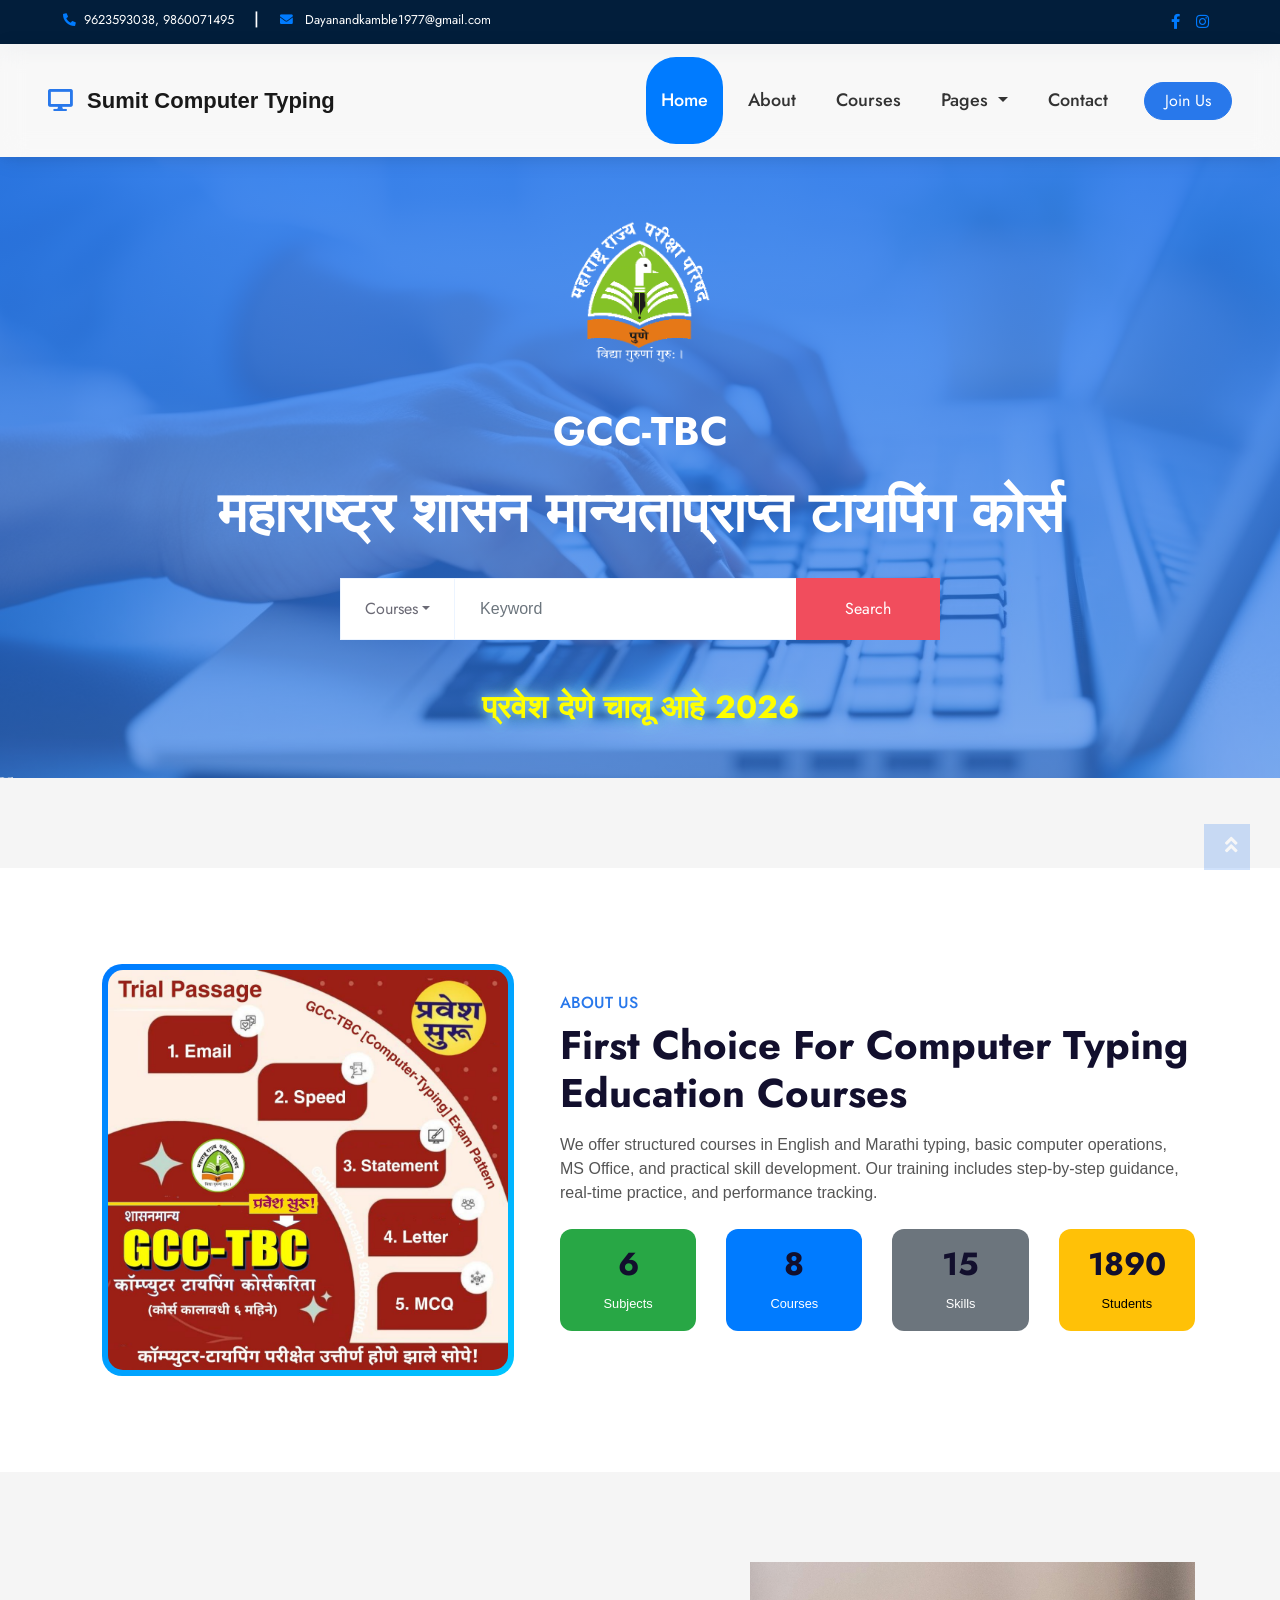
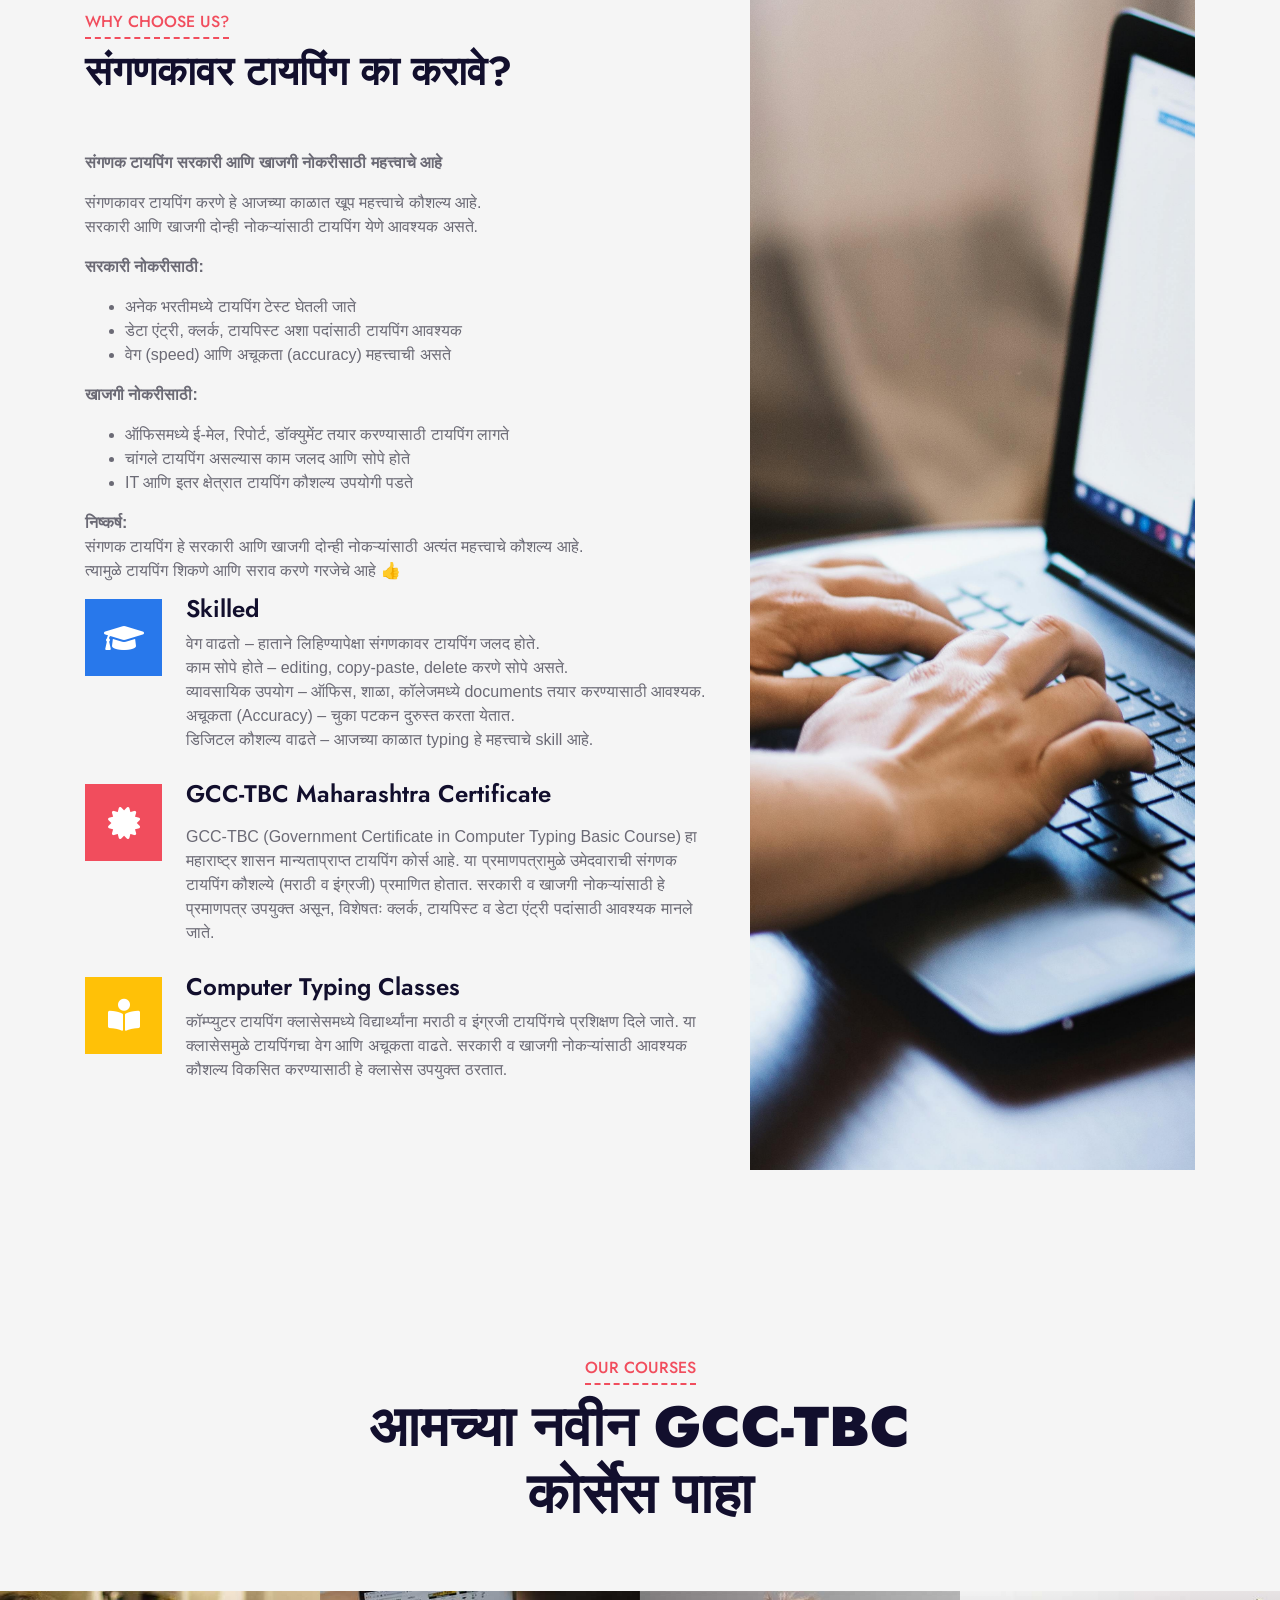
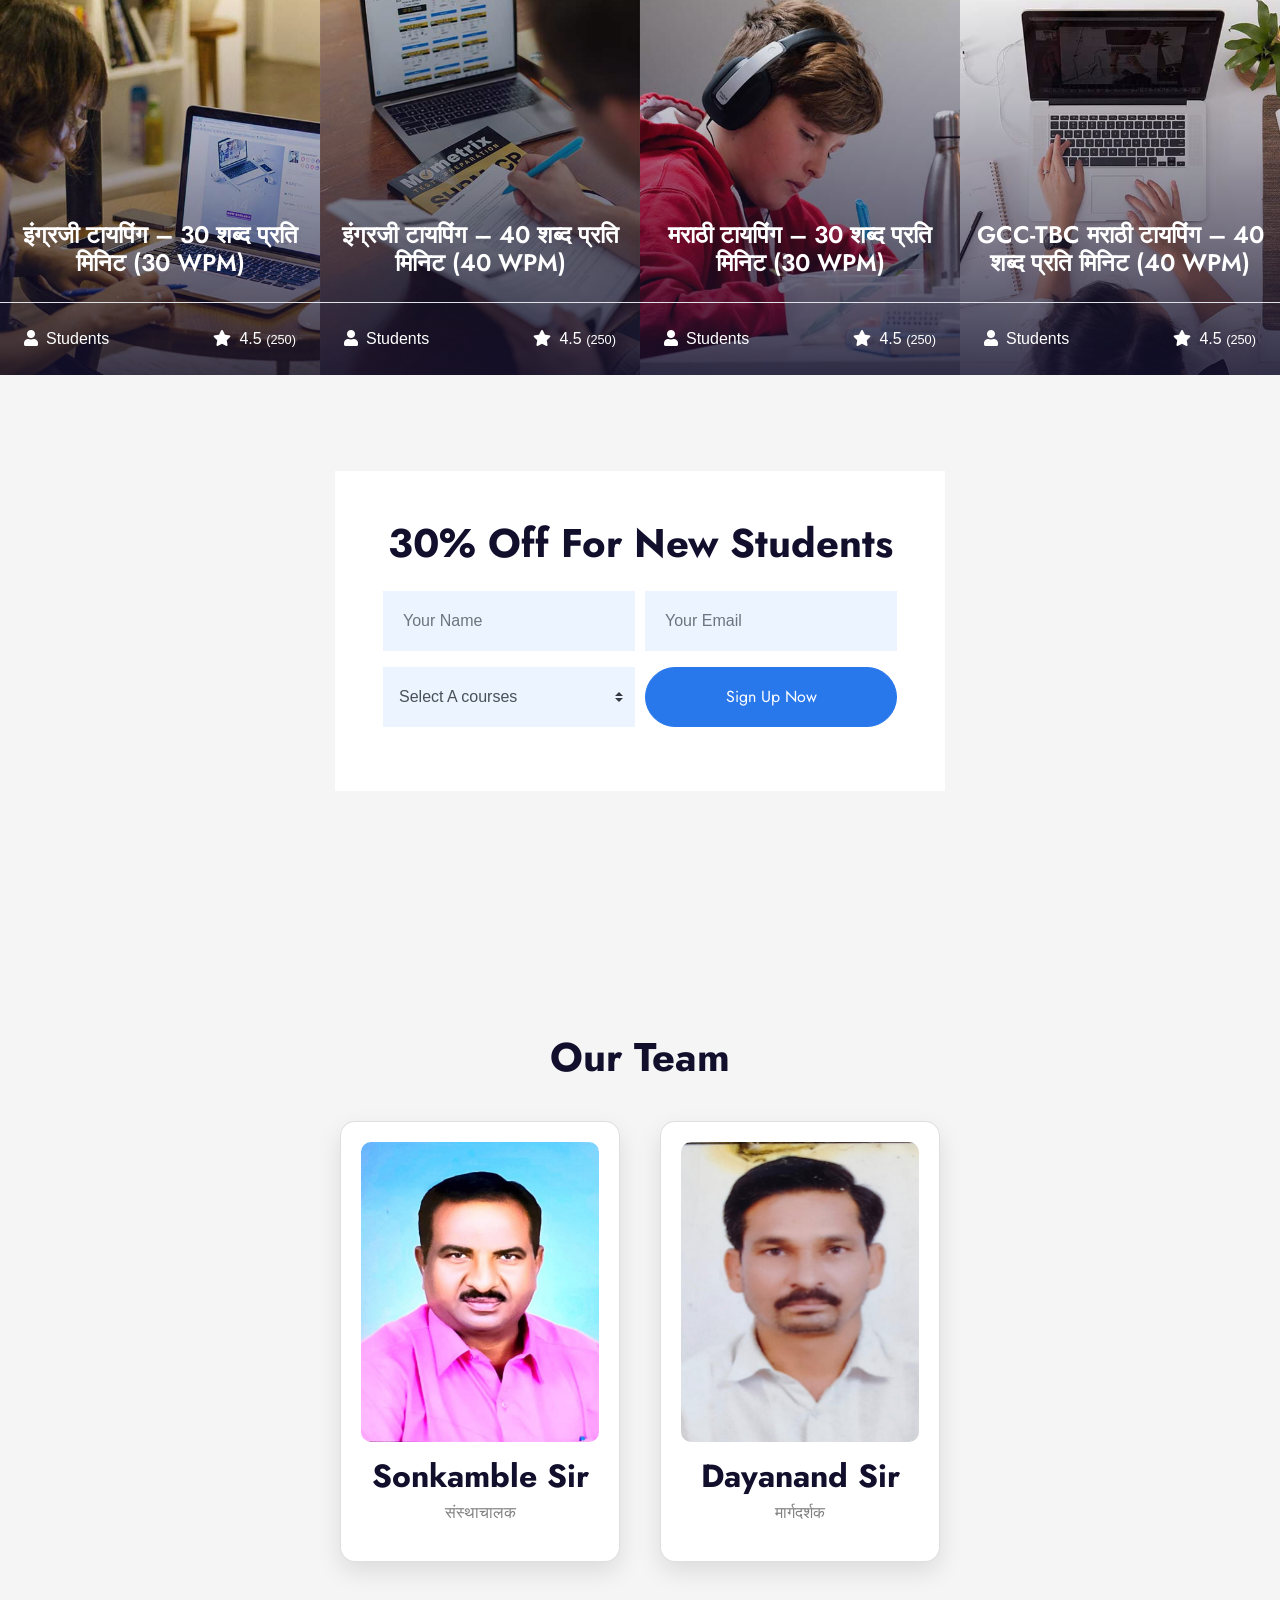
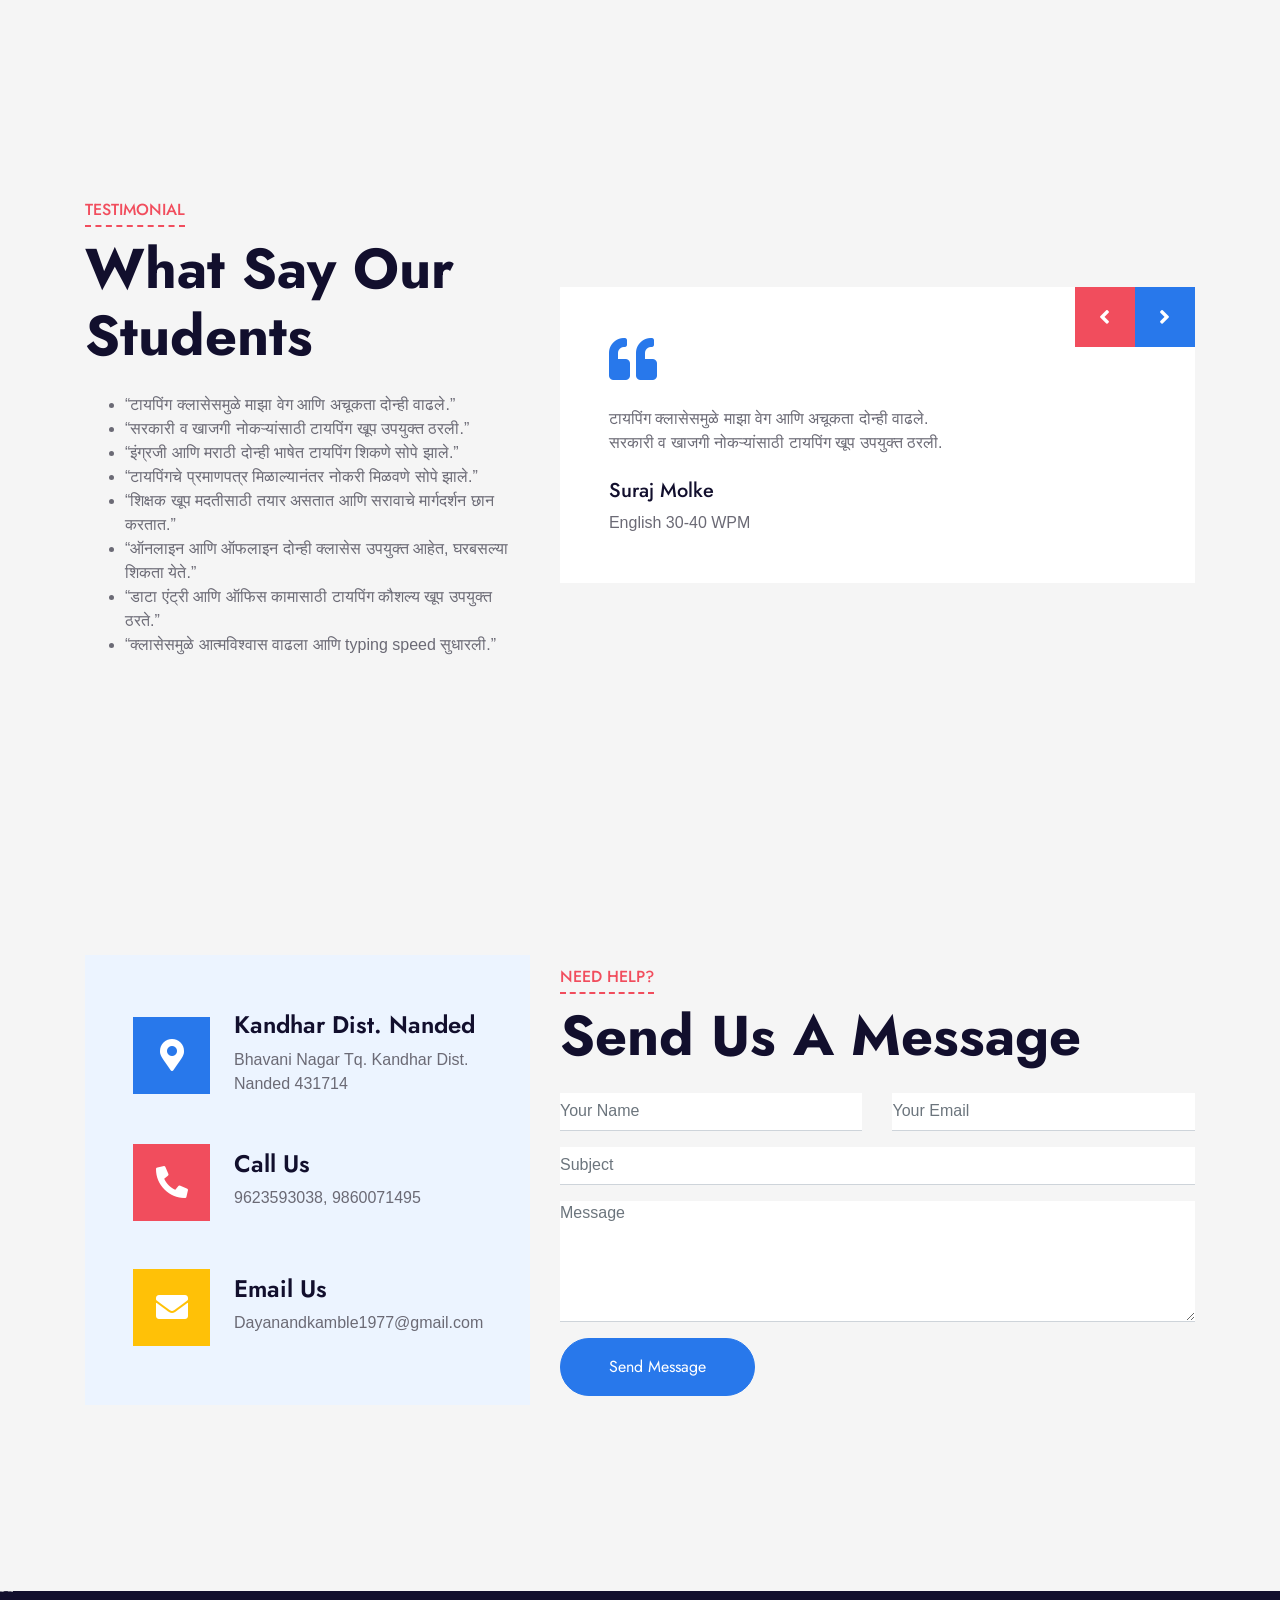
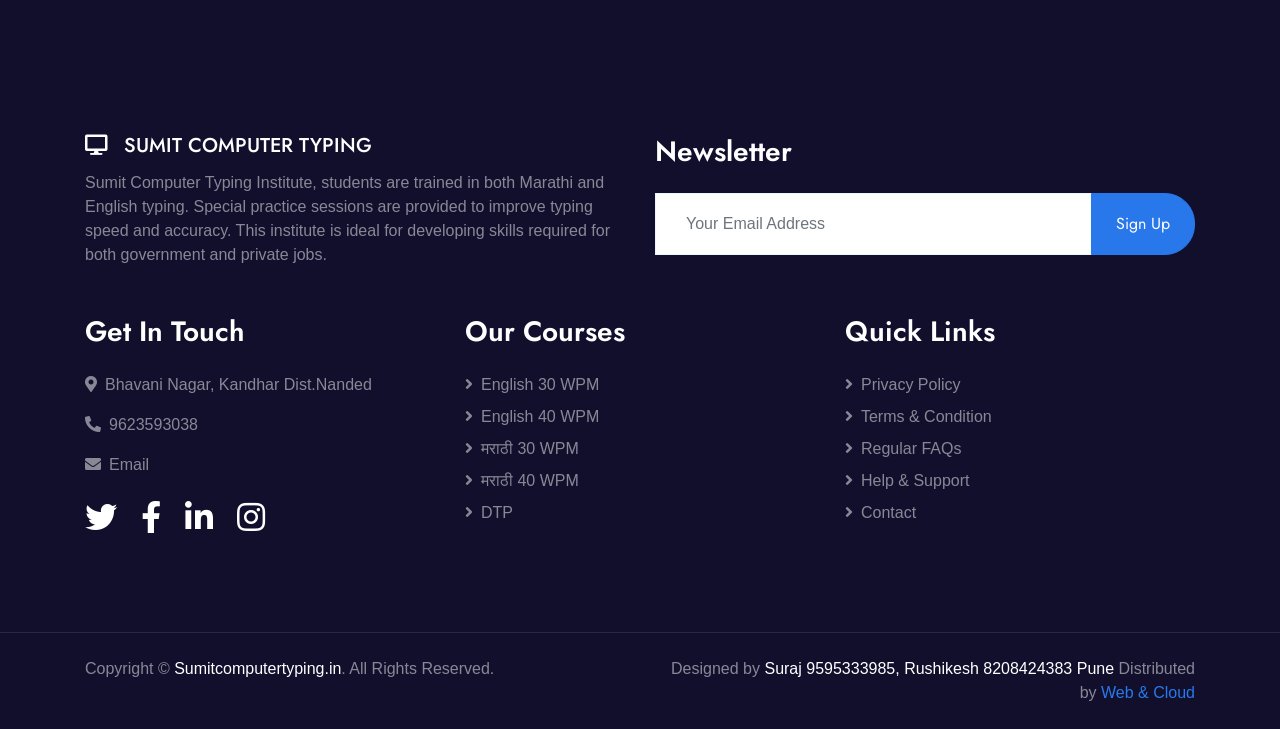
<file: index.html>
<!DOCTYPE html>
<html lang="en">

<head>
    <meta charset="utf-8">
    <title>Sumit Computer Type</title>
    <meta content="width=device-width, initial-scale=1.0" name="viewport">
    <meta content="Free HTML Templates" name="keywords">
    <meta content="Free HTML Templates" name="description">

    <!-- Favicon -->
    <link href="img/favi.png" rel="icon">

    <!-- Google Web Fonts -->
    <link rel="preconnect" href="https://fonts.gstatic.com">
    <link href="https://fonts.googleapis.com/css2?family=Jost:wght@500;600;700&family=Open+Sans:wght@400;600&display=swap" rel="stylesheet"> 

    <!-- Font Awesome -->
    <link href="https://cdnjs.cloudflare.com/ajax/libs/font-awesome/5.10.0/css/all.min.css" rel="stylesheet">

    <!-- Libraries Stylesheet -->
    <link href="lib/owlcarousel/assets/owl.carousel.min.css" rel="stylesheet">

    <!-- Customized Bootstrap Stylesheet -->
    <link href="css/style.css" rel="stylesheet">
</head>

<body>
<!-- Topbar Start -->
<style>
/* Topbar */
.topbar {
    background: #021e3b;
    font-size: 15px;
}

.topbar i {
    color: #007bff;
}

/* Social Icons */
.topbar a {
    transition: 0.3s;
}

.topbar a:hover {
    color: #007bff !important;
}

/* Navbar Styling */
.navbar {
    box-shadow: 0 2px 10px rgba(0,0,0,0.05);
}

.navbar-brand {
    font-weight: bold;
    font-size: 22px;
}

.navbar-nav .nav-link {
    margin: 0 10px;
    font-weight: 500;
    transition: 0.3s;
}

.navbar-nav .nav-link:hover,
.navbar-nav .nav-link.active {
    color: #007bff !important;
}

/* Button */
.btn-primary {
    border-radius: 25px;
    padding: 6px 20px;
}

/* Mobile Fix */
@media (max-width: 991px) {
    .navbar-nav {
        text-align: center;
        margin-top: 10px;
    }

    .navbar-nav .nav-link {
        margin: 10px 0;
    }
}
</style>

<div class="container-fluid topbar">
    <div class="row py-2 px-lg-5 align-items-center">

        <!-- Left -->
        <div class="col-lg-6 text-center text-lg-left mb-2 mb-lg-0">
            <div class="d-inline-flex align-items-center">
                <h5 style="color:white; font-size:16px;">
            <small>
                <i class="fa fa-phone-alt mr-2"></i>9623593038, 9860071495
            </small>
            <span class="mx-3">|</span>
                <small>
                    <i class="fa fa-envelope mr-2"></i>
                    Dayanandkamble1977@gmail.com
                </small>
                </h5>
            </div>
        </div>

        <!-- Right -->
        <div class="col-lg-6 text-center text-lg-right">
            <div class="d-inline-flex align-items-center">
                <a class="px-2 text-dark" href="#">
                    <i class="fab fa-facebook-f"></i>
                </a>
                <a class="px-2 text-dark" href="#">
                    <i class="fab fa-instagram"></i>
                </a>
            </div>
        </div>

    </div>
</div>
<!-- Topbar End -->


<!-- Navbar Start -->
<style>
/* Glossy Navbar */
.glass-navbar {
    background: rgba(255, 255, 255, 0.34);
    backdrop-filter: blur(12px);
    -webkit-backdrop-filter: blur(12px);
    box-shadow: 0 4px 20px rgba(0,0,0,0.08);
}

/* Brand */
.navbar-brand {
    font-weight: bold;
    font-size: 22px;
}

/* Nav Buttons (Rounded Pills) */
.navbar-nav .nav-link {
    padding: 8px 18px;
    margin: 5px;
    border-radius: 30px;
    color: #333 !important;
    font-weight: 500;
    transition: 0.3s;
}

/* Hover Effect */
.navbar-nav .nav-link:hover {
    background: #007bff;
    color: #fff !important;
}

/* Active Button */
.navbar-nav .nav-link.active {
    background: #007bff;
    color: #fff !important;
}

/* Dropdown Fix */
.dropdown-menu {
    border-radius: 10px;
    border: none;
    box-shadow: 0 5px 15px rgba(0,0,0,0.1);
}

/* Right Align */
.navbar-collapse {
    justify-content: flex-end;
}

/* Join Button */
.btn-primary {
    border-radius: 30px;
    padding: 6px 20px;
}

/* Mobile Fix */
@media (max-width: 991px) {
    .navbar-nav {
        align-items: center;
    }
}
</style>

<div class="container-fluid p-0 sticky-top glass-navbar">
    <nav class="navbar navbar-expand-lg navbar-light px-lg-5">

        <!-- Logo -->
        <a href="index.html" class="navbar-brand">
            <i class="fa fa-desktop text-primary mr-2"></i>
            Sumit Computer Typing
        </a>

        <!-- Toggle -->
        <button type="button" class="navbar-toggler" data-toggle="collapse" data-target="#navbarCollapse">
            <span class="navbar-toggler-icon"></span>
        </button>

        <!-- Menu -->
        <div class="collapse navbar-collapse" id="navbarCollapse">

            <div class="navbar-nav ml-auto align-items-center">

                <a href="index.html" class="nav-item nav-link active">Home</a>
                <a href="about.html" class="nav-item nav-link">About</a>
                <a href="course.html" class="nav-item nav-link">Courses</a>

                <div class="nav-item dropdown">
                    <a href="#" class="nav-link dropdown-toggle" data-toggle="dropdown">
                        Pages
                    </a>
                    <div class="dropdown-menu">
                        <a href="detail.html" class="dropdown-item">Course Detail</a>
                        <a href="feature.html" class="dropdown-item">Our Features</a>
                        <a href="team.html" class="dropdown-item">Instructors</a>
                        <a href="testimonial.html" class="dropdown-item">Testimonial</a>
                    </div>
                </div>

                <a href="contact.html" class="nav-item nav-link">Contact</a>

                <!-- Join Button -->
                <a href="#" class="btn btn-primary ml-3">
                    Join Us
                </a>

            </div>

        </div>
    </nav>
</div>
<!-- Navbar End -->
<!-- Navbar End -->

    <!-- Header Start -->
    <div class="jumbotron jumbotron-fluid position-relative overlay-bottom" style="margin-bottom: 90px;">
        <div class="container text-center my-2 py-1">
            
            <!-- Logo -->
            <img src="./img/fav-logo.gif" alt="Logo" 
     style="width: 180px; height: auto; display: block; margin: 0 auto;">
            <h1 class="text-white mt-4 mb-4">GCC-TBC</h1>
            <h1 class="text-white display-4 mb-2">महाराष्ट्र शासन मान्यताप्राप्त टायपिंग कोर्स</h1>
            <br><div class="mx-auto mb-5" style="width: 100%; max-width: 600px;">
                <div class="input-group">
                    <div class="input-group-prepend">
                        <button class="btn btn-outline-light bg-white text-body px-4 dropdown-toggle" type="button" data-toggle="dropdown"
                            aria-haspopup="true" aria-expanded="false">Courses</button>
                        <div class="dropdown-menu">
                            <a class="dropdown-item" href="#">English 30 WPM</a>
                            <a class="dropdown-item" href="#">English 40 WPM</a>
                            <a class="dropdown-item" href="#">Marathi 30 WPM</a>
                        </div>
                    </div>
                    <input type="text" class="form-control border-light" style="padding: 30px 25px;" placeholder="Keyword">
                    <div class="input-group-append">
                        <button class="btn btn-secondary px-4 px-lg-5">Search</button>
                    </div>
                </div>
            </div>
         <style>
@keyframes blink {
    0% { opacity: 1; }
    50% { opacity: 0; }
    100% { opacity: 1; }
}

.blink-text {
    animation: blink 2s infinite;
    animation-delay: 2s;
}
</style>

<h2 class="blink-text" style="
    color: yellow; 
    text-align: center; 
    text-shadow: 0 0 10px skyblue, 0 0 20px skyblue;
">
    प्रवेश देणे चालू आहे 2026
</h2>   
        </div>
    </div>
    <!-- Header End -->


    <!-- About Start -->
  <style>
/* Image Border Effect */
.about-img-wrapper {
    padding: 6px;
    border-radius: 20px;
    background: linear-gradient(135deg, #007bff, #00c6ff);
    display: inline-block;
}

.about-img-wrapper img {
    border-radius: 15px;
    transition: 0.4s ease;
    width: 100%;
}

.about-img-wrapper:hover img {
    transform: scale(1.05);
}

/* Stat Cards */
.stat-card {
    border-radius: 12px;
    transition: 0.3s;
    color: #fff;
}

.stat-card:hover {
    transform: translateY(-5px);
}

/* Card Colors */
.bg1 { background: #28a745; }
.bg2 { background: #007bff; }
.bg3 { background: #6c757d; }
.bg4 { background: #ffc107; color:#000; }

/* Mobile spacing */
@media(max-width:768px){
    .about-img-wrapper {
        margin-bottom: 20px;
    }
}
</style>

<div class="container-fluid py-5 bg-white">
    <div class="container py-5">
        <div class="row align-items-center">

            <!-- Image Section -->
            <div class="col-lg-5 text-center mb-4 mb-lg-0">
                <div class="about-img-wrapper">
                    <img src="img/b5.jpg" class="img-fluid" style="max-height:400px; object-fit:cover;">
                </div>
            </div>

            <!-- Content Section -->
            <div class="col-lg-7">
                <h6 class="text-primary text-uppercase">About Us</h6>
                <h1 class="display-5 fw-bold mb-3">
                    First Choice For Computer Typing Education Courses
                </h1>

                <p class="mb-4" style="color:#555;">
                    We offer structured courses in English and Marathi typing, 
                    basic computer operations, MS Office, and practical skill development. 
                    Our training includes step-by-step guidance, real-time practice, 
                    and performance tracking.
                </p>

                <!-- Stats -->
                <div class="row text-center">

                    <div class="col-6 col-md-3 mb-3">
                        <div class="stat-card bg1 p-3">
                            <h2>6</h2>
                            <small>Subjects</small>
                        </div>
                    </div>

                    <div class="col-6 col-md-3 mb-3">
                        <div class="stat-card bg2 p-3">
                            <h2>8</h2>
                            <small>Courses</small>
                        </div>
                    </div>

                    <div class="col-6 col-md-3 mb-3">
                        <div class="stat-card bg3 p-3">
                            <h2>15</h2>
                            <small>Skills</small>
                        </div>
                    </div>

                    <div class="col-6 col-md-3 mb-3">
                        <div class="stat-card bg4 p-3">
                            <h2>1890</h2>
                            <small>Students</small>
                        </div>
                    </div>

                </div>
            </div>

        </div>
    </div>
</div>
    <!-- About End -->


    <!-- Feature Start -->
    <div class="container-fluid bg-image" style="margin: 90px 0;">
        <div class="container">
            <div class="row">
                <div class="col-lg-7 my-4 pt-4 pb-lg-5">
                    <div class="section-title position-relative mb-4">
                        <h6 class="d-inline-block position-relative text-secondary text-uppercase pb-2">Why Choose Us?</h6>
                        <h1 class="display-5">संगणकावर टायपिंग का करावे?</h1>
                    </div>
                    <p class="mb-4 pb-2"><p><b>संगणक टायपिंग सरकारी आणि खाजगी नोकरीसाठी महत्त्वाचे आहे</b></p>

<p>
संगणकावर टायपिंग करणे हे आजच्या काळात खूप महत्त्वाचे कौशल्य आहे.<br>
सरकारी आणि खाजगी दोन्ही नोकऱ्यांसाठी टायपिंग येणे आवश्यक असते.
</p>

<p><b>सरकारी नोकरीसाठी:</b></p>
<ul>
  <li>अनेक भरतीमध्ये टायपिंग टेस्ट घेतली जाते</li>
  <li>डेटा एंट्री, क्लर्क, टायपिस्ट अशा पदांसाठी टायपिंग आवश्यक</li>
  <li>वेग (speed) आणि अचूकता (accuracy) महत्त्वाची असते</li>
</ul>

<p><b>खाजगी नोकरीसाठी:</b></p>
<ul>
  <li>ऑफिसमध्ये ई-मेल, रिपोर्ट, डॉक्युमेंट तयार करण्यासाठी टायपिंग लागते</li>
  <li>चांगले टायपिंग असल्यास काम जलद आणि सोपे होते</li>
  <li>IT आणि इतर क्षेत्रात टायपिंग कौशल्य उपयोगी पडते</li>
</ul>

<p><b>निष्कर्ष:</b><br>
संगणक टायपिंग हे सरकारी आणि खाजगी दोन्ही नोकऱ्यांसाठी अत्यंत महत्त्वाचे कौशल्य आहे.<br>
त्यामुळे टायपिंग शिकणे आणि सराव करणे गरजेचे आहे 👍
</p></p>
                    <div class="d-flex mb-3">
                        <div class="btn-icon bg-primary mr-4">
                            <i class="fa fa-2x fa-graduation-cap text-white"></i>
                        </div>
                        <div class="mt-n1">
                            <h4>Skilled</h4>
                            <p>वेग वाढतो – हाताने लिहिण्यापेक्षा संगणकावर टायपिंग जलद होते.<br>
काम सोपे होते – editing, copy-paste, delete करणे सोपे असते.<br>
व्यावसायिक उपयोग – ऑफिस, शाळा, कॉलेजमध्ये documents तयार करण्यासाठी आवश्यक.<br>
अचूकता (Accuracy) – चुका पटकन दुरुस्त करता येतात.<br>
डिजिटल कौशल्य वाढते – आजच्या काळात typing हे महत्त्वाचे skill आहे.</p>
                        </div>
                    </div>
                    <div class="d-flex mb-3">
                        <div class="btn-icon bg-secondary mr-4">
                            <i class="fa fa-2x fa-certificate text-white"></i>
                        </div>
                        <div class="mt-n1">
                            <h4>GCC-TBC Maharashtra Certificate</h4>
                            <p><p>
GCC-TBC (Government Certificate in Computer Typing Basic Course) हा महाराष्ट्र शासन मान्यताप्राप्त टायपिंग कोर्स आहे. 
या प्रमाणपत्रामुळे उमेदवाराची संगणक टायपिंग कौशल्ये (मराठी व इंग्रजी) प्रमाणित होतात. 
सरकारी व खाजगी नोकऱ्यांसाठी हे प्रमाणपत्र उपयुक्त असून, विशेषतः क्लर्क, टायपिस्ट व डेटा एंट्री पदांसाठी आवश्यक मानले जाते.
</p></p>
                        </div>
                    </div>
                    <div class="d-flex">
                        <div class="btn-icon bg-warning mr-4">
                            <i class="fa fa-2x fa-book-reader text-white"></i>
                        </div>
                        <div class="mt-n1">
                            <h4>Computer Typing Classes</h4>
                            <p class="m-0"><p>
कॉम्प्युटर टायपिंग क्लासेसमध्ये विद्यार्थ्यांना मराठी व इंग्रजी टायपिंगचे प्रशिक्षण दिले जाते. 
या क्लासेसमुळे टायपिंगचा वेग आणि अचूकता वाढते. 
सरकारी व खाजगी नोकऱ्यांसाठी आवश्यक कौशल्य विकसित करण्यासाठी हे क्लासेस उपयुक्त ठरतात.
</p></p>
                        </div>
                    </div>
                </div>
                <div class="col-lg-5" style="min-height: 500px;">
                    <div class="position-relative h-100">
                        <img class="position-absolute w-100 h-100" src="img/b6.jpg" style="object-fit: cover;">
                    </div>
                </div>
            </div>
        </div>
    </div>
    <!-- Feature Start -->


    <!-- Courses Start -->
    <div class="container-fluid px-0 py-5">
        <div class="row mx-0 justify-content-center pt-5">
            <div class="col-lg-6">
                <div class="section-title text-center position-relative mb-4">
                    <h6 class="d-inline-block position-relative text-secondary text-uppercase pb-2">Our Courses</h6>
                    <h1 class="display-4"><b>आमच्या नवीन GCC-TBC कोर्सेस पाहा</b></h1>
                </div>
            </div>
        </div>
        <div class="owl-carousel courses-carousel">
            <div class="courses-item position-relative">
                <img class="img-fluid" src="img/courses-1.jpg" alt="">
                <div class="courses-text">
                    <h4 class="text-center text-white px-3">इंग्रजी टायपिंग – 30 शब्द प्रति मिनिट (30 WPM)</h4>
                    <div class="border-top w-100 mt-3">
                        <div class="d-flex justify-content-between p-4">
                            <span class="text-white"><i class="fa fa-user mr-2"></i>Students</span>
                            <span class="text-white"><i class="fa fa-star mr-2"></i>4.5 <small>(250)</small></span>
                        </div>
                    </div>
                    <div class="w-100 bg-white text-center p-4" >
                        <a class="btn btn-primary" href="detail.html">Course Detail</a>
                    </div>
                </div>
            </div>
            <div class="courses-item position-relative">
                <img class="img-fluid" src="img/courses-2.jpg" alt="">
                <div class="courses-text">
                    <h4 class="text-center text-white px-3">इंग्रजी टायपिंग – 40 शब्द प्रति मिनिट (40 WPM)</h4>
                    <div class="border-top w-100 mt-3">
                        <div class="d-flex justify-content-between p-4">
                            <span class="text-white"><i class="fa fa-user mr-2"></i>Students</span>
                            <span class="text-white"><i class="fa fa-star mr-2"></i>4.5 <small>(250)</small></span>
                        </div>
                    </div>
                    <div class="w-100 bg-white text-center p-4" >
                        <a class="btn btn-primary" href="detail.html">Course Detail</a>
                    </div>
                </div>
            </div>
            <div class="courses-item position-relative">
                <img class="img-fluid" src="img/courses-3.jpg" alt="">
                <div class="courses-text">
                    <h4 class="text-center text-white px-3">मराठी टायपिंग – 30 शब्द प्रति मिनिट (30 WPM)</h4>
                    <div class="border-top w-100 mt-3">
                        <div class="d-flex justify-content-between p-4">
                            <span class="text-white"><i class="fa fa-user mr-2"></i>Students</span>
                            <span class="text-white"><i class="fa fa-star mr-2"></i>4.5 <small>(250)</small></span>
                        </div>
                    </div>
                    <div class="w-100 bg-white text-center p-4" >
                        <a class="btn btn-primary" href="detail.html">Course Detail</a>
                    </div>
                </div>
            </div>
            <div class="courses-item position-relative">
                <img class="img-fluid" src="img/courses-4.jpg" alt="">
                <div class="courses-text">
                    <h4 class="text-center text-white px-3">GCC-TBC मराठी टायपिंग – 40 शब्द प्रति मिनिट (40 WPM)</h4>
                    <div class="border-top w-100 mt-3">
                        <div class="d-flex justify-content-between p-4">
                            <span class="text-white"><i class="fa fa-user mr-2"></i>Students</span>
                            <span class="text-white"><i class="fa fa-star mr-2"></i>4.5 <small>(250)</small></span>
                        </div>
                    </div>
                    <div class="w-100 bg-white text-center p-4" >
                        <a class="btn btn-primary" href="detail.html">Course Detail</a>
                    </div>
                </div>
            </div>
            <div class="courses-item position-relative">
                <img class="img-fluid" src="img/courses-5.jpg" alt="">
                <div class="courses-text">
                    <h4 class="text-center text-white px-3">All DTP Work</h4>
                    <div class="border-top w-100 mt-3">
                        <div class="d-flex justify-content-between p-4">
                            <span class="text-white"><i class="fa fa-user mr-2"></i>Client</span>
                            <span class="text-white"><i class="fa fa-star mr-2"></i>4.5 <small>(250)</small></span>
                        </div>
                    </div>
                    <div class="w-100 bg-white text-center p-4" >
                        <a class="btn btn-primary" href="detail.html">Course Detail</a>
                    </div>
                </div>
            </div>
            <div class="courses-item position-relative">
                <img class="img-fluid" src="img/courses-6.jpg" alt="">
                <div class="courses-text">
                    <h4 class="text-center text-white px-3">DTP Page Maker</h4>
                    <div class="border-top w-100 mt-3">
                        <div class="d-flex justify-content-between p-4">
                            <span class="text-white"><i class="fa fa-user mr-2"></i>Client</span>
                            <span class="text-white"><i class="fa fa-star mr-2"></i>4.5 <small>(250)</small></span>
                        </div>
                    </div>
                    <div class="w-100 bg-white text-center p-4" >
                        <a class="btn btn-primary" href="detail.html">Course Detail</a>
                    </div>
                </div>
            </div>
        </div>
        <div class="row justify-content-center bg-image mx-0 mb-5">
            <div class="col-lg-6 py-5">
                <div class="bg-white p-5 my-5">
                    <h1 class="text-center mb-4">30% Off For New Students</h1>
                    <form>
                        <div class="form-row">
                            <div class="col-sm-6">
                                <div class="form-group">
                                    <input type="text" class="form-control bg-light border-0" placeholder="Your Name" style="padding: 30px 20px;">
                                </div>
                            </div>
                            <div class="col-sm-6">
                                <div class="form-group">
                                    <input type="email" class="form-control bg-light border-0" placeholder="Your Email" style="padding: 30px 20px;">
                                </div>
                            </div>
                        </div>
                        <div class="form-row">
                            <div class="col-sm-6">
                                <div class="form-group">
                                    <select class="custom-select bg-light border-0 px-3" style="height: 60px;">
                                        <option selected>Select A courses</option>
                                        <option value="1">English 30-40 WPM</option>
                                        <option value="2">Marathi 30-40 WPM</option>
                                        <option value="3">Hindi 30-40 WPM</option>
                                    </select>
                                </div>
                            </div>
                            <div class="col-sm-6">
                                <button class="btn btn-primary btn-block" type="submit" style="height: 60px;">Sign Up Now</button>
                            </div>
                        </div>
                    </form>
                </div>
            </div>
        </div>
    </div>
    <!-- Courses End -->


    <!-- Team Start -->
    <style>
    body {
        margin: 0;
        font-family: Arial, sans-serif;
        background: #f5f5f5;
    }

    .team-section {
        padding: 50px 20px;
        text-align: center;
    }

    .team-section h1 {
        margin-bottom: 40px;
    }

    .team-container {
        display: flex;
        justify-content: center;
        gap: 40px;
        flex-wrap: wrap;
    }

    .card {
        background: #fff;
        border-radius: 15px;
        width: 280px;
        padding: 20px;
        box-shadow: 0 10px 25px rgba(0,0,0,0.1);
        transition: 0.3s;
    }

    .card:hover {
        transform: translateY(-10px);
        box-shadow: 0 15px 35px rgba(0,0,0,0.2);
    }

    .card img {
        width: 100%;
        height: 300px;
        object-fit: cover;
        border-radius: 10px;
    }

    .card h2 {
        margin: 15px 0 5px;
    }

    .card p {
        color: gray;
        font-size: 16px;
    }

    /* Mobile Responsive */
    @media (max-width: 768px) {
        .team-container {
            flex-direction: column;
            align-items: center;
        }

        .card {
            width: 90%;
        }
    }
</style>

<section class="team-section">
    <h1>Our Team</h1>

    <div class="team-container">

        <!-- Founder -->
        <div class="card">
            <img src="img/Sonkamble.jpeg" alt="Founder Image">
            <h2>Sonkamble Sir</h2>
            <p>संस्‍थाचालक</p>
        </div>

        <!-- Manager -->
        <div class="card">
            <img src="img/Daya.jpeg" alt="Manager Image">
            <h2>Dayanand Sir</h2>
            <p>मार्गदर्शक</p>
        </div>

    </div>
</section>
    <!-- Team End -->


    <!-- Testimonial Start -->
    <div class="container-fluid bg-image py-5" style="margin: 90px 0;">
        <div class="container py-5">
            <div class="row align-items-center">
                <div class="col-lg-5 mb-5 mb-lg-0">
                    <div class="section-title position-relative mb-4">
                        <h6 class="d-inline-block position-relative text-secondary text-uppercase pb-2">Testimonial</h6>
                        <h1 class="display-4">What Say Our Students</h1>
                    </div>
                    <p class="m-0"><ul>
  <li>“टायपिंग क्लासेसमुळे माझा वेग आणि अचूकता दोन्ही वाढले.”</li>
  <li>“सरकारी व खाजगी नोकऱ्यांसाठी टायपिंग खूप उपयुक्त ठरली.”</li>
  <li>“इंग्रजी आणि मराठी दोन्ही भाषेत टायपिंग शिकणे सोपे झाले.”</li>
  <li>“टायपिंगचे प्रमाणपत्र मिळाल्यानंतर नोकरी मिळवणे सोपे झाले.”</li>
  <li>“शिक्षक खूप मदतीसाठी तयार असतात आणि सरावाचे मार्गदर्शन छान करतात.”</li>
  <li>“ऑनलाइन आणि ऑफलाइन दोन्ही क्लासेस उपयुक्त आहेत, घरबसल्या शिकता येते.”</li>
  <li>“डाटा एंट्री आणि ऑफिस कामासाठी टायपिंग कौशल्य खूप उपयुक्त ठरते.”</li>
  <li>“क्लासेसमुळे आत्मविश्वास वाढला आणि typing speed सुधारली.”</li>
</ul></p>
                </div>
                <div class="col-lg-7">
                    <div class="owl-carousel testimonial-carousel">
                        <div class="bg-white p-5">
                            <i class="fa fa-3x fa-quote-left text-primary mb-4"></i>
                            <p>टायपिंग क्लासेसमुळे माझा वेग आणि अचूकता दोन्ही वाढले.<br>सरकारी व खाजगी नोकऱ्यांसाठी टायपिंग खूप उपयुक्त ठरली.</p>
                            <div class="d-flex flex-shrink-0 align-items-center mt-4">
                                
                                <div>
                                    <h5>Suraj  Molke</h5>
                                    <span>English 30-40 WPM</span>
                                </div>
                            </div>
                        </div>
                        <div class="bg-white p-5">
                            <i class="fa fa-3x fa-quote-left text-primary mb-4"></i>
                            <p>इंग्रजी आणि मराठी दोन्ही भाषेत टायपिंग शिकणे सोपे झाले.<br>टायपिंगचे प्रमाणपत्र मिळाल्यानंतर नोकरी मिळवणे सोपे झाले.</p>
                            <div class="d-flex flex-shrink-0 align-items-center mt-4">
                                
                                <div>
                                    <h5>Rushikesh Bhaganagare</h5>
                                    <span>Marathi 30-40 WPM</span>
                                </div>
                            </div>
                        </div>
                    </div>
                </div>
            </div>
        </div>
    </div>
    <!-- Testimonial Start -->


    <!-- Contact Start -->
    <div class="container-fluid py-5">
        <div class="container py-5">
            <div class="row align-items-center">
                <div class="col-lg-5 mb-5 mb-lg-0">
                    <div class="bg-light d-flex flex-column justify-content-center px-5" style="height: 450px;">
                        <div class="d-flex align-items-center mb-5">
                            <div class="btn-icon bg-primary mr-4">
                                <i class="fa fa-2x fa-map-marker-alt text-white"></i>
                            </div>
                            <div class="mt-n1">
                                <h4>Kandhar Dist. Nanded</h4>
                                <p class="m-0">Bhavani Nagar Tq. Kandhar Dist. Nanded 431714</p>
                            </div>
                        </div>
                        <div class="d-flex align-items-center mb-5">
                            <div class="btn-icon bg-secondary mr-4">
                                <i class="fa fa-2x fa-phone-alt text-white"></i>
                            </div>
                            <div class="mt-n1">
                                <h4>Call Us</h4>
                                <p class="m-0">9623593038, 9860071495</p>
                            </div>
                        </div>
                        <div class="d-flex align-items-center">
                            <div class="btn-icon bg-warning mr-4">
                                <i class="fa fa-2x fa-envelope text-white"></i>
                            </div>
                            <div class="mt-n1">
                                <h4>Email Us</h4>
                                <p class="m-0">Dayanandkamble1977@gmail.com</p>
                            </div>
                        </div>
                    </div>
                </div>
                <div class="col-lg-7">
                    <div class="section-title position-relative mb-4">
                        <h6 class="d-inline-block position-relative text-secondary text-uppercase pb-2">Need Help?</h6>
                        <h1 class="display-4">Send Us A Message</h1>
                    </div>
                    <div class="contact-form">
                        <form>
                            <div class="row">
                                <div class="col-6 form-group">
                                    <input type="text" class="form-control border-top-0 border-right-0 border-left-0 p-0" placeholder="Your Name" required="required">
                                </div>
                                <div class="col-6 form-group">
                                    <input type="email" class="form-control border-top-0 border-right-0 border-left-0 p-0" placeholder="Your Email" required="required">
                                </div>
                            </div>
                            <div class="form-group">
                                <input type="text" class="form-control border-top-0 border-right-0 border-left-0 p-0" placeholder="Subject" required="required">
                            </div>
                            <div class="form-group">
                                <textarea class="form-control border-top-0 border-right-0 border-left-0 p-0" rows="5" placeholder="Message" required="required"></textarea>
                            </div>
                            <div>
                                <button class="btn btn-primary py-3 px-5" type="submit">Send Message</button>
                            </div>
                        </form>
                    </div>
                </div>
            </div>
        </div>
    </div>
    <!-- Contact End -->


    <!-- Footer Start -->
    <div class="container-fluid position-relative overlay-top bg-dark text-white-50 py-5" style="margin-top: 90px;">
        <div class="container mt-5 pt-5">
            <div class="row">
                <div class="col-md-6 mb-5">
                    <a href="index.html" class="navbar-brand">
                        <h5 class="mt-n2 text-uppercase text-white"><i class="fa fa-desktop mr-3"></i>Sumit Computer Typing</h5>
                    </a>
                    <p class="m-0">Sumit Computer Typing Institute, students are trained in both Marathi and English typing. 
Special practice sessions are provided to improve typing speed and accuracy. 
This institute is ideal for developing skills required for both government and private jobs.</p>
                </div>
                <div class="col-md-6 mb-5">
                    <h3 class="text-white mb-4">Newsletter</h3>
                    <div class="w-100">
                        <div class="input-group">
                            <input type="text" class="form-control border-light" style="padding: 30px;" placeholder="Your Email Address">
                            <div class="input-group-append">
                                <button class="btn btn-primary px-4">Sign Up</button>
                            </div>
                        </div>
                    </div>
                </div>
            </div>
            <div class="row">
                <div class="col-md-4 mb-5">
                    <h3 class="text-white mb-4">Get In Touch</h3>
                    <p><i class="fa fa-map-marker-alt mr-2"></i>Bhavani Nagar, Kandhar Dist.Nanded</p>
                    <p><i class="fa fa-phone-alt mr-2"></i>9623593038</p>
                    <p><i class="fa fa-envelope mr-2"></i>Email</p>
                    <div class="d-flex justify-content-start mt-4">
                        <a class="text-white mr-4" href="#"><i class="fab fa-2x fa-twitter"></i></a>
                        <a class="text-white mr-4" href="#"><i class="fab fa-2x fa-facebook-f"></i></a>
                        <a class="text-white mr-4" href="#"><i class="fab fa-2x fa-linkedin-in"></i></a>
                        <a class="text-white" href="#"><i class="fab fa-2x fa-instagram"></i></a>
                    </div>
                </div>
                <div class="col-md-4 mb-5">
                    <h3 class="text-white mb-4">Our Courses</h3>
                    <div class="d-flex flex-column justify-content-start">
                        <a class="text-white-50 mb-2" href="#"><i class="fa fa-angle-right mr-2"></i>English 30 WPM</a>
                        <a class="text-white-50 mb-2" href="#"><i class="fa fa-angle-right mr-2"></i>English 40 WPM</a>
                        <a class="text-white-50 mb-2" href="#"><i class="fa fa-angle-right mr-2"></i>मराठी 30 WPM</a>
                        <a class="text-white-50 mb-2" href="#"><i class="fa fa-angle-right mr-2"></i>मराठी 40 WPM</a>
                        <a class="text-white-50" href="#"><i class="fa fa-angle-right mr-2"></i>DTP</a>
                    </div>
                </div>
                <div class="col-md-4 mb-5">
                    <h3 class="text-white mb-4">Quick Links</h3>
                    <div class="d-flex flex-column justify-content-start">
                        <a class="text-white-50 mb-2" href="#"><i class="fa fa-angle-right mr-2"></i>Privacy Policy</a>
                        <a class="text-white-50 mb-2" href="#"><i class="fa fa-angle-right mr-2"></i>Terms & Condition</a>
                        <a class="text-white-50 mb-2" href="#"><i class="fa fa-angle-right mr-2"></i>Regular FAQs</a>
                        <a class="text-white-50 mb-2" href="#"><i class="fa fa-angle-right mr-2"></i>Help & Support</a>
                        <a class="text-white-50" href="#"><i class="fa fa-angle-right mr-2"></i>Contact</a>
                    </div>
                </div>
            </div>
        </div>
    </div>
    <div class="container-fluid bg-dark text-white-50 border-top py-4" style="border-color: rgba(256, 256, 256, .1) !important;">
        <div class="container">
            <div class="row">
                <div class="col-md-6 text-center text-md-left mb-3 mb-md-0">
                    <p class="m-0">Copyright &copy; <a class="text-white" href="#">Sumitcomputertyping.in</a>. All Rights Reserved.
                    </p>
                </div>
                <div class="col-md-6 text-center text-md-right">
                    <p class="m-0">Designed by <a class="text-white" href="">Suraj 9595333985, Rushikesh 8208424383 Pune</a> Distributed by <a href="" target="_blank">Web & Cloud</a></p>
                </div>
            </div>
        </div>
    </div>
    <!-- Footer End -->


    <!-- Back to Top -->
    <a href="#" class="btn btn-lg btn-primary rounded-0 btn-lg-square back-to-top"><i class="fa fa-angle-double-up"></i></a>


    <!-- JavaScript Libraries -->
    <script src="https://code.jquery.com/jquery-3.4.1.min.js"></script>
    <script src="https://stackpath.bootstrapcdn.com/bootstrap/4.4.1/js/bootstrap.bundle.min.js"></script>
    <script src="lib/easing/easing.min.js"></script>
    <script src="lib/waypoints/waypoints.min.js"></script>
    <script src="lib/counterup/counterup.min.js"></script>
    <script src="lib/owlcarousel/owl.carousel.min.js"></script>

    <!-- Template Javascript -->
    <script src="js/main.js"></script>
</body>

</html>
</file>
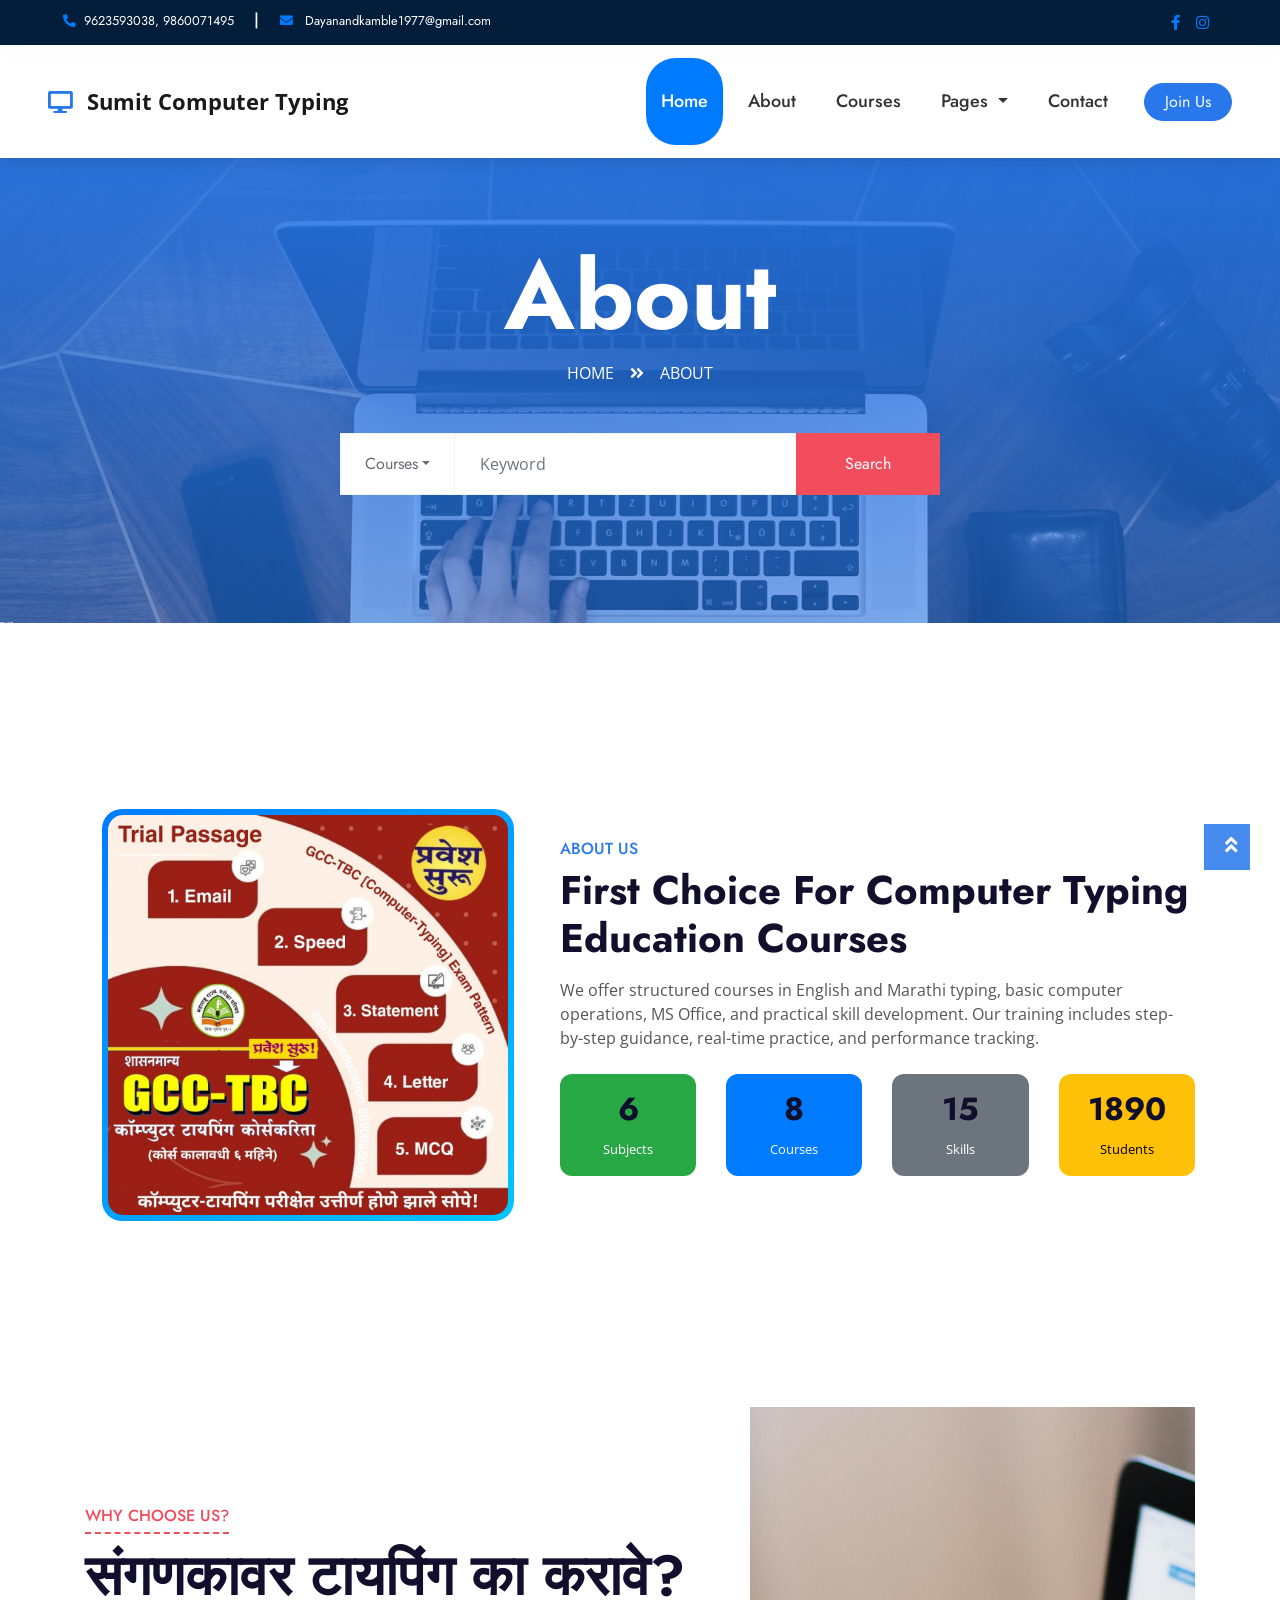
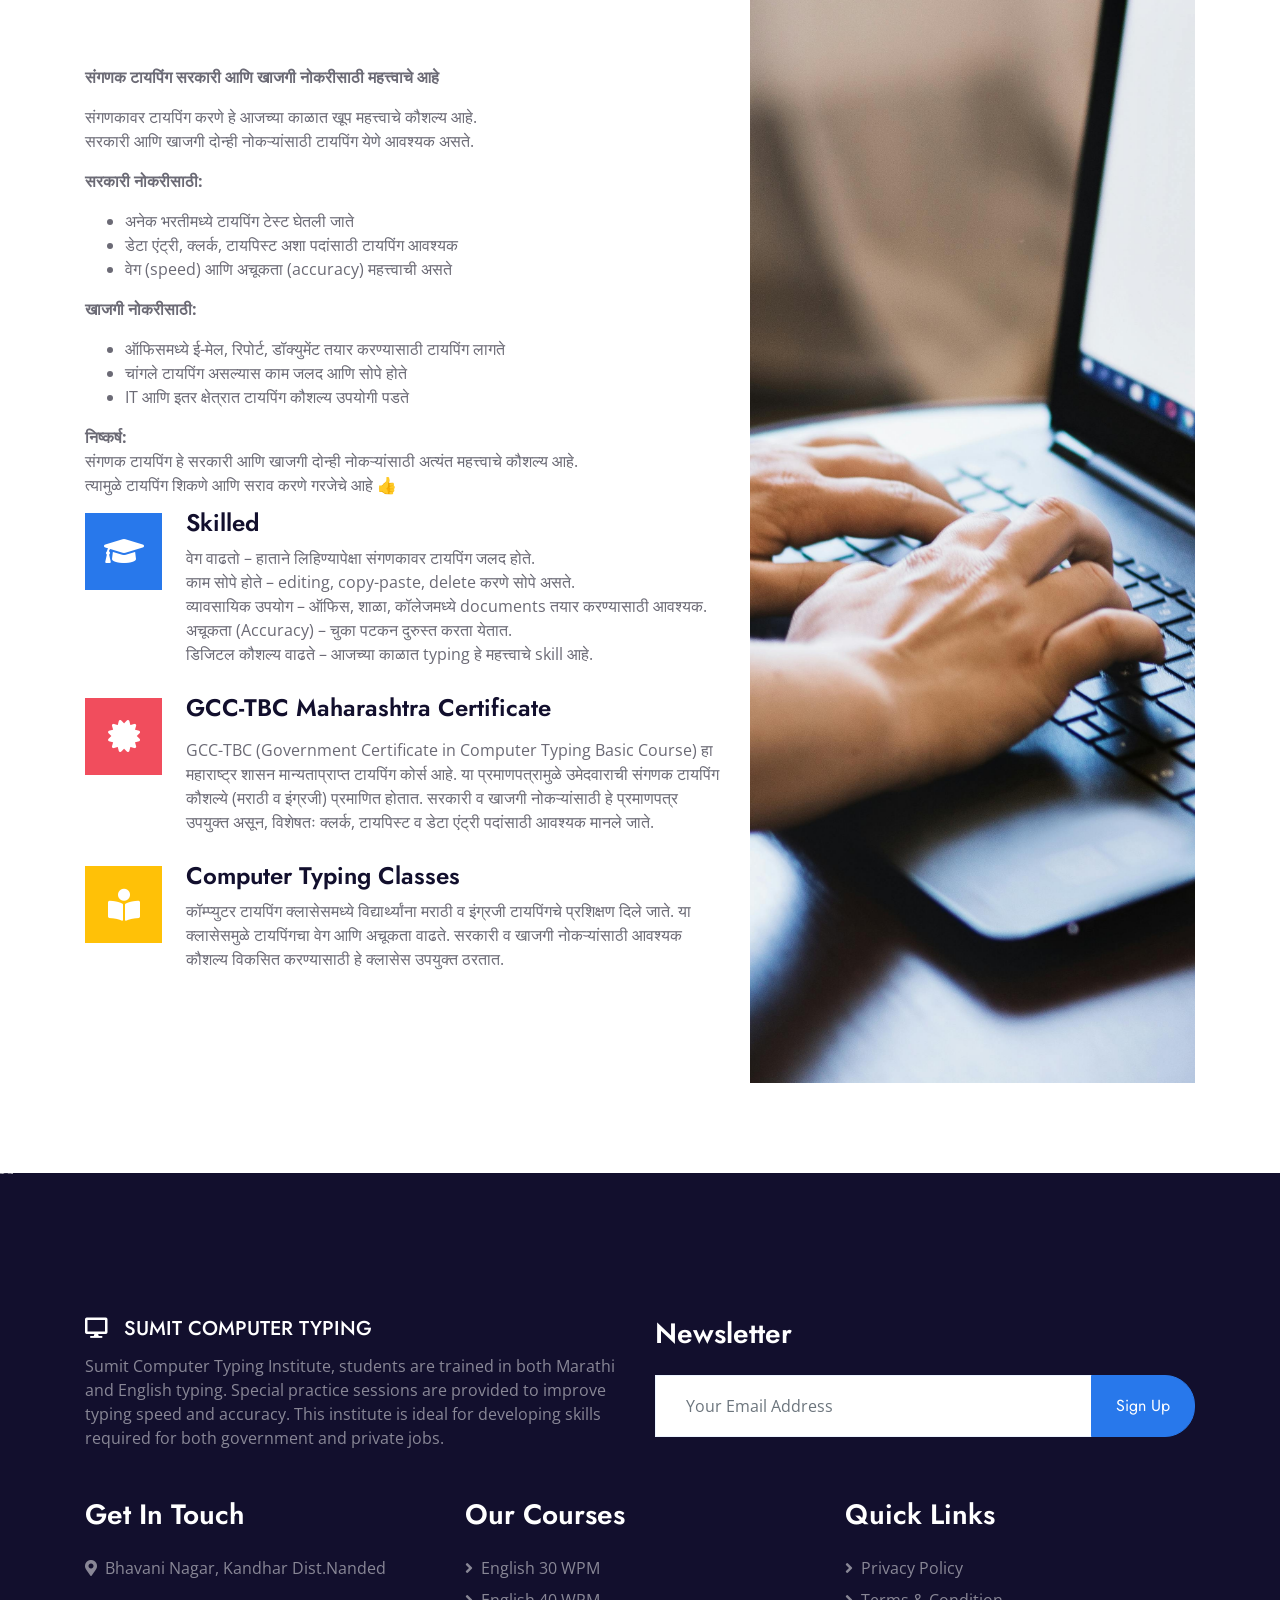
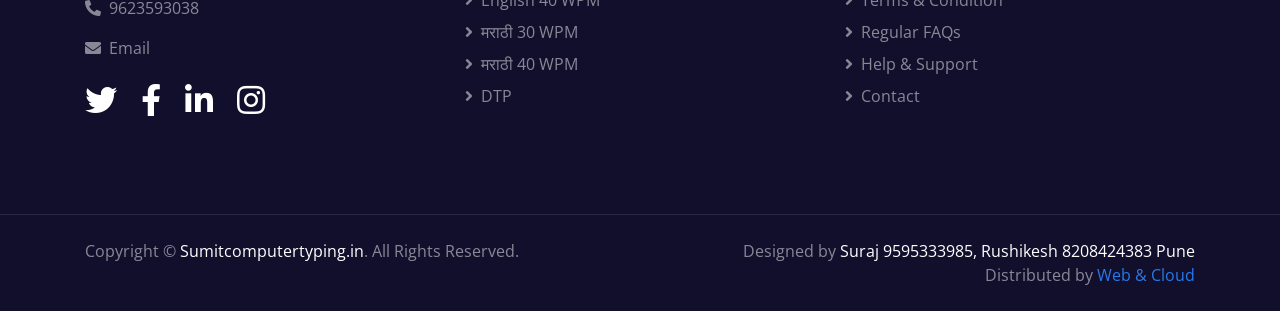
<file: about.html>
<!DOCTYPE html>
<html lang="en">

<head>
    <meta charset="utf-8">
    <title>Sumit Computer Type</title>
    <meta content="width=device-width, initial-scale=1.0" name="viewport">
    <meta content="Sumit Computer Typing Kandhar Nanded" name="keywords">
    <meta content="GCC-TBC Typing Courses" name="description">
    <meta name="google-adsense-account" content="ca-pub-1388802498136743">

    <!-- Favicon -->
    <link href="img/favi.png" rel="icon">

    <!-- Google Web Fonts -->
    <link rel="preconnect" href="https://fonts.gstatic.com">
    <link href="https://fonts.googleapis.com/css2?family=Jost:wght@500;600;700&family=Open+Sans:wght@400;600&display=swap" rel="stylesheet"> 

    <!-- Font Awesome -->
    <link href="https://cdnjs.cloudflare.com/ajax/libs/font-awesome/5.10.0/css/all.min.css" rel="stylesheet">

    <!-- Libraries Stylesheet -->
    <link href="lib/owlcarousel/assets/owl.carousel.min.css" rel="stylesheet">

    <!-- Customized Bootstrap Stylesheet -->
    <link href="css/style.css" rel="stylesheet">
</head>

<body>
    <!-- Topbar Start -->
<style>
/* Topbar */
.topbar {
    background: #021e3b;
    font-size: 15px;
}

.topbar i {
    color: #007bff;
}

/* Social Icons */
.topbar a {
    transition: 0.3s;
}

.topbar a:hover {
    color: #007bff !important;
}

/* Navbar Styling */
.navbar {
    box-shadow: 0 2px 10px rgba(0,0,0,0.05);
}

.navbar-brand {
    font-weight: bold;
    font-size: 22px;
}

.navbar-nav .nav-link {
    margin: 0 10px;
    font-weight: 500;
    transition: 0.3s;
}

.navbar-nav .nav-link:hover,
.navbar-nav .nav-link.active {
    color: #007bff !important;
}

/* Button */
.btn-primary {
    border-radius: 25px;
    padding: 6px 20px;
}

/* Mobile Fix */
@media (max-width: 991px) {
    .navbar-nav {
        text-align: center;
        margin-top: 10px;
    }

    .navbar-nav .nav-link {
        margin: 10px 0;
    }
}
</style>

<div class="container-fluid topbar">
    <div class="row py-2 px-lg-5 align-items-center">

        <!-- Left -->
        <div class="col-lg-6 text-center text-lg-left mb-2 mb-lg-0">
            <div class="d-inline-flex align-items-center">
                <h5 style="color:white; font-size:16px;">
            <small>
                <i class="fa fa-phone-alt mr-2"></i>9623593038, 9860071495
            </small>
            <span class="mx-3">|</span>
                <small>
                    <i class="fa fa-envelope mr-2"></i>
                    Dayanandkamble1977@gmail.com
                </small>
                </h5>
            </div>
        </div>

        <!-- Right -->
        <div class="col-lg-6 text-center text-lg-right">
            <div class="d-inline-flex align-items-center">
                <a class="px-2 text-dark" href="#">
                    <i class="fab fa-facebook-f"></i>
                </a>
                <a class="px-2 text-dark" href="#">
                    <i class="fab fa-instagram"></i>
                </a>
            </div>
        </div>

    </div>
</div>
<!-- Topbar End -->


<!-- Navbar Start -->
<style>
/* Glossy Navbar */
.glass-navbar {
    background: rgba(255, 255, 255, 0.7);
    backdrop-filter: blur(12px);
    -webkit-backdrop-filter: blur(12px);
    box-shadow: 0 4px 20px rgba(0,0,0,0.08);
}

/* Brand */
.navbar-brand {
    font-weight: bold;
    font-size: 22px;
}

/* Nav Buttons (Rounded Pills) */
.navbar-nav .nav-link {
    padding: 8px 18px;
    margin: 5px;
    border-radius: 30px;
    color: #333 !important;
    font-weight: 500;
    transition: 0.3s;
}

/* Hover Effect */
.navbar-nav .nav-link:hover {
    background: #007bff;
    color: #fff !important;
}

/* Active Button */
.navbar-nav .nav-link.active {
    background: #007bff;
    color: #fff !important;
}

/* Dropdown Fix */
.dropdown-menu {
    border-radius: 10px;
    border: none;
    box-shadow: 0 5px 15px rgba(0,0,0,0.1);
}

/* Right Align */
.navbar-collapse {
    justify-content: flex-end;
}

/* Join Button */
.btn-primary {
    border-radius: 30px;
    padding: 6px 20px;
}

/* Mobile Fix */
@media (max-width: 991px) {
    .navbar-nav {
        align-items: center;
    }
}
</style>

<div class="container-fluid p-0 sticky-top glass-navbar">
    <nav class="navbar navbar-expand-lg navbar-light px-lg-5">

        <!-- Logo -->
        <a href="index.html" class="navbar-brand">
            <i class="fa fa-desktop text-primary mr-2"></i>
            Sumit Computer Typing
        </a>

        <!-- Toggle -->
        <button type="button" class="navbar-toggler" data-toggle="collapse" data-target="#navbarCollapse">
            <span class="navbar-toggler-icon"></span>
        </button>

        <!-- Menu -->
        <div class="collapse navbar-collapse" id="navbarCollapse">

            <div class="navbar-nav ml-auto align-items-center">

                <a href="index.html" class="nav-item nav-link active">Home</a>
                <a href="about.html" class="nav-item nav-link">About</a>
                <a href="course.html" class="nav-item nav-link">Courses</a>

                <div class="nav-item dropdown">
                    <a href="#" class="nav-link dropdown-toggle" data-toggle="dropdown">
                        Pages
                    </a>
                    <div class="dropdown-menu">
                        <a href="detail.html" class="dropdown-item">Course Detail</a>
                        <a href="feature.html" class="dropdown-item">Our Features</a>
                        <a href="team.html" class="dropdown-item">Instructors</a>
                        <a href="testimonial.html" class="dropdown-item">Testimonial</a>
                    </div>
                </div>

                <a href="contact.html" class="nav-item nav-link">Contact</a>

                <!-- Join Button -->
                <a href="#" class="btn btn-primary ml-3">
                    Join Us
                </a>

            </div>

        </div>
    </nav>
</div>
<!-- Navbar End -->


    <!-- Header Start -->
    <div class="jumbotron jumbotron-fluid page-header position-relative overlay-bottom" style="margin-bottom: 90px;">
        <div class="container text-center py-5">
            <h1 class="text-white display-1">About</h1>
            <div class="d-inline-flex text-white mb-5">
                <p class="m-0 text-uppercase"><a class="text-white" href="">Home</a></p>
                <i class="fa fa-angle-double-right pt-1 px-3"></i>
                <p class="m-0 text-uppercase">About</p>
            </div>
            <div class="mx-auto mb-5" style="width: 100%; max-width: 600px;">
                <div class="input-group">
                    <div class="input-group-prepend">
                        <button class="btn btn-outline-light bg-white text-body px-4 dropdown-toggle" type="button" data-toggle="dropdown"
                            aria-haspopup="true" aria-expanded="false">Courses</button>
                        <div class="dropdown-menu">
                            <a class="dropdown-item" href="#">English 30 WPM</a>
                            <a class="dropdown-item" href="#">English 40 WPM</a>
                            <a class="dropdown-item" href="#">Marathi 30-40 WPM</a>
                        </div>
                    </div>
                    <input type="text" class="form-control border-light" style="padding: 30px 25px;" placeholder="Keyword">
                    <div class="input-group-append">
                        <button class="btn btn-secondary px-4 px-lg-5">Search</button>
                    </div>
                </div>
            </div>
        </div>
    </div>
    <!-- Header End -->


  <!-- About Start -->
  <style>
/* Image Border Effect */
.about-img-wrapper {
    padding: 6px;
    border-radius: 20px;
    background: linear-gradient(135deg, #007bff, #00c6ff);
    display: inline-block;
}

.about-img-wrapper img {
    border-radius: 15px;
    transition: 0.4s ease;
    width: 100%;
}

.about-img-wrapper:hover img {
    transform: scale(1.05);
}

/* Stat Cards */
.stat-card {
    border-radius: 12px;
    transition: 0.3s;
    color: #fff;
}

.stat-card:hover {
    transform: translateY(-5px);
}

/* Card Colors */
.bg1 { background: #28a745; }
.bg2 { background: #007bff; }
.bg3 { background: #6c757d; }
.bg4 { background: #ffc107; color:#000; }

/* Mobile spacing */
@media(max-width:768px){
    .about-img-wrapper {
        margin-bottom: 20px;
    }
}
</style>

<div class="container-fluid py-5 bg-white">
    <div class="container py-5">
        <div class="row align-items-center">

            <!-- Image Section -->
            <div class="col-lg-5 text-center mb-4 mb-lg-0">
                <div class="about-img-wrapper">
                    <img src="img/b5.jpg" class="img-fluid" style="max-height:400px; object-fit:cover;">
                </div>
            </div>

            <!-- Content Section -->
            <div class="col-lg-7">
                <h6 class="text-primary text-uppercase">About Us</h6>
                <h1 class="display-5 fw-bold mb-3">
                    First Choice For Computer Typing Education Courses
                </h1>

                <p class="mb-4" style="color:#555;">
                    We offer structured courses in English and Marathi typing, 
                    basic computer operations, MS Office, and practical skill development. 
                    Our training includes step-by-step guidance, real-time practice, 
                    and performance tracking.
                </p>

                <!-- Stats -->
                <div class="row text-center">

                    <div class="col-6 col-md-3 mb-3">
                        <div class="stat-card bg1 p-3">
                            <h2>6</h2>
                            <small>Subjects</small>
                        </div>
                    </div>

                    <div class="col-6 col-md-3 mb-3">
                        <div class="stat-card bg2 p-3">
                            <h2>8</h2>
                            <small>Courses</small>
                        </div>
                    </div>

                    <div class="col-6 col-md-3 mb-3">
                        <div class="stat-card bg3 p-3">
                            <h2>15</h2>
                            <small>Skills</small>
                        </div>
                    </div>

                    <div class="col-6 col-md-3 mb-3">
                        <div class="stat-card bg4 p-3">
                            <h2>1890</h2>
                            <small>Students</small>
                        </div>
                    </div>

                </div>
            </div>

        </div>
    </div>
</div>
    <!-- About End -->


    <!-- Feature Start -->
    <div class="container-fluid bg-image" style="margin: 90px 0;">
        <div class="container">
            <div class="row">
                <div class="col-lg-7 my-5 pt-5 pb-lg-5">
                    <div class="section-title position-relative mb-4">
                        <h6 class="d-inline-block position-relative text-secondary text-uppercase pb-2">Why Choose Us?</h6>
                        <h1 class="display-4">संगणकावर टायपिंग का करावे?</h1>
                    </div>
                    <p class="mb-4 pb-2"><p><b>संगणक टायपिंग सरकारी आणि खाजगी नोकरीसाठी महत्त्वाचे आहे</b></p>

<p>
संगणकावर टायपिंग करणे हे आजच्या काळात खूप महत्त्वाचे कौशल्य आहे.<br>
सरकारी आणि खाजगी दोन्ही नोकऱ्यांसाठी टायपिंग येणे आवश्यक असते.
</p>

<p><b>सरकारी नोकरीसाठी:</b></p>
<ul>
  <li>अनेक भरतीमध्ये टायपिंग टेस्ट घेतली जाते</li>
  <li>डेटा एंट्री, क्लर्क, टायपिस्ट अशा पदांसाठी टायपिंग आवश्यक</li>
  <li>वेग (speed) आणि अचूकता (accuracy) महत्त्वाची असते</li>
</ul>

<p><b>खाजगी नोकरीसाठी:</b></p>
<ul>
  <li>ऑफिसमध्ये ई-मेल, रिपोर्ट, डॉक्युमेंट तयार करण्यासाठी टायपिंग लागते</li>
  <li>चांगले टायपिंग असल्यास काम जलद आणि सोपे होते</li>
  <li>IT आणि इतर क्षेत्रात टायपिंग कौशल्य उपयोगी पडते</li>
</ul>

<p><b>निष्कर्ष:</b><br>
संगणक टायपिंग हे सरकारी आणि खाजगी दोन्ही नोकऱ्यांसाठी अत्यंत महत्त्वाचे कौशल्य आहे.<br>
त्यामुळे टायपिंग शिकणे आणि सराव करणे गरजेचे आहे 👍
</p></p>
                    <div class="d-flex mb-3">
                        <div class="btn-icon bg-primary mr-4">
                            <i class="fa fa-2x fa-graduation-cap text-white"></i>
                        </div>
                        <div class="mt-n1">
                            <h4>Skilled</h4>
                            <p>वेग वाढतो – हाताने लिहिण्यापेक्षा संगणकावर टायपिंग जलद होते.<br>
काम सोपे होते – editing, copy-paste, delete करणे सोपे असते.<br>
व्यावसायिक उपयोग – ऑफिस, शाळा, कॉलेजमध्ये documents तयार करण्यासाठी आवश्यक.<br>
अचूकता (Accuracy) – चुका पटकन दुरुस्त करता येतात.<br>
डिजिटल कौशल्य वाढते – आजच्या काळात typing हे महत्त्वाचे skill आहे.</p>
                        </div>
                    </div>
                    <div class="d-flex mb-3">
                        <div class="btn-icon bg-secondary mr-4">
                            <i class="fa fa-2x fa-certificate text-white"></i>
                        </div>
                        <div class="mt-n1">
                            <h4>GCC-TBC Maharashtra Certificate</h4>
                            <p><p>
GCC-TBC (Government Certificate in Computer Typing Basic Course) हा महाराष्ट्र शासन मान्यताप्राप्त टायपिंग कोर्स आहे. 
या प्रमाणपत्रामुळे उमेदवाराची संगणक टायपिंग कौशल्ये (मराठी व इंग्रजी) प्रमाणित होतात. 
सरकारी व खाजगी नोकऱ्यांसाठी हे प्रमाणपत्र उपयुक्त असून, विशेषतः क्लर्क, टायपिस्ट व डेटा एंट्री पदांसाठी आवश्यक मानले जाते.
</p></p>
                        </div>
                    </div>
                    <div class="d-flex">
                        <div class="btn-icon bg-warning mr-4">
                            <i class="fa fa-2x fa-book-reader text-white"></i>
                        </div>
                        <div class="mt-n1">
                            <h4>Computer Typing Classes</h4>
                            <p class="m-0"><p>
कॉम्प्युटर टायपिंग क्लासेसमध्ये विद्यार्थ्यांना मराठी व इंग्रजी टायपिंगचे प्रशिक्षण दिले जाते. 
या क्लासेसमुळे टायपिंगचा वेग आणि अचूकता वाढते. 
सरकारी व खाजगी नोकऱ्यांसाठी आवश्यक कौशल्य विकसित करण्यासाठी हे क्लासेस उपयुक्त ठरतात.
</p></p>
                        </div>
                    </div>
                </div>
                <div class="col-lg-5" style="min-height: 500px;">
                    <div class="position-relative h-100">
                        <img class="position-absolute w-100 h-100" src="img/b6.jpg" style="object-fit: cover;">
                    </div>
                </div>
            </div>
        </div>
    </div>
    <!-- Feature Start -->


    <!-- Footer Start -->
    <div class="container-fluid position-relative overlay-top bg-dark text-white-50 py-5" style="margin-top: 90px;">
        <div class="container mt-5 pt-5">
            <div class="row">
                <div class="col-md-6 mb-5">
                    <a href="index.html" class="navbar-brand">
                        <h5 class="mt-n2 text-uppercase text-white"><i class="fa fa-desktop mr-3"></i>Sumit Computer Typing</h5>
                    </a>
                    <p class="m-0">Sumit Computer Typing Institute, students are trained in both Marathi and English typing. 
Special practice sessions are provided to improve typing speed and accuracy. 
This institute is ideal for developing skills required for both government and private jobs.</p>
                </div>
                <div class="col-md-6 mb-5">
                    <h3 class="text-white mb-4">Newsletter</h3>
                    <div class="w-100">
                        <div class="input-group">
                            <input type="text" class="form-control border-light" style="padding: 30px;" placeholder="Your Email Address">
                            <div class="input-group-append">
                                <button class="btn btn-primary px-4">Sign Up</button>
                            </div>
                        </div>
                    </div>
                </div>
            </div>
            <div class="row">
                <div class="col-md-4 mb-5">
                    <h3 class="text-white mb-4">Get In Touch</h3>
                    <p><i class="fa fa-map-marker-alt mr-2"></i>Bhavani Nagar, Kandhar Dist.Nanded</p>
                    <p><i class="fa fa-phone-alt mr-2"></i>9623593038</p>
                    <p><i class="fa fa-envelope mr-2"></i>Email</p>
                    <div class="d-flex justify-content-start mt-4">
                        <a class="text-white mr-4" href="#"><i class="fab fa-2x fa-twitter"></i></a>
                        <a class="text-white mr-4" href="#"><i class="fab fa-2x fa-facebook-f"></i></a>
                        <a class="text-white mr-4" href="#"><i class="fab fa-2x fa-linkedin-in"></i></a>
                        <a class="text-white" href="#"><i class="fab fa-2x fa-instagram"></i></a>
                    </div>
                </div>
                <div class="col-md-4 mb-5">
                    <h3 class="text-white mb-4">Our Courses</h3>
                    <div class="d-flex flex-column justify-content-start">
                        <a class="text-white-50 mb-2" href="#"><i class="fa fa-angle-right mr-2"></i>English 30 WPM</a>
                        <a class="text-white-50 mb-2" href="#"><i class="fa fa-angle-right mr-2"></i>English 40 WPM</a>
                        <a class="text-white-50 mb-2" href="#"><i class="fa fa-angle-right mr-2"></i>मराठी 30 WPM</a>
                        <a class="text-white-50 mb-2" href="#"><i class="fa fa-angle-right mr-2"></i>मराठी 40 WPM</a>
                        <a class="text-white-50" href="#"><i class="fa fa-angle-right mr-2"></i>DTP</a>
                    </div>
                </div>
                <div class="col-md-4 mb-5">
                    <h3 class="text-white mb-4">Quick Links</h3>
                    <div class="d-flex flex-column justify-content-start">
                        <a class="text-white-50 mb-2" href="#"><i class="fa fa-angle-right mr-2"></i>Privacy Policy</a>
                        <a class="text-white-50 mb-2" href="#"><i class="fa fa-angle-right mr-2"></i>Terms & Condition</a>
                        <a class="text-white-50 mb-2" href="#"><i class="fa fa-angle-right mr-2"></i>Regular FAQs</a>
                        <a class="text-white-50 mb-2" href="#"><i class="fa fa-angle-right mr-2"></i>Help & Support</a>
                        <a class="text-white-50" href="#"><i class="fa fa-angle-right mr-2"></i>Contact</a>
                    </div>
                </div>
            </div>
        </div>
    </div>
    <div class="container-fluid bg-dark text-white-50 border-top py-4" style="border-color: rgba(256, 256, 256, .1) !important;">
        <div class="container">
            <div class="row">
                <div class="col-md-6 text-center text-md-left mb-3 mb-md-0">
                    <p class="m-0">Copyright &copy; <a class="text-white" href="#">Sumitcomputertyping.in</a>. All Rights Reserved.
                    </p>
                </div>
                <div class="col-md-6 text-center text-md-right">
                    <p class="m-0">Designed by <a class="text-white" href="">Suraj 9595333985, Rushikesh 8208424383 Pune</a> Distributed by <a href="" target="_blank">Web & Cloud</a></p>
                </div>
            </div>
        </div>
    </div>
    <!-- Footer End -->


    <!-- Back to Top -->
    <a href="#" class="btn btn-lg btn-primary rounded-0 btn-lg-square back-to-top"><i class="fa fa-angle-double-up"></i></a>


    <!-- JavaScript Libraries -->
    <script src="https://code.jquery.com/jquery-3.4.1.min.js"></script>
    <script src="https://stackpath.bootstrapcdn.com/bootstrap/4.4.1/js/bootstrap.bundle.min.js"></script>
    <script src="lib/easing/easing.min.js"></script>
    <script src="lib/waypoints/waypoints.min.js"></script>
    <script src="lib/counterup/counterup.min.js"></script>
    <script src="lib/owlcarousel/owl.carousel.min.js"></script>

    <!-- Template Javascript -->
    <script src="js/main.js"></script>
</body>

</html>
</file>
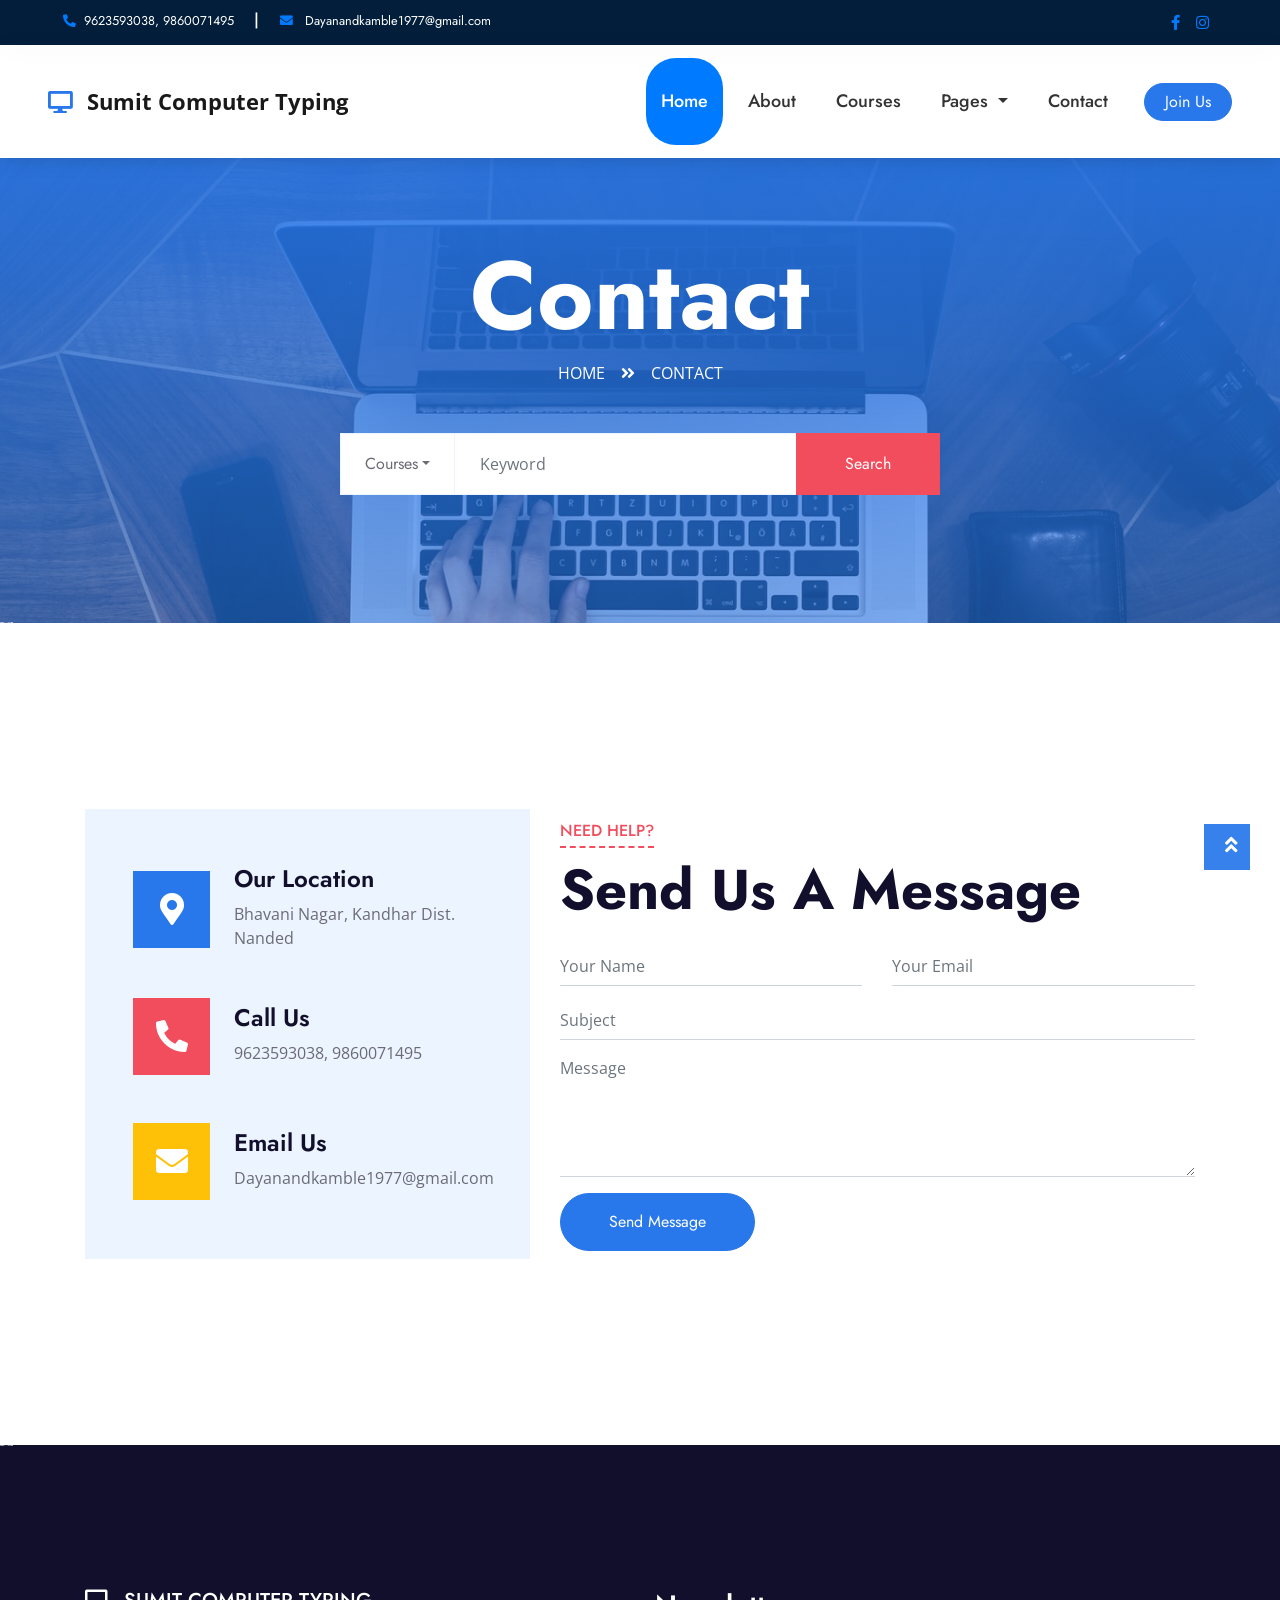
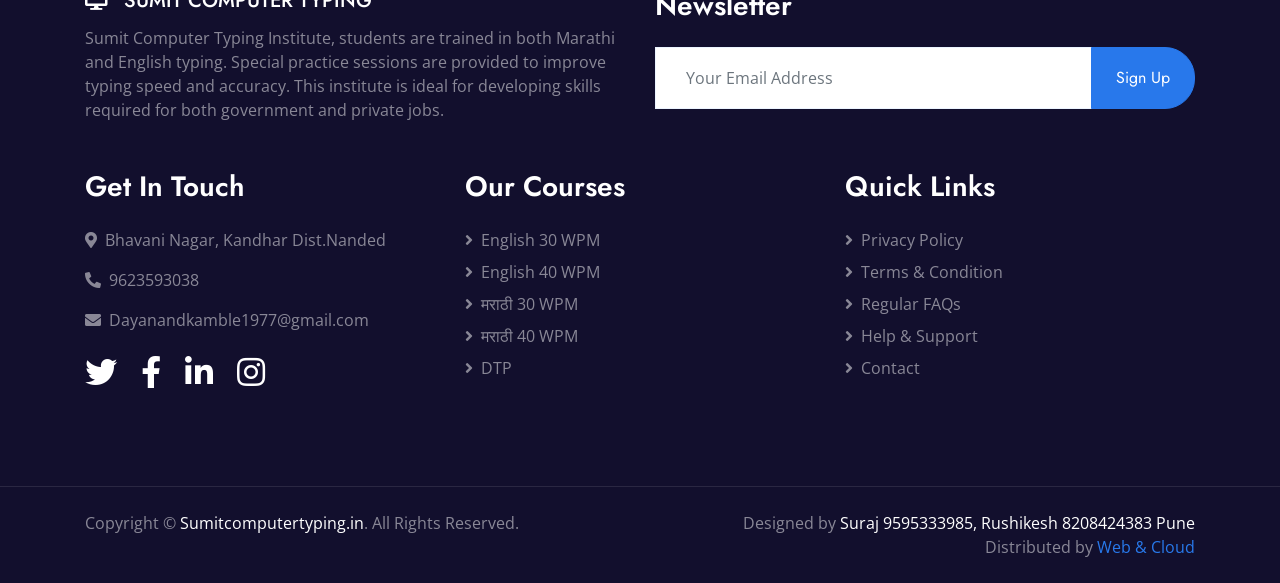
<file: contact.html>
<!DOCTYPE html>
<html lang="en">

<head>
    <meta charset="utf-8">
    <title>Sumit Computer Typing</title>
    <meta content="width=device-width, initial-scale=1.0" name="viewport">
    <meta content="Sumit Computer Typing Kandhar Nanded" name="keywords">
    <meta content="GCC-TBC Typing Courses" name="description">

    <!-- Favicon -->
    <link href="img/favi.png" rel="icon">

    <!-- Google Web Fonts -->
    <link rel="preconnect" href="https://fonts.gstatic.com">
    <link href="https://fonts.googleapis.com/css2?family=Jost:wght@500;600;700&family=Open+Sans:wght@400;600&display=swap" rel="stylesheet"> 

    <!-- Font Awesome -->
    <link href="https://cdnjs.cloudflare.com/ajax/libs/font-awesome/5.10.0/css/all.min.css" rel="stylesheet">

    <!-- Libraries Stylesheet -->
    <link href="lib/owlcarousel/assets/owl.carousel.min.css" rel="stylesheet">

    <!-- Customized Bootstrap Stylesheet -->
    <link href="css/style.css" rel="stylesheet">
</head>

<body>
<!-- Topbar Start -->
<style>
/* Topbar */
.topbar {
    background: #021e3b;
    font-size: 15px;
}

.topbar i {
    color: #007bff;
}

/* Social Icons */
.topbar a {
    transition: 0.3s;
}

.topbar a:hover {
    color: #007bff !important;
}

/* Navbar Styling */
.navbar {
    box-shadow: 0 2px 10px rgba(0,0,0,0.05);
}

.navbar-brand {
    font-weight: bold;
    font-size: 22px;
}

.navbar-nav .nav-link {
    margin: 0 10px;
    font-weight: 500;
    transition: 0.3s;
}

.navbar-nav .nav-link:hover,
.navbar-nav .nav-link.active {
    color: #007bff !important;
}

/* Button */
.btn-primary {
    border-radius: 25px;
    padding: 6px 20px;
}

/* Mobile Fix */
@media (max-width: 991px) {
    .navbar-nav {
        text-align: center;
        margin-top: 10px;
    }

    .navbar-nav .nav-link {
        margin: 10px 0;
    }
}
</style>

<div class="container-fluid topbar">
    <div class="row py-2 px-lg-5 align-items-center">

        <!-- Left -->
        <div class="col-lg-6 text-center text-lg-left mb-2 mb-lg-0">
            <div class="d-inline-flex align-items-center">
                <h5 style="color:white; font-size:16px;">
            <small>
                <i class="fa fa-phone-alt mr-2"></i>9623593038, 9860071495
            </small>
            <span class="mx-3">|</span>
                <small>
                    <i class="fa fa-envelope mr-2"></i>
                    Dayanandkamble1977@gmail.com
                </small>
                </h5>
            </div>
        </div>

        <!-- Right -->
        <div class="col-lg-6 text-center text-lg-right">
            <div class="d-inline-flex align-items-center">
                <a class="px-2 text-dark" href="#">
                    <i class="fab fa-facebook-f"></i>
                </a>
                <a class="px-2 text-dark" href="#">
                    <i class="fab fa-instagram"></i>
                </a>
            </div>
        </div>

    </div>
</div>
<!-- Topbar End -->


<!-- Navbar Start -->
<style>
/* Glossy Navbar */
.glass-navbar {
    background: rgba(255, 255, 255, 0.7);
    backdrop-filter: blur(12px);
    -webkit-backdrop-filter: blur(12px);
    box-shadow: 0 4px 20px rgba(0,0,0,0.08);
}

/* Brand */
.navbar-brand {
    font-weight: bold;
    font-size: 22px;
}

/* Nav Buttons (Rounded Pills) */
.navbar-nav .nav-link {
    padding: 8px 18px;
    margin: 5px;
    border-radius: 30px;
    color: #333 !important;
    font-weight: 500;
    transition: 0.3s;
}

/* Hover Effect */
.navbar-nav .nav-link:hover {
    background: #007bff;
    color: #fff !important;
}

/* Active Button */
.navbar-nav .nav-link.active {
    background: #007bff;
    color: #fff !important;
}

/* Dropdown Fix */
.dropdown-menu {
    border-radius: 10px;
    border: none;
    box-shadow: 0 5px 15px rgba(0,0,0,0.1);
}

/* Right Align */
.navbar-collapse {
    justify-content: flex-end;
}

/* Join Button */
.btn-primary {
    border-radius: 30px;
    padding: 6px 20px;
}

/* Mobile Fix */
@media (max-width: 991px) {
    .navbar-nav {
        align-items: center;
    }
}
</style>

<div class="container-fluid p-0 sticky-top glass-navbar">
    <nav class="navbar navbar-expand-lg navbar-light px-lg-5">

        <!-- Logo -->
        <a href="index.html" class="navbar-brand">
            <i class="fa fa-desktop text-primary mr-2"></i>
            Sumit Computer Typing
        </a>

        <!-- Toggle -->
        <button type="button" class="navbar-toggler" data-toggle="collapse" data-target="#navbarCollapse">
            <span class="navbar-toggler-icon"></span>
        </button>

        <!-- Menu -->
        <div class="collapse navbar-collapse" id="navbarCollapse">

            <div class="navbar-nav ml-auto align-items-center">

                <a href="index.html" class="nav-item nav-link active">Home</a>
                <a href="about.html" class="nav-item nav-link">About</a>
                <a href="course.html" class="nav-item nav-link">Courses</a>

                <div class="nav-item dropdown">
                    <a href="#" class="nav-link dropdown-toggle" data-toggle="dropdown">
                        Pages
                    </a>
                    <div class="dropdown-menu">
                        <a href="detail.html" class="dropdown-item">Course Detail</a>
                        <a href="feature.html" class="dropdown-item">Our Features</a>
                        <a href="team.html" class="dropdown-item">Instructors</a>
                        <a href="testimonial.html" class="dropdown-item">Testimonial</a>
                    </div>
                </div>

                <a href="contact.html" class="nav-item nav-link">Contact</a>

                <!-- Join Button -->
                <a href="#" class="btn btn-primary ml-3">
                    Join Us
                </a>

            </div>

        </div>
    </nav>
</div>
<!-- Navbar End -->



    <!-- Header Start -->
    <div class="jumbotron jumbotron-fluid page-header position-relative overlay-bottom" style="margin-bottom: 90px;">
        <div class="container text-center py-5">
            <h1 class="text-white display-1">Contact</h1>
            <div class="d-inline-flex text-white mb-5">
                <p class="m-0 text-uppercase"><a class="text-white" href="">Home</a></p>
                <i class="fa fa-angle-double-right pt-1 px-3"></i>
                <p class="m-0 text-uppercase">Contact</p>
            </div>
            <div class="mx-auto mb-5" style="width: 100%; max-width: 600px;">
                <div class="input-group">
                    <div class="input-group-prepend">
                        <button class="btn btn-outline-light bg-white text-body px-4 dropdown-toggle" type="button" data-toggle="dropdown"
                            aria-haspopup="true" aria-expanded="false">Courses</button>
                        <div class="dropdown-menu">
                            <a class="dropdown-item" href="#">English 30 WPM</a>
                            <a class="dropdown-item" href="#">English 40 WPM</a>
                            <a class="dropdown-item" href="#">Marathi 30-40 WPM</a>
                        </div>
                    </div>
                    <input type="text" class="form-control border-light" style="padding: 30px 25px;" placeholder="Keyword">
                    <div class="input-group-append">
                        <button class="btn btn-secondary px-4 px-lg-5">Search</button>
                    </div>
                </div>
            </div>
        </div>
    </div>
    <!-- Header End -->


    <!-- Contact Start -->
    <div class="container-fluid py-5">
        <div class="container py-5">
            <div class="row align-items-center">
                <div class="col-lg-5 mb-5 mb-lg-0">
                    <div class="bg-light d-flex flex-column justify-content-center px-5" style="height: 450px;">
                        <div class="d-flex align-items-center mb-5">
                            <div class="btn-icon bg-primary mr-4">
                                <i class="fa fa-2x fa-map-marker-alt text-white"></i>
                            </div>
                            <div class="mt-n1">
                                <h4>Our Location</h4>
                                <p class="m-0">Bhavani Nagar, Kandhar Dist. Nanded</p>
                            </div>
                        </div>
                        <div class="d-flex align-items-center mb-5">
                            <div class="btn-icon bg-secondary mr-4">
                                <i class="fa fa-2x fa-phone-alt text-white"></i>
                            </div>
                            <div class="mt-n1">
                                <h4>Call Us</h4>
                                <p class="m-0">9623593038, 9860071495</p>
                            </div>
                        </div>
                        <div class="d-flex align-items-center">
                            <div class="btn-icon bg-warning mr-4">
                                <i class="fa fa-2x fa-envelope text-white"></i>
                            </div>
                            <div class="mt-n1">
                                <h4>Email Us</h4>
                                <p class="m-0">Dayanandkamble1977@gmail.com</p>
                            </div>
                        </div>
                    </div>
                </div>
                <div class="col-lg-7">
                    <div class="section-title position-relative mb-4">
                        <h6 class="d-inline-block position-relative text-secondary text-uppercase pb-2">Need Help?</h6>
                        <h1 class="display-4">Send Us A Message</h1>
                    </div>
                    <div class="contact-form">
                        <form>
                            <div class="row">
                                <div class="col-6 form-group">
                                    <input type="text" class="form-control border-top-0 border-right-0 border-left-0 p-0" placeholder="Your Name" required="required">
                                </div>
                                <div class="col-6 form-group">
                                    <input type="email" class="form-control border-top-0 border-right-0 border-left-0 p-0" placeholder="Your Email" required="required">
                                </div>
                            </div>
                            <div class="form-group">
                                <input type="text" class="form-control border-top-0 border-right-0 border-left-0 p-0" placeholder="Subject" required="required">
                            </div>
                            <div class="form-group">
                                <textarea class="form-control border-top-0 border-right-0 border-left-0 p-0" rows="5" placeholder="Message" required="required"></textarea>
                            </div>
                            <div>
                                <button class="btn btn-primary py-3 px-5" type="submit">Send Message</button>
                            </div>
                        </form>
                    </div>
                </div>
            </div>
        </div>
    </div>
    <!-- Contact End -->


    <!-- Footer Start -->
    <div class="container-fluid position-relative overlay-top bg-dark text-white-50 py-5" style="margin-top: 90px;">
        <div class="container mt-5 pt-5">
            <div class="row">
                <div class="col-md-6 mb-5">
                    <a href="index.html" class="navbar-brand">
                        <h5 class="mt-n2 text-uppercase text-white"><i class="fa fa-desktop mr-3"></i>Sumit Computer Typing</h5>
                    </a>
                    <p class="m-0">Sumit Computer Typing Institute, students are trained in both Marathi and English typing. 
Special practice sessions are provided to improve typing speed and accuracy. 
This institute is ideal for developing skills required for both government and private jobs.</p>
                </div>
                <div class="col-md-6 mb-5">
                    <h3 class="text-white mb-4">Newsletter</h3>
                    <div class="w-100">
                        <div class="input-group">
                            <input type="text" class="form-control border-light" style="padding: 30px;" placeholder="Your Email Address">
                            <div class="input-group-append">
                                <button class="btn btn-primary px-4">Sign Up</button>
                            </div>
                        </div>
                    </div>
                </div>
            </div>
            <div class="row">
                <div class="col-md-4 mb-5">
                    <h3 class="text-white mb-4">Get In Touch</h3>
                    <p><i class="fa fa-map-marker-alt mr-2"></i>Bhavani Nagar, Kandhar Dist.Nanded</p>
                    <p><i class="fa fa-phone-alt mr-2"></i>9623593038</p>
                    <p><i class="fa fa-envelope mr-2"></i>Dayanandkamble1977@gmail.com</p>
                    <div class="d-flex justify-content-start mt-4">
                        <a class="text-white mr-4" href="#"><i class="fab fa-2x fa-twitter"></i></a>
                        <a class="text-white mr-4" href="#"><i class="fab fa-2x fa-facebook-f"></i></a>
                        <a class="text-white mr-4" href="#"><i class="fab fa-2x fa-linkedin-in"></i></a>
                        <a class="text-white" href="#"><i class="fab fa-2x fa-instagram"></i></a>
                    </div>
                </div>
                <div class="col-md-4 mb-5">
                    <h3 class="text-white mb-4">Our Courses</h3>
                    <div class="d-flex flex-column justify-content-start">
                        <a class="text-white-50 mb-2" href="#"><i class="fa fa-angle-right mr-2"></i>English 30 WPM</a>
                        <a class="text-white-50 mb-2" href="#"><i class="fa fa-angle-right mr-2"></i>English 40 WPM</a>
                        <a class="text-white-50 mb-2" href="#"><i class="fa fa-angle-right mr-2"></i>मराठी 30 WPM</a>
                        <a class="text-white-50 mb-2" href="#"><i class="fa fa-angle-right mr-2"></i>मराठी 40 WPM</a>
                        <a class="text-white-50" href="#"><i class="fa fa-angle-right mr-2"></i>DTP</a>
                    </div>
                </div>
                <div class="col-md-4 mb-5">
                    <h3 class="text-white mb-4">Quick Links</h3>
                    <div class="d-flex flex-column justify-content-start">
                        <a class="text-white-50 mb-2" href="#"><i class="fa fa-angle-right mr-2"></i>Privacy Policy</a>
                        <a class="text-white-50 mb-2" href="#"><i class="fa fa-angle-right mr-2"></i>Terms & Condition</a>
                        <a class="text-white-50 mb-2" href="#"><i class="fa fa-angle-right mr-2"></i>Regular FAQs</a>
                        <a class="text-white-50 mb-2" href="#"><i class="fa fa-angle-right mr-2"></i>Help & Support</a>
                        <a class="text-white-50" href="#"><i class="fa fa-angle-right mr-2"></i>Contact</a>
                    </div>
                </div>
            </div>
        </div>
    </div>
    <div class="container-fluid bg-dark text-white-50 border-top py-4" style="border-color: rgba(256, 256, 256, .1) !important;">
        <div class="container">
            <div class="row">
                <div class="col-md-6 text-center text-md-left mb-3 mb-md-0">
                    <p class="m-0">Copyright &copy; <a class="text-white" href="#">Sumitcomputertyping.in</a>. All Rights Reserved.
                    </p>
                </div>
                <div class="col-md-6 text-center text-md-right">
                    <p class="m-0">Designed by <a class="text-white" href="">Suraj 9595333985, Rushikesh 8208424383 Pune</a> Distributed by <a href="" target="_blank">Web & Cloud</a></p>
                </div>
            </div>
        </div>
    </div>
    <!-- Footer End -->


    <!-- Back to Top -->
    <a href="#" class="btn btn-lg btn-primary rounded-0 btn-lg-square back-to-top"><i class="fa fa-angle-double-up"></i></a>


    <!-- JavaScript Libraries -->
    <script src="https://code.jquery.com/jquery-3.4.1.min.js"></script>
    <script src="https://stackpath.bootstrapcdn.com/bootstrap/4.4.1/js/bootstrap.bundle.min.js"></script>
    <script src="lib/easing/easing.min.js"></script>
    <script src="lib/waypoints/waypoints.min.js"></script>
    <script src="lib/counterup/counterup.min.js"></script>
    <script src="lib/owlcarousel/owl.carousel.min.js"></script>

    <!-- Template Javascript -->
    <script src="js/main.js"></script>
</body>

</html>
</file>
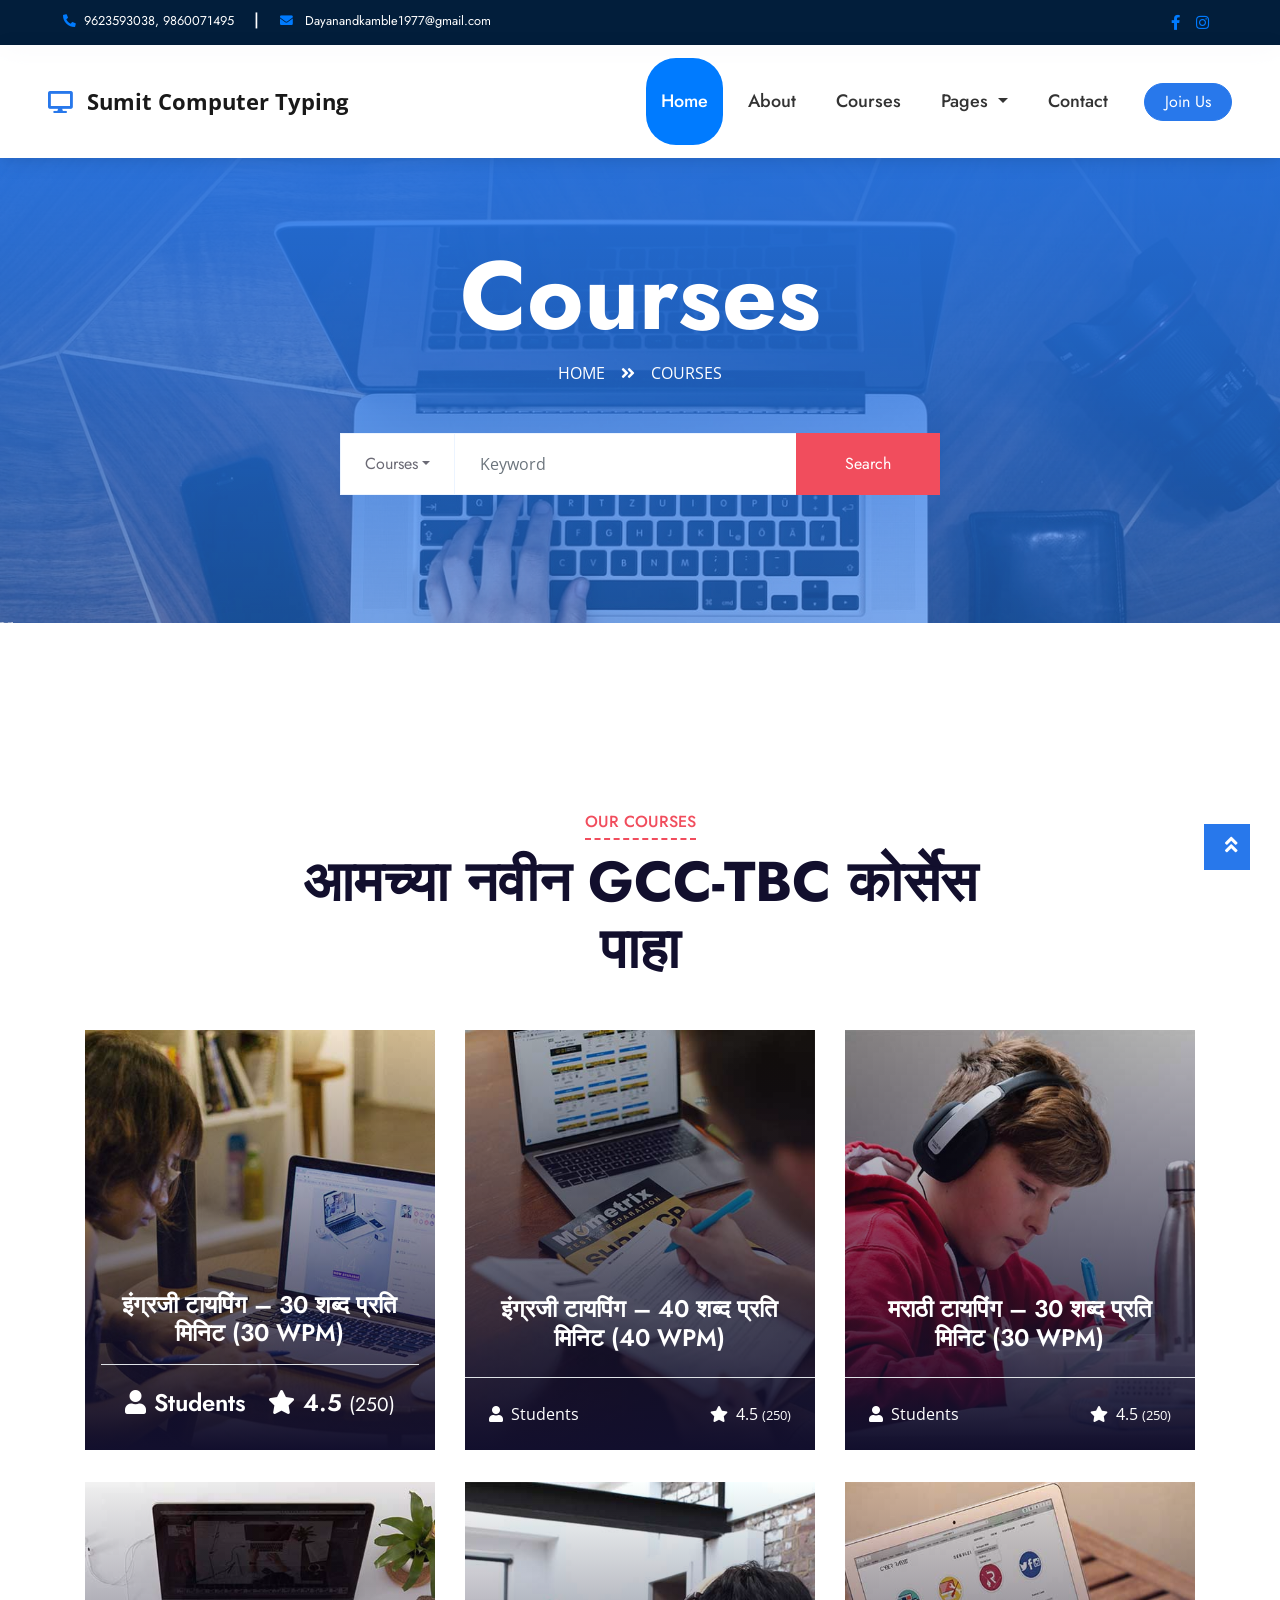
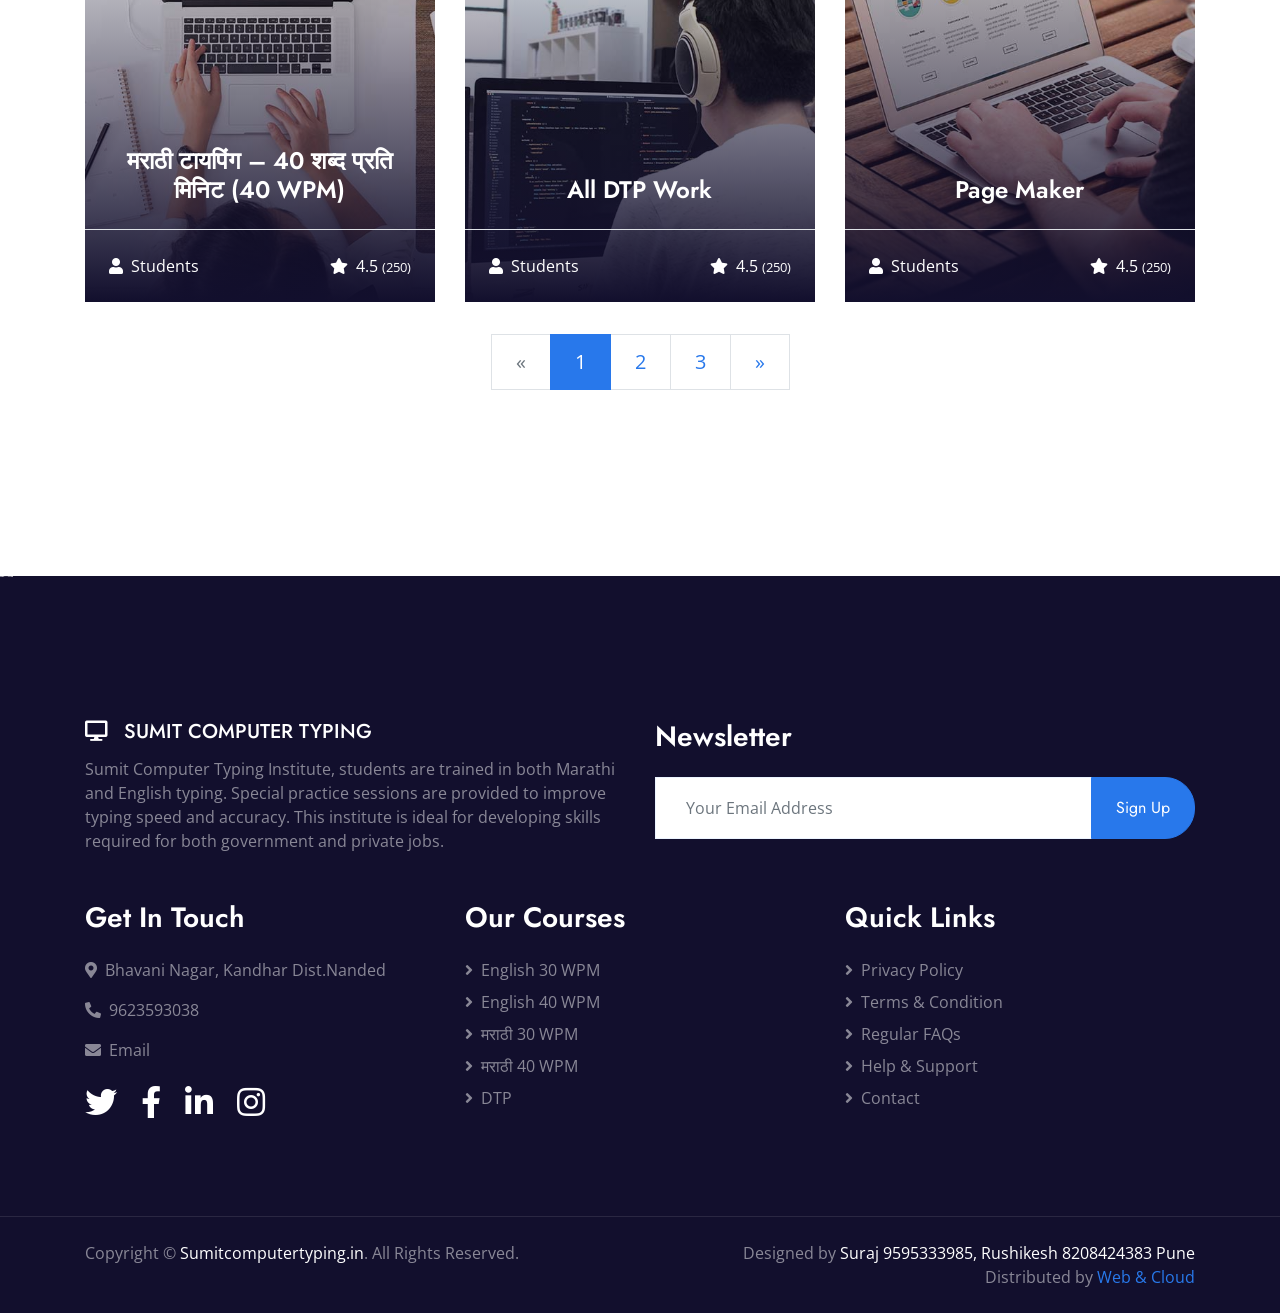
<file: course.html>
<!DOCTYPE html>
<html lang="en">

<head>
    <meta charset="utf-8">
    <title>Sumit Computer Type</title>
    <meta content="width=device-width, initial-scale=1.0" name="viewport">
    <meta content="Sumit Computer Typing Kandhar Nanded" name="keywords">
    <meta content="GCC-TBC Typing Courses" name="description">
    <!-- Favicon -->
    <link href="img/favi.png" rel="icon">

    <!-- Google Web Fonts -->
    <link rel="preconnect" href="https://fonts.gstatic.com">
    <link href="https://fonts.googleapis.com/css2?family=Jost:wght@500;600;700&family=Open+Sans:wght@400;600&display=swap" rel="stylesheet"> 

    <!-- Font Awesome -->
    <link href="https://cdnjs.cloudflare.com/ajax/libs/font-awesome/5.10.0/css/all.min.css" rel="stylesheet">

    <!-- Libraries Stylesheet -->
    <link href="lib/owlcarousel/assets/owl.carousel.min.css" rel="stylesheet">

    <!-- Customized Bootstrap Stylesheet -->
    <link href="css/style.css" rel="stylesheet">
</head>

<body>
    <!-- Topbar Start -->
<style>
/* Topbar */
.topbar {
    background: #021e3b;
    font-size: 15px;
}

.topbar i {
    color: #007bff;
}

/* Social Icons */
.topbar a {
    transition: 0.3s;
}

.topbar a:hover {
    color: #007bff !important;
}

/* Navbar Styling */
.navbar {
    box-shadow: 0 2px 10px rgba(0,0,0,0.05);
}

.navbar-brand {
    font-weight: bold;
    font-size: 22px;
}

.navbar-nav .nav-link {
    margin: 0 10px;
    font-weight: 500;
    transition: 0.3s;
}

.navbar-nav .nav-link:hover,
.navbar-nav .nav-link.active {
    color: #007bff !important;
}

/* Button */
.btn-primary {
    border-radius: 25px;
    padding: 6px 20px;
}

/* Mobile Fix */
@media (max-width: 991px) {
    .navbar-nav {
        text-align: center;
        margin-top: 10px;
    }

    .navbar-nav .nav-link {
        margin: 10px 0;
    }
}
</style>

<div class="container-fluid topbar">
    <div class="row py-2 px-lg-5 align-items-center">

        <!-- Left -->
        <div class="col-lg-6 text-center text-lg-left mb-2 mb-lg-0">
            <div class="d-inline-flex align-items-center">
                <h5 style="color:white; font-size:16px;">
            <small>
                <i class="fa fa-phone-alt mr-2"></i>9623593038, 9860071495
            </small>
            <span class="mx-3">|</span>
                <small>
                    <i class="fa fa-envelope mr-2"></i>
                    Dayanandkamble1977@gmail.com
                </small>
                </h5>
            </div>
        </div>

        <!-- Right -->
        <div class="col-lg-6 text-center text-lg-right">
            <div class="d-inline-flex align-items-center">
                <a class="px-2 text-dark" href="#">
                    <i class="fab fa-facebook-f"></i>
                </a>
                <a class="px-2 text-dark" href="#">
                    <i class="fab fa-instagram"></i>
                </a>
            </div>
        </div>

    </div>
</div>
<!-- Topbar End -->

<!-- Navbar Start -->
<style>
/* Glossy Navbar */
.glass-navbar {
    background: rgba(255, 255, 255, 0.7);
    backdrop-filter: blur(12px);
    -webkit-backdrop-filter: blur(12px);
    box-shadow: 0 4px 20px rgba(0,0,0,0.08);
}

/* Brand */
.navbar-brand {
    font-weight: bold;
    font-size: 22px;
}

/* Nav Buttons (Rounded Pills) */
.navbar-nav .nav-link {
    padding: 8px 18px;
    margin: 5px;
    border-radius: 30px;
    color: #333 !important;
    font-weight: 500;
    transition: 0.3s;
}

/* Hover Effect */
.navbar-nav .nav-link:hover {
    background: #007bff;
    color: #fff !important;
}

/* Active Button */
.navbar-nav .nav-link.active {
    background: #007bff;
    color: #fff !important;
}

/* Dropdown Fix */
.dropdown-menu {
    border-radius: 10px;
    border: none;
    box-shadow: 0 5px 15px rgba(0,0,0,0.1);
}

/* Right Align */
.navbar-collapse {
    justify-content: flex-end;
}

/* Join Button */
.btn-primary {
    border-radius: 30px;
    padding: 6px 20px;
}

/* Mobile Fix */
@media (max-width: 991px) {
    .navbar-nav {
        align-items: center;
    }
}
</style>

<div class="container-fluid p-0 sticky-top glass-navbar">
    <nav class="navbar navbar-expand-lg navbar-light px-lg-5">

        <!-- Logo -->
        <a href="index.html" class="navbar-brand">
            <i class="fa fa-desktop text-primary mr-2"></i>
            Sumit Computer Typing
        </a>

        <!-- Toggle -->
        <button type="button" class="navbar-toggler" data-toggle="collapse" data-target="#navbarCollapse">
            <span class="navbar-toggler-icon"></span>
        </button>

        <!-- Menu -->
        <div class="collapse navbar-collapse" id="navbarCollapse">

            <div class="navbar-nav ml-auto align-items-center">

                <a href="index.html" class="nav-item nav-link active">Home</a>
                <a href="about.html" class="nav-item nav-link">About</a>
                <a href="course.html" class="nav-item nav-link">Courses</a>

                <div class="nav-item dropdown">
                    <a href="#" class="nav-link dropdown-toggle" data-toggle="dropdown">
                        Pages
                    </a>
                    <div class="dropdown-menu">
                        <a href="detail.html" class="dropdown-item">Course Detail</a>
                        <a href="feature.html" class="dropdown-item">Our Features</a>
                        <a href="team.html" class="dropdown-item">Instructors</a>
                        <a href="testimonial.html" class="dropdown-item">Testimonial</a>
                    </div>
                </div>

                <a href="contact.html" class="nav-item nav-link">Contact</a>

                <!-- Join Button -->
                <a href="#" class="btn btn-primary ml-3">
                    Join Us
                </a>

            </div>

        </div>
    </nav>
</div>
<!-- Navbar End -->



    <!-- Header Start -->
    <div class="jumbotron jumbotron-fluid page-header position-relative overlay-bottom" style="margin-bottom: 90px;">
        <div class="container text-center py-5">
            <h1 class="text-white display-1">Courses</h1>
            <div class="d-inline-flex text-white mb-5">
                <p class="m-0 text-uppercase"><a class="text-white" href="">Home</a></p>
                <i class="fa fa-angle-double-right pt-1 px-3"></i>
                <p class="m-0 text-uppercase">Courses</p>
            </div>
            <div class="mx-auto mb-5" style="width: 100%; max-width: 600px;">
                <div class="input-group">
                    <div class="input-group-prepend">
                        <button class="btn btn-outline-light bg-white text-body px-4 dropdown-toggle" type="button" data-toggle="dropdown"
                            aria-haspopup="true" aria-expanded="false">Courses</button>
                        <div class="dropdown-menu">
                            <a class="dropdown-item" href="#">Courses 1</a>
                            <a class="dropdown-item" href="#">Courses 2</a>
                            <a class="dropdown-item" href="#">Courses 3</a>
                        </div>
                    </div>
                    <input type="text" class="form-control border-light" style="padding: 30px 25px;" placeholder="Keyword">
                    <div class="input-group-append">
                        <button class="btn btn-secondary px-4 px-lg-5">Search</button>
                    </div>
                </div>
            </div>
        </div>
    </div>
    <!-- Header End -->


    <!-- Courses Start -->
    <div class="container-fluid py-5">
        <div class="container py-5">
            <div class="row mx-0 justify-content-center">
                <div class="col-lg-8">
                    <div class="section-title text-center position-relative mb-5">
                        <h6 class="d-inline-block position-relative text-secondary text-uppercase pb-2">Our Courses</h6>
                        <h1 class="display-4">आमच्या नवीन GCC-TBC कोर्सेस पाहा</h1>
                    </div>
                </div>
            </div>
            <div class="row">
                <div class="col-lg-4 col-md-6 pb-4">
                    <a class="courses-list-item position-relative d-block overflow-hidden mb-2" href="detail.html">
                        <img class="img-fluid" src="img/courses-1.jpg" alt="">
                        <div class="courses-text">
                            <h4 class="text-center text-white px-3">इंग्रजी टायपिंग – 30 शब्द प्रति मिनिट (30 WPM)</</h4>
                            <div class="border-top w-100 mt-3">
                                <div class="d-flex justify-content-between p-4">
                                    <span class="text-white"><i class="fa fa-user mr-2"></i>Students</span>
                                    <span class="text-white"><i class="fa fa-star mr-2"></i>4.5
                                        <small>(250)</small></span>
                                </div>
                            </div>
                        </div>
                    </a>
                </div>
                <div class="col-lg-4 col-md-6 pb-4">
                    <a class="courses-list-item position-relative d-block overflow-hidden mb-2" href="detail.html">
                        <img class="img-fluid" src="img/courses-2.jpg" alt="">
                        <div class="courses-text">
                            <h4 class="text-center text-white px-3">इंग्रजी टायपिंग – 40 शब्द प्रति मिनिट (40 WPM)</h4>
                            <div class="border-top w-100 mt-3">
                                <div class="d-flex justify-content-between p-4">
                                    <span class="text-white"><i class="fa fa-user mr-2"></i>Students</span>
                                    <span class="text-white"><i class="fa fa-star mr-2"></i>4.5
                                        <small>(250)</small></span>
                                </div>
                            </div>
                        </div>
                    </a>
                </div>
                <div class="col-lg-4 col-md-6 pb-4">
                    <a class="courses-list-item position-relative d-block overflow-hidden mb-2" href="detail.html">
                        <img class="img-fluid" src="img/courses-3.jpg" alt="">
                        <div class="courses-text">
                            <h4 class="text-center text-white px-3">मराठी टायपिंग – 30 शब्द प्रति मिनिट (30 WPM)</h4>
                            <div class="border-top w-100 mt-3">
                                <div class="d-flex justify-content-between p-4">
                                    <span class="text-white"><i class="fa fa-user mr-2"></i>Students</span>
                                    <span class="text-white"><i class="fa fa-star mr-2"></i>4.5
                                        <small>(250)</small></span>
                                </div>
                            </div>
                        </div>
                    </a>
                </div>
                <div class="col-lg-4 col-md-6 pb-4">
                    <a class="courses-list-item position-relative d-block overflow-hidden mb-2" href="detail.html">
                        <img class="img-fluid" src="img/courses-4.jpg" alt="">
                        <div class="courses-text">
                            <h4 class="text-center text-white px-3">मराठी टायपिंग – 40 शब्द प्रति मिनिट (40 WPM)</h4>
                            <div class="border-top w-100 mt-3">
                                <div class="d-flex justify-content-between p-4">
                                    <span class="text-white"><i class="fa fa-user mr-2"></i>Students</span>
                                    <span class="text-white"><i class="fa fa-star mr-2"></i>4.5
                                        <small>(250)</small></span>
                                </div>
                            </div>
                        </div>
                    </a>
                </div>
                <div class="col-lg-4 col-md-6 pb-4">
                    <a class="courses-list-item position-relative d-block overflow-hidden mb-2" href="detail.html">
                        <img class="img-fluid" src="img/courses-5.jpg" alt="">
                        <div class="courses-text">
                            <h4 class="text-center text-white px-3">All DTP Work</h4>
                            <div class="border-top w-100 mt-3">
                                <div class="d-flex justify-content-between p-4">
                                    <span class="text-white"><i class="fa fa-user mr-2"></i>Students</span>
                                    <span class="text-white"><i class="fa fa-star mr-2"></i>4.5
                                        <small>(250)</small></span>
                                </div>
                            </div>
                        </div>
                    </a>
                </div>
                <div class="col-lg-4 col-md-6 pb-4">
                    <a class="courses-list-item position-relative d-block overflow-hidden mb-2" href="detail.html">
                        <img class="img-fluid" src="img/courses-6.jpg" alt="">
                        <div class="courses-text">
                            <h4 class="text-center text-white px-3">Page Maker</h4>
                            <div class="border-top w-100 mt-3">
                                <div class="d-flex justify-content-between p-4">
                                    <span class="text-white"><i class="fa fa-user mr-2"></i>Students</span>
                                    <span class="text-white"><i class="fa fa-star mr-2"></i>4.5
                                        <small>(250)</small></span>
                                </div>
                            </div>
                        </div>
                    </a>
                </div>
                <div class="col-12">
                    <nav aria-label="Page navigation">
                        <ul class="pagination pagination-lg justify-content-center mb-0">
                          <li class="page-item disabled">
                            <a class="page-link rounded-0" href="#" aria-label="Previous">
                              <span aria-hidden="true">&laquo;</span>
                              <span class="sr-only">Previous</span>
                            </a>
                          </li>
                          <li class="page-item active"><a class="page-link" href="#">1</a></li>
                          <li class="page-item"><a class="page-link" href="#">2</a></li>
                          <li class="page-item"><a class="page-link" href="#">3</a></li>
                          <li class="page-item">
                            <a class="page-link rounded-0" href="#" aria-label="Next">
                              <span aria-hidden="true">&raquo;</span>
                              <span class="sr-only">Next</span>
                            </a>
                          </li>
                        </ul>
                      </nav>
                </div>
            </div>
        </div>
    </div>
    <!-- Courses End -->


    <!-- Footer Start -->
   <div class="container-fluid position-relative overlay-top bg-dark text-white-50 py-5" style="margin-top: 90px;">
        <div class="container mt-5 pt-5">
            <div class="row">
                <div class="col-md-6 mb-5">
                    <a href="index.html" class="navbar-brand">
                        <h5 class="mt-n2 text-uppercase text-white"><i class="fa fa-desktop mr-3"></i>Sumit Computer Typing</h5>
                    </a>
                    <p class="m-0">Sumit Computer Typing Institute, students are trained in both Marathi and English typing. 
Special practice sessions are provided to improve typing speed and accuracy. 
This institute is ideal for developing skills required for both government and private jobs.</p>
                </div>
                <div class="col-md-6 mb-5">
                    <h3 class="text-white mb-4">Newsletter</h3>
                    <div class="w-100">
                        <div class="input-group">
                            <input type="text" class="form-control border-light" style="padding: 30px;" placeholder="Your Email Address">
                            <div class="input-group-append">
                                <button class="btn btn-primary px-4">Sign Up</button>
                            </div>
                        </div>
                    </div>
                </div>
            </div>
            <div class="row">
                <div class="col-md-4 mb-5">
                    <h3 class="text-white mb-4">Get In Touch</h3>
                    <p><i class="fa fa-map-marker-alt mr-2"></i>Bhavani Nagar, Kandhar Dist.Nanded</p>
                    <p><i class="fa fa-phone-alt mr-2"></i>9623593038</p>
                    <p><i class="fa fa-envelope mr-2"></i>Email</p>
                    <div class="d-flex justify-content-start mt-4">
                        <a class="text-white mr-4" href="#"><i class="fab fa-2x fa-twitter"></i></a>
                        <a class="text-white mr-4" href="#"><i class="fab fa-2x fa-facebook-f"></i></a>
                        <a class="text-white mr-4" href="#"><i class="fab fa-2x fa-linkedin-in"></i></a>
                        <a class="text-white" href="#"><i class="fab fa-2x fa-instagram"></i></a>
                    </div>
                </div>
                <div class="col-md-4 mb-5">
                    <h3 class="text-white mb-4">Our Courses</h3>
                    <div class="d-flex flex-column justify-content-start">
                        <a class="text-white-50 mb-2" href="#"><i class="fa fa-angle-right mr-2"></i>English 30 WPM</a>
                        <a class="text-white-50 mb-2" href="#"><i class="fa fa-angle-right mr-2"></i>English 40 WPM</a>
                        <a class="text-white-50 mb-2" href="#"><i class="fa fa-angle-right mr-2"></i>मराठी 30 WPM</a>
                        <a class="text-white-50 mb-2" href="#"><i class="fa fa-angle-right mr-2"></i>मराठी 40 WPM</a>
                        <a class="text-white-50" href="#"><i class="fa fa-angle-right mr-2"></i>DTP</a>
                    </div>
                </div>
                <div class="col-md-4 mb-5">
                    <h3 class="text-white mb-4">Quick Links</h3>
                    <div class="d-flex flex-column justify-content-start">
                        <a class="text-white-50 mb-2" href="#"><i class="fa fa-angle-right mr-2"></i>Privacy Policy</a>
                        <a class="text-white-50 mb-2" href="#"><i class="fa fa-angle-right mr-2"></i>Terms & Condition</a>
                        <a class="text-white-50 mb-2" href="#"><i class="fa fa-angle-right mr-2"></i>Regular FAQs</a>
                        <a class="text-white-50 mb-2" href="#"><i class="fa fa-angle-right mr-2"></i>Help & Support</a>
                        <a class="text-white-50" href="#"><i class="fa fa-angle-right mr-2"></i>Contact</a>
                    </div>
                </div>
            </div>
        </div>
    </div>
    <div class="container-fluid bg-dark text-white-50 border-top py-4" style="border-color: rgba(256, 256, 256, .1) !important;">
        <div class="container">
            <div class="row">
                <div class="col-md-6 text-center text-md-left mb-3 mb-md-0">
                    <p class="m-0">Copyright &copy; <a class="text-white" href="#">Sumitcomputertyping.in</a>. All Rights Reserved.
                    </p>
                </div>
                <div class="col-md-6 text-center text-md-right">
                    <p class="m-0">Designed by <a class="text-white" href="">Suraj 9595333985, Rushikesh 8208424383 Pune</a> Distributed by <a href="" target="_blank">Web & Cloud</a></p>
                </div>
            </div>
        </div>
    </div>
    <!-- Footer End -->


    <!-- Back to Top -->
    <a href="#" class="btn btn-lg btn-primary rounded-0 btn-lg-square back-to-top"><i class="fa fa-angle-double-up"></i></a>


    <!-- JavaScript Libraries -->
    <script src="https://code.jquery.com/jquery-3.4.1.min.js"></script>
    <script src="https://stackpath.bootstrapcdn.com/bootstrap/4.4.1/js/bootstrap.bundle.min.js"></script>
    <script src="lib/easing/easing.min.js"></script>
    <script src="lib/waypoints/waypoints.min.js"></script>
    <script src="lib/counterup/counterup.min.js"></script>
    <script src="lib/owlcarousel/owl.carousel.min.js"></script>

    <!-- Template Javascript -->
    <script src="js/main.js"></script>
</body>

</html>
</file>
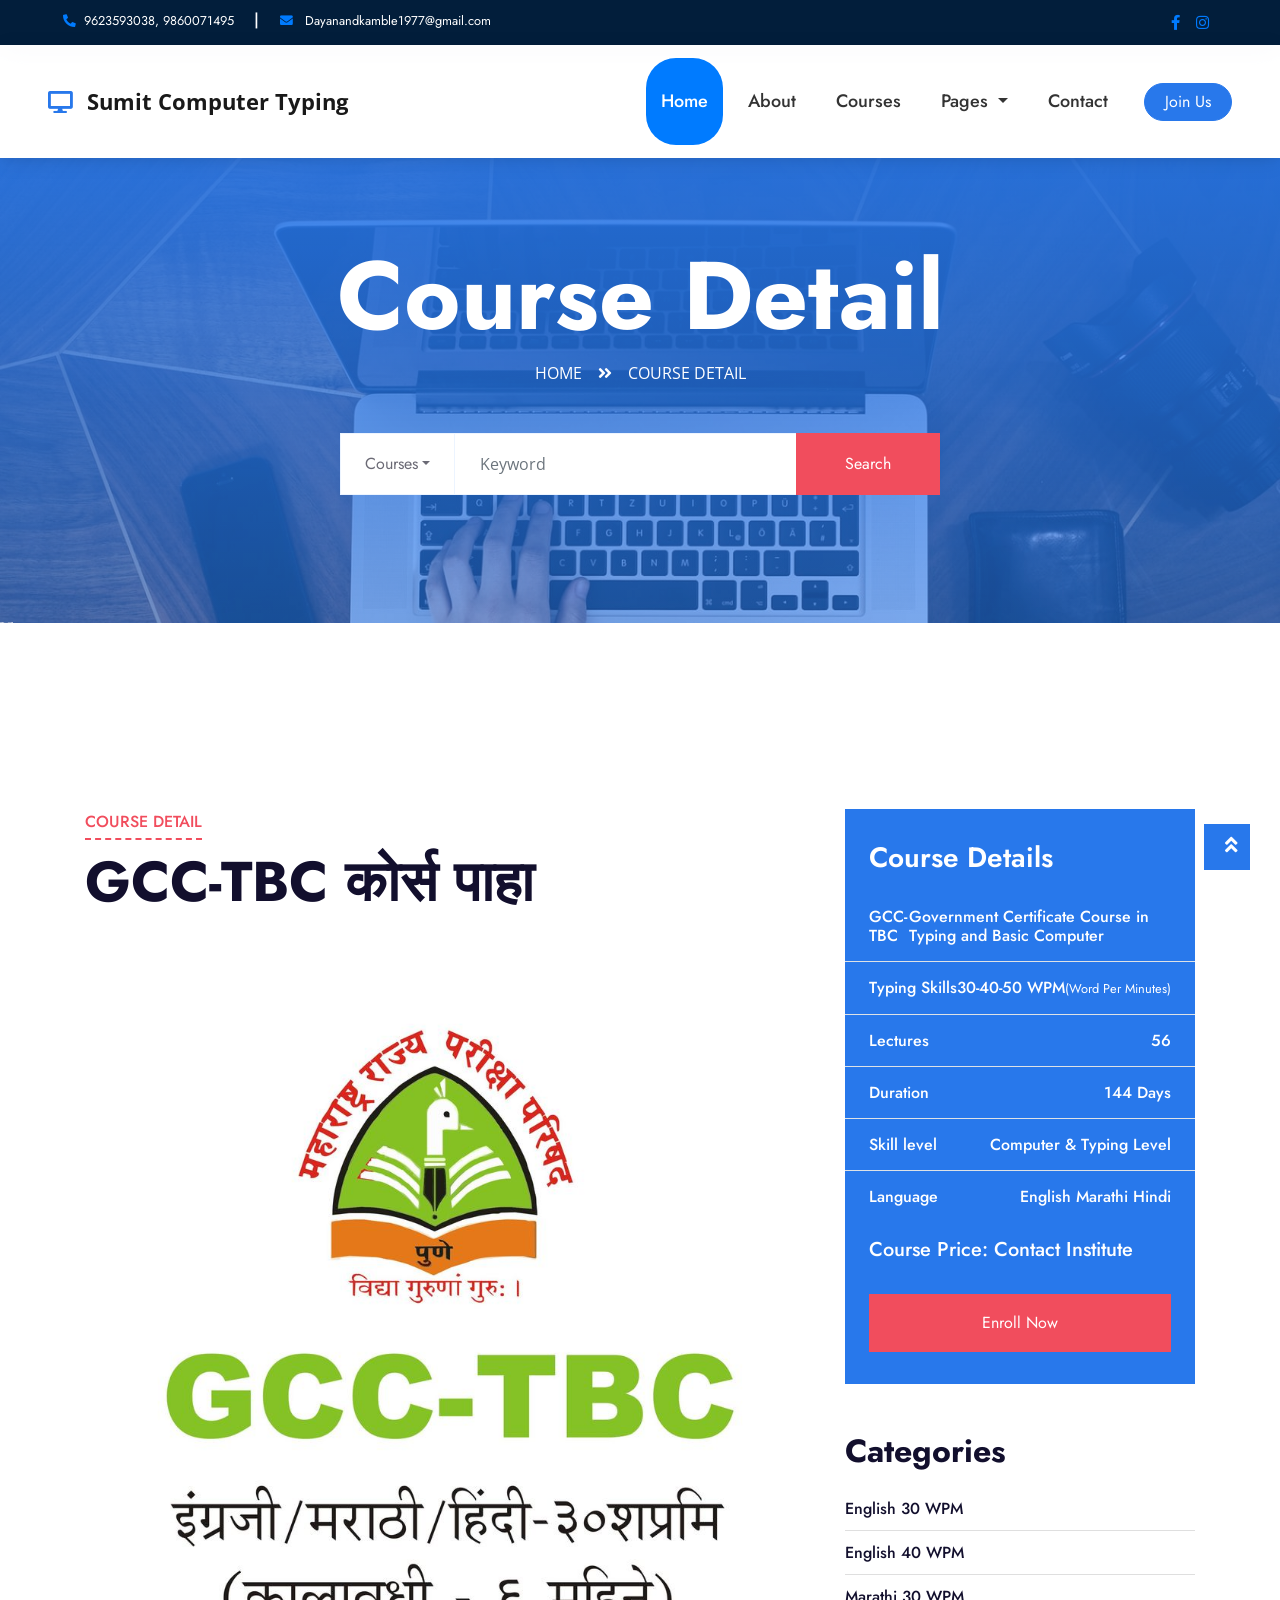
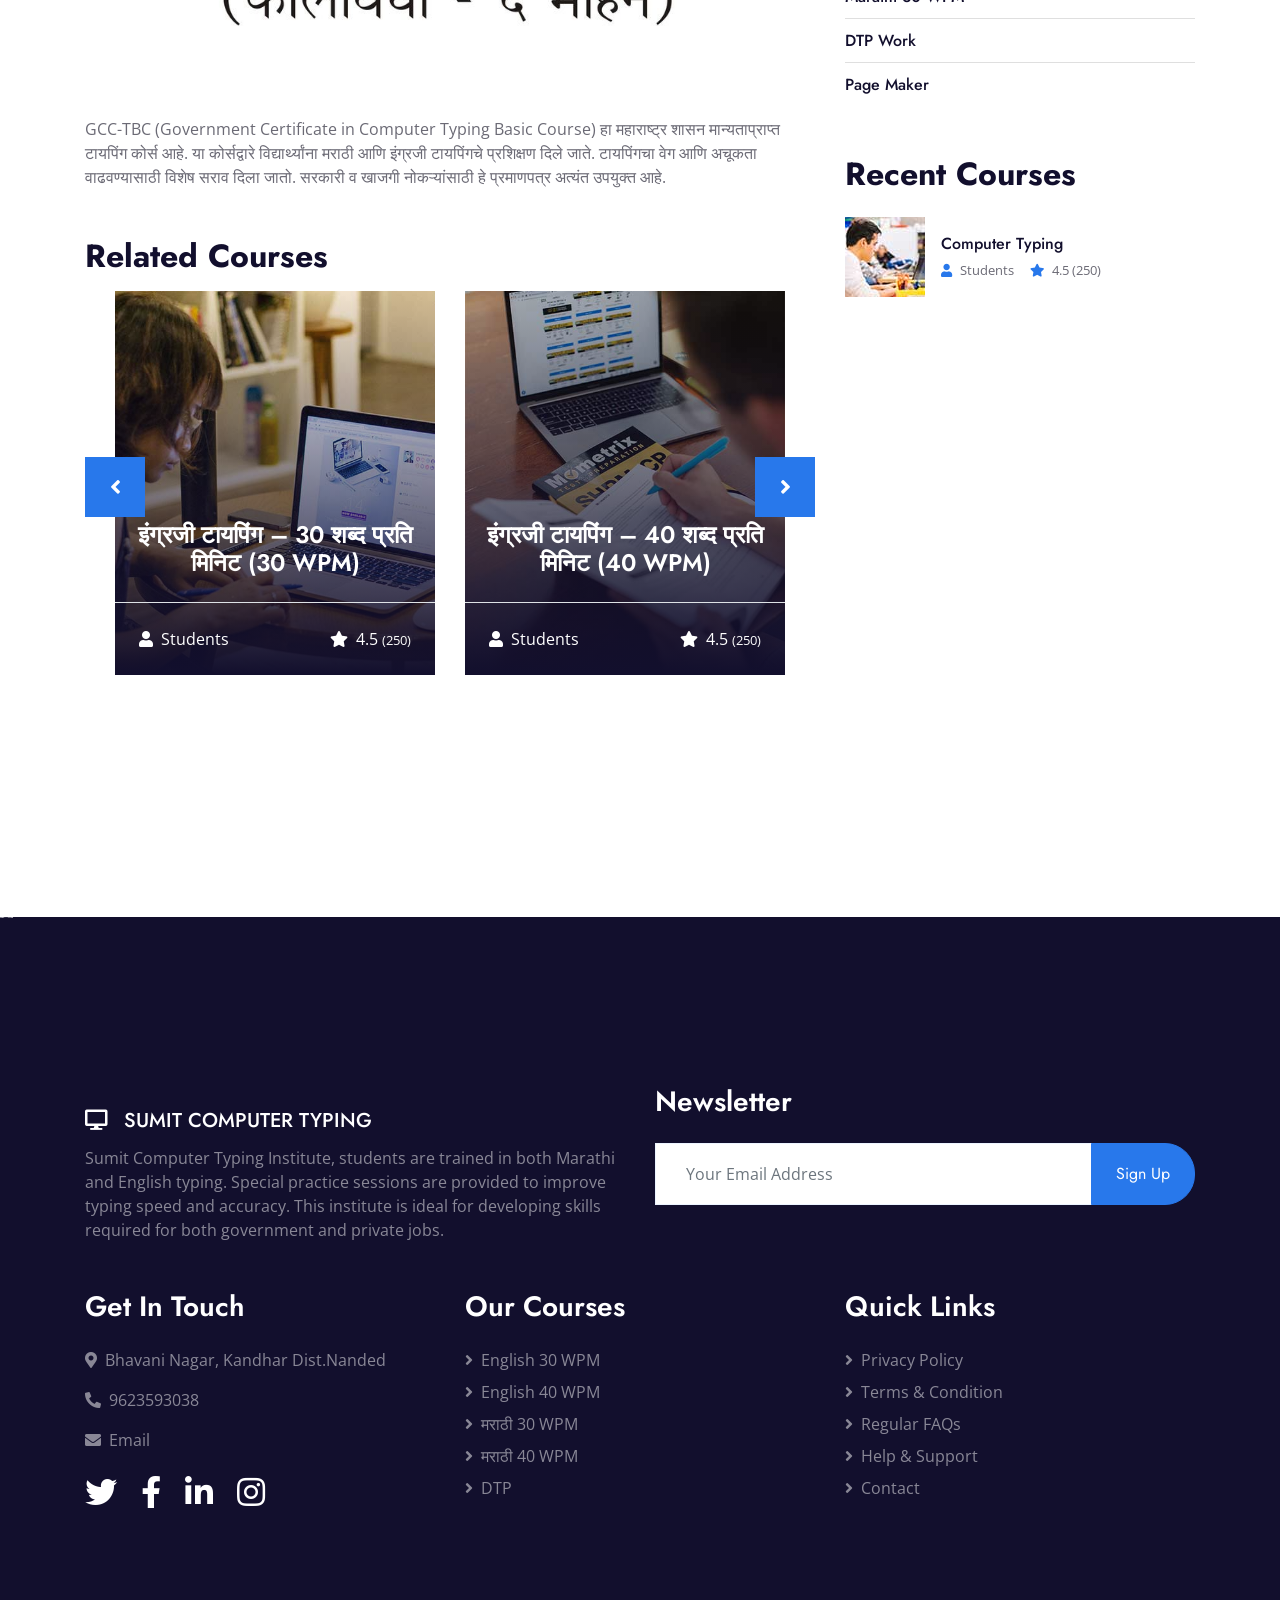
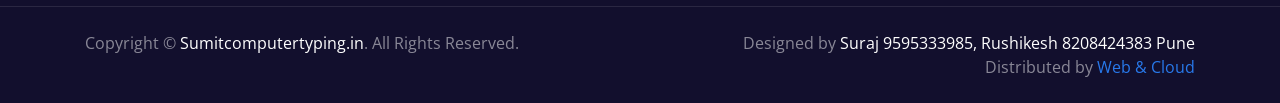
<file: detail.html>
<!DOCTYPE html>
<html lang="en">

<head>
    <meta charset="utf-8">
    <title>Sumit Computer Typing</title>
    <meta content="width=device-width, initial-scale=1.0" name="viewport">
    <meta content="Sumit Computer Typing Kandhar Nanded" name="keywords">
    <meta content="GCC-TBC Typing Courses" name="description">
    <!-- Favicon -->
    <link href="img/favi.png" rel="icon">

    <!-- Google Web Fonts -->
    <link rel="preconnect" href="https://fonts.gstatic.com">
    <link href="https://fonts.googleapis.com/css2?family=Jost:wght@500;600;700&family=Open+Sans:wght@400;600&display=swap" rel="stylesheet"> 

    <!-- Font Awesome -->
    <link href="https://cdnjs.cloudflare.com/ajax/libs/font-awesome/5.10.0/css/all.min.css" rel="stylesheet">

    <!-- Libraries Stylesheet -->
    <link href="lib/owlcarousel/assets/owl.carousel.min.css" rel="stylesheet">

    <!-- Customized Bootstrap Stylesheet -->
    <link href="css/style.css" rel="stylesheet">
</head>

<body>
     <!-- Topbar Start -->
<style>
/* Topbar */
.topbar {
    background: #021e3b;
    font-size: 15px;
}

.topbar i {
    color: #007bff;
}

/* Social Icons */
.topbar a {
    transition: 0.3s;
}

.topbar a:hover {
    color: #007bff !important;
}

/* Navbar Styling */
.navbar {
    box-shadow: 0 2px 10px rgba(0,0,0,0.05);
}

.navbar-brand {
    font-weight: bold;
    font-size: 22px;
}

.navbar-nav .nav-link {
    margin: 0 10px;
    font-weight: 500;
    transition: 0.3s;
}

.navbar-nav .nav-link:hover,
.navbar-nav .nav-link.active {
    color: #007bff !important;
}

/* Button */
.btn-primary {
    border-radius: 25px;
    padding: 6px 20px;
}

/* Mobile Fix */
@media (max-width: 991px) {
    .navbar-nav {
        text-align: center;
        margin-top: 10px;
    }

    .navbar-nav .nav-link {
        margin: 10px 0;
    }
}
</style>

<div class="container-fluid topbar">
    <div class="row py-2 px-lg-5 align-items-center">

        <!-- Left -->
        <div class="col-lg-6 text-center text-lg-left mb-2 mb-lg-0">
            <div class="d-inline-flex align-items-center">
                <h5 style="color:white; font-size:16px;">
            <small>
                <i class="fa fa-phone-alt mr-2"></i>9623593038, 9860071495
            </small>
            <span class="mx-3">|</span>
                <small>
                    <i class="fa fa-envelope mr-2"></i>
                    Dayanandkamble1977@gmail.com
                </small>
                </h5>
            </div>
        </div>

        <!-- Right -->
        <div class="col-lg-6 text-center text-lg-right">
            <div class="d-inline-flex align-items-center">
                <a class="px-2 text-dark" href="#">
                    <i class="fab fa-facebook-f"></i>
                </a>
                <a class="px-2 text-dark" href="#">
                    <i class="fab fa-instagram"></i>
                </a>
            </div>
        </div>

    </div>
</div>
<!-- Topbar End -->

<!-- Navbar Start -->
<style>
/* Glossy Navbar */
.glass-navbar {
    background: rgba(255, 255, 255, 0.7);
    backdrop-filter: blur(12px);
    -webkit-backdrop-filter: blur(12px);
    box-shadow: 0 4px 20px rgba(0,0,0,0.08);
}

/* Brand */
.navbar-brand {
    font-weight: bold;
    font-size: 22px;
}

/* Nav Buttons (Rounded Pills) */
.navbar-nav .nav-link {
    padding: 8px 18px;
    margin: 5px;
    border-radius: 30px;
    color: #333 !important;
    font-weight: 500;
    transition: 0.3s;
}

/* Hover Effect */
.navbar-nav .nav-link:hover {
    background: #007bff;
    color: #fff !important;
}

/* Active Button */
.navbar-nav .nav-link.active {
    background: #007bff;
    color: #fff !important;
}

/* Dropdown Fix */
.dropdown-menu {
    border-radius: 10px;
    border: none;
    box-shadow: 0 5px 15px rgba(0,0,0,0.1);
}

/* Right Align */
.navbar-collapse {
    justify-content: flex-end;
}

/* Join Button */
.btn-primary {
    border-radius: 30px;
    padding: 6px 20px;
}

/* Mobile Fix */
@media (max-width: 991px) {
    .navbar-nav {
        align-items: center;
    }
}
</style>

<div class="container-fluid p-0 sticky-top glass-navbar">
    <nav class="navbar navbar-expand-lg navbar-light px-lg-5">

        <!-- Logo -->
        <a href="index.html" class="navbar-brand">
            <i class="fa fa-desktop text-primary mr-2"></i>
            Sumit Computer Typing
        </a>

        <!-- Toggle -->
        <button type="button" class="navbar-toggler" data-toggle="collapse" data-target="#navbarCollapse">
            <span class="navbar-toggler-icon"></span>
        </button>

        <!-- Menu -->
        <div class="collapse navbar-collapse" id="navbarCollapse">

            <div class="navbar-nav ml-auto align-items-center">

                <a href="index.html" class="nav-item nav-link active">Home</a>
                <a href="about.html" class="nav-item nav-link">About</a>
                <a href="course.html" class="nav-item nav-link">Courses</a>

                <div class="nav-item dropdown">
                    <a href="#" class="nav-link dropdown-toggle" data-toggle="dropdown">
                        Pages
                    </a>
                    <div class="dropdown-menu">
                        <a href="detail.html" class="dropdown-item">Course Detail</a>
                        <a href="feature.html" class="dropdown-item">Our Features</a>
                        <a href="team.html" class="dropdown-item">Instructors</a>
                        <a href="testimonial.html" class="dropdown-item">Testimonial</a>
                    </div>
                </div>

                <a href="contact.html" class="nav-item nav-link">Contact</a>

                <!-- Join Button -->
                <a href="#" class="btn btn-primary ml-3">
                    Join Us
                </a>

            </div>

        </div>
    </nav>
</div>
<!-- Navbar End -->



    <!-- Header Start -->
    <div class="jumbotron jumbotron-fluid page-header position-relative overlay-bottom" style="margin-bottom: 90px;">
        <div class="container text-center py-5">
            <h1 class="text-white display-1">Course Detail</h1>
            <div class="d-inline-flex text-white mb-5">
                <p class="m-0 text-uppercase"><a class="text-white" href="">Home</a></p>
                <i class="fa fa-angle-double-right pt-1 px-3"></i>
                <p class="m-0 text-uppercase">Course Detail</p>
            </div>
            <div class="mx-auto mb-5" style="width: 100%; max-width: 600px;">
                <div class="input-group">
                    <div class="input-group-prepend">
                        <button class="btn btn-outline-light bg-white text-body px-4 dropdown-toggle" type="button" data-toggle="dropdown"
                            aria-haspopup="true" aria-expanded="false">Courses</button>
                        <div class="dropdown-menu">
                            <a class="dropdown-item" href="#">English 30 WPM</a>
                            <a class="dropdown-item" href="#">English 40 WPM</a>
                            <a class="dropdown-item" href="#">Marathi 30-40 WPM</a>
                        </div>
                    </div>
                    <input type="text" class="form-control border-light" style="padding: 30px 25px;" placeholder="Keyword">
                    <div class="input-group-append">
                        <button class="btn btn-secondary px-4 px-lg-5">Search</button>
                    </div>
                </div>
            </div>
        </div>
    </div>
    <!-- Header End -->


    <!-- Detail Start -->
    <div class="container-fluid py-5">
        <div class="container py-5">
            <div class="row">
                <div class="col-lg-8">
                    <div class="mb-5">
                        <div class="section-title position-relative mb-5">
                            <h6 class="d-inline-block position-relative text-secondary text-uppercase pb-2">Course Detail</h6>
                            <h1 class="display-4">GCC-TBC कोर्स पाहा</h1>
                        </div>
                        <img class="img-fluid rounded w-100 mb-4" src="img/b2.jpg" alt="Image">
                        <p>GCC-TBC (Government Certificate in Computer Typing Basic Course) हा महाराष्ट्र शासन मान्यताप्राप्त टायपिंग कोर्स आहे. 
या कोर्सद्वारे विद्यार्थ्यांना मराठी आणि इंग्रजी टायपिंगचे प्रशिक्षण दिले जाते. 
टायपिंगचा वेग आणि अचूकता वाढवण्यासाठी विशेष सराव दिला जातो. 
सरकारी व खाजगी नोकऱ्यांसाठी हे प्रमाणपत्र अत्यंत उपयुक्त आहे.</p>
                    </div>

                    <h2 class="mb-3">Related Courses</h2>
                    <div class="owl-carousel related-carousel position-relative" style="padding: 0 30px;">
                        <a class="courses-list-item position-relative d-block overflow-hidden mb-2" href="detail.html">
                            <img class="img-fluid" src="img/courses-1.jpg" alt="">
                            <div class="courses-text">
                                <h4 class="text-center text-white px-3">इंग्रजी टायपिंग – 30 शब्द प्रति मिनिट (30 WPM)</h4>
                                <div class="border-top w-100 mt-3">
                                    <div class="d-flex justify-content-between p-4">
                                        <span class="text-white"><i class="fa fa-user mr-2"></i>Students</span>
                                        <span class="text-white"><i class="fa fa-star mr-2"></i>4.5
                                            <small>(250)</small></span>
                                    </div>
                                </div>
                            </div>
                        </a>
                        <a class="courses-list-item position-relative d-block overflow-hidden mb-2" href="detail.html">
                            <img class="img-fluid" src="img/courses-2.jpg" alt="">
                            <div class="courses-text">
                                <h4 class="text-center text-white px-3">इंग्रजी टायपिंग – 40 शब्द प्रति मिनिट (40 WPM)</h4>
                                <div class="border-top w-100 mt-3">
                                    <div class="d-flex justify-content-between p-4">
                                        <span class="text-white"><i class="fa fa-user mr-2"></i>Students</span>
                                        <span class="text-white"><i class="fa fa-star mr-2"></i>4.5
                                            <small>(250)</small></span>
                                    </div>
                                </div>
                            </div>
                        </a>
                        <a class="courses-list-item position-relative d-block overflow-hidden mb-2" href="detail.html">
                            <img class="img-fluid" src="img/courses-3.jpg" alt="">
                            <div class="courses-text">
                                <h4 class="text-center text-white px-3">मराठी टायपिंग – 30 शब्द प्रति मिनिट (30 WPM</h4>
                                <div class="border-top w-100 mt-3">
                                    <div class="d-flex justify-content-between p-4">
                                        <span class="text-white"><i class="fa fa-user mr-2"></i>Students</span>
                                        <span class="text-white"><i class="fa fa-star mr-2"></i>4.5
                                            <small>(250)</small></span>
                                    </div>
                                </div>
                            </div>
                        </a>
                    </div>
               </div>

                <div class="col-lg-4 mt-5 mt-lg-0">
                    <div class="bg-primary mb-5 py-3">
                        <h3 class="text-white py-3 px-4 m-0">Course Details</h3>
                        <div class="d-flex justify-content-between border-bottom px-4">
                            <h6 class="text-white my-3">GCC-TBC</h6>
                            <h6 class="text-white my-3">Government Certificate Course in Typing and Basic Computer</h6>
                        </div>
                        <div class="d-flex justify-content-between border-bottom px-4">
                            <h6 class="text-white my-3">Typing Skills</h6>
                            <h6 class="text-white my-3">30-40-50 WPM<small>(Word Per Minutes)</small></h6>
                        </div>
                        <div class="d-flex justify-content-between border-bottom px-4">
                            <h6 class="text-white my-3">Lectures</h6>
                            <h6 class="text-white my-3">56</h6>
                        </div>
                        <div class="d-flex justify-content-between border-bottom px-4">
                            <h6 class="text-white my-3">Duration</h6>
                            <h6 class="text-white my-3">144 Days</h6>
                        </div>
                        <div class="d-flex justify-content-between border-bottom px-4">
                            <h6 class="text-white my-3">Skill level</h6>
                            <h6 class="text-white my-3">Computer & Typing Level</h6>
                        </div>
                        <div class="d-flex justify-content-between px-4">
                            <h6 class="text-white my-3">Language</h6>
                            <h6 class="text-white my-3">English Marathi Hindi</h6>
                        </div>
                        <h5 class="text-white py-3 px-4 m-0">Course Price: Contact Institute</h5>
                        <div class="py-3 px-4">
                            <a class="btn btn-block btn-secondary py-3 px-5" href="">Enroll Now</a>
                        </div>
                    </div>

                    <div class="mb-5">
                        <h2 class="mb-3">Categories</h2>
                        <ul class="list-group list-group-flush">
                            <li class="list-group-item d-flex justify-content-between align-items-center px-0">
                                <a href="" class="text-decoration-none h6 m-0">English 30 WPM</a>
                                <span class="badge badge-primary badge-pill"></span>
                            </li>
                            <li class="list-group-item d-flex justify-content-between align-items-center px-0">
                                <a href="" class="text-decoration-none h6 m-0">English 40 WPM</a>
                                <span class="badge badge-primary badge-pill"></span>
                            </li>
                            <li class="list-group-item d-flex justify-content-between align-items-center px-0">
                                <a href="" class="text-decoration-none h6 m-0">Marathi 30 WPM</a>
                                <span class="badge badge-primary badge-pill"></span>
                            </li>
                            <li class="list-group-item d-flex justify-content-between align-items-center px-0">
                                <a href="" class="text-decoration-none h6 m-0">DTP Work</a>
                                <span class="badge badge-primary badge-pill"></span>
                            </li>
                            <li class="list-group-item d-flex justify-content-between align-items-center px-0">
                                <a href="" class="text-decoration-none h6 m-0">Page Maker</a>
                                <span class="badge badge-primary badge-pill"></span>
                            </li>
                        </ul>
                    </div>

                    <div class="mb-1">
                        <h2 class="mb-4">Recent Courses</h2>
                        <a class="d-flex align-items-center text-decoration-none mb-4" href="">
                            <img class="img-fluid rounded" src="img/courses-80x80.jpg" alt="">
                            <div class="pl-3">
                                <h6>Computer Typing</h6>
                                <div class="d-flex">
                                    <small class="text-body mr-3"><i class="fa fa-user text-primary mr-2"></i>Students</small>
                                    <small class="text-body"><i class="fa fa-star text-primary mr-2"></i>4.5 (250)</small>
                                </div>
                    </div>        
                    </div>
                </div>
            </div>
        </div>
    </div>
    <!-- Detail End -->


    <!-- Footer Start -->
    <div class="container-fluid position-relative overlay-top bg-dark text-white-50 py-5" style="margin-top: 90px;">
        <div class="container mt-5 pt-5">
            <div class="row">
                <div class="col-md-6 mb-5">
                    <a href="index.html" class="navbar-brand">
                        <h5 class="mt-n2 text-uppercase text-white"><i class="fa fa-desktop mr-3"></i>Sumit Computer Typing</h5>
                    </a>
                    <p class="m-0">Sumit Computer Typing Institute, students are trained in both Marathi and English typing. 
Special practice sessions are provided to improve typing speed and accuracy. 
This institute is ideal for developing skills required for both government and private jobs.</p>
                </div>
                <div class="col-md-6 mb-5">
                    <h3 class="text-white mb-4">Newsletter</h3>
                    <div class="w-100">
                        <div class="input-group">
                            <input type="text" class="form-control border-light" style="padding: 30px;" placeholder="Your Email Address">
                            <div class="input-group-append">
                                <button class="btn btn-primary px-4">Sign Up</button>
                            </div>
                        </div>
                    </div>
                </div>
            </div>
            <div class="row">
                <div class="col-md-4 mb-5">
                    <h3 class="text-white mb-4">Get In Touch</h3>
                    <p><i class="fa fa-map-marker-alt mr-2"></i>Bhavani Nagar, Kandhar Dist.Nanded</p>
                    <p><i class="fa fa-phone-alt mr-2"></i>9623593038</p>
                    <p><i class="fa fa-envelope mr-2"></i>Email</p>
                    <div class="d-flex justify-content-start mt-4">
                        <a class="text-white mr-4" href="#"><i class="fab fa-2x fa-twitter"></i></a>
                        <a class="text-white mr-4" href="#"><i class="fab fa-2x fa-facebook-f"></i></a>
                        <a class="text-white mr-4" href="#"><i class="fab fa-2x fa-linkedin-in"></i></a>
                        <a class="text-white" href="#"><i class="fab fa-2x fa-instagram"></i></a>
                    </div>
                </div>
                <div class="col-md-4 mb-5">
                    <h3 class="text-white mb-4">Our Courses</h3>
                    <div class="d-flex flex-column justify-content-start">
                        <a class="text-white-50 mb-2" href="#"><i class="fa fa-angle-right mr-2"></i>English 30 WPM</a>
                        <a class="text-white-50 mb-2" href="#"><i class="fa fa-angle-right mr-2"></i>English 40 WPM</a>
                        <a class="text-white-50 mb-2" href="#"><i class="fa fa-angle-right mr-2"></i>मराठी 30 WPM</a>
                        <a class="text-white-50 mb-2" href="#"><i class="fa fa-angle-right mr-2"></i>मराठी 40 WPM</a>
                        <a class="text-white-50" href="#"><i class="fa fa-angle-right mr-2"></i>DTP</a>
                    </div>
                </div>
                <div class="col-md-4 mb-5">
                    <h3 class="text-white mb-4">Quick Links</h3>
                    <div class="d-flex flex-column justify-content-start">
                        <a class="text-white-50 mb-2" href="#"><i class="fa fa-angle-right mr-2"></i>Privacy Policy</a>
                        <a class="text-white-50 mb-2" href="#"><i class="fa fa-angle-right mr-2"></i>Terms & Condition</a>
                        <a class="text-white-50 mb-2" href="#"><i class="fa fa-angle-right mr-2"></i>Regular FAQs</a>
                        <a class="text-white-50 mb-2" href="#"><i class="fa fa-angle-right mr-2"></i>Help & Support</a>
                        <a class="text-white-50" href="#"><i class="fa fa-angle-right mr-2"></i>Contact</a>
                    </div>
                </div>
            </div>
        </div>
    </div>
    <div class="container-fluid bg-dark text-white-50 border-top py-4" style="border-color: rgba(256, 256, 256, .1) !important;">
        <div class="container">
            <div class="row">
                <div class="col-md-6 text-center text-md-left mb-3 mb-md-0">
                    <p class="m-0">Copyright &copy; <a class="text-white" href="#">Sumitcomputertyping.in</a>. All Rights Reserved.
                    </p>
                </div>
                <div class="col-md-6 text-center text-md-right">
                    <p class="m-0">Designed by <a class="text-white" href="">Suraj 9595333985, Rushikesh 8208424383 Pune</a> Distributed by <a href="" target="_blank">Web & Cloud</a></p>
                </div>
            </div>
        </div>
    </div>
    <!-- Footer End -->


    <!-- Back to Top -->
    <a href="#" class="btn btn-lg btn-primary rounded-0 btn-lg-square back-to-top"><i class="fa fa-angle-double-up"></i></a>


    <!-- JavaScript Libraries -->
    <script src="https://code.jquery.com/jquery-3.4.1.min.js"></script>
    <script src="https://stackpath.bootstrapcdn.com/bootstrap/4.4.1/js/bootstrap.bundle.min.js"></script>
    <script src="lib/easing/easing.min.js"></script>
    <script src="lib/waypoints/waypoints.min.js"></script>
    <script src="lib/counterup/counterup.min.js"></script>
    <script src="lib/owlcarousel/owl.carousel.min.js"></script>

    <!-- Template Javascript -->
    <script src="js/main.js"></script>
</body>

</html>
</file>
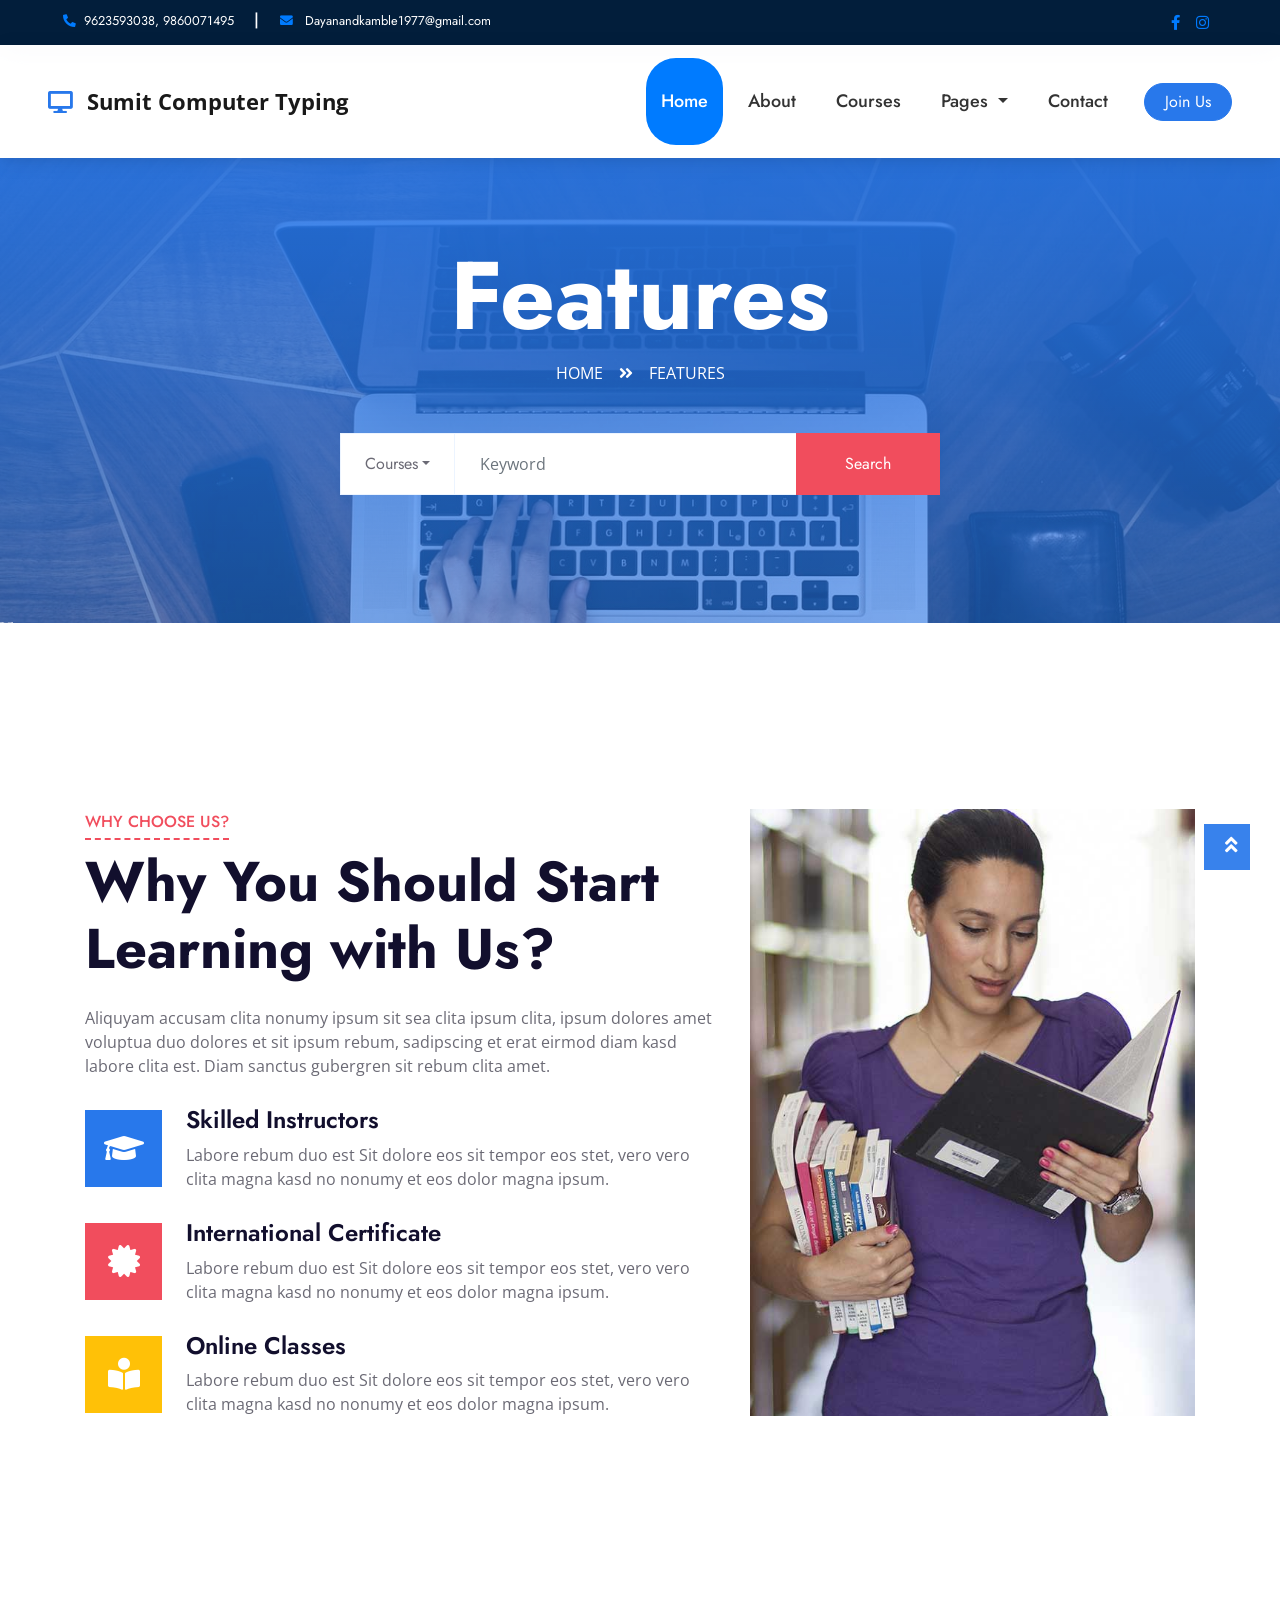
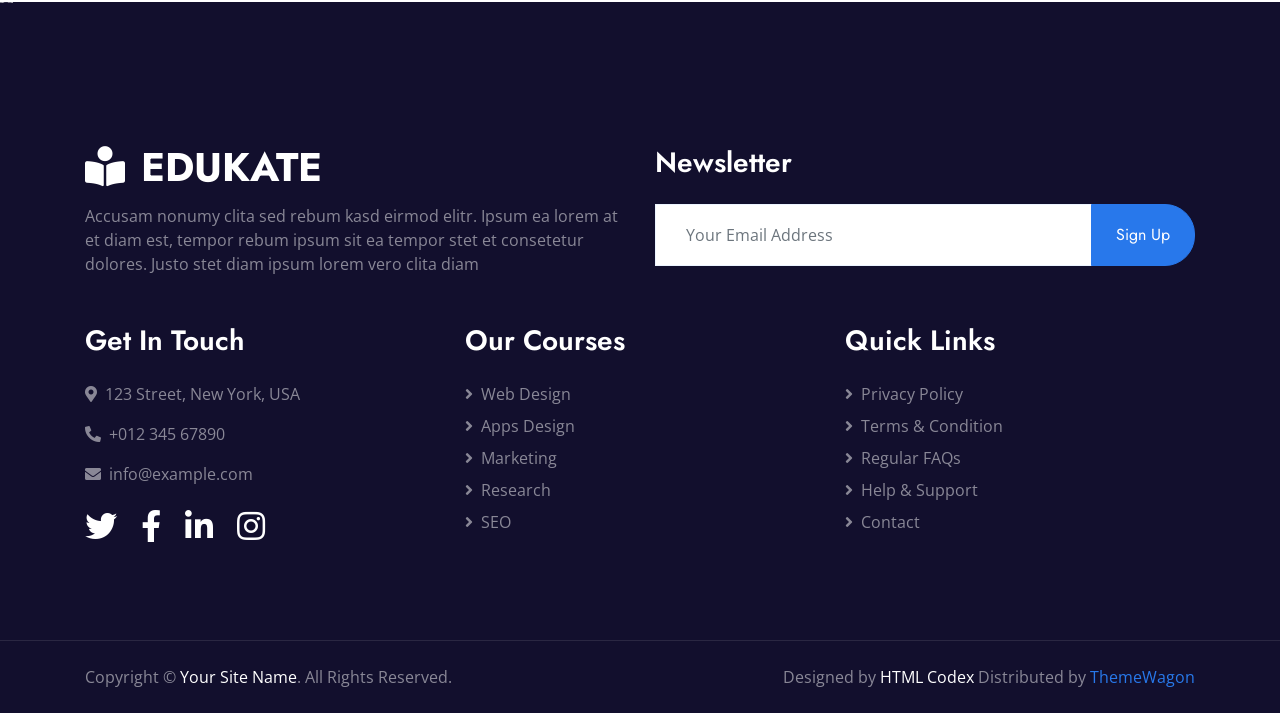
<file: feature.html>
<!DOCTYPE html>
<html lang="en">

<head>
    <meta charset="utf-8">
    <title>Edukate - Online Education Website Template</title>
    <meta content="width=device-width, initial-scale=1.0" name="viewport">
    <meta content="Sumit Computer Typing Kandhar Nanded" name="keywords">
    <meta content="GCC-TBC Typing Courses" name="description">
    <!-- Favicon -->
    <link href="img/favi.png" rel="icon">

    <!-- Google Web Fonts -->
    <link rel="preconnect" href="https://fonts.gstatic.com">
    <link href="https://fonts.googleapis.com/css2?family=Jost:wght@500;600;700&family=Open+Sans:wght@400;600&display=swap" rel="stylesheet"> 

    <!-- Font Awesome -->
    <link href="https://cdnjs.cloudflare.com/ajax/libs/font-awesome/5.10.0/css/all.min.css" rel="stylesheet">

    <!-- Libraries Stylesheet -->
    <link href="lib/owlcarousel/assets/owl.carousel.min.css" rel="stylesheet">

    <!-- Customized Bootstrap Stylesheet -->
    <link href="css/style.css" rel="stylesheet">
</head>

<body>
     <!-- Topbar Start -->
<style>
/* Topbar */
.topbar {
    background: #021e3b;
    font-size: 15px;
}

.topbar i {
    color: #007bff;
}

/* Social Icons */
.topbar a {
    transition: 0.3s;
}

.topbar a:hover {
    color: #007bff !important;
}

/* Navbar Styling */
.navbar {
    box-shadow: 0 2px 10px rgba(0,0,0,0.05);
}

.navbar-brand {
    font-weight: bold;
    font-size: 22px;
}

.navbar-nav .nav-link {
    margin: 0 10px;
    font-weight: 500;
    transition: 0.3s;
}

.navbar-nav .nav-link:hover,
.navbar-nav .nav-link.active {
    color: #007bff !important;
}

/* Button */
.btn-primary {
    border-radius: 25px;
    padding: 6px 20px;
}

/* Mobile Fix */
@media (max-width: 991px) {
    .navbar-nav {
        text-align: center;
        margin-top: 10px;
    }

    .navbar-nav .nav-link {
        margin: 10px 0;
    }
}
</style>

<div class="container-fluid topbar">
    <div class="row py-2 px-lg-5 align-items-center">

        <!-- Left -->
        <div class="col-lg-6 text-center text-lg-left mb-2 mb-lg-0">
            <div class="d-inline-flex align-items-center">
                <h5 style="color:white; font-size:16px;">
            <small>
                <i class="fa fa-phone-alt mr-2"></i>9623593038, 9860071495
            </small>
            <span class="mx-3">|</span>
                <small>
                    <i class="fa fa-envelope mr-2"></i>
                    Dayanandkamble1977@gmail.com
                </small>
                </h5>
            </div>
        </div>

        <!-- Right -->
        <div class="col-lg-6 text-center text-lg-right">
            <div class="d-inline-flex align-items-center">
                <a class="px-2 text-dark" href="#">
                    <i class="fab fa-facebook-f"></i>
                </a>
                <a class="px-2 text-dark" href="#">
                    <i class="fab fa-instagram"></i>
                </a>
            </div>
        </div>

    </div>
</div>
<!-- Topbar End -->
<!-- Navbar Start -->
<style>
/* Glossy Navbar */
.glass-navbar {
    background: rgba(255, 255, 255, 0.7);
    backdrop-filter: blur(12px);
    -webkit-backdrop-filter: blur(12px);
    box-shadow: 0 4px 20px rgba(0,0,0,0.08);
}

/* Brand */
.navbar-brand {
    font-weight: bold;
    font-size: 22px;
}

/* Nav Buttons (Rounded Pills) */
.navbar-nav .nav-link {
    padding: 8px 18px;
    margin: 5px;
    border-radius: 30px;
    color: #333 !important;
    font-weight: 500;
    transition: 0.3s;
}

/* Hover Effect */
.navbar-nav .nav-link:hover {
    background: #007bff;
    color: #fff !important;
}

/* Active Button */
.navbar-nav .nav-link.active {
    background: #007bff;
    color: #fff !important;
}

/* Dropdown Fix */
.dropdown-menu {
    border-radius: 10px;
    border: none;
    box-shadow: 0 5px 15px rgba(0,0,0,0.1);
}

/* Right Align */
.navbar-collapse {
    justify-content: flex-end;
}

/* Join Button */
.btn-primary {
    border-radius: 30px;
    padding: 6px 20px;
}

/* Mobile Fix */
@media (max-width: 991px) {
    .navbar-nav {
        align-items: center;
    }
}
</style>

<div class="container-fluid p-0 sticky-top glass-navbar">
    <nav class="navbar navbar-expand-lg navbar-light px-lg-5">

        <!-- Logo -->
        <a href="index.html" class="navbar-brand">
            <i class="fa fa-desktop text-primary mr-2"></i>
            Sumit Computer Typing
        </a>

        <!-- Toggle -->
        <button type="button" class="navbar-toggler" data-toggle="collapse" data-target="#navbarCollapse">
            <span class="navbar-toggler-icon"></span>
        </button>

        <!-- Menu -->
        <div class="collapse navbar-collapse" id="navbarCollapse">

            <div class="navbar-nav ml-auto align-items-center">

                <a href="index.html" class="nav-item nav-link active">Home</a>
                <a href="about.html" class="nav-item nav-link">About</a>
                <a href="course.html" class="nav-item nav-link">Courses</a>

                <div class="nav-item dropdown">
                    <a href="#" class="nav-link dropdown-toggle" data-toggle="dropdown">
                        Pages
                    </a>
                    <div class="dropdown-menu">
                        <a href="detail.html" class="dropdown-item">Course Detail</a>
                        <a href="feature.html" class="dropdown-item">Our Features</a>
                        <a href="team.html" class="dropdown-item">Instructors</a>
                        <a href="testimonial.html" class="dropdown-item">Testimonial</a>
                    </div>
                </div>

                <a href="contact.html" class="nav-item nav-link">Contact</a>

                <!-- Join Button -->
                <a href="#" class="btn btn-primary ml-3">
                    Join Us
                </a>

            </div>

        </div>
    </nav>
</div>
<!-- Navbar End -->



    <!-- Header Start -->
    <div class="jumbotron jumbotron-fluid page-header position-relative overlay-bottom" style="margin-bottom: 90px;">
        <div class="container text-center py-5">
            <h1 class="text-white display-1">Features</h1>
            <div class="d-inline-flex text-white mb-5">
                <p class="m-0 text-uppercase"><a class="text-white" href="">Home</a></p>
                <i class="fa fa-angle-double-right pt-1 px-3"></i>
                <p class="m-0 text-uppercase">Features</p>
            </div>
            <div class="mx-auto mb-5" style="width: 100%; max-width: 600px;">
                <div class="input-group">
                    <div class="input-group-prepend">
                        <button class="btn btn-outline-light bg-white text-body px-4 dropdown-toggle" type="button" data-toggle="dropdown"
                            aria-haspopup="true" aria-expanded="false">Courses</button>
                        <div class="dropdown-menu">
                            <a class="dropdown-item" href="#">Courses 1</a>
                            <a class="dropdown-item" href="#">Courses 2</a>
                            <a class="dropdown-item" href="#">Courses 3</a>
                        </div>
                    </div>
                    <input type="text" class="form-control border-light" style="padding: 30px 25px;" placeholder="Keyword">
                    <div class="input-group-append">
                        <button class="btn btn-secondary px-4 px-lg-5">Search</button>
                    </div>
                </div>
            </div>
        </div>
    </div>
    <!-- Header End -->


    <!-- Feature Start -->
    <div class="container-fluid py-5">
        <div class="container py-5">
            <div class="row">
                <div class="col-lg-7 mb-5 mb-lg-0">
                    <div class="section-title position-relative mb-4">
                        <h6 class="d-inline-block position-relative text-secondary text-uppercase pb-2">Why Choose Us?</h6>
                        <h1 class="display-4">Why You Should Start Learning with Us?</h1>
                    </div>
                    <p class="mb-4 pb-2">Aliquyam accusam clita nonumy ipsum sit sea clita ipsum clita, ipsum dolores amet voluptua duo dolores et sit ipsum rebum, sadipscing et erat eirmod diam kasd labore clita est. Diam sanctus gubergren sit rebum clita amet.</p>
                    <div class="d-flex mb-3">
                        <div class="btn-icon bg-primary mr-4">
                            <i class="fa fa-2x fa-graduation-cap text-white"></i>
                        </div>
                        <div class="mt-n1">
                            <h4>Skilled Instructors</h4>
                            <p>Labore rebum duo est Sit dolore eos sit tempor eos stet, vero vero clita magna kasd no nonumy et eos dolor magna ipsum.</p>
                        </div>
                    </div>
                    <div class="d-flex mb-3">
                        <div class="btn-icon bg-secondary mr-4">
                            <i class="fa fa-2x fa-certificate text-white"></i>
                        </div>
                        <div class="mt-n1">
                            <h4>International Certificate</h4>
                            <p>Labore rebum duo est Sit dolore eos sit tempor eos stet, vero vero clita magna kasd no nonumy et eos dolor magna ipsum.</p>
                        </div>
                    </div>
                    <div class="d-flex">
                        <div class="btn-icon bg-warning mr-4">
                            <i class="fa fa-2x fa-book-reader text-white"></i>
                        </div>
                        <div class="mt-n1">
                            <h4>Online Classes</h4>
                            <p class="m-0">Labore rebum duo est Sit dolore eos sit tempor eos stet, vero vero clita magna kasd no nonumy et eos dolor magna ipsum.</p>
                        </div>
                    </div>
                </div>
                <div class="col-lg-5" style="min-height: 500px;">
                    <div class="position-relative h-100">
                        <img class="position-absolute w-100 h-100" src="img/feature.jpg" style="object-fit: cover;">
                    </div>
                </div>
            </div>
        </div>
    </div>
    <!-- Feature Start -->


    <!-- Footer Start -->
    <div class="container-fluid position-relative overlay-top bg-dark text-white-50 py-5" style="margin-top: 90px;">
        <div class="container mt-5 pt-5">
            <div class="row">
                <div class="col-md-6 mb-5">
                    <a href="index.html" class="navbar-brand">
                        <h1 class="mt-n2 text-uppercase text-white"><i class="fa fa-book-reader mr-3"></i>Edukate</h1>
                    </a>
                    <p class="m-0">Accusam nonumy clita sed rebum kasd eirmod elitr. Ipsum ea lorem at et diam est, tempor rebum ipsum sit ea tempor stet et consetetur dolores. Justo stet diam ipsum lorem vero clita diam</p>
                </div>
                <div class="col-md-6 mb-5">
                    <h3 class="text-white mb-4">Newsletter</h3>
                    <div class="w-100">
                        <div class="input-group">
                            <input type="text" class="form-control border-light" style="padding: 30px;" placeholder="Your Email Address">
                            <div class="input-group-append">
                                <button class="btn btn-primary px-4">Sign Up</button>
                            </div>
                        </div>
                    </div>
                </div>
            </div>
            <div class="row">
                <div class="col-md-4 mb-5">
                    <h3 class="text-white mb-4">Get In Touch</h3>
                    <p><i class="fa fa-map-marker-alt mr-2"></i>123 Street, New York, USA</p>
                    <p><i class="fa fa-phone-alt mr-2"></i>+012 345 67890</p>
                    <p><i class="fa fa-envelope mr-2"></i>info@example.com</p>
                    <div class="d-flex justify-content-start mt-4">
                        <a class="text-white mr-4" href="#"><i class="fab fa-2x fa-twitter"></i></a>
                        <a class="text-white mr-4" href="#"><i class="fab fa-2x fa-facebook-f"></i></a>
                        <a class="text-white mr-4" href="#"><i class="fab fa-2x fa-linkedin-in"></i></a>
                        <a class="text-white" href="#"><i class="fab fa-2x fa-instagram"></i></a>
                    </div>
                </div>
                <div class="col-md-4 mb-5">
                    <h3 class="text-white mb-4">Our Courses</h3>
                    <div class="d-flex flex-column justify-content-start">
                        <a class="text-white-50 mb-2" href="#"><i class="fa fa-angle-right mr-2"></i>Web Design</a>
                        <a class="text-white-50 mb-2" href="#"><i class="fa fa-angle-right mr-2"></i>Apps Design</a>
                        <a class="text-white-50 mb-2" href="#"><i class="fa fa-angle-right mr-2"></i>Marketing</a>
                        <a class="text-white-50 mb-2" href="#"><i class="fa fa-angle-right mr-2"></i>Research</a>
                        <a class="text-white-50" href="#"><i class="fa fa-angle-right mr-2"></i>SEO</a>
                    </div>
                </div>
                <div class="col-md-4 mb-5">
                    <h3 class="text-white mb-4">Quick Links</h3>
                    <div class="d-flex flex-column justify-content-start">
                        <a class="text-white-50 mb-2" href="#"><i class="fa fa-angle-right mr-2"></i>Privacy Policy</a>
                        <a class="text-white-50 mb-2" href="#"><i class="fa fa-angle-right mr-2"></i>Terms & Condition</a>
                        <a class="text-white-50 mb-2" href="#"><i class="fa fa-angle-right mr-2"></i>Regular FAQs</a>
                        <a class="text-white-50 mb-2" href="#"><i class="fa fa-angle-right mr-2"></i>Help & Support</a>
                        <a class="text-white-50" href="#"><i class="fa fa-angle-right mr-2"></i>Contact</a>
                    </div>
                </div>
            </div>
        </div>
    </div>
    <div class="container-fluid bg-dark text-white-50 border-top py-4" style="border-color: rgba(256, 256, 256, .1) !important;">
        <div class="container">
            <div class="row">
                <div class="col-md-6 text-center text-md-left mb-3 mb-md-0">
                    <p class="m-0">Copyright &copy; <a class="text-white" href="#">Your Site Name</a>. All Rights Reserved.
                    </p>
                </div>
                <div class="col-md-6 text-center text-md-right">
                    <p class="m-0">Designed by <a class="text-white" href="https://htmlcodex.com">HTML Codex</a> Distributed by <a href="https://themewagon.com" target="_blank">ThemeWagon</a></a>
                    </p>
                </div>
            </div>
        </div>
    </div>
    <!-- Footer End -->


    <!-- Back to Top -->
    <a href="#" class="btn btn-lg btn-primary rounded-0 btn-lg-square back-to-top"><i class="fa fa-angle-double-up"></i></a>


    <!-- JavaScript Libraries -->
    <script src="https://code.jquery.com/jquery-3.4.1.min.js"></script>
    <script src="https://stackpath.bootstrapcdn.com/bootstrap/4.4.1/js/bootstrap.bundle.min.js"></script>
    <script src="lib/easing/easing.min.js"></script>
    <script src="lib/waypoints/waypoints.min.js"></script>
    <script src="lib/counterup/counterup.min.js"></script>
    <script src="lib/owlcarousel/owl.carousel.min.js"></script>

    <!-- Template Javascript -->
    <script src="js/main.js"></script>
</body>

</html>
</file>
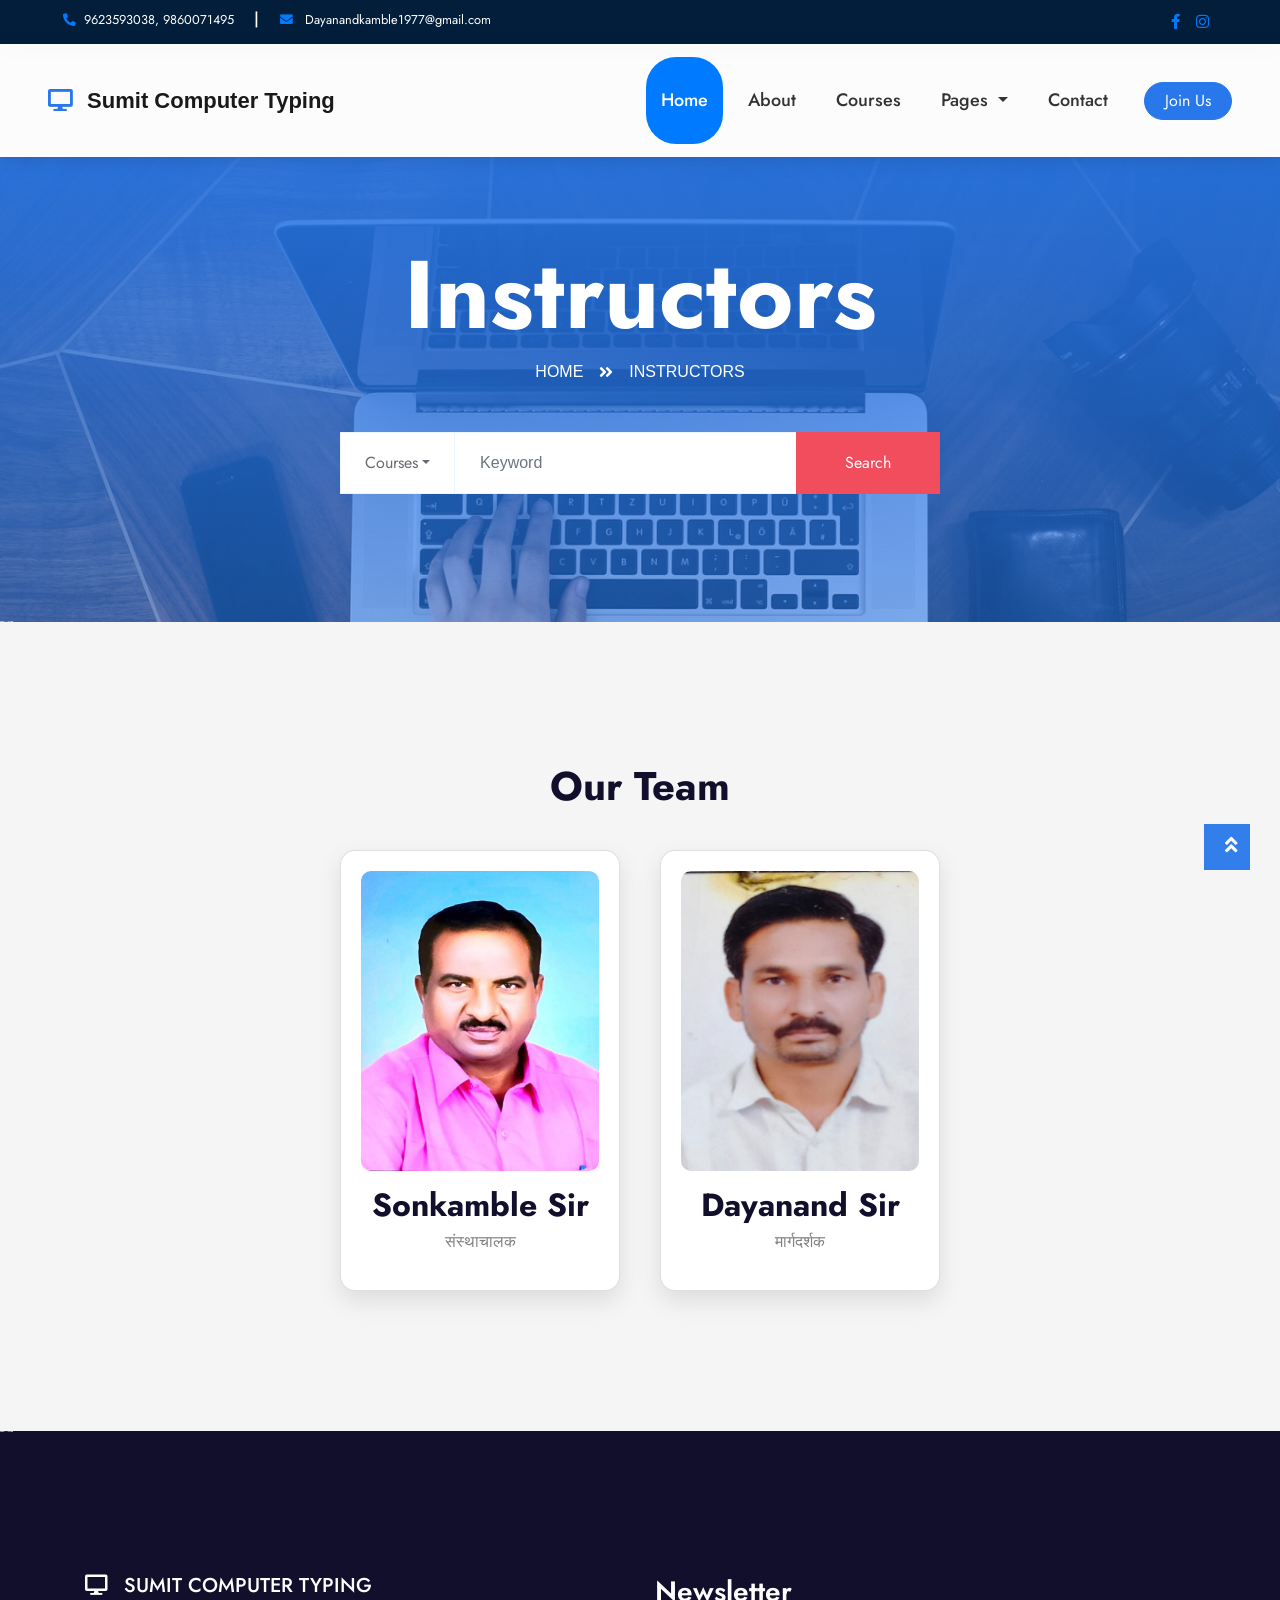
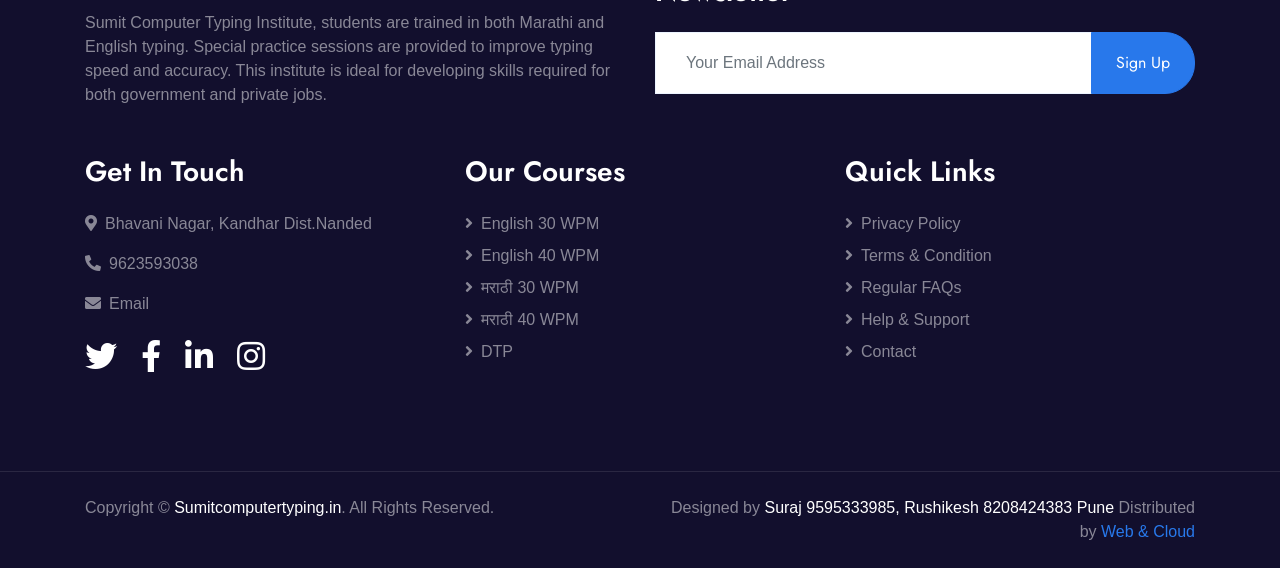
<file: team.html>
<!DOCTYPE html>
<html lang="en">

<head>
    <meta charset="utf-8">
    <title>Sumit computer Typing</title>
    <meta content="width=device-width, initial-scale=1.0" name="viewport">
    <meta content="Sumit Computer Typing Kandhar Nanded" name="keywords">
    <meta content="GCC-TBC Typing Courses" name="description">

    <!-- Favicon -->
    <link href="img/favi.png" rel="icon">

    <!-- Google Web Fonts -->
    <link rel="preconnect" href="https://fonts.gstatic.com">
    <link href="https://fonts.googleapis.com/css2?family=Jost:wght@500;600;700&family=Open+Sans:wght@400;600&display=swap" rel="stylesheet"> 

    <!-- Font Awesome -->
    <link href="https://cdnjs.cloudflare.com/ajax/libs/font-awesome/5.10.0/css/all.min.css" rel="stylesheet">

    <!-- Libraries Stylesheet -->
    <link href="lib/owlcarousel/assets/owl.carousel.min.css" rel="stylesheet">

    <!-- Customized Bootstrap Stylesheet -->
    <link href="css/style.css" rel="stylesheet">
</head>

<body>
    <!-- Topbar Start -->
<style>
/* Topbar */
.topbar {
    background: #021e3b;
    font-size: 15px;
}

.topbar i {
    color: #007bff;
}

/* Social Icons */
.topbar a {
    transition: 0.3s;
}

.topbar a:hover {
    color: #007bff !important;
}

/* Navbar Styling */
.navbar {
    box-shadow: 0 2px 10px rgba(0,0,0,0.05);
}

.navbar-brand {
    font-weight: bold;
    font-size: 22px;
}

.navbar-nav .nav-link {
    margin: 0 10px;
    font-weight: 500;
    transition: 0.3s;
}

.navbar-nav .nav-link:hover,
.navbar-nav .nav-link.active {
    color: #007bff !important;
}

/* Button */
.btn-primary {
    border-radius: 25px;
    padding: 6px 20px;
}

/* Mobile Fix */
@media (max-width: 991px) {
    .navbar-nav {
        text-align: center;
        margin-top: 10px;
    }

    .navbar-nav .nav-link {
        margin: 10px 0;
    }
}
</style>

<div class="container-fluid topbar">
    <div class="row py-2 px-lg-5 align-items-center">

        <!-- Left -->
        <div class="col-lg-6 text-center text-lg-left mb-2 mb-lg-0">
            <div class="d-inline-flex align-items-center">
                <h5 style="color:white; font-size:16px;">
            <small>
                <i class="fa fa-phone-alt mr-2"></i>9623593038, 9860071495
            </small>
            <span class="mx-3">|</span>
                <small>
                    <i class="fa fa-envelope mr-2"></i>
                    Dayanandkamble1977@gmail.com
                </small>
                </h5>
            </div>
        </div>

        <!-- Right -->
        <div class="col-lg-6 text-center text-lg-right">
            <div class="d-inline-flex align-items-center">
                <a class="px-2 text-dark" href="#">
                    <i class="fab fa-facebook-f"></i>
                </a>
                <a class="px-2 text-dark" href="#">
                    <i class="fab fa-instagram"></i>
                </a>
            </div>
        </div>

    </div>
</div>
<!-- Topbar End -->
<!-- Navbar Start -->
<style>
/* Glossy Navbar */
.glass-navbar {
    background: rgba(255, 255, 255, 0.7);
    backdrop-filter: blur(12px);
    -webkit-backdrop-filter: blur(12px);
    box-shadow: 0 4px 20px rgba(0,0,0,0.08);
}

/* Brand */
.navbar-brand {
    font-weight: bold;
    font-size: 22px;
}

/* Nav Buttons (Rounded Pills) */
.navbar-nav .nav-link {
    padding: 8px 18px;
    margin: 5px;
    border-radius: 30px;
    color: #333 !important;
    font-weight: 500;
    transition: 0.3s;
}

/* Hover Effect */
.navbar-nav .nav-link:hover {
    background: #007bff;
    color: #fff !important;
}

/* Active Button */
.navbar-nav .nav-link.active {
    background: #007bff;
    color: #fff !important;
}

/* Dropdown Fix */
.dropdown-menu {
    border-radius: 10px;
    border: none;
    box-shadow: 0 5px 15px rgba(0,0,0,0.1);
}

/* Right Align */
.navbar-collapse {
    justify-content: flex-end;
}

/* Join Button */
.btn-primary {
    border-radius: 30px;
    padding: 6px 20px;
}

/* Mobile Fix */
@media (max-width: 991px) {
    .navbar-nav {
        align-items: center;
    }
}
</style>

<div class="container-fluid p-0 sticky-top glass-navbar">
    <nav class="navbar navbar-expand-lg navbar-light px-lg-5">

        <!-- Logo -->
        <a href="index.html" class="navbar-brand">
            <i class="fa fa-desktop text-primary mr-2"></i>
            Sumit Computer Typing
        </a>

        <!-- Toggle -->
        <button type="button" class="navbar-toggler" data-toggle="collapse" data-target="#navbarCollapse">
            <span class="navbar-toggler-icon"></span>
        </button>

        <!-- Menu -->
        <div class="collapse navbar-collapse" id="navbarCollapse">

            <div class="navbar-nav ml-auto align-items-center">

                <a href="index.html" class="nav-item nav-link active">Home</a>
                <a href="about.html" class="nav-item nav-link">About</a>
                <a href="course.html" class="nav-item nav-link">Courses</a>

                <div class="nav-item dropdown">
                    <a href="#" class="nav-link dropdown-toggle" data-toggle="dropdown">
                        Pages
                    </a>
                    <div class="dropdown-menu">
                        <a href="detail.html" class="dropdown-item">Course Detail</a>
                        <a href="feature.html" class="dropdown-item">Our Features</a>
                        <a href="team.html" class="dropdown-item">Instructors</a>
                        <a href="testimonial.html" class="dropdown-item">Testimonial</a>
                    </div>
                </div>

                <a href="contact.html" class="nav-item nav-link">Contact</a>

                <!-- Join Button -->
                <a href="#" class="btn btn-primary ml-3">
                    Join Us
                </a>

            </div>

        </div>
    </nav>
</div>
<!-- Navbar End -->



    <!-- Header Start -->
    <div class="jumbotron jumbotron-fluid page-header position-relative overlay-bottom" style="margin-bottom: 90px;">
        <div class="container text-center py-5">
            <h1 class="text-white display-1">Instructors</h1>
            <div class="d-inline-flex text-white mb-5">
                <p class="m-0 text-uppercase"><a class="text-white" href="">Home</a></p>
                <i class="fa fa-angle-double-right pt-1 px-3"></i>
                <p class="m-0 text-uppercase">Instructors</p>
            </div>
            <div class="mx-auto mb-5" style="width: 100%; max-width: 600px;">
                <div class="input-group">
                    <div class="input-group-prepend">
                        <button class="btn btn-outline-light bg-white text-body px-4 dropdown-toggle" type="button" data-toggle="dropdown"
                            aria-haspopup="true" aria-expanded="false">Courses</button>
                        <div class="dropdown-menu">
                            <a class="dropdown-item" href="#">Courses 1</a>
                            <a class="dropdown-item" href="#">Courses 2</a>
                            <a class="dropdown-item" href="#">Courses 3</a>
                        </div>
                    </div>
                    <input type="text" class="form-control border-light" style="padding: 30px 25px;" placeholder="Keyword">
                    <div class="input-group-append">
                        <button class="btn btn-secondary px-4 px-lg-5">Search</button>
                    </div>
                </div>
            </div>
        </div>
    </div>
    <!-- Header End -->


    <!-- Team Start -->
    <style>
    body {
        margin: 0;
        font-family: Arial, sans-serif;
        background: #f5f5f5;
    }

    .team-section {
        padding: 50px 20px;
        text-align: center;
    }

    .team-section h1 {
        margin-bottom: 40px;
    }

    .team-container {
        display: flex;
        justify-content: center;
        gap: 40px;
        flex-wrap: wrap;
    }

    .card {
        background: #fff;
        border-radius: 15px;
        width: 280px;
        padding: 20px;
        box-shadow: 0 10px 25px rgba(0,0,0,0.1);
        transition: 0.3s;
    }

    .card:hover {
        transform: translateY(-10px);
        box-shadow: 0 15px 35px rgba(0,0,0,0.2);
    }

    .card img {
        width: 100%;
        height: 300px;
        object-fit: cover;
        border-radius: 10px;
    }

    .card h2 {
        margin: 15px 0 5px;
    }

    .card p {
        color: gray;
        font-size: 16px;
    }

    /* Mobile Responsive */
    @media (max-width: 768px) {
        .team-container {
            flex-direction: column;
            align-items: center;
        }

        .card {
            width: 90%;
        }
    }
</style>

<section class="team-section">
    <h1>Our Team</h1>

    <div class="team-container">

        <!-- Founder -->
        <div class="card">
            <img src="img/Sonkamble.jpeg" alt="Founder Image">
            <h2>Sonkamble Sir</h2>
            <p>संस्‍थाचालक</p>
        </div>

        <!-- Manager -->
        <div class="card">
            <img src="img/Daya.jpeg" alt="Manager Image">
            <h2>Dayanand Sir</h2>
            <p>मार्गदर्शक</p>
        </div>

    </div>
</section>
    <!-- Team End -->


    <!-- Footer Start -->
    <div class="container-fluid position-relative overlay-top bg-dark text-white-50 py-5" style="margin-top: 90px;">
        <div class="container mt-5 pt-5">
            <div class="row">
                <div class="col-md-6 mb-5">
                    <a href="index.html" class="navbar-brand">
                        <h5 class="mt-n2 text-uppercase text-white"><i class="fa fa-desktop mr-3"></i>Sumit Computer Typing</h5>
                    </a>
                    <p class="m-0">Sumit Computer Typing Institute, students are trained in both Marathi and English typing. 
Special practice sessions are provided to improve typing speed and accuracy. 
This institute is ideal for developing skills required for both government and private jobs.</p>
                </div>
                <div class="col-md-6 mb-5">
                    <h3 class="text-white mb-4">Newsletter</h3>
                    <div class="w-100">
                        <div class="input-group">
                            <input type="text" class="form-control border-light" style="padding: 30px;" placeholder="Your Email Address">
                            <div class="input-group-append">
                                <button class="btn btn-primary px-4">Sign Up</button>
                            </div>
                        </div>
                    </div>
                </div>
            </div>
            <div class="row">
                <div class="col-md-4 mb-5">
                    <h3 class="text-white mb-4">Get In Touch</h3>
                    <p><i class="fa fa-map-marker-alt mr-2"></i>Bhavani Nagar, Kandhar Dist.Nanded</p>
                    <p><i class="fa fa-phone-alt mr-2"></i>9623593038</p>
                    <p><i class="fa fa-envelope mr-2"></i>Email</p>
                    <div class="d-flex justify-content-start mt-4">
                        <a class="text-white mr-4" href="#"><i class="fab fa-2x fa-twitter"></i></a>
                        <a class="text-white mr-4" href="#"><i class="fab fa-2x fa-facebook-f"></i></a>
                        <a class="text-white mr-4" href="#"><i class="fab fa-2x fa-linkedin-in"></i></a>
                        <a class="text-white" href="#"><i class="fab fa-2x fa-instagram"></i></a>
                    </div>
                </div>
                <div class="col-md-4 mb-5">
                    <h3 class="text-white mb-4">Our Courses</h3>
                    <div class="d-flex flex-column justify-content-start">
                        <a class="text-white-50 mb-2" href="#"><i class="fa fa-angle-right mr-2"></i>English 30 WPM</a>
                        <a class="text-white-50 mb-2" href="#"><i class="fa fa-angle-right mr-2"></i>English 40 WPM</a>
                        <a class="text-white-50 mb-2" href="#"><i class="fa fa-angle-right mr-2"></i>मराठी 30 WPM</a>
                        <a class="text-white-50 mb-2" href="#"><i class="fa fa-angle-right mr-2"></i>मराठी 40 WPM</a>
                        <a class="text-white-50" href="#"><i class="fa fa-angle-right mr-2"></i>DTP</a>
                    </div>
                </div>
                <div class="col-md-4 mb-5">
                    <h3 class="text-white mb-4">Quick Links</h3>
                    <div class="d-flex flex-column justify-content-start">
                        <a class="text-white-50 mb-2" href="#"><i class="fa fa-angle-right mr-2"></i>Privacy Policy</a>
                        <a class="text-white-50 mb-2" href="#"><i class="fa fa-angle-right mr-2"></i>Terms & Condition</a>
                        <a class="text-white-50 mb-2" href="#"><i class="fa fa-angle-right mr-2"></i>Regular FAQs</a>
                        <a class="text-white-50 mb-2" href="#"><i class="fa fa-angle-right mr-2"></i>Help & Support</a>
                        <a class="text-white-50" href="#"><i class="fa fa-angle-right mr-2"></i>Contact</a>
                    </div>
                </div>
            </div>
        </div>
    </div>
    <div class="container-fluid bg-dark text-white-50 border-top py-4" style="border-color: rgba(256, 256, 256, .1) !important;">
        <div class="container">
            <div class="row">
                <div class="col-md-6 text-center text-md-left mb-3 mb-md-0">
                    <p class="m-0">Copyright &copy; <a class="text-white" href="#">Sumitcomputertyping.in</a>. All Rights Reserved.
                    </p>
                </div>
                <div class="col-md-6 text-center text-md-right">
                    <p class="m-0">Designed by <a class="text-white" href="">Suraj 9595333985, Rushikesh 8208424383 Pune</a> Distributed by <a href="" target="_blank">Web & Cloud</a></p>
                </div>
            </div>
        </div>
    </div>
    <!-- Footer End -->


    <!-- Back to Top -->
    <a href="#" class="btn btn-lg btn-primary rounded-0 btn-lg-square back-to-top"><i class="fa fa-angle-double-up"></i></a>


    <!-- JavaScript Libraries -->
    <script src="https://code.jquery.com/jquery-3.4.1.min.js"></script>
    <script src="https://stackpath.bootstrapcdn.com/bootstrap/4.4.1/js/bootstrap.bundle.min.js"></script>
    <script src="lib/easing/easing.min.js"></script>
    <script src="lib/waypoints/waypoints.min.js"></script>
    <script src="lib/counterup/counterup.min.js"></script>
    <script src="lib/owlcarousel/owl.carousel.min.js"></script>

    <!-- Template Javascript -->
    <script src="js/main.js"></script>
</body>

</html>
</file>
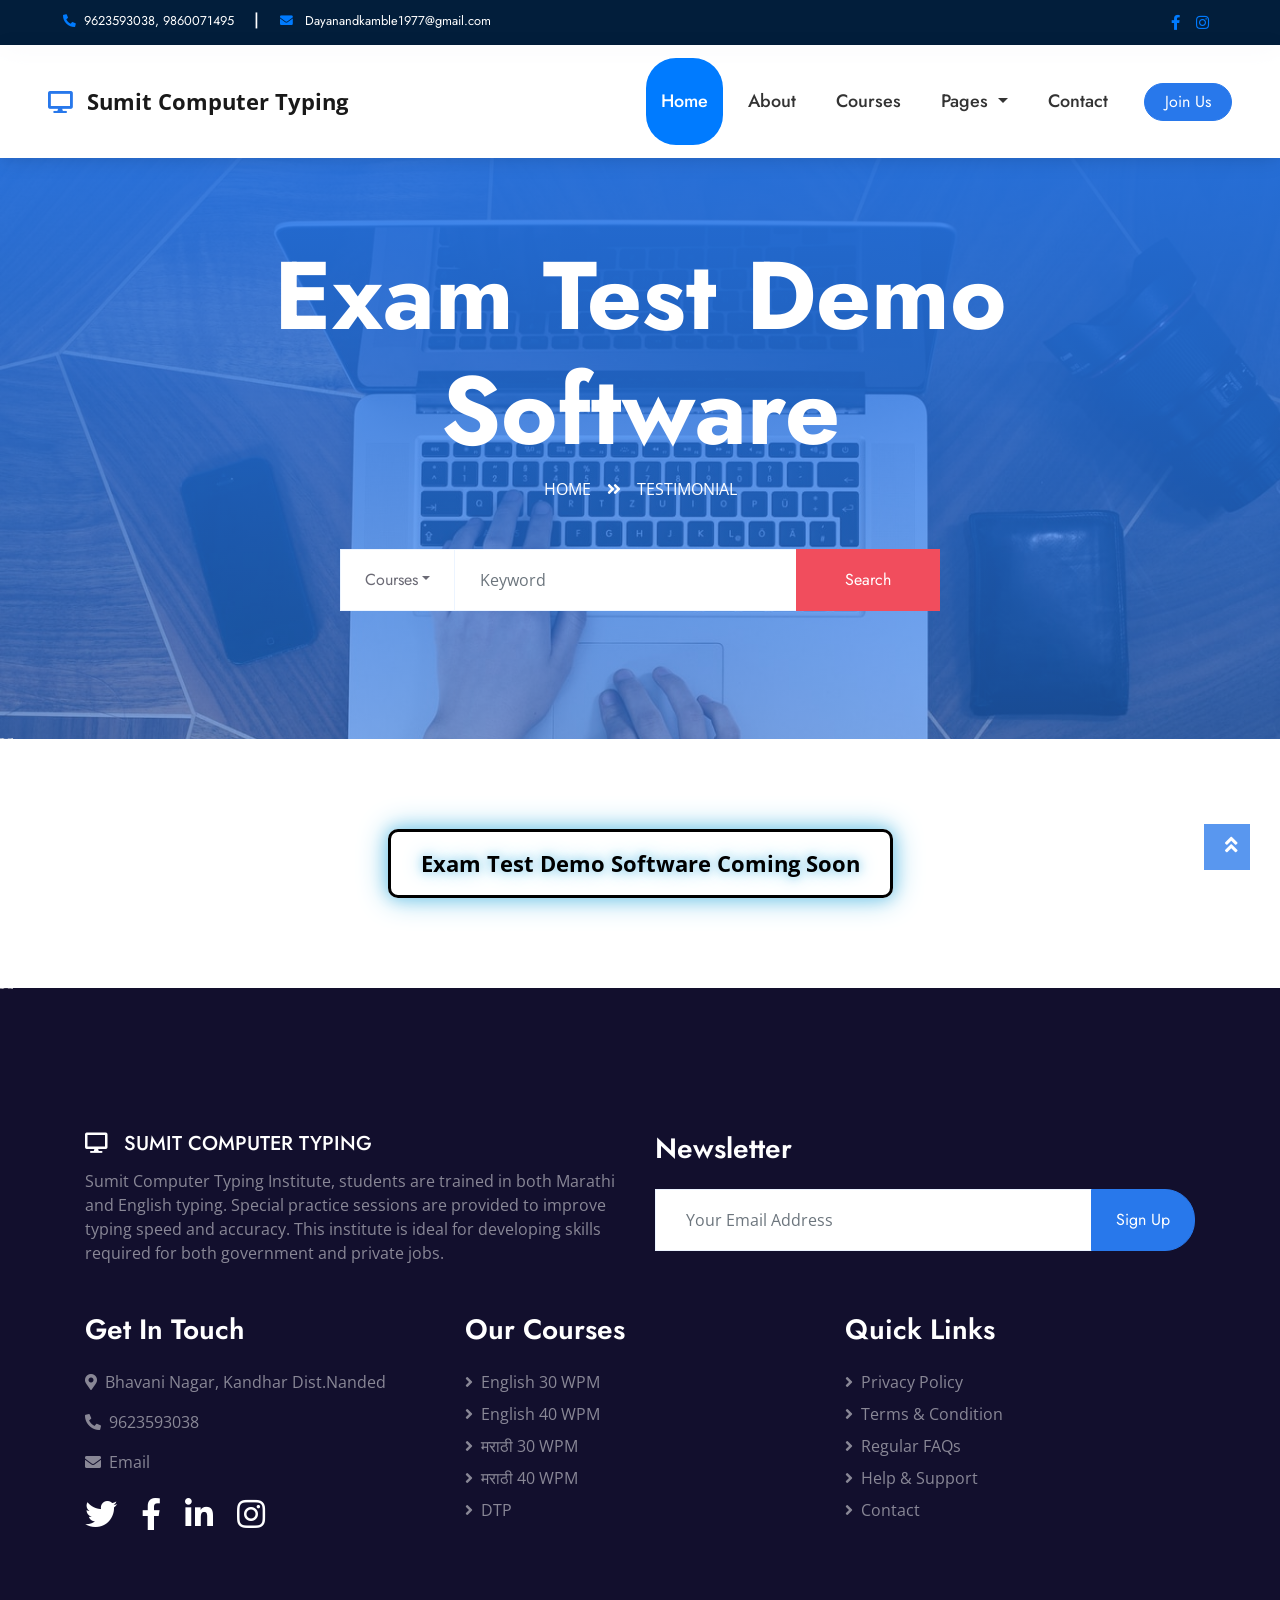
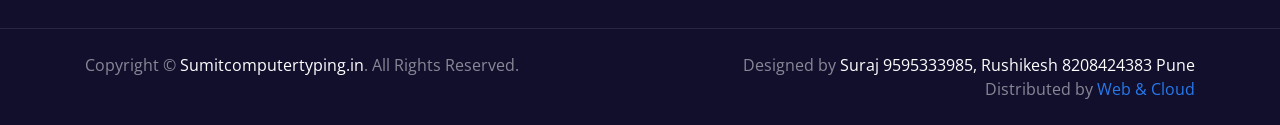
<file: testimonial.html>
<!DOCTYPE html>
<html lang="en">

<head>
    <meta charset="utf-8">
    <title>Exam Test Demo</title>
    <meta content="width=device-width, initial-scale=1.0" name="viewport">
    <meta content="Sumit Computer Typing Kandhar Nanded" name="keywords">
    <meta content="GCC-TBC Typing Courses" name="description">

    <!-- Favicon -->
    <link href="img/favi.png" rel="icon">

    <!-- Google Web Fonts -->
    <link rel="preconnect" href="https://fonts.gstatic.com">
    <link href="https://fonts.googleapis.com/css2?family=Jost:wght@500;600;700&family=Open+Sans:wght@400;600&display=swap" rel="stylesheet"> 

    <!-- Font Awesome -->
    <link href="https://cdnjs.cloudflare.com/ajax/libs/font-awesome/5.10.0/css/all.min.css" rel="stylesheet">

    <!-- Libraries Stylesheet -->
    <link href="lib/owlcarousel/assets/owl.carousel.min.css" rel="stylesheet">

    <!-- Customized Bootstrap Stylesheet -->
    <link href="css/style.css" rel="stylesheet">
</head>

<body>
    <!-- Topbar Start -->
<style>
/* Topbar */
.topbar {
    background: #021e3b;
    font-size: 15px;
}

.topbar i {
    color: #007bff;
}

/* Social Icons */
.topbar a {
    transition: 0.3s;
}

.topbar a:hover {
    color: #007bff !important;
}

/* Navbar Styling */
.navbar {
    box-shadow: 0 2px 10px rgba(0,0,0,0.05);
}

.navbar-brand {
    font-weight: bold;
    font-size: 22px;
}

.navbar-nav .nav-link {
    margin: 0 10px;
    font-weight: 500;
    transition: 0.3s;
}

.navbar-nav .nav-link:hover,
.navbar-nav .nav-link.active {
    color: #007bff !important;
}

/* Button */
.btn-primary {
    border-radius: 25px;
    padding: 6px 20px;
}

/* Mobile Fix */
@media (max-width: 991px) {
    .navbar-nav {
        text-align: center;
        margin-top: 10px;
    }

    .navbar-nav .nav-link {
        margin: 10px 0;
    }
}
</style>

<div class="container-fluid topbar">
    <div class="row py-2 px-lg-5 align-items-center">

        <!-- Left -->
        <div class="col-lg-6 text-center text-lg-left mb-2 mb-lg-0">
            <div class="d-inline-flex align-items-center">
                <h5 style="color:white; font-size:16px;">
            <small>
                <i class="fa fa-phone-alt mr-2"></i>9623593038, 9860071495
            </small>
            <span class="mx-3">|</span>
                <small>
                    <i class="fa fa-envelope mr-2"></i>
                    Dayanandkamble1977@gmail.com
                </small>
                </h5>
            </div>
        </div>

        <!-- Right -->
        <div class="col-lg-6 text-center text-lg-right">
            <div class="d-inline-flex align-items-center">
                <a class="px-2 text-dark" href="#">
                    <i class="fab fa-facebook-f"></i>
                </a>
                <a class="px-2 text-dark" href="#">
                    <i class="fab fa-instagram"></i>
                </a>
            </div>
        </div>

    </div>
</div>
<!-- Topbar End -->
<!-- Navbar Start -->
<style>
/* Glossy Navbar */
.glass-navbar {
    background: rgba(255, 255, 255, 0.7);
    backdrop-filter: blur(12px);
    -webkit-backdrop-filter: blur(12px);
    box-shadow: 0 4px 20px rgba(0,0,0,0.08);
}

/* Brand */
.navbar-brand {
    font-weight: bold;
    font-size: 22px;
}

/* Nav Buttons (Rounded Pills) */
.navbar-nav .nav-link {
    padding: 8px 18px;
    margin: 5px;
    border-radius: 30px;
    color: #333 !important;
    font-weight: 500;
    transition: 0.3s;
}

/* Hover Effect */
.navbar-nav .nav-link:hover {
    background: #007bff;
    color: #fff !important;
}

/* Active Button */
.navbar-nav .nav-link.active {
    background: #007bff;
    color: #fff !important;
}

/* Dropdown Fix */
.dropdown-menu {
    border-radius: 10px;
    border: none;
    box-shadow: 0 5px 15px rgba(0,0,0,0.1);
}

/* Right Align */
.navbar-collapse {
    justify-content: flex-end;
}

/* Join Button */
.btn-primary {
    border-radius: 30px;
    padding: 6px 20px;
}

/* Mobile Fix */
@media (max-width: 991px) {
    .navbar-nav {
        align-items: center;
    }
}
</style>

<div class="container-fluid p-0 sticky-top glass-navbar">
    <nav class="navbar navbar-expand-lg navbar-light px-lg-5">

        <!-- Logo -->
        <a href="index.html" class="navbar-brand">
            <i class="fa fa-desktop text-primary mr-2"></i>
            Sumit Computer Typing
        </a>

        <!-- Toggle -->
        <button type="button" class="navbar-toggler" data-toggle="collapse" data-target="#navbarCollapse">
            <span class="navbar-toggler-icon"></span>
        </button>

        <!-- Menu -->
        <div class="collapse navbar-collapse" id="navbarCollapse">

            <div class="navbar-nav ml-auto align-items-center">

                <a href="index.html" class="nav-item nav-link active">Home</a>
                <a href="about.html" class="nav-item nav-link">About</a>
                <a href="course.html" class="nav-item nav-link">Courses</a>

                <div class="nav-item dropdown">
                    <a href="#" class="nav-link dropdown-toggle" data-toggle="dropdown">
                        Pages
                    </a>
                    <div class="dropdown-menu">
                        <a href="detail.html" class="dropdown-item">Course Detail</a>
                        <a href="feature.html" class="dropdown-item">Our Features</a>
                        <a href="team.html" class="dropdown-item">Instructors</a>
                        <a href="testimonial.html" class="dropdown-item">Testimonial</a>
                    </div>
                </div>

                <a href="contact.html" class="nav-item nav-link">Contact</a>

                <!-- Join Button -->
                <a href="#" class="btn btn-primary ml-3">
                    Join Us
                </a>

            </div>

        </div>
    </nav>
</div>
<!-- Navbar End -->



    <!-- Header Start -->
    <div class="jumbotron jumbotron-fluid page-header position-relative overlay-bottom" style="margin-bottom: 90px;">
        <div class="container text-center py-5">
            <h1 class="text-white display-1">Exam Test Demo Software</h1>
            <div class="d-inline-flex text-white mb-5">
                <p class="m-0 text-uppercase"><a class="text-white" href="">Home</a></p>
                <i class="fa fa-angle-double-right pt-1 px-3"></i>
                <p class="m-0 text-uppercase">Testimonial</p>
            </div>
            <div class="mx-auto mb-5" style="width: 100%; max-width: 600px;">
                <div class="input-group">
                    <div class="input-group-prepend">
                        <button class="btn btn-outline-light bg-white text-body px-4 dropdown-toggle" type="button" data-toggle="dropdown"
                            aria-haspopup="true" aria-expanded="false">Courses</button>
                        <div class="dropdown-menu">
                            <a class="dropdown-item" href="#">Courses 1</a>
                            <a class="dropdown-item" href="#">Courses 2</a>
                            <a class="dropdown-item" href="#">Courses 3</a>
                        </div>
                    </div>
                    <input type="text" class="form-control border-light" style="padding: 30px 25px;" placeholder="Keyword">
                    <div class="input-group-append">
                        <button class="btn btn-secondary px-4 px-lg-5">Search</button>
                    </div>
                </div>
            </div>
        </div>
    </div>
    <!-- Header End -->


    <!-- Testimonial Start -->
    <style>
@keyframes blink {
    0%, 100% { opacity: 1; }
    50% { opacity: 0.3; }
}

.glow-box {
    width: fit-content;
    margin: 20px auto;
    padding: 15px 30px;
    border: 3px solid black;
    border-radius: 10px;
    text-align: center;
    animation: blink 2s infinite;
    box-shadow: 0 0 15px skyblue, 0 0 30px skyblue;
}

.glow-text {
    font-size: 22px;
    font-weight: bold;
    color: black;
    text-shadow: 0 0 10px skyblue, 0 0 20px skyblue;
}
</style>

<div class="glow-box">
    <div class="glow-text">
        Exam Test Demo Software Coming Soon
    </div>
</div>
    <!-- Testimonial Start -->


    <!-- Footer Start -->
    <div class="container-fluid position-relative overlay-top bg-dark text-white-50 py-5" style="margin-top: 90px;">
        <div class="container mt-5 pt-5">
            <div class="row">
                <div class="col-md-6 mb-5">
                    <a href="index.html" class="navbar-brand">
                        <h5 class="mt-n2 text-uppercase text-white"><i class="fa fa-desktop mr-3"></i>Sumit Computer Typing</h5>
                    </a>
                    <p class="m-0">Sumit Computer Typing Institute, students are trained in both Marathi and English typing. 
Special practice sessions are provided to improve typing speed and accuracy. 
This institute is ideal for developing skills required for both government and private jobs.</p>
                </div>
                <div class="col-md-6 mb-5">
                    <h3 class="text-white mb-4">Newsletter</h3>
                    <div class="w-100">
                        <div class="input-group">
                            <input type="text" class="form-control border-light" style="padding: 30px;" placeholder="Your Email Address">
                            <div class="input-group-append">
                                <button class="btn btn-primary px-4">Sign Up</button>
                            </div>
                        </div>
                    </div>
                </div>
            </div>
            <div class="row">
                <div class="col-md-4 mb-5">
                    <h3 class="text-white mb-4">Get In Touch</h3>
                    <p><i class="fa fa-map-marker-alt mr-2"></i>Bhavani Nagar, Kandhar Dist.Nanded</p>
                    <p><i class="fa fa-phone-alt mr-2"></i>9623593038</p>
                    <p><i class="fa fa-envelope mr-2"></i>Email</p>
                    <div class="d-flex justify-content-start mt-4">
                        <a class="text-white mr-4" href="#"><i class="fab fa-2x fa-twitter"></i></a>
                        <a class="text-white mr-4" href="#"><i class="fab fa-2x fa-facebook-f"></i></a>
                        <a class="text-white mr-4" href="#"><i class="fab fa-2x fa-linkedin-in"></i></a>
                        <a class="text-white" href="#"><i class="fab fa-2x fa-instagram"></i></a>
                    </div>
                </div>
                <div class="col-md-4 mb-5">
                    <h3 class="text-white mb-4">Our Courses</h3>
                    <div class="d-flex flex-column justify-content-start">
                        <a class="text-white-50 mb-2" href="#"><i class="fa fa-angle-right mr-2"></i>English 30 WPM</a>
                        <a class="text-white-50 mb-2" href="#"><i class="fa fa-angle-right mr-2"></i>English 40 WPM</a>
                        <a class="text-white-50 mb-2" href="#"><i class="fa fa-angle-right mr-2"></i>मराठी 30 WPM</a>
                        <a class="text-white-50 mb-2" href="#"><i class="fa fa-angle-right mr-2"></i>मराठी 40 WPM</a>
                        <a class="text-white-50" href="#"><i class="fa fa-angle-right mr-2"></i>DTP</a>
                    </div>
                </div>
                <div class="col-md-4 mb-5">
                    <h3 class="text-white mb-4">Quick Links</h3>
                    <div class="d-flex flex-column justify-content-start">
                        <a class="text-white-50 mb-2" href="#"><i class="fa fa-angle-right mr-2"></i>Privacy Policy</a>
                        <a class="text-white-50 mb-2" href="#"><i class="fa fa-angle-right mr-2"></i>Terms & Condition</a>
                        <a class="text-white-50 mb-2" href="#"><i class="fa fa-angle-right mr-2"></i>Regular FAQs</a>
                        <a class="text-white-50 mb-2" href="#"><i class="fa fa-angle-right mr-2"></i>Help & Support</a>
                        <a class="text-white-50" href="#"><i class="fa fa-angle-right mr-2"></i>Contact</a>
                    </div>
                </div>
            </div>
        </div>
    </div>
    <div class="container-fluid bg-dark text-white-50 border-top py-4" style="border-color: rgba(256, 256, 256, .1) !important;">
        <div class="container">
            <div class="row">
                <div class="col-md-6 text-center text-md-left mb-3 mb-md-0">
                    <p class="m-0">Copyright &copy; <a class="text-white" href="#">Sumitcomputertyping.in</a>. All Rights Reserved.
                    </p>
                </div>
                <div class="col-md-6 text-center text-md-right">
                    <p class="m-0">Designed by <a class="text-white" href="">Suraj 9595333985, Rushikesh 8208424383 Pune</a> Distributed by <a href="" target="_blank">Web & Cloud</a></p>
                </div>
            </div>
        </div>
    </div>
    <!-- Footer End -->


    <!-- Back to Top -->
    <a href="#" class="btn btn-lg btn-primary rounded-0 btn-lg-square back-to-top"><i class="fa fa-angle-double-up"></i></a>


    <!-- JavaScript Libraries -->
    <script src="https://code.jquery.com/jquery-3.4.1.min.js"></script>
    <script src="https://stackpath.bootstrapcdn.com/bootstrap/4.4.1/js/bootstrap.bundle.min.js"></script>
    <script src="lib/easing/easing.min.js"></script>
    <script src="lib/waypoints/waypoints.min.js"></script>
    <script src="lib/counterup/counterup.min.js"></script>
    <script src="lib/owlcarousel/owl.carousel.min.js"></script>

    <!-- Template Javascript -->
    <script src="js/main.js"></script>
</body>

</html>
</file>
<file: css/style.css>
/******* Bootstrap Theming ********/
    /*!
 * Bootstrap v4.5.3 (https://getbootstrap.com/)
 * Copyright 2011-2020 The Bootstrap Authors
 * Copyright 2011-2020 Twitter, Inc.
 * Licensed under MIT (https://github.com/twbs/bootstrap/blob/main/LICENSE)
 */
    
    :root {
        --blue: #007bff;
        --indigo: #6610f2;
        --purple: #6f42c1;
        --pink: #e83e8c;
        --red: #dc3545;
        --orange: #fd7e14;
        --yellow: #ffc107;
        --green: #28a745;
        --teal: #20c997;
        --cyan: #17a2b8;
        --white: #fff;
        --gray: #6c757d;
        --gray-dark: #343a40;
        --primary: #2878EB;
        --secondary: #F14D5D;
        --success: #28a745;
        --info: #17a2b8;
        --warning: #ffc107;
        --danger: #dc3545;
        --light: #ECF4FF;
        --dark: #120F2D;
        --breakpoint-xs: 0;
        --breakpoint-sm: 576px;
        --breakpoint-md: 768px;
        --breakpoint-lg: 992px;
        --breakpoint-xl: 1200px;
        --font-family-sans-serif: -apple-system, BlinkMacSystemFont, "Segoe UI", Roboto, "Helvetica Neue", Arial, "Noto Sans", sans-serif, "Apple Color Emoji", "Segoe UI Emoji", "Segoe UI Symbol", "Noto Color Emoji";
        --font-family-monospace: SFMono-Regular, Menlo, Monaco, Consolas, "Liberation Mono", "Courier New", monospace;
    }
    
    *,
    *::before,
    *::after {
        box-sizing: border-box;
    }
    
    html {
        font-family: sans-serif;
        line-height: 1.15;
        -webkit-text-size-adjust: 100%;
        -webkit-tap-highlight-color: rgba(0, 0, 0, 0);
    }
    
    article,
    aside,
    figcaption,
    figure,
    footer,
    header,
    hgroup,
    main,
    nav,
    section {
        display: block;
    }
    
    body {
        margin: 0;
        font-family: "Open Sans", sans-serif;
        font-size: 1rem;
        font-weight: 400;
        line-height: 1.5;
        color: #6B6A75;
        text-align: left;
        background-color: #FFFFFF;
    }
    
    [tabindex="-1"]:focus:not(:focus-visible) {
        outline: 0 !important;
    }
    
    hr {
        box-sizing: content-box;
        height: 0;
        overflow: visible;
    }
    
    h1,
    h2,
    h3,
    h4,
    h5,
    h6 {
        margin-top: 0;
        margin-bottom: 0.5rem;
    }
    
    p {
        margin-top: 0;
        margin-bottom: 1rem;
    }
    
    abbr[title],
    abbr[data-original-title] {
        text-decoration: underline;
        text-decoration: underline dotted;
        cursor: help;
        border-bottom: 0;
        text-decoration-skip-ink: none;
    }
    
    address {
        margin-bottom: 1rem;
        font-style: normal;
        line-height: inherit;
    }
    
    ol,
    ul,
    dl {
        margin-top: 0;
        margin-bottom: 1rem;
    }
    
    ol ol,
    ul ul,
    ol ul,
    ul ol {
        margin-bottom: 0;
    }
    
    dt {
        font-weight: 700;
    }
    
    dd {
        margin-bottom: .5rem;
        margin-left: 0;
    }
    
    blockquote {
        margin: 0 0 1rem;
    }
    
    b,
    strong {
        font-weight: bolder;
    }
    
    small {
        font-size: 80%;
    }
    
    sub,
    sup {
        position: relative;
        font-size: 75%;
        line-height: 0;
        vertical-align: baseline;
    }
    
    sub {
        bottom: -.25em;
    }
    
    sup {
        top: -.5em;
    }
    
    a {
        color: #2879eb;
        text-decoration: none;
        background-color: transparent;
    }
    
    a:hover {
        color: #1154b6;
        text-decoration: underline;
    }
    
    a:not([href]):not([class]) {
        color: inherit;
        text-decoration: none;
    }
    
    a:not([href]):not([class]):hover {
        color: inherit;
        text-decoration: none;
    }
    
    pre,
    code,
    kbd,
    samp {
        font-family: SFMono-Regular, Menlo, Monaco, Consolas, "Liberation Mono", "Courier New", monospace;
        font-size: 1em;
    }
    
    pre {
        margin-top: 0;
        margin-bottom: 1rem;
        overflow: auto;
        -ms-overflow-style: scrollbar;
    }
    
    figure {
        margin: 0 0 1rem;
    }
    
    img {
        vertical-align: middle;
        border-style: none;
    }
    
    svg {
        overflow: hidden;
        vertical-align: middle;
    }
    
    table {
        border-collapse: collapse;
    }
    
    caption {
        padding-top: 0.75rem;
        padding-bottom: 0.75rem;
        color: #6c757d;
        text-align: left;
        caption-side: bottom;
    }
    
    th {
        text-align: inherit;
        text-align: -webkit-match-parent;
    }
    
    label {
        display: inline-block;
        margin-bottom: 0.5rem;
    }
    
    button {
        border-radius: 0;
    }
    
    button:focus {
        outline: 1px dotted;
        outline: 5px auto -webkit-focus-ring-color;
    }
    
    input,
    button,
    select,
    optgroup,
    textarea {
        margin: 0;
        font-family: inherit;
        font-size: inherit;
        line-height: inherit;
    }
    
    button,
    input {
        overflow: visible;
    }
    
    button,
    select {
        text-transform: none;
    }
    
    [role="button"] {
        cursor: pointer;
    }
    
    select {
        word-wrap: normal;
    }
    
    button,
    [type="button"],
    [type="reset"],
    [type="submit"] {
        -webkit-appearance: button;
    }
    
    button:not(:disabled),
    [type="button"]:not(:disabled),
    [type="reset"]:not(:disabled),
    [type="submit"]:not(:disabled) {
        cursor: pointer;
    }
    
    button::-moz-focus-inner,
    [type="button"]::-moz-focus-inner,
    [type="reset"]::-moz-focus-inner,
    [type="submit"]::-moz-focus-inner {
        padding: 0;
        border-style: none;
    }
    
    input[type="radio"],
    input[type="checkbox"] {
        box-sizing: border-box;
        padding: 0;
    }
    
    textarea {
        overflow: auto;
        resize: vertical;
    }
    
    fieldset {
        min-width: 0;
        padding: 0;
        margin: 0;
        border: 0;
    }
    
    legend {
        display: block;
        width: 100%;
        max-width: 100%;
        padding: 0;
        margin-bottom: .5rem;
        font-size: 1.5rem;
        line-height: inherit;
        color: inherit;
        white-space: normal;
    }
    
    @media (max-width: 1200px) {
        legend {
            font-size: calc(1.275rem + 0.3vw);
        }
    }
    
    progress {
        vertical-align: baseline;
    }
    
    [type="number"]::-webkit-inner-spin-button,
    [type="number"]::-webkit-outer-spin-button {
        height: auto;
    }
    
    [type="search"] {
        outline-offset: -2px;
        -webkit-appearance: none;
    }
    
    [type="search"]::-webkit-search-decoration {
        -webkit-appearance: none;
    }
    
    ::-webkit-file-upload-button {
        font: inherit;
        -webkit-appearance: button;
    }
    
    output {
        display: inline-block;
    }
    
    summary {
        display: list-item;
        cursor: pointer;
    }
    
    template {
        display: none;
    }
    
    [hidden] {
        display: none !important;
    }
    
    h1,
    h2,
    h3,
    h4,
    h5,
    h6,
    .h1,
    .h2,
    .h3,
    .h4,
    .h5,
    .h6 {
        margin-bottom: 0.5rem;
        font-family: "Jost", sans-serif;
        font-weight: 500;
        line-height: 1.2;
        color: #120F2D;
    }
    
    h1,
    .h1 {
        font-size: 2.5rem;
    }
    
    @media (max-width: 1200px) {
        h1,
        .h1 {
            font-size: calc(1.375rem + 1.5vw);
        }
    }
    
    h2,
    .h2 {
        font-size: 2rem;
    }
    
    @media (max-width: 1200px) {
        h2,
        .h2 {
            font-size: calc(1.325rem + 0.9vw);
        }
    }
    
    h3,
    .h3 {
        font-size: 1.75rem;
    }
    
    @media (max-width: 1200px) {
        h3,
        .h3 {
            font-size: calc(1.3rem + 0.6vw);
        }
    }
    
    h4,
    .h4 {
        font-size: 1.5rem;
    }
    
    @media (max-width: 1200px) {
        h4,
        .h4 {
            font-size: calc(1.275rem + 0.3vw);
        }
    }
    
    h5,
    .h5 {
        font-size: 1.25rem;
    }
    
    h6,
    .h6 {
        font-size: 1rem;
    }
    
    .lead {
        font-size: 1.25rem;
        font-weight: 300;
    }
    
    .display-1 {
        font-size: 6rem;
        font-weight: 300;
        line-height: 1.2;
    }
    
    @media (max-width: 1200px) {
        .display-1 {
            font-size: calc(1.725rem + 5.7vw);
        }
    }
    
    .display-2 {
        font-size: 5.5rem;
        font-weight: 300;
        line-height: 1.2;
    }
    
    @media (max-width: 1200px) {
        .display-2 {
            font-size: calc(1.675rem + 5.1vw);
        }
    }
    
    .display-3 {
        font-size: 4.5rem;
        font-weight: 300;
        line-height: 1.2;
    }
    
    @media (max-width: 1200px) {
        .display-3 {
            font-size: calc(1.575rem + 3.9vw);
        }
    }
    
    .display-4 {
        font-size: 3.5rem;
        font-weight: 300;
        line-height: 1.2;
    }
    
    @media (max-width: 1200px) {
        .display-4 {
            font-size: calc(1.475rem + 2.7vw);
        }
    }
    
    hr {
        margin-top: 1rem;
        margin-bottom: 1rem;
        border: 0;
        border-top: 1px solid rgba(0, 0, 0, 0.1);
    }
    
    small,
    .small {
        font-size: 80%;
        font-weight: 400;
    }
    
    mark,
    .mark {
        padding: 0.2em;
        background-color: #fcf8e3;
    }
    
    .list-unstyled {
        padding-left: 0;
        list-style: none;
    }
    
    .list-inline {
        padding-left: 0;
        list-style: none;
    }
    
    .list-inline-item {
        display: inline-block;
    }
    
    .list-inline-item:not(:last-child) {
        margin-right: 0.5rem;
    }
    
    .initialism {
        font-size: 90%;
        text-transform: uppercase;
    }
    
    .blockquote {
        margin-bottom: 1rem;
        font-size: 1.25rem;
    }
    
    .blockquote-footer {
        display: block;
        font-size: 80%;
        color: #6c757d;
    }
    
    .blockquote-footer::before {
        content: "\2014\00A0";
    }
    
    .img-fluid {
        max-width: 100%;
        height: auto;
    }
    
    .img-thumbnail {
        padding: 0.25rem;
        background-color: #FFFFFF;
        border: 1px solid #dee2e6;
        border-radius: false;
        max-width: 100%;
        height: auto;
    }
    
    .figure {
        display: inline-block;
    }
    
    .figure-img {
        margin-bottom: 0.5rem;
        line-height: 1;
    }
    
    .figure-caption {
        font-size: 90%;
        color: #6c757d;
    }
    
    code {
        font-size: 87.5%;
        color: #e83e8c;
        word-wrap: break-word;
    }
    
    a>code {
        color: inherit;
    }
    
    kbd {
        padding: 0.2rem 0.4rem;
        font-size: 87.5%;
        color: #fff;
        background-color: #212529;
        border-radius: 0.2rem;
    }
    
    kbd kbd {
        padding: 0;
        font-size: 100%;
        font-weight: 700;
    }
    
    pre {
        display: block;
        font-size: 87.5%;
        color: #212529;
    }
    
    pre code {
        font-size: inherit;
        color: inherit;
        word-break: normal;
    }
    
    .pre-scrollable {
        max-height: 340px;
        overflow-y: scroll;
    }
    
    .container,
    .container-fluid,
    .container-sm,
    .container-md,
    .container-lg,
    .container-xl {
        width: 100%;
        padding-right: 15px;
        padding-left: 15px;
        margin-right: auto;
        margin-left: auto;
    }
    
    @media (min-width: 576px) {
        .container,
        .container-sm {
            max-width: 540px;
        }
    }
    
    @media (min-width: 768px) {
        .container,
        .container-sm,
        .container-md {
            max-width: 720px;
        }
    }
    
    @media (min-width: 992px) {
        .container,
        .container-sm,
        .container-md,
        .container-lg {
            max-width: 960px;
        }
    }
    
    @media (min-width: 1200px) {
        .container,
        .container-sm,
        .container-md,
        .container-lg,
        .container-xl {
            max-width: 1140px;
        }
    }
    
    .row {
        display: flex;
        flex-wrap: wrap;
        margin-right: -15px;
        margin-left: -15px;
    }
    
    .no-gutters {
        margin-right: 0;
        margin-left: 0;
    }
    
    .no-gutters>.col,
    .no-gutters>[class*="col-"] {
        padding-right: 0;
        padding-left: 0;
    }
    
    .col-1,
    .col-2,
    .col-3,
    .col-4,
    .col-5,
    .col-6,
    .col-7,
    .col-8,
    .col-9,
    .col-10,
    .col-11,
    .col-12,
    .col,
    .col-auto,
    .col-sm-1,
    .col-sm-2,
    .col-sm-3,
    .col-sm-4,
    .col-sm-5,
    .col-sm-6,
    .col-sm-7,
    .col-sm-8,
    .col-sm-9,
    .col-sm-10,
    .col-sm-11,
    .col-sm-12,
    .col-sm,
    .col-sm-auto,
    .col-md-1,
    .col-md-2,
    .col-md-3,
    .col-md-4,
    .col-md-5,
    .col-md-6,
    .col-md-7,
    .col-md-8,
    .col-md-9,
    .col-md-10,
    .col-md-11,
    .col-md-12,
    .col-md,
    .col-md-auto,
    .col-lg-1,
    .col-lg-2,
    .col-lg-3,
    .col-lg-4,
    .col-lg-5,
    .col-lg-6,
    .col-lg-7,
    .col-lg-8,
    .col-lg-9,
    .col-lg-10,
    .col-lg-11,
    .col-lg-12,
    .col-lg,
    .col-lg-auto,
    .col-xl-1,
    .col-xl-2,
    .col-xl-3,
    .col-xl-4,
    .col-xl-5,
    .col-xl-6,
    .col-xl-7,
    .col-xl-8,
    .col-xl-9,
    .col-xl-10,
    .col-xl-11,
    .col-xl-12,
    .col-xl,
    .col-xl-auto {
        position: relative;
        width: 100%;
        padding-right: 15px;
        padding-left: 15px;
    }
    
    .col {
        flex-basis: 0;
        flex-grow: 1;
        max-width: 100%;
    }
    
    .row-cols-1>* {
        flex: 0 0 100%;
        max-width: 100%;
    }
    
    .row-cols-2>* {
        flex: 0 0 50%;
        max-width: 50%;
    }
    
    .row-cols-3>* {
        flex: 0 0 33.33333%;
        max-width: 33.33333%;
    }
    
    .row-cols-4>* {
        flex: 0 0 25%;
        max-width: 25%;
    }
    
    .row-cols-5>* {
        flex: 0 0 20%;
        max-width: 20%;
    }
    
    .row-cols-6>* {
        flex: 0 0 16.66667%;
        max-width: 16.66667%;
    }
    
    .col-auto {
        flex: 0 0 auto;
        width: auto;
        max-width: 100%;
    }
    
    .col-1 {
        flex: 0 0 8.33333%;
        max-width: 8.33333%;
    }
    
    .col-2 {
        flex: 0 0 16.66667%;
        max-width: 16.66667%;
    }
    
    .col-3 {
        flex: 0 0 25%;
        max-width: 25%;
    }
    
    .col-4 {
        flex: 0 0 33.33333%;
        max-width: 33.33333%;
    }
    
    .col-5 {
        flex: 0 0 41.66667%;
        max-width: 41.66667%;
    }
    
    .col-6 {
        flex: 0 0 50%;
        max-width: 50%;
    }
    
    .col-7 {
        flex: 0 0 58.33333%;
        max-width: 58.33333%;
    }
    
    .col-8 {
        flex: 0 0 66.66667%;
        max-width: 66.66667%;
    }
    
    .col-9 {
        flex: 0 0 75%;
        max-width: 75%;
    }
    
    .col-10 {
        flex: 0 0 83.33333%;
        max-width: 83.33333%;
    }
    
    .col-11 {
        flex: 0 0 91.66667%;
        max-width: 91.66667%;
    }
    
    .col-12 {
        flex: 0 0 100%;
        max-width: 100%;
    }
    
    .order-first {
        order: -1;
    }
    
    .order-last {
        order: 13;
    }
    
    .order-0 {
        order: 0;
    }
    
    .order-1 {
        order: 1;
    }
    
    .order-2 {
        order: 2;
    }
    
    .order-3 {
        order: 3;
    }
    
    .order-4 {
        order: 4;
    }
    
    .order-5 {
        order: 5;
    }
    
    .order-6 {
        order: 6;
    }
    
    .order-7 {
        order: 7;
    }
    
    .order-8 {
        order: 8;
    }
    
    .order-9 {
        order: 9;
    }
    
    .order-10 {
        order: 10;
    }
    
    .order-11 {
        order: 11;
    }
    
    .order-12 {
        order: 12;
    }
    
    .offset-1 {
        margin-left: 8.33333%;
    }
    
    .offset-2 {
        margin-left: 16.66667%;
    }
    
    .offset-3 {
        margin-left: 25%;
    }
    
    .offset-4 {
        margin-left: 33.33333%;
    }
    
    .offset-5 {
        margin-left: 41.66667%;
    }
    
    .offset-6 {
        margin-left: 50%;
    }
    
    .offset-7 {
        margin-left: 58.33333%;
    }
    
    .offset-8 {
        margin-left: 66.66667%;
    }
    
    .offset-9 {
        margin-left: 75%;
    }
    
    .offset-10 {
        margin-left: 83.33333%;
    }
    
    .offset-11 {
        margin-left: 91.66667%;
    }
    
    @media (min-width: 576px) {
        .col-sm {
            flex-basis: 0;
            flex-grow: 1;
            max-width: 100%;
        }
        .row-cols-sm-1>* {
            flex: 0 0 100%;
            max-width: 100%;
        }
        .row-cols-sm-2>* {
            flex: 0 0 50%;
            max-width: 50%;
        }
        .row-cols-sm-3>* {
            flex: 0 0 33.33333%;
            max-width: 33.33333%;
        }
        .row-cols-sm-4>* {
            flex: 0 0 25%;
            max-width: 25%;
        }
        .row-cols-sm-5>* {
            flex: 0 0 20%;
            max-width: 20%;
        }
        .row-cols-sm-6>* {
            flex: 0 0 16.66667%;
            max-width: 16.66667%;
        }
        .col-sm-auto {
            flex: 0 0 auto;
            width: auto;
            max-width: 100%;
        }
        .col-sm-1 {
            flex: 0 0 8.33333%;
            max-width: 8.33333%;
        }
        .col-sm-2 {
            flex: 0 0 16.66667%;
            max-width: 16.66667%;
        }
        .col-sm-3 {
            flex: 0 0 25%;
            max-width: 25%;
        }
        .col-sm-4 {
            flex: 0 0 33.33333%;
            max-width: 33.33333%;
        }
        .col-sm-5 {
            flex: 0 0 41.66667%;
            max-width: 41.66667%;
        }
        .col-sm-6 {
            flex: 0 0 50%;
            max-width: 50%;
        }
        .col-sm-7 {
            flex: 0 0 58.33333%;
            max-width: 58.33333%;
        }
        .col-sm-8 {
            flex: 0 0 66.66667%;
            max-width: 66.66667%;
        }
        .col-sm-9 {
            flex: 0 0 75%;
            max-width: 75%;
        }
        .col-sm-10 {
            flex: 0 0 83.33333%;
            max-width: 83.33333%;
        }
        .col-sm-11 {
            flex: 0 0 91.66667%;
            max-width: 91.66667%;
        }
        .col-sm-12 {
            flex: 0 0 100%;
            max-width: 100%;
        }
        .order-sm-first {
            order: -1;
        }
        .order-sm-last {
            order: 13;
        }
        .order-sm-0 {
            order: 0;
        }
        .order-sm-1 {
            order: 1;
        }
        .order-sm-2 {
            order: 2;
        }
        .order-sm-3 {
            order: 3;
        }
        .order-sm-4 {
            order: 4;
        }
        .order-sm-5 {
            order: 5;
        }
        .order-sm-6 {
            order: 6;
        }
        .order-sm-7 {
            order: 7;
        }
        .order-sm-8 {
            order: 8;
        }
        .order-sm-9 {
            order: 9;
        }
        .order-sm-10 {
            order: 10;
        }
        .order-sm-11 {
            order: 11;
        }
        .order-sm-12 {
            order: 12;
        }
        .offset-sm-0 {
            margin-left: 0;
        }
        .offset-sm-1 {
            margin-left: 8.33333%;
        }
        .offset-sm-2 {
            margin-left: 16.66667%;
        }
        .offset-sm-3 {
            margin-left: 25%;
        }
        .offset-sm-4 {
            margin-left: 33.33333%;
        }
        .offset-sm-5 {
            margin-left: 41.66667%;
        }
        .offset-sm-6 {
            margin-left: 50%;
        }
        .offset-sm-7 {
            margin-left: 58.33333%;
        }
        .offset-sm-8 {
            margin-left: 66.66667%;
        }
        .offset-sm-9 {
            margin-left: 75%;
        }
        .offset-sm-10 {
            margin-left: 83.33333%;
        }
        .offset-sm-11 {
            margin-left: 91.66667%;
        }
    }
    
    @media (min-width: 768px) {
        .col-md {
            flex-basis: 0;
            flex-grow: 1;
            max-width: 100%;
        }
        .row-cols-md-1>* {
            flex: 0 0 100%;
            max-width: 100%;
        }
        .row-cols-md-2>* {
            flex: 0 0 50%;
            max-width: 50%;
        }
        .row-cols-md-3>* {
            flex: 0 0 33.33333%;
            max-width: 33.33333%;
        }
        .row-cols-md-4>* {
            flex: 0 0 25%;
            max-width: 25%;
        }
        .row-cols-md-5>* {
            flex: 0 0 20%;
            max-width: 20%;
        }
        .row-cols-md-6>* {
            flex: 0 0 16.66667%;
            max-width: 16.66667%;
        }
        .col-md-auto {
            flex: 0 0 auto;
            width: auto;
            max-width: 100%;
        }
        .col-md-1 {
            flex: 0 0 8.33333%;
            max-width: 8.33333%;
        }
        .col-md-2 {
            flex: 0 0 16.66667%;
            max-width: 16.66667%;
        }
        .col-md-3 {
            flex: 0 0 25%;
            max-width: 25%;
        }
        .col-md-4 {
            flex: 0 0 33.33333%;
            max-width: 33.33333%;
        }
        .col-md-5 {
            flex: 0 0 41.66667%;
            max-width: 41.66667%;
        }
        .col-md-6 {
            flex: 0 0 50%;
            max-width: 50%;
        }
        .col-md-7 {
            flex: 0 0 58.33333%;
            max-width: 58.33333%;
        }
        .col-md-8 {
            flex: 0 0 66.66667%;
            max-width: 66.66667%;
        }
        .col-md-9 {
            flex: 0 0 75%;
            max-width: 75%;
        }
        .col-md-10 {
            flex: 0 0 83.33333%;
            max-width: 83.33333%;
        }
        .col-md-11 {
            flex: 0 0 91.66667%;
            max-width: 91.66667%;
        }
        .col-md-12 {
            flex: 0 0 100%;
            max-width: 100%;
        }
        .order-md-first {
            order: -1;
        }
        .order-md-last {
            order: 13;
        }
        .order-md-0 {
            order: 0;
        }
        .order-md-1 {
            order: 1;
        }
        .order-md-2 {
            order: 2;
        }
        .order-md-3 {
            order: 3;
        }
        .order-md-4 {
            order: 4;
        }
        .order-md-5 {
            order: 5;
        }
        .order-md-6 {
            order: 6;
        }
        .order-md-7 {
            order: 7;
        }
        .order-md-8 {
            order: 8;
        }
        .order-md-9 {
            order: 9;
        }
        .order-md-10 {
            order: 10;
        }
        .order-md-11 {
            order: 11;
        }
        .order-md-12 {
            order: 12;
        }
        .offset-md-0 {
            margin-left: 0;
        }
        .offset-md-1 {
            margin-left: 8.33333%;
        }
        .offset-md-2 {
            margin-left: 16.66667%;
        }
        .offset-md-3 {
            margin-left: 25%;
        }
        .offset-md-4 {
            margin-left: 33.33333%;
        }
        .offset-md-5 {
            margin-left: 41.66667%;
        }
        .offset-md-6 {
            margin-left: 50%;
        }
        .offset-md-7 {
            margin-left: 58.33333%;
        }
        .offset-md-8 {
            margin-left: 66.66667%;
        }
        .offset-md-9 {
            margin-left: 75%;
        }
        .offset-md-10 {
            margin-left: 83.33333%;
        }
        .offset-md-11 {
            margin-left: 91.66667%;
        }
    }
    
    @media (min-width: 992px) {
        .col-lg {
            flex-basis: 0;
            flex-grow: 1;
            max-width: 100%;
        }
        .row-cols-lg-1>* {
            flex: 0 0 100%;
            max-width: 100%;
        }
        .row-cols-lg-2>* {
            flex: 0 0 50%;
            max-width: 50%;
        }
        .row-cols-lg-3>* {
            flex: 0 0 33.33333%;
            max-width: 33.33333%;
        }
        .row-cols-lg-4>* {
            flex: 0 0 25%;
            max-width: 25%;
        }
        .row-cols-lg-5>* {
            flex: 0 0 20%;
            max-width: 20%;
        }
        .row-cols-lg-6>* {
            flex: 0 0 16.66667%;
            max-width: 16.66667%;
        }
        .col-lg-auto {
            flex: 0 0 auto;
            width: auto;
            max-width: 100%;
        }
        .col-lg-1 {
            flex: 0 0 8.33333%;
            max-width: 8.33333%;
        }
        .col-lg-2 {
            flex: 0 0 16.66667%;
            max-width: 16.66667%;
        }
        .col-lg-3 {
            flex: 0 0 25%;
            max-width: 25%;
        }
        .col-lg-4 {
            flex: 0 0 33.33333%;
            max-width: 33.33333%;
        }
        .col-lg-5 {
            flex: 0 0 41.66667%;
            max-width: 41.66667%;
        }
        .col-lg-6 {
            flex: 0 0 50%;
            max-width: 50%;
        }
        .col-lg-7 {
            flex: 0 0 58.33333%;
            max-width: 58.33333%;
        }
        .col-lg-8 {
            flex: 0 0 66.66667%;
            max-width: 66.66667%;
        }
        .col-lg-9 {
            flex: 0 0 75%;
            max-width: 75%;
        }
        .col-lg-10 {
            flex: 0 0 83.33333%;
            max-width: 83.33333%;
        }
        .col-lg-11 {
            flex: 0 0 91.66667%;
            max-width: 91.66667%;
        }
        .col-lg-12 {
            flex: 0 0 100%;
            max-width: 100%;
        }
        .order-lg-first {
            order: -1;
        }
        .order-lg-last {
            order: 13;
        }
        .order-lg-0 {
            order: 0;
        }
        .order-lg-1 {
            order: 1;
        }
        .order-lg-2 {
            order: 2;
        }
        .order-lg-3 {
            order: 3;
        }
        .order-lg-4 {
            order: 4;
        }
        .order-lg-5 {
            order: 5;
        }
        .order-lg-6 {
            order: 6;
        }
        .order-lg-7 {
            order: 7;
        }
        .order-lg-8 {
            order: 8;
        }
        .order-lg-9 {
            order: 9;
        }
        .order-lg-10 {
            order: 10;
        }
        .order-lg-11 {
            order: 11;
        }
        .order-lg-12 {
            order: 12;
        }
        .offset-lg-0 {
            margin-left: 0;
        }
        .offset-lg-1 {
            margin-left: 8.33333%;
        }
        .offset-lg-2 {
            margin-left: 16.66667%;
        }
        .offset-lg-3 {
            margin-left: 25%;
        }
        .offset-lg-4 {
            margin-left: 33.33333%;
        }
        .offset-lg-5 {
            margin-left: 41.66667%;
        }
        .offset-lg-6 {
            margin-left: 50%;
        }
        .offset-lg-7 {
            margin-left: 58.33333%;
        }
        .offset-lg-8 {
            margin-left: 66.66667%;
        }
        .offset-lg-9 {
            margin-left: 75%;
        }
        .offset-lg-10 {
            margin-left: 83.33333%;
        }
        .offset-lg-11 {
            margin-left: 91.66667%;
        }
    }
    
    @media (min-width: 1200px) {
        .col-xl {
            flex-basis: 0;
            flex-grow: 1;
            max-width: 100%;
        }
        .row-cols-xl-1>* {
            flex: 0 0 100%;
            max-width: 100%;
        }
        .row-cols-xl-2>* {
            flex: 0 0 50%;
            max-width: 50%;
        }
        .row-cols-xl-3>* {
            flex: 0 0 33.33333%;
            max-width: 33.33333%;
        }
        .row-cols-xl-4>* {
            flex: 0 0 25%;
            max-width: 25%;
        }
        .row-cols-xl-5>* {
            flex: 0 0 20%;
            max-width: 20%;
        }
        .row-cols-xl-6>* {
            flex: 0 0 16.66667%;
            max-width: 16.66667%;
        }
        .col-xl-auto {
            flex: 0 0 auto;
            width: auto;
            max-width: 100%;
        }
        .col-xl-1 {
            flex: 0 0 8.33333%;
            max-width: 8.33333%;
        }
        .col-xl-2 {
            flex: 0 0 16.66667%;
            max-width: 16.66667%;
        }
        .col-xl-3 {
            flex: 0 0 25%;
            max-width: 25%;
        }
        .col-xl-4 {
            flex: 0 0 33.33333%;
            max-width: 33.33333%;
        }
        .col-xl-5 {
            flex: 0 0 41.66667%;
            max-width: 41.66667%;
        }
        .col-xl-6 {
            flex: 0 0 50%;
            max-width: 50%;
        }
        .col-xl-7 {
            flex: 0 0 58.33333%;
            max-width: 58.33333%;
        }
        .col-xl-8 {
            flex: 0 0 66.66667%;
            max-width: 66.66667%;
        }
        .col-xl-9 {
            flex: 0 0 75%;
            max-width: 75%;
        }
        .col-xl-10 {
            flex: 0 0 83.33333%;
            max-width: 83.33333%;
        }
        .col-xl-11 {
            flex: 0 0 91.66667%;
            max-width: 91.66667%;
        }
        .col-xl-12 {
            flex: 0 0 100%;
            max-width: 100%;
        }
        .order-xl-first {
            order: -1;
        }
        .order-xl-last {
            order: 13;
        }
        .order-xl-0 {
            order: 0;
        }
        .order-xl-1 {
            order: 1;
        }
        .order-xl-2 {
            order: 2;
        }
        .order-xl-3 {
            order: 3;
        }
        .order-xl-4 {
            order: 4;
        }
        .order-xl-5 {
            order: 5;
        }
        .order-xl-6 {
            order: 6;
        }
        .order-xl-7 {
            order: 7;
        }
        .order-xl-8 {
            order: 8;
        }
        .order-xl-9 {
            order: 9;
        }
        .order-xl-10 {
            order: 10;
        }
        .order-xl-11 {
            order: 11;
        }
        .order-xl-12 {
            order: 12;
        }
        .offset-xl-0 {
            margin-left: 0;
        }
        .offset-xl-1 {
            margin-left: 8.33333%;
        }
        .offset-xl-2 {
            margin-left: 16.66667%;
        }
        .offset-xl-3 {
            margin-left: 25%;
        }
        .offset-xl-4 {
            margin-left: 33.33333%;
        }
        .offset-xl-5 {
            margin-left: 41.66667%;
        }
        .offset-xl-6 {
            margin-left: 50%;
        }
        .offset-xl-7 {
            margin-left: 58.33333%;
        }
        .offset-xl-8 {
            margin-left: 66.66667%;
        }
        .offset-xl-9 {
            margin-left: 75%;
        }
        .offset-xl-10 {
            margin-left: 83.33333%;
        }
        .offset-xl-11 {
            margin-left: 91.66667%;
        }
    }
    
    .table {
        width: 100%;
        margin-bottom: 1rem;
        color: #6B6A75;
    }
    
    .table th,
    .table td {
        padding: 0.75rem;
        vertical-align: top;
        border-top: 1px solid #dee2e6;
    }
    
    .table thead th {
        vertical-align: bottom;
        border-bottom: 2px solid #dee2e6;
    }
    
    .table tbody+tbody {
        border-top: 2px solid #dee2e6;
    }
    
    .table-sm th,
    .table-sm td {
        padding: 0.3rem;
    }
    
    .table-bordered {
        border: 1px solid #dee2e6;
    }
    
    .table-bordered th,
    .table-bordered td {
        border: 1px solid #dee2e6;
    }
    
    .table-bordered thead th,
    .table-bordered thead td {
        border-bottom-width: 2px;
    }
    
    .table-borderless th,
    .table-borderless td,
    .table-borderless thead th,
    .table-borderless tbody+tbody {
        border: 0;
    }
    
    .table-striped tbody tr:nth-of-type(odd) {
        background-color: rgba(0, 0, 0, 0.05);
    }
    
    .table-hover tbody tr:hover {
        color: #6B6A75;
        background-color: rgba(0, 0, 0, 0.075);
    }
    
    .table-primary,
    .table-primary>th,
    .table-primary>td {
        background-color: #c3d9f9;
    }
    
    .table-primary th,
    .table-primary td,
    .table-primary thead th,
    .table-primary tbody+tbody {
        border-color: #8fb9f5;
    }
    
    .table-hover .table-primary:hover {
        background-color: #accaf7;
    }
    
    .table-hover .table-primary:hover>td,
    .table-hover .table-primary:hover>th {
        background-color: #accaf7;
    }
    
    .table-secondary,
    .table-secondary>th,
    .table-secondary>td {
        background-color: #fbcdd2;
    }
    
    .table-secondary th,
    .table-secondary td,
    .table-secondary thead th,
    .table-secondary tbody+tbody {
        border-color: #f8a2ab;
    }
    
    .table-hover .table-secondary:hover {
        background-color: #f9b5bd;
    }
    
    .table-hover .table-secondary:hover>td,
    .table-hover .table-secondary:hover>th {
        background-color: #f9b5bd;
    }
    
    .table-success,
    .table-success>th,
    .table-success>td {
        background-color: #c3e6cb;
    }
    
    .table-success th,
    .table-success td,
    .table-success thead th,
    .table-success tbody+tbody {
        border-color: #8fd19e;
    }
    
    .table-hover .table-success:hover {
        background-color: #b1dfbb;
    }
    
    .table-hover .table-success:hover>td,
    .table-hover .table-success:hover>th {
        background-color: #b1dfbb;
    }
    
    .table-info,
    .table-info>th,
    .table-info>td {
        background-color: #bee5eb;
    }
    
    .table-info th,
    .table-info td,
    .table-info thead th,
    .table-info tbody+tbody {
        border-color: #86cfda;
    }
    
    .table-hover .table-info:hover {
        background-color: #abdde5;
    }
    
    .table-hover .table-info:hover>td,
    .table-hover .table-info:hover>th {
        background-color: #abdde5;
    }
    
    .table-warning,
    .table-warning>th,
    .table-warning>td {
        background-color: #ffeeba;
    }
    
    .table-warning th,
    .table-warning td,
    .table-warning thead th,
    .table-warning tbody+tbody {
        border-color: #ffdf7e;
    }
    
    .table-hover .table-warning:hover {
        background-color: #ffe8a1;
    }
    
    .table-hover .table-warning:hover>td,
    .table-hover .table-warning:hover>th {
        background-color: #ffe8a1;
    }
    
    .table-danger,
    .table-danger>th,
    .table-danger>td {
        background-color: #f5c6cb;
    }
    
    .table-danger th,
    .table-danger td,
    .table-danger thead th,
    .table-danger tbody+tbody {
        border-color: #ed969e;
    }
    
    .table-hover .table-danger:hover {
        background-color: #f1b0b7;
    }
    
    .table-hover .table-danger:hover>td,
    .table-hover .table-danger:hover>th {
        background-color: #f1b0b7;
    }
    
    .table-light,
    .table-light>th,
    .table-light>td {
        background-color: #fafcff;
    }
    
    .table-light th,
    .table-light td,
    .table-light thead th,
    .table-light tbody+tbody {
        border-color: #f5f9ff;
    }
    
    .table-hover .table-light:hover {
        background-color: #e1edff;
    }
    
    .table-hover .table-light:hover>td,
    .table-hover .table-light:hover>th {
        background-color: #e1edff;
    }
    
    .table-dark,
    .table-dark>th,
    .table-dark>td {
        background-color: #bdbcc4;
    }
    
    .table-dark th,
    .table-dark td,
    .table-dark thead th,
    .table-dark tbody+tbody {
        border-color: #848292;
    }
    
    .table-hover .table-dark:hover {
        background-color: #b0aeb8;
    }
    
    .table-hover .table-dark:hover>td,
    .table-hover .table-dark:hover>th {
        background-color: #b0aeb8;
    }
    
    .table-active,
    .table-active>th,
    .table-active>td {
        background-color: rgba(0, 0, 0, 0.075);
    }
    
    .table-hover .table-active:hover {
        background-color: rgba(0, 0, 0, 0.075);
    }
    
    .table-hover .table-active:hover>td,
    .table-hover .table-active:hover>th {
        background-color: rgba(0, 0, 0, 0.075);
    }
    
    .table .thead-dark th {
        color: #fff;
        background-color: #343a40;
        border-color: #454d55;
    }
    
    .table .thead-light th {
        color: #495057;
        background-color: #e9ecef;
        border-color: #dee2e6;
    }
    
    .table-dark {
        color: #fff;
        background-color: #343a40;
    }
    
    .table-dark th,
    .table-dark td,
    .table-dark thead th {
        border-color: #454d55;
    }
    
    .table-dark.table-bordered {
        border: 0;
    }
    
    .table-dark.table-striped tbody tr:nth-of-type(odd) {
        background-color: rgba(255, 255, 255, 0.05);
    }
    
    .table-dark.table-hover tbody tr:hover {
        color: #fff;
        background-color: rgba(255, 255, 255, 0.075);
    }
    
    @media (max-width: 575.98px) {
        .table-responsive-sm {
            display: block;
            width: 100%;
            overflow-x: auto;
            -webkit-overflow-scrolling: touch;
        }
        .table-responsive-sm>.table-bordered {
            border: 0;
        }
    }
    
    @media (max-width: 767.98px) {
        .table-responsive-md {
            display: block;
            width: 100%;
            overflow-x: auto;
            -webkit-overflow-scrolling: touch;
        }
        .table-responsive-md>.table-bordered {
            border: 0;
        }
    }
    
    @media (max-width: 991.98px) {
        .table-responsive-lg {
            display: block;
            width: 100%;
            overflow-x: auto;
            -webkit-overflow-scrolling: touch;
        }
        .table-responsive-lg>.table-bordered {
            border: 0;
        }
    }
    
    @media (max-width: 1199.98px) {
        .table-responsive-xl {
            display: block;
            width: 100%;
            overflow-x: auto;
            -webkit-overflow-scrolling: touch;
        }
        .table-responsive-xl>.table-bordered {
            border: 0;
        }
    }
    
    .table-responsive {
        display: block;
        width: 100%;
        overflow-x: auto;
        -webkit-overflow-scrolling: touch;
    }
    
    .table-responsive>.table-bordered {
        border: 0;
    }
    
    .form-control {
        display: block;
        width: 100%;
        height: calc(1.5em + 0.75rem + 2px);
        padding: 0.375rem 0.75rem;
        font-size: 1rem;
        font-weight: 400;
        line-height: 1.5;
        color: #495057;
        background-color: #fff;
        background-clip: padding-box;
        border: 1px solid #ced4da;
        border-radius: false;
        transition: border-color 0.15s ease-in-out, box-shadow 0.15s ease-in-out;
    }
    
    @media (prefers-reduced-motion: reduce) {
        .form-control {
            transition: none;
        }
    }
    
    .form-control::-ms-expand {
        background-color: transparent;
        border: 0;
    }
    
    .form-control:-moz-focusring {
        color: transparent;
        text-shadow: 0 0 0 #495057;
    }
    
    .form-control:focus {
        color: #495057;
        background-color: #fff;
        border-color: #9dc1f6;
        outline: 0;
        box-shadow: 0 0 0 0.2rem rgba(40, 120, 235, 0.25);
    }
    
    .form-control::placeholder {
        color: #6c757d;
        opacity: 1;
    }
    
    .form-control:disabled,
    .form-control[readonly] {
        background-color: #e9ecef;
        opacity: 1;
    }
    
    input[type="date"].form-control,
    input[type="time"].form-control,
    input[type="datetime-local"].form-control,
    input[type="month"].form-control {
        appearance: none;
    }
    
    select.form-control:focus::-ms-value {
        color: #495057;
        background-color: #fff;
    }
    
    .form-control-file,
    .form-control-range {
        display: block;
        width: 100%;
    }
    
    .col-form-label {
        padding-top: calc(0.375rem + 1px);
        padding-bottom: calc(0.375rem + 1px);
        margin-bottom: 0;
        font-size: inherit;
        line-height: 1.5;
    }
    
    .col-form-label-lg {
        padding-top: calc(0.5rem + 1px);
        padding-bottom: calc(0.5rem + 1px);
        font-size: 1.25rem;
        line-height: 1.5;
    }
    
    .col-form-label-sm {
        padding-top: calc(0.25rem + 1px);
        padding-bottom: calc(0.25rem + 1px);
        font-size: 0.875rem;
        line-height: 1.5;
    }
    
    .form-control-plaintext {
        display: block;
        width: 100%;
        padding: 0.375rem 0;
        margin-bottom: 0;
        font-size: 1rem;
        line-height: 1.5;
        color: #6B6A75;
        background-color: transparent;
        border: solid transparent;
        border-width: 1px 0;
    }
    
    .form-control-plaintext.form-control-sm,
    .form-control-plaintext.form-control-lg {
        padding-right: 0;
        padding-left: 0;
    }
    
    .form-control-sm {
        height: calc(1.5em + 0.5rem + 2px);
        padding: 0.25rem 0.5rem;
        font-size: 0.875rem;
        line-height: 1.5;
        border-radius: 0.2rem;
    }
    
    .form-control-lg {
        height: calc(1.5em + 1rem + 2px);
        padding: 0.5rem 1rem;
        font-size: 1.25rem;
        line-height: 1.5;
        border-radius: 0.3rem;
    }
    
    select.form-control[size],
    select.form-control[multiple] {
        height: auto;
    }
    
    textarea.form-control {
        height: auto;
    }
    
    .form-group {
        margin-bottom: 1rem;
    }
    
    .form-text {
        display: block;
        margin-top: 0.25rem;
    }
    
    .form-row {
        display: flex;
        flex-wrap: wrap;
        margin-right: -5px;
        margin-left: -5px;
    }
    
    .form-row>.col,
    .form-row>[class*="col-"] {
        padding-right: 5px;
        padding-left: 5px;
    }
    
    .form-check {
        position: relative;
        display: block;
        padding-left: 1.25rem;
    }
    
    .form-check-input {
        position: absolute;
        margin-top: 0.3rem;
        margin-left: -1.25rem;
    }
    
    .form-check-input[disabled]~.form-check-label,
    .form-check-input:disabled~.form-check-label {
        color: #6c757d;
    }
    
    .form-check-label {
        margin-bottom: 0;
    }
    
    .form-check-inline {
        display: inline-flex;
        align-items: center;
        padding-left: 0;
        margin-right: 0.75rem;
    }
    
    .form-check-inline .form-check-input {
        position: static;
        margin-top: 0;
        margin-right: 0.3125rem;
        margin-left: 0;
    }
    
    .valid-feedback {
        display: none;
        width: 100%;
        margin-top: 0.25rem;
        font-size: 80%;
        color: #28a745;
    }
    
    .valid-tooltip {
        position: absolute;
        top: 100%;
        left: 0;
        z-index: 5;
        display: none;
        max-width: 100%;
        padding: 0.25rem 0.5rem;
        margin-top: .1rem;
        font-size: 0.875rem;
        line-height: 1.5;
        color: #fff;
        background-color: rgba(40, 167, 69, 0.9);
        border-radius: false;
    }
    
    .was-validated :valid~.valid-feedback,
    .was-validated :valid~.valid-tooltip,
    .is-valid~.valid-feedback,
    .is-valid~.valid-tooltip {
        display: block;
    }
    
    .was-validated .form-control:valid,
    .form-control.is-valid {
        border-color: #28a745;
        padding-right: calc(1.5em + 0.75rem);
        background-image: url("data:image/svg+xml,%3csvg xmlns='http://www.w3.org/2000/svg' width='8' height='8' viewBox='0 0 8 8'%3e%3cpath fill='%2328a745' d='M2.3 6.73L.6 4.53c-.4-1.04.46-1.4 1.1-.8l1.1 1.4 3.4-3.8c.6-.63 1.6-.27 1.2.7l-4 4.6c-.43.5-.8.4-1.1.1z'/%3e%3c/svg%3e");
        background-repeat: no-repeat;
        background-position: right calc(0.375em + 0.1875rem) center;
        background-size: calc(0.75em + 0.375rem) calc(0.75em + 0.375rem);
    }
    
    .was-validated .form-control:valid:focus,
    .form-control.is-valid:focus {
        border-color: #28a745;
        box-shadow: 0 0 0 0.2rem rgba(40, 167, 69, 0.25);
    }
    
    .was-validated textarea.form-control:valid,
    textarea.form-control.is-valid {
        padding-right: calc(1.5em + 0.75rem);
        background-position: top calc(0.375em + 0.1875rem) right calc(0.375em + 0.1875rem);
    }
    
    .was-validated .custom-select:valid,
    .custom-select.is-valid {
        border-color: #28a745;
        padding-right: calc(0.75em + 2.3125rem);
        background: url("data:image/svg+xml,%3csvg xmlns='http://www.w3.org/2000/svg' width='4' height='5' viewBox='0 0 4 5'%3e%3cpath fill='%23343a40' d='M2 0L0 2h4zm0 5L0 3h4z'/%3e%3c/svg%3e") no-repeat right 0.75rem center/8px 10px, url("data:image/svg+xml,%3csvg xmlns='http://www.w3.org/2000/svg' width='8' height='8' viewBox='0 0 8 8'%3e%3cpath fill='%2328a745' d='M2.3 6.73L.6 4.53c-.4-1.04.46-1.4 1.1-.8l1.1 1.4 3.4-3.8c.6-.63 1.6-.27 1.2.7l-4 4.6c-.43.5-.8.4-1.1.1z'/%3e%3c/svg%3e") #fff no-repeat center right 1.75rem/calc(0.75em + 0.375rem) calc(0.75em + 0.375rem);
    }
    
    .was-validated .custom-select:valid:focus,
    .custom-select.is-valid:focus {
        border-color: #28a745;
        box-shadow: 0 0 0 0.2rem rgba(40, 167, 69, 0.25);
    }
    
    .was-validated .form-check-input:valid~.form-check-label,
    .form-check-input.is-valid~.form-check-label {
        color: #28a745;
    }
    
    .was-validated .form-check-input:valid~.valid-feedback,
    .was-validated .form-check-input:valid~.valid-tooltip,
    .form-check-input.is-valid~.valid-feedback,
    .form-check-input.is-valid~.valid-tooltip {
        display: block;
    }
    
    .was-validated .custom-control-input:valid~.custom-control-label,
    .custom-control-input.is-valid~.custom-control-label {
        color: #28a745;
    }
    
    .was-validated .custom-control-input:valid~.custom-control-label::before,
    .custom-control-input.is-valid~.custom-control-label::before {
        border-color: #28a745;
    }
    
    .was-validated .custom-control-input:valid:checked~.custom-control-label::before,
    .custom-control-input.is-valid:checked~.custom-control-label::before {
        border-color: #34ce57;
        background-color: #34ce57;
    }
    
    .was-validated .custom-control-input:valid:focus~.custom-control-label::before,
    .custom-control-input.is-valid:focus~.custom-control-label::before {
        box-shadow: 0 0 0 0.2rem rgba(40, 167, 69, 0.25);
    }
    
    .was-validated .custom-control-input:valid:focus:not(:checked)~.custom-control-label::before,
    .custom-control-input.is-valid:focus:not(:checked)~.custom-control-label::before {
        border-color: #28a745;
    }
    
    .was-validated .custom-file-input:valid~.custom-file-label,
    .custom-file-input.is-valid~.custom-file-label {
        border-color: #28a745;
    }
    
    .was-validated .custom-file-input:valid:focus~.custom-file-label,
    .custom-file-input.is-valid:focus~.custom-file-label {
        border-color: #28a745;
        box-shadow: 0 0 0 0.2rem rgba(40, 167, 69, 0.25);
    }
    
    .invalid-feedback {
        display: none;
        width: 100%;
        margin-top: 0.25rem;
        font-size: 80%;
        color: #dc3545;
    }
    
    .invalid-tooltip {
        position: absolute;
        top: 100%;
        left: 0;
        z-index: 5;
        display: none;
        max-width: 100%;
        padding: 0.25rem 0.5rem;
        margin-top: .1rem;
        font-size: 0.875rem;
        line-height: 1.5;
        color: #fff;
        background-color: rgba(220, 53, 69, 0.9);
        border-radius: false;
    }
    
    .was-validated :invalid~.invalid-feedback,
    .was-validated :invalid~.invalid-tooltip,
    .is-invalid~.invalid-feedback,
    .is-invalid~.invalid-tooltip {
        display: block;
    }
    
    .was-validated .form-control:invalid,
    .form-control.is-invalid {
        border-color: #dc3545;
        padding-right: calc(1.5em + 0.75rem);
        background-image: url("data:image/svg+xml,%3csvg xmlns='http://www.w3.org/2000/svg' width='12' height='12' fill='none' stroke='%23dc3545' viewBox='0 0 12 12'%3e%3ccircle cx='6' cy='6' r='4.5'/%3e%3cpath stroke-linejoin='round' d='M5.8 3.6h.4L6 6.5z'/%3e%3ccircle cx='6' cy='8.2' r='.6' fill='%23dc3545' stroke='none'/%3e%3c/svg%3e");
        background-repeat: no-repeat;
        background-position: right calc(0.375em + 0.1875rem) center;
        background-size: calc(0.75em + 0.375rem) calc(0.75em + 0.375rem);
    }
    
    .was-validated .form-control:invalid:focus,
    .form-control.is-invalid:focus {
        border-color: #dc3545;
        box-shadow: 0 0 0 0.2rem rgba(220, 53, 69, 0.25);
    }
    
    .was-validated textarea.form-control:invalid,
    textarea.form-control.is-invalid {
        padding-right: calc(1.5em + 0.75rem);
        background-position: top calc(0.375em + 0.1875rem) right calc(0.375em + 0.1875rem);
    }
    
    .was-validated .custom-select:invalid,
    .custom-select.is-invalid {
        border-color: #dc3545;
        padding-right: calc(0.75em + 2.3125rem);
        background: url("data:image/svg+xml,%3csvg xmlns='http://www.w3.org/2000/svg' width='4' height='5' viewBox='0 0 4 5'%3e%3cpath fill='%23343a40' d='M2 0L0 2h4zm0 5L0 3h4z'/%3e%3c/svg%3e") no-repeat right 0.75rem center/8px 10px, url("data:image/svg+xml,%3csvg xmlns='http://www.w3.org/2000/svg' width='12' height='12' fill='none' stroke='%23dc3545' viewBox='0 0 12 12'%3e%3ccircle cx='6' cy='6' r='4.5'/%3e%3cpath stroke-linejoin='round' d='M5.8 3.6h.4L6 6.5z'/%3e%3ccircle cx='6' cy='8.2' r='.6' fill='%23dc3545' stroke='none'/%3e%3c/svg%3e") #fff no-repeat center right 1.75rem/calc(0.75em + 0.375rem) calc(0.75em + 0.375rem);
    }
    
    .was-validated .custom-select:invalid:focus,
    .custom-select.is-invalid:focus {
        border-color: #dc3545;
        box-shadow: 0 0 0 0.2rem rgba(220, 53, 69, 0.25);
    }
    
    .was-validated .form-check-input:invalid~.form-check-label,
    .form-check-input.is-invalid~.form-check-label {
        color: #dc3545;
    }
    
    .was-validated .form-check-input:invalid~.invalid-feedback,
    .was-validated .form-check-input:invalid~.invalid-tooltip,
    .form-check-input.is-invalid~.invalid-feedback,
    .form-check-input.is-invalid~.invalid-tooltip {
        display: block;
    }
    
    .was-validated .custom-control-input:invalid~.custom-control-label,
    .custom-control-input.is-invalid~.custom-control-label {
        color: #dc3545;
    }
    
    .was-validated .custom-control-input:invalid~.custom-control-label::before,
    .custom-control-input.is-invalid~.custom-control-label::before {
        border-color: #dc3545;
    }
    
    .was-validated .custom-control-input:invalid:checked~.custom-control-label::before,
    .custom-control-input.is-invalid:checked~.custom-control-label::before {
        border-color: #e4606d;
        background-color: #e4606d;
    }
    
    .was-validated .custom-control-input:invalid:focus~.custom-control-label::before,
    .custom-control-input.is-invalid:focus~.custom-control-label::before {
        box-shadow: 0 0 0 0.2rem rgba(220, 53, 69, 0.25);
    }
    
    .was-validated .custom-control-input:invalid:focus:not(:checked)~.custom-control-label::before,
    .custom-control-input.is-invalid:focus:not(:checked)~.custom-control-label::before {
        border-color: #dc3545;
    }
    
    .was-validated .custom-file-input:invalid~.custom-file-label,
    .custom-file-input.is-invalid~.custom-file-label {
        border-color: #dc3545;
    }
    
    .was-validated .custom-file-input:invalid:focus~.custom-file-label,
    .custom-file-input.is-invalid:focus~.custom-file-label {
        border-color: #dc3545;
        box-shadow: 0 0 0 0.2rem rgba(220, 53, 69, 0.25);
    }
    
    .form-inline {
        display: flex;
        flex-flow: row wrap;
        align-items: center;
    }
    
    .form-inline .form-check {
        width: 100%;
    }
    
    @media (min-width: 576px) {
        .form-inline label {
            display: flex;
            align-items: center;
            justify-content: center;
            margin-bottom: 0;
        }
        .form-inline .form-group {
            display: flex;
            flex: 0 0 auto;
            flex-flow: row wrap;
            align-items: center;
            margin-bottom: 0;
        }
        .form-inline .form-control {
            display: inline-block;
            width: auto;
            vertical-align: middle;
        }
        .form-inline .form-control-plaintext {
            display: inline-block;
        }
        .form-inline .input-group,
        .form-inline .custom-select {
            width: auto;
        }
        .form-inline .form-check {
            display: flex;
            align-items: center;
            justify-content: center;
            width: auto;
            padding-left: 0;
        }
        .form-inline .form-check-input {
            position: relative;
            flex-shrink: 0;
            margin-top: 0;
            margin-right: 0.25rem;
            margin-left: 0;
        }
        .form-inline .custom-control {
            align-items: center;
            justify-content: center;
        }
        .form-inline .custom-control-label {
            margin-bottom: 0;
        }
    }
    
    .btn {
        display: inline-block;
        font-weight: 400;
        color: #6B6A75;
        text-align: center;
        vertical-align: middle;
        user-select: none;
        background-color: transparent;
        border: 1px solid transparent;
        padding: 0.375rem 0.75rem;
        font-size: 1rem;
        line-height: 1.5;
        border-radius: false;
        transition: color 0.15s ease-in-out, background-color 0.15s ease-in-out, border-color 0.15s ease-in-out, box-shadow 0.15s ease-in-out;
    }
    
    @media (prefers-reduced-motion: reduce) {
        .btn {
            transition: none;
        }
    }
    
    .btn:hover {
        color: #6B6A75;
        text-decoration: none;
    }
    
    .btn:focus,
    .btn.focus {
        outline: 0;
        box-shadow: 0 0 0 0.2rem rgba(40, 120, 235, 0.25);
    }
    
    .btn.disabled,
    .btn:disabled {
        opacity: 0.65;
    }
    
    .btn:not(:disabled):not(.disabled) {
        cursor: pointer;
    }
    
    a.btn.disabled,
    fieldset:disabled a.btn {
        pointer-events: none;
    }
    
    .btn-primary {
        color: #fff;
        background-color: #2878EB;
        border-color: #2878EB;
    }
    
    .btn-primary:hover {
        color: #fff;
        background-color: #1465d9;
        border-color: #135fcd;
    }
    
    .btn-primary:focus,
    .btn-primary.focus {
        color: #fff;
        background-color: #1465d9;
        border-color: #135fcd;
        box-shadow: 0 0 0 0.2rem rgba(72, 140, 238, 0.5);
    }
    
    .btn-primary.disabled,
    .btn-primary:disabled {
        color: #fff;
        background-color: #2878EB;
        border-color: #2878EB;
    }
    
    .btn-primary:not(:disabled):not(.disabled):active,
    .btn-primary:not(:disabled):not(.disabled).active,
    .show>.btn-primary.dropdown-toggle {
        color: #fff;
        background-color: #135fcd;
        border-color: #125ac1;
    }
    
    .btn-primary:not(:disabled):not(.disabled):active:focus,
    .btn-primary:not(:disabled):not(.disabled).active:focus,
    .show>.btn-primary.dropdown-toggle:focus {
        box-shadow: 0 0 0 0.2rem rgba(72, 140, 238, 0.5);
    }
    
    .btn-secondary {
        color: #fff;
        background-color: #F14D5D;
        border-color: #F14D5D;
    }
    
    .btn-secondary:hover {
        color: #fff;
        background-color: #ee2a3d;
        border-color: #ed1e32;
    }
    
    .btn-secondary:focus,
    .btn-secondary.focus {
        color: #fff;
        background-color: #ee2a3d;
        border-color: #ed1e32;
        box-shadow: 0 0 0 0.2rem rgba(243, 104, 117, 0.5);
    }
    
    .btn-secondary.disabled,
    .btn-secondary:disabled {
        color: #fff;
        background-color: #F14D5D;
        border-color: #F14D5D;
    }
    
    .btn-secondary:not(:disabled):not(.disabled):active,
    .btn-secondary:not(:disabled):not(.disabled).active,
    .show>.btn-secondary.dropdown-toggle {
        color: #fff;
        background-color: #ed1e32;
        border-color: #ec1328;
    }
    
    .btn-secondary:not(:disabled):not(.disabled):active:focus,
    .btn-secondary:not(:disabled):not(.disabled).active:focus,
    .show>.btn-secondary.dropdown-toggle:focus {
        box-shadow: 0 0 0 0.2rem rgba(243, 104, 117, 0.5);
    }
    
    .btn-success {
        color: #fff;
        background-color: #28a745;
        border-color: #28a745;
    }
    
    .btn-success:hover {
        color: #fff;
        background-color: #218838;
        border-color: #1e7e34;
    }
    
    .btn-success:focus,
    .btn-success.focus {
        color: #fff;
        background-color: #218838;
        border-color: #1e7e34;
        box-shadow: 0 0 0 0.2rem rgba(72, 180, 97, 0.5);
    }
    
    .btn-success.disabled,
    .btn-success:disabled {
        color: #fff;
        background-color: #28a745;
        border-color: #28a745;
    }
    
    .btn-success:not(:disabled):not(.disabled):active,
    .btn-success:not(:disabled):not(.disabled).active,
    .show>.btn-success.dropdown-toggle {
        color: #fff;
        background-color: #1e7e34;
        border-color: #1c7430;
    }
    
    .btn-success:not(:disabled):not(.disabled):active:focus,
    .btn-success:not(:disabled):not(.disabled).active:focus,
    .show>.btn-success.dropdown-toggle:focus {
        box-shadow: 0 0 0 0.2rem rgba(72, 180, 97, 0.5);
    }
    
    .btn-info {
        color: #fff;
        background-color: #17a2b8;
        border-color: #17a2b8;
    }
    
    .btn-info:hover {
        color: #fff;
        background-color: #138496;
        border-color: #117a8b;
    }
    
    .btn-info:focus,
    .btn-info.focus {
        color: #fff;
        background-color: #138496;
        border-color: #117a8b;
        box-shadow: 0 0 0 0.2rem rgba(58, 176, 195, 0.5);
    }
    
    .btn-info.disabled,
    .btn-info:disabled {
        color: #fff;
        background-color: #17a2b8;
        border-color: #17a2b8;
    }
    
    .btn-info:not(:disabled):not(.disabled):active,
    .btn-info:not(:disabled):not(.disabled).active,
    .show>.btn-info.dropdown-toggle {
        color: #fff;
        background-color: #117a8b;
        border-color: #10707f;
    }
    
    .btn-info:not(:disabled):not(.disabled):active:focus,
    .btn-info:not(:disabled):not(.disabled).active:focus,
    .show>.btn-info.dropdown-toggle:focus {
        box-shadow: 0 0 0 0.2rem rgba(58, 176, 195, 0.5);
    }
    
    .btn-warning {
        color: #212529;
        background-color: #ffc107;
        border-color: #ffc107;
    }
    
    .btn-warning:hover {
        color: #212529;
        background-color: #e0a800;
        border-color: #d39e00;
    }
    
    .btn-warning:focus,
    .btn-warning.focus {
        color: #212529;
        background-color: #e0a800;
        border-color: #d39e00;
        box-shadow: 0 0 0 0.2rem rgba(222, 170, 12, 0.5);
    }
    
    .btn-warning.disabled,
    .btn-warning:disabled {
        color: #212529;
        background-color: #ffc107;
        border-color: #ffc107;
    }
    
    .btn-warning:not(:disabled):not(.disabled):active,
    .btn-warning:not(:disabled):not(.disabled).active,
    .show>.btn-warning.dropdown-toggle {
        color: #212529;
        background-color: #d39e00;
        border-color: #c69500;
    }
    
    .btn-warning:not(:disabled):not(.disabled):active:focus,
    .btn-warning:not(:disabled):not(.disabled).active:focus,
    .show>.btn-warning.dropdown-toggle:focus {
        box-shadow: 0 0 0 0.2rem rgba(222, 170, 12, 0.5);
    }
    
    .btn-danger {
        color: #fff;
        background-color: #dc3545;
        border-color: #dc3545;
    }
    
    .btn-danger:hover {
        color: #fff;
        background-color: #c82333;
        border-color: #bd2130;
    }
    
    .btn-danger:focus,
    .btn-danger.focus {
        color: #fff;
        background-color: #c82333;
        border-color: #bd2130;
        box-shadow: 0 0 0 0.2rem rgba(225, 83, 97, 0.5);
    }
    
    .btn-danger.disabled,
    .btn-danger:disabled {
        color: #fff;
        background-color: #dc3545;
        border-color: #dc3545;
    }
    
    .btn-danger:not(:disabled):not(.disabled):active,
    .btn-danger:not(:disabled):not(.disabled).active,
    .show>.btn-danger.dropdown-toggle {
        color: #fff;
        background-color: #bd2130;
        border-color: #b21f2d;
    }
    
    .btn-danger:not(:disabled):not(.disabled):active:focus,
    .btn-danger:not(:disabled):not(.disabled).active:focus,
    .show>.btn-danger.dropdown-toggle:focus {
        box-shadow: 0 0 0 0.2rem rgba(225, 83, 97, 0.5);
    }
    
    .btn-light {
        color: #212529;
        background-color: #ECF4FF;
        border-color: #ECF4FF;
    }
    
    .btn-light:hover {
        color: #212529;
        background-color: #c6deff;
        border-color: #b9d6ff;
    }
    
    .btn-light:focus,
    .btn-light.focus {
        color: #212529;
        background-color: #c6deff;
        border-color: #b9d6ff;
        box-shadow: 0 0 0 0.2rem rgba(206, 213, 223, 0.5);
    }
    
    .btn-light.disabled,
    .btn-light:disabled {
        color: #212529;
        background-color: #ECF4FF;
        border-color: #ECF4FF;
    }
    
    .btn-light:not(:disabled):not(.disabled):active,
    .btn-light:not(:disabled):not(.disabled).active,
    .show>.btn-light.dropdown-toggle {
        color: #212529;
        background-color: #b9d6ff;
        border-color: #accfff;
    }
    
    .btn-light:not(:disabled):not(.disabled):active:focus,
    .btn-light:not(:disabled):not(.disabled).active:focus,
    .show>.btn-light.dropdown-toggle:focus {
        box-shadow: 0 0 0 0.2rem rgba(206, 213, 223, 0.5);
    }
    
    .btn-dark {
        color: #fff;
        background-color: #120F2D;
        border-color: #120F2D;
    }
    
    .btn-dark:hover {
        color: #fff;
        background-color: #070510;
        border-color: #030207;
    }
    
    .btn-dark:focus,
    .btn-dark.focus {
        color: #fff;
        background-color: #070510;
        border-color: #030207;
        box-shadow: 0 0 0 0.2rem rgba(54, 51, 77, 0.5);
    }
    
    .btn-dark.disabled,
    .btn-dark:disabled {
        color: #fff;
        background-color: #120F2D;
        border-color: #120F2D;
    }
    
    .btn-dark:not(:disabled):not(.disabled):active,
    .btn-dark:not(:disabled):not(.disabled).active,
    .show>.btn-dark.dropdown-toggle {
        color: #fff;
        background-color: #030207;
        border-color: black;
    }
    
    .btn-dark:not(:disabled):not(.disabled):active:focus,
    .btn-dark:not(:disabled):not(.disabled).active:focus,
    .show>.btn-dark.dropdown-toggle:focus {
        box-shadow: 0 0 0 0.2rem rgba(54, 51, 77, 0.5);
    }
    
    .btn-outline-primary {
        color: #2878EB;
        border-color: #2878EB;
    }
    
    .btn-outline-primary:hover {
        color: #fff;
        background-color: #2878EB;
        border-color: #2878EB;
    }
    
    .btn-outline-primary:focus,
    .btn-outline-primary.focus {
        box-shadow: 0 0 0 0.2rem rgba(40, 120, 235, 0.5);
    }
    
    .btn-outline-primary.disabled,
    .btn-outline-primary:disabled {
        color: #2878EB;
        background-color: transparent;
    }
    
    .btn-outline-primary:not(:disabled):not(.disabled):active,
    .btn-outline-primary:not(:disabled):not(.disabled).active,
    .show>.btn-outline-primary.dropdown-toggle {
        color: #fff;
        background-color: #2878EB;
        border-color: #2878EB;
    }
    
    .btn-outline-primary:not(:disabled):not(.disabled):active:focus,
    .btn-outline-primary:not(:disabled):not(.disabled).active:focus,
    .show>.btn-outline-primary.dropdown-toggle:focus {
        box-shadow: 0 0 0 0.2rem rgba(40, 120, 235, 0.5);
    }
    
    .btn-outline-secondary {
        color: #F14D5D;
        border-color: #F14D5D;
    }
    
    .btn-outline-secondary:hover {
        color: #fff;
        background-color: #F14D5D;
        border-color: #F14D5D;
    }
    
    .btn-outline-secondary:focus,
    .btn-outline-secondary.focus {
        box-shadow: 0 0 0 0.2rem rgba(241, 77, 93, 0.5);
    }
    
    .btn-outline-secondary.disabled,
    .btn-outline-secondary:disabled {
        color: #F14D5D;
        background-color: transparent;
    }
    
    .btn-outline-secondary:not(:disabled):not(.disabled):active,
    .btn-outline-secondary:not(:disabled):not(.disabled).active,
    .show>.btn-outline-secondary.dropdown-toggle {
        color: #fff;
        background-color: #F14D5D;
        border-color: #F14D5D;
    }
    
    .btn-outline-secondary:not(:disabled):not(.disabled):active:focus,
    .btn-outline-secondary:not(:disabled):not(.disabled).active:focus,
    .show>.btn-outline-secondary.dropdown-toggle:focus {
        box-shadow: 0 0 0 0.2rem rgba(241, 77, 93, 0.5);
    }
    
    .btn-outline-success {
        color: #28a745;
        border-color: #28a745;
    }
    
    .btn-outline-success:hover {
        color: #fff;
        background-color: #28a745;
        border-color: #28a745;
    }
    
    .btn-outline-success:focus,
    .btn-outline-success.focus {
        box-shadow: 0 0 0 0.2rem rgba(40, 167, 69, 0.5);
    }
    
    .btn-outline-success.disabled,
    .btn-outline-success:disabled {
        color: #28a745;
        background-color: transparent;
    }
    
    .btn-outline-success:not(:disabled):not(.disabled):active,
    .btn-outline-success:not(:disabled):not(.disabled).active,
    .show>.btn-outline-success.dropdown-toggle {
        color: #fff;
        background-color: #28a745;
        border-color: #28a745;
    }
    
    .btn-outline-success:not(:disabled):not(.disabled):active:focus,
    .btn-outline-success:not(:disabled):not(.disabled).active:focus,
    .show>.btn-outline-success.dropdown-toggle:focus {
        box-shadow: 0 0 0 0.2rem rgba(40, 167, 69, 0.5);
    }
    
    .btn-outline-info {
        color: #17a2b8;
        border-color: #17a2b8;
    }
    
    .btn-outline-info:hover {
        color: #fff;
        background-color: #17a2b8;
        border-color: #17a2b8;
    }
    
    .btn-outline-info:focus,
    .btn-outline-info.focus {
        box-shadow: 0 0 0 0.2rem rgba(23, 162, 184, 0.5);
    }
    
    .btn-outline-info.disabled,
    .btn-outline-info:disabled {
        color: #17a2b8;
        background-color: transparent;
    }
    
    .btn-outline-info:not(:disabled):not(.disabled):active,
    .btn-outline-info:not(:disabled):not(.disabled).active,
    .show>.btn-outline-info.dropdown-toggle {
        color: #fff;
        background-color: #17a2b8;
        border-color: #17a2b8;
    }
    
    .btn-outline-info:not(:disabled):not(.disabled):active:focus,
    .btn-outline-info:not(:disabled):not(.disabled).active:focus,
    .show>.btn-outline-info.dropdown-toggle:focus {
        box-shadow: 0 0 0 0.2rem rgba(23, 162, 184, 0.5);
    }
    
    .btn-outline-warning {
        color: #ffc107;
        border-color: #ffc107;
    }
    
    .btn-outline-warning:hover {
        color: #212529;
        background-color: #ffc107;
        border-color: #ffc107;
    }
    
    .btn-outline-warning:focus,
    .btn-outline-warning.focus {
        box-shadow: 0 0 0 0.2rem rgba(255, 193, 7, 0.5);
    }
    
    .btn-outline-warning.disabled,
    .btn-outline-warning:disabled {
        color: #ffc107;
        background-color: transparent;
    }
    
    .btn-outline-warning:not(:disabled):not(.disabled):active,
    .btn-outline-warning:not(:disabled):not(.disabled).active,
    .show>.btn-outline-warning.dropdown-toggle {
        color: #212529;
        background-color: #ffc107;
        border-color: #ffc107;
    }
    
    .btn-outline-warning:not(:disabled):not(.disabled):active:focus,
    .btn-outline-warning:not(:disabled):not(.disabled).active:focus,
    .show>.btn-outline-warning.dropdown-toggle:focus {
        box-shadow: 0 0 0 0.2rem rgba(255, 193, 7, 0.5);
    }
    
    .btn-outline-danger {
        color: #dc3545;
        border-color: #dc3545;
    }
    
    .btn-outline-danger:hover {
        color: #fff;
        background-color: #dc3545;
        border-color: #dc3545;
    }
    
    .btn-outline-danger:focus,
    .btn-outline-danger.focus {
        box-shadow: 0 0 0 0.2rem rgba(220, 53, 69, 0.5);
    }
    
    .btn-outline-danger.disabled,
    .btn-outline-danger:disabled {
        color: #dc3545;
        background-color: transparent;
    }
    
    .btn-outline-danger:not(:disabled):not(.disabled):active,
    .btn-outline-danger:not(:disabled):not(.disabled).active,
    .show>.btn-outline-danger.dropdown-toggle {
        color: #fff;
        background-color: #dc3545;
        border-color: #dc3545;
    }
    
    .btn-outline-danger:not(:disabled):not(.disabled):active:focus,
    .btn-outline-danger:not(:disabled):not(.disabled).active:focus,
    .show>.btn-outline-danger.dropdown-toggle:focus {
        box-shadow: 0 0 0 0.2rem rgba(220, 53, 69, 0.5);
    }
    
    .btn-outline-light {
        color: #ECF4FF;
        border-color: #ECF4FF;
    }
    
    .btn-outline-light:hover {
        color: #212529;
        background-color: #ECF4FF;
        border-color: #ECF4FF;
    }
    
    .btn-outline-light:focus,
    .btn-outline-light.focus {
        box-shadow: 0 0 0 0.2rem rgba(236, 244, 255, 0.5);
    }
    
    .btn-outline-light.disabled,
    .btn-outline-light:disabled {
        color: #ECF4FF;
        background-color: transparent;
    }
    
    .btn-outline-light:not(:disabled):not(.disabled):active,
    .btn-outline-light:not(:disabled):not(.disabled).active,
    .show>.btn-outline-light.dropdown-toggle {
        color: #212529;
        background-color: #ECF4FF;
        border-color: #ECF4FF;
    }
    
    .btn-outline-light:not(:disabled):not(.disabled):active:focus,
    .btn-outline-light:not(:disabled):not(.disabled).active:focus,
    .show>.btn-outline-light.dropdown-toggle:focus {
        box-shadow: 0 0 0 0.2rem rgba(236, 244, 255, 0.5);
    }
    
    .btn-outline-dark {
        color: #120F2D;
        border-color: #120F2D;
    }
    
    .btn-outline-dark:hover {
        color: #fff;
        background-color: #120F2D;
        border-color: #120F2D;
    }
    
    .btn-outline-dark:focus,
    .btn-outline-dark.focus {
        box-shadow: 0 0 0 0.2rem rgba(18, 15, 45, 0.5);
    }
    
    .btn-outline-dark.disabled,
    .btn-outline-dark:disabled {
        color: #120F2D;
        background-color: transparent;
    }
    
    .btn-outline-dark:not(:disabled):not(.disabled):active,
    .btn-outline-dark:not(:disabled):not(.disabled).active,
    .show>.btn-outline-dark.dropdown-toggle {
        color: #fff;
        background-color: #120F2D;
        border-color: #120F2D;
    }
    
    .btn-outline-dark:not(:disabled):not(.disabled):active:focus,
    .btn-outline-dark:not(:disabled):not(.disabled).active:focus,
    .show>.btn-outline-dark.dropdown-toggle:focus {
        box-shadow: 0 0 0 0.2rem rgba(18, 15, 45, 0.5);
    }
    
    .btn-link {
        font-weight: 400;
        color: #2878EB;
        text-decoration: none;
    }
    
    .btn-link:hover {
        color: #1154b6;
        text-decoration: underline;
    }
    
    .btn-link:focus,
    .btn-link.focus {
        text-decoration: underline;
    }
    
    .btn-link:disabled,
    .btn-link.disabled {
        color: #6c757d;
        pointer-events: none;
    }
    
    .btn-lg,
    .btn-group-lg>.btn {
        padding: 0.5rem 1rem;
        font-size: 1.25rem;
        line-height: 1.5;
        border-radius: 0.3rem;
    }
    
    .btn-sm,
    .btn-group-sm>.btn {
        padding: 0.25rem 0.5rem;
        font-size: 0.875rem;
        line-height: 1.5;
        border-radius: 0.2rem;
    }
    
    .btn-block {
        display: block;
        width: 100%;
    }
    
    .btn-block+.btn-block {
        margin-top: 0.5rem;
    }
    
    input[type="submit"].btn-block,
    input[type="reset"].btn-block,
    input[type="button"].btn-block {
        width: 100%;
    }
    
    .fade {
        transition: opacity 0.15s linear;
    }
    
    @media (prefers-reduced-motion: reduce) {
        .fade {
            transition: none;
        }
    }
    
    .fade:not(.show) {
        opacity: 0;
    }
    
    .collapse:not(.show) {
        display: none;
    }
    
    .collapsing {
        position: relative;
        height: 0;
        overflow: hidden;
        transition: height 0.35s ease;
    }
    
    @media (prefers-reduced-motion: reduce) {
        .collapsing {
            transition: none;
        }
    }
    
    .dropup,
    .dropright,
    .dropdown,
    .dropleft {
        position: relative;
    }
    
    .dropdown-toggle {
        white-space: nowrap;
    }
    
    .dropdown-toggle::after {
        display: inline-block;
        margin-left: 0.255em;
        vertical-align: 0.255em;
        content: "";
        border-top: 0.3em solid;
        border-right: 0.3em solid transparent;
        border-bottom: 0;
        border-left: 0.3em solid transparent;
    }
    
    .dropdown-toggle:empty::after {
        margin-left: 0;
    }
    
    .dropdown-menu {
        position: absolute;
        top: 100%;
        left: 0;
        z-index: 1000;
        display: none;
        float: left;
        min-width: 10rem;
        padding: 0.5rem 0;
        margin: 0.125rem 0 0;
        font-size: 1rem;
        color: #6B6A75;
        text-align: left;
        list-style: none;
        background-color: #fff;
        background-clip: padding-box;
        border: 1px solid rgba(0, 0, 0, 0.15);
        border-radius: false;
    }
    
    .dropdown-menu-left {
        right: auto;
        left: 0;
    }
    
    .dropdown-menu-right {
        right: 0;
        left: auto;
    }
    
    @media (min-width: 576px) {
        .dropdown-menu-sm-left {
            right: auto;
            left: 0;
        }
        .dropdown-menu-sm-right {
            right: 0;
            left: auto;
        }
    }
    
    @media (min-width: 768px) {
        .dropdown-menu-md-left {
            right: auto;
            left: 0;
        }
        .dropdown-menu-md-right {
            right: 0;
            left: auto;
        }
    }
    
    @media (min-width: 992px) {
        .dropdown-menu-lg-left {
            right: auto;
            left: 0;
        }
        .dropdown-menu-lg-right {
            right: 0;
            left: auto;
        }
    }
    
    @media (min-width: 1200px) {
        .dropdown-menu-xl-left {
            right: auto;
            left: 0;
        }
        .dropdown-menu-xl-right {
            right: 0;
            left: auto;
        }
    }
    
    .dropup .dropdown-menu {
        top: auto;
        bottom: 100%;
        margin-top: 0;
        margin-bottom: 0.125rem;
    }
    
    .dropup .dropdown-toggle::after {
        display: inline-block;
        margin-left: 0.255em;
        vertical-align: 0.255em;
        content: "";
        border-top: 0;
        border-right: 0.3em solid transparent;
        border-bottom: 0.3em solid;
        border-left: 0.3em solid transparent;
    }
    
    .dropup .dropdown-toggle:empty::after {
        margin-left: 0;
    }
    
    .dropright .dropdown-menu {
        top: 0;
        right: auto;
        left: 100%;
        margin-top: 0;
        margin-left: 0.125rem;
    }
    
    .dropright .dropdown-toggle::after {
        display: inline-block;
        margin-left: 0.255em;
        vertical-align: 0.255em;
        content: "";
        border-top: 0.3em solid transparent;
        border-right: 0;
        border-bottom: 0.3em solid transparent;
        border-left: 0.3em solid;
    }
    
    .dropright .dropdown-toggle:empty::after {
        margin-left: 0;
    }
    
    .dropright .dropdown-toggle::after {
        vertical-align: 0;
    }
    
    .dropleft .dropdown-menu {
        top: 0;
        right: 100%;
        left: auto;
        margin-top: 0;
        margin-right: 0.125rem;
    }
    
    .dropleft .dropdown-toggle::after {
        display: inline-block;
        margin-left: 0.255em;
        vertical-align: 0.255em;
        content: "";
    }
    
    .dropleft .dropdown-toggle::after {
        display: none;
    }
    
    .dropleft .dropdown-toggle::before {
        display: inline-block;
        margin-right: 0.255em;
        vertical-align: 0.255em;
        content: "";
        border-top: 0.3em solid transparent;
        border-right: 0.3em solid;
        border-bottom: 0.3em solid transparent;
    }
    
    .dropleft .dropdown-toggle:empty::after {
        margin-left: 0;
    }
    
    .dropleft .dropdown-toggle::before {
        vertical-align: 0;
    }
    
    .dropdown-menu[x-placement^="top"],
    .dropdown-menu[x-placement^="right"],
    .dropdown-menu[x-placement^="bottom"],
    .dropdown-menu[x-placement^="left"] {
        right: auto;
        bottom: auto;
    }
    
    .dropdown-divider {
        height: 0;
        margin: 0.5rem 0;
        overflow: hidden;
        border-top: 1px solid #e9ecef;
    }
    
    .dropdown-item {
        display: block;
        width: 100%;
        padding: 0.25rem 1.5rem;
        clear: both;
        font-weight: 400;
        color: #212529;
        text-align: inherit;
        white-space: nowrap;
        background-color: transparent;
        border: 0;
    }
    
    .dropdown-item:hover,
    .dropdown-item:focus {
        color: #16181b;
        text-decoration: none;
        background-color: #f8f9fa;
    }
    
    .dropdown-item.active,
    .dropdown-item:active {
        color: #fff;
        text-decoration: none;
        background-color: #2878EB;
    }
    
    .dropdown-item.disabled,
    .dropdown-item:disabled {
        color: #6c757d;
        pointer-events: none;
        background-color: transparent;
    }
    
    .dropdown-menu.show {
        display: block;
    }
    
    .dropdown-header {
        display: block;
        padding: 0.5rem 1.5rem;
        margin-bottom: 0;
        font-size: 0.875rem;
        color: #6c757d;
        white-space: nowrap;
    }
    
    .dropdown-item-text {
        display: block;
        padding: 0.25rem 1.5rem;
        color: #212529;
    }
    
    .btn-group,
    .btn-group-vertical {
        position: relative;
        display: inline-flex;
        vertical-align: middle;
    }
    
    .btn-group>.btn,
    .btn-group-vertical>.btn {
        position: relative;
        flex: 1 1 auto;
    }
    
    .btn-group>.btn:hover,
    .btn-group-vertical>.btn:hover {
        z-index: 1;
    }
    
    .btn-group>.btn:focus,
    .btn-group>.btn:active,
    .btn-group>.btn.active,
    .btn-group-vertical>.btn:focus,
    .btn-group-vertical>.btn:active,
    .btn-group-vertical>.btn.active {
        z-index: 1;
    }
    
    .btn-toolbar {
        display: flex;
        flex-wrap: wrap;
        justify-content: flex-start;
    }
    
    .btn-toolbar .input-group {
        width: auto;
    }
    
    .btn-group>.btn:not(:first-child),
    .btn-group>.btn-group:not(:first-child) {
        margin-left: -1px;
    }
    
    .btn-group>.btn:not(:last-child):not(.dropdown-toggle),
    .btn-group>.btn-group:not(:last-child)>.btn {
        border-top-right-radius: 0;
        border-bottom-right-radius: 0;
    }
    
    .btn-group>.btn:not(:first-child),
    .btn-group>.btn-group:not(:first-child)>.btn {
        border-top-left-radius: 0;
        border-bottom-left-radius: 0;
    }
    
    .dropdown-toggle-split {
        padding-right: 0.5625rem;
        padding-left: 0.5625rem;
    }
    
    .dropdown-toggle-split::after,
    .dropup .dropdown-toggle-split::after,
    .dropright .dropdown-toggle-split::after {
        margin-left: 0;
    }
    
    .dropleft .dropdown-toggle-split::before {
        margin-right: 0;
    }
    
    .btn-sm+.dropdown-toggle-split,
    .btn-group-sm>.btn+.dropdown-toggle-split {
        padding-right: 0.375rem;
        padding-left: 0.375rem;
    }
    
    .btn-lg+.dropdown-toggle-split,
    .btn-group-lg>.btn+.dropdown-toggle-split {
        padding-right: 0.75rem;
        padding-left: 0.75rem;
    }
    
    .btn-group-vertical {
        flex-direction: column;
        align-items: flex-start;
        justify-content: center;
    }
    
    .btn-group-vertical>.btn,
    .btn-group-vertical>.btn-group {
        width: 100%;
    }
    
    .btn-group-vertical>.btn:not(:first-child),
    .btn-group-vertical>.btn-group:not(:first-child) {
        margin-top: -1px;
    }
    
    .btn-group-vertical>.btn:not(:last-child):not(.dropdown-toggle),
    .btn-group-vertical>.btn-group:not(:last-child)>.btn {
        border-bottom-right-radius: 0;
        border-bottom-left-radius: 0;
    }
    
    .btn-group-vertical>.btn:not(:first-child),
    .btn-group-vertical>.btn-group:not(:first-child)>.btn {
        border-top-left-radius: 0;
        border-top-right-radius: 0;
    }
    
    .btn-group-toggle>.btn,
    .btn-group-toggle>.btn-group>.btn {
        margin-bottom: 0;
    }
    
    .btn-group-toggle>.btn input[type="radio"],
    .btn-group-toggle>.btn input[type="checkbox"],
    .btn-group-toggle>.btn-group>.btn input[type="radio"],
    .btn-group-toggle>.btn-group>.btn input[type="checkbox"] {
        position: absolute;
        clip: rect(0, 0, 0, 0);
        pointer-events: none;
    }
    
    .input-group {
        position: relative;
        display: flex;
        flex-wrap: wrap;
        align-items: stretch;
        width: 100%;
    }
    
    .input-group>.form-control,
    .input-group>.form-control-plaintext,
    .input-group>.custom-select,
    .input-group>.custom-file {
        position: relative;
        flex: 1 1 auto;
        width: 1%;
        min-width: 0;
        margin-bottom: 0;
    }
    
    .input-group>.form-control+.form-control,
    .input-group>.form-control+.custom-select,
    .input-group>.form-control+.custom-file,
    .input-group>.form-control-plaintext+.form-control,
    .input-group>.form-control-plaintext+.custom-select,
    .input-group>.form-control-plaintext+.custom-file,
    .input-group>.custom-select+.form-control,
    .input-group>.custom-select+.custom-select,
    .input-group>.custom-select+.custom-file,
    .input-group>.custom-file+.form-control,
    .input-group>.custom-file+.custom-select,
    .input-group>.custom-file+.custom-file {
        margin-left: -1px;
    }
    
    .input-group>.form-control:focus,
    .input-group>.custom-select:focus,
    .input-group>.custom-file .custom-file-input:focus~.custom-file-label {
        z-index: 3;
    }
    
    .input-group>.custom-file .custom-file-input:focus {
        z-index: 4;
    }
    
    .input-group>.form-control:not(:last-child),
    .input-group>.custom-select:not(:last-child) {
        border-top-right-radius: 0;
        border-bottom-right-radius: 0;
    }
    
    .input-group>.form-control:not(:first-child),
    .input-group>.custom-select:not(:first-child) {
        border-top-left-radius: 0;
        border-bottom-left-radius: 0;
    }
    
    .input-group>.custom-file {
        display: flex;
        align-items: center;
    }
    
    .input-group>.custom-file:not(:last-child) .custom-file-label,
    .input-group>.custom-file:not(:last-child) .custom-file-label::after {
        border-top-right-radius: 0;
        border-bottom-right-radius: 0;
    }
    
    .input-group>.custom-file:not(:first-child) .custom-file-label {
        border-top-left-radius: 0;
        border-bottom-left-radius: 0;
    }
    
    .input-group-prepend,
    .input-group-append {
        display: flex;
    }
    
    .input-group-prepend .btn,
    .input-group-append .btn {
        position: relative;
        z-index: 2;
    }
    
    .input-group-prepend .btn:focus,
    .input-group-append .btn:focus {
        z-index: 3;
    }
    
    .input-group-prepend .btn+.btn,
    .input-group-prepend .btn+.input-group-text,
    .input-group-prepend .input-group-text+.input-group-text,
    .input-group-prepend .input-group-text+.btn,
    .input-group-append .btn+.btn,
    .input-group-append .btn+.input-group-text,
    .input-group-append .input-group-text+.input-group-text,
    .input-group-append .input-group-text+.btn {
        margin-left: -1px;
    }
    
    .input-group-prepend {
        margin-right: -1px;
    }
    
    .input-group-append {
        margin-left: -1px;
    }
    
    .input-group-text {
        display: flex;
        align-items: center;
        padding: 0.375rem 0.75rem;
        margin-bottom: 0;
        font-size: 1rem;
        font-weight: 400;
        line-height: 1.5;
        color: #495057;
        text-align: center;
        white-space: nowrap;
        background-color: #e9ecef;
        border: 1px solid #ced4da;
        border-radius: false;
    }
    
    .input-group-text input[type="radio"],
    .input-group-text input[type="checkbox"] {
        margin-top: 0;
    }
    
    .input-group-lg>.form-control:not(textarea),
    .input-group-lg>.custom-select {
        height: calc(1.5em + 1rem + 2px);
    }
    
    .input-group-lg>.form-control,
    .input-group-lg>.custom-select,
    .input-group-lg>.input-group-prepend>.input-group-text,
    .input-group-lg>.input-group-append>.input-group-text,
    .input-group-lg>.input-group-prepend>.btn,
    .input-group-lg>.input-group-append>.btn {
        padding: 0.5rem 1rem;
        font-size: 1.25rem;
        line-height: 1.5;
        border-radius: 0.3rem;
    }
    
    .input-group-sm>.form-control:not(textarea),
    .input-group-sm>.custom-select {
        height: calc(1.5em + 0.5rem + 2px);
    }
    
    .input-group-sm>.form-control,
    .input-group-sm>.custom-select,
    .input-group-sm>.input-group-prepend>.input-group-text,
    .input-group-sm>.input-group-append>.input-group-text,
    .input-group-sm>.input-group-prepend>.btn,
    .input-group-sm>.input-group-append>.btn {
        padding: 0.25rem 0.5rem;
        font-size: 0.875rem;
        line-height: 1.5;
        border-radius: 0.2rem;
    }
    
    .input-group-lg>.custom-select,
    .input-group-sm>.custom-select {
        padding-right: 1.75rem;
    }
    
    .input-group>.input-group-prepend>.btn,
    .input-group>.input-group-prepend>.input-group-text,
    .input-group>.input-group-append:not(:last-child)>.btn,
    .input-group>.input-group-append:not(:last-child)>.input-group-text,
    .input-group>.input-group-append:last-child>.btn:not(:last-child):not(.dropdown-toggle),
    .input-group>.input-group-append:last-child>.input-group-text:not(:last-child) {
        border-top-right-radius: 0;
        border-bottom-right-radius: 0;
    }
    
    .input-group>.input-group-append>.btn,
    .input-group>.input-group-append>.input-group-text,
    .input-group>.input-group-prepend:not(:first-child)>.btn,
    .input-group>.input-group-prepend:not(:first-child)>.input-group-text,
    .input-group>.input-group-prepend:first-child>.btn:not(:first-child),
    .input-group>.input-group-prepend:first-child>.input-group-text:not(:first-child) {
        border-top-left-radius: 0;
        border-bottom-left-radius: 0;
    }
    
    .custom-control {
        position: relative;
        z-index: 1;
        display: block;
        min-height: 1.5rem;
        padding-left: 1.5rem;
        color-adjust: exact;
    }
    
    .custom-control-inline {
        display: inline-flex;
        margin-right: 1rem;
    }
    
    .custom-control-input {
        position: absolute;
        left: 0;
        z-index: -1;
        width: 1rem;
        height: 1.25rem;
        opacity: 0;
    }
    
    .custom-control-input:checked~.custom-control-label::before {
        color: #fff;
        border-color: #2878EB;
        background-color: #2878EB;
    }
    
    .custom-control-input:focus~.custom-control-label::before {
        box-shadow: 0 0 0 0.2rem rgba(40, 120, 235, 0.25);
    }
    
    .custom-control-input:focus:not(:checked)~.custom-control-label::before {
        border-color: #9dc1f6;
    }
    
    .custom-control-input:not(:disabled):active~.custom-control-label::before {
        color: #fff;
        background-color: #cbdffa;
        border-color: #cbdffa;
    }
    
    .custom-control-input[disabled]~.custom-control-label,
    .custom-control-input:disabled~.custom-control-label {
        color: #6c757d;
    }
    
    .custom-control-input[disabled]~.custom-control-label::before,
    .custom-control-input:disabled~.custom-control-label::before {
        background-color: #e9ecef;
    }
    
    .custom-control-label {
        position: relative;
        margin-bottom: 0;
        vertical-align: top;
    }
    
    .custom-control-label::before {
        position: absolute;
        top: 0.25rem;
        left: -1.5rem;
        display: block;
        width: 1rem;
        height: 1rem;
        pointer-events: none;
        content: "";
        background-color: #fff;
        border: #adb5bd solid 1px;
    }
    
    .custom-control-label::after {
        position: absolute;
        top: 0.25rem;
        left: -1.5rem;
        display: block;
        width: 1rem;
        height: 1rem;
        content: "";
        background: no-repeat 50% / 50% 50%;
    }
    
    .custom-checkbox .custom-control-label::before {
        border-radius: false;
    }
    
    .custom-checkbox .custom-control-input:checked~.custom-control-label::after {
        background-image: url("data:image/svg+xml,%3csvg xmlns='http://www.w3.org/2000/svg' width='8' height='8' viewBox='0 0 8 8'%3e%3cpath fill='%23fff' d='M6.564.75l-3.59 3.612-1.538-1.55L0 4.26l2.974 2.99L8 2.193z'/%3e%3c/svg%3e");
    }
    
    .custom-checkbox .custom-control-input:indeterminate~.custom-control-label::before {
        border-color: #2878EB;
        background-color: #2878EB;
    }
    
    .custom-checkbox .custom-control-input:indeterminate~.custom-control-label::after {
        background-image: url("data:image/svg+xml,%3csvg xmlns='http://www.w3.org/2000/svg' width='4' height='4' viewBox='0 0 4 4'%3e%3cpath stroke='%23fff' d='M0 2h4'/%3e%3c/svg%3e");
    }
    
    .custom-checkbox .custom-control-input:disabled:checked~.custom-control-label::before {
        background-color: rgba(40, 120, 235, 0.5);
    }
    
    .custom-checkbox .custom-control-input:disabled:indeterminate~.custom-control-label::before {
        background-color: rgba(40, 120, 235, 0.5);
    }
    
    .custom-radio .custom-control-label::before {
        border-radius: 50%;
    }
    
    .custom-radio .custom-control-input:checked~.custom-control-label::after {
        background-image: url("data:image/svg+xml,%3csvg xmlns='http://www.w3.org/2000/svg' width='12' height='12' viewBox='-4 -4 8 8'%3e%3ccircle r='3' fill='%23fff'/%3e%3c/svg%3e");
    }
    
    .custom-radio .custom-control-input:disabled:checked~.custom-control-label::before {
        background-color: rgba(40, 120, 235, 0.5);
    }
    
    .custom-switch {
        padding-left: 2.25rem;
    }
    
    .custom-switch .custom-control-label::before {
        left: -2.25rem;
        width: 1.75rem;
        pointer-events: all;
        border-radius: 0.5rem;
    }
    
    .custom-switch .custom-control-label::after {
        top: calc(0.25rem + 2px);
        left: calc(-2.25rem + 2px);
        width: calc(1rem - 4px);
        height: calc(1rem - 4px);
        background-color: #adb5bd;
        border-radius: 0.5rem;
        transition: transform 0.15s ease-in-out, background-color 0.15s ease-in-out, border-color 0.15s ease-in-out, box-shadow 0.15s ease-in-out;
    }
    
    @media (prefers-reduced-motion: reduce) {
        .custom-switch .custom-control-label::after {
            transition: none;
        }
    }
    
    .custom-switch .custom-control-input:checked~.custom-control-label::after {
        background-color: #fff;
        transform: translateX(0.75rem);
    }
    
    .custom-switch .custom-control-input:disabled:checked~.custom-control-label::before {
        background-color: rgba(40, 120, 235, 0.5);
    }
    
    .custom-select {
        display: inline-block;
        width: 100%;
        height: calc(1.5em + 0.75rem + 2px);
        padding: 0.375rem 1.75rem 0.375rem 0.75rem;
        font-size: 1rem;
        font-weight: 400;
        line-height: 1.5;
        color: #495057;
        vertical-align: middle;
        background: #fff url("data:image/svg+xml,%3csvg xmlns='http://www.w3.org/2000/svg' width='4' height='5' viewBox='0 0 4 5'%3e%3cpath fill='%23343a40' d='M2 0L0 2h4zm0 5L0 3h4z'/%3e%3c/svg%3e") no-repeat right 0.75rem center/8px 10px;
        border: 1px solid #ced4da;
        border-radius: false;
        appearance: none;
    }
    
    .custom-select:focus {
        border-color: #9dc1f6;
        outline: 0;
        box-shadow: 0 0 0 0.2rem rgba(40, 120, 235, 0.25);
    }
    
    .custom-select:focus::-ms-value {
        color: #495057;
        background-color: #fff;
    }
    
    .custom-select[multiple],
    .custom-select[size]:not([size="1"]) {
        height: auto;
        padding-right: 0.75rem;
        background-image: none;
    }
    
    .custom-select:disabled {
        color: #6c757d;
        background-color: #e9ecef;
    }
    
    .custom-select::-ms-expand {
        display: none;
    }
    
    .custom-select:-moz-focusring {
        color: transparent;
        text-shadow: 0 0 0 #495057;
    }
    
    .custom-select-sm {
        height: calc(1.5em + 0.5rem + 2px);
        padding-top: 0.25rem;
        padding-bottom: 0.25rem;
        padding-left: 0.5rem;
        font-size: 0.875rem;
    }
    
    .custom-select-lg {
        height: calc(1.5em + 1rem + 2px);
        padding-top: 0.5rem;
        padding-bottom: 0.5rem;
        padding-left: 1rem;
        font-size: 1.25rem;
    }
    
    .custom-file {
        position: relative;
        display: inline-block;
        width: 100%;
        height: calc(1.5em + 0.75rem + 2px);
        margin-bottom: 0;
    }
    
    .custom-file-input {
        position: relative;
        z-index: 2;
        width: 100%;
        height: calc(1.5em + 0.75rem + 2px);
        margin: 0;
        opacity: 0;
    }
    
    .custom-file-input:focus~.custom-file-label {
        border-color: #9dc1f6;
        box-shadow: 0 0 0 0.2rem rgba(40, 120, 235, 0.25);
    }
    
    .custom-file-input[disabled]~.custom-file-label,
    .custom-file-input:disabled~.custom-file-label {
        background-color: #e9ecef;
    }
    
    .custom-file-input:lang(en)~.custom-file-label::after {
        content: "Browse";
    }
    
    .custom-file-input~.custom-file-label[data-browse]::after {
        content: attr(data-browse);
    }
    
    .custom-file-label {
        position: absolute;
        top: 0;
        right: 0;
        left: 0;
        z-index: 1;
        height: calc(1.5em + 0.75rem + 2px);
        padding: 0.375rem 0.75rem;
        font-weight: 400;
        line-height: 1.5;
        color: #495057;
        background-color: #fff;
        border: 1px solid #ced4da;
        border-radius: false;
    }
    
    .custom-file-label::after {
        position: absolute;
        top: 0;
        right: 0;
        bottom: 0;
        z-index: 3;
        display: block;
        height: calc(1.5em + 0.75rem);
        padding: 0.375rem 0.75rem;
        line-height: 1.5;
        color: #495057;
        content: "Browse";
        background-color: #e9ecef;
        border-left: inherit;
        border-radius: 0 false false 0;
    }
    
    .custom-range {
        width: 100%;
        height: 1.4rem;
        padding: 0;
        background-color: transparent;
        appearance: none;
    }
    
    .custom-range:focus {
        outline: none;
    }
    
    .custom-range:focus::-webkit-slider-thumb {
        box-shadow: 0 0 0 1px #FFFFFF, 0 0 0 0.2rem rgba(40, 120, 235, 0.25);
    }
    
    .custom-range:focus::-moz-range-thumb {
        box-shadow: 0 0 0 1px #FFFFFF, 0 0 0 0.2rem rgba(40, 120, 235, 0.25);
    }
    
    .custom-range:focus::-ms-thumb {
        box-shadow: 0 0 0 1px #FFFFFF, 0 0 0 0.2rem rgba(40, 120, 235, 0.25);
    }
    
    .custom-range::-moz-focus-outer {
        border: 0;
    }
    
    .custom-range::-webkit-slider-thumb {
        width: 1rem;
        height: 1rem;
        margin-top: -0.25rem;
        background-color: #2878EB;
        border: 0;
        border-radius: 1rem;
        transition: background-color 0.15s ease-in-out, border-color 0.15s ease-in-out, box-shadow 0.15s ease-in-out;
        appearance: none;
    }
    
    @media (prefers-reduced-motion: reduce) {
        .custom-range::-webkit-slider-thumb {
            transition: none;
        }
    }
    
    .custom-range::-webkit-slider-thumb:active {
        background-color: #cbdffa;
    }
    
    .custom-range::-webkit-slider-runnable-track {
        width: 100%;
        height: 0.5rem;
        color: transparent;
        cursor: pointer;
        background-color: #dee2e6;
        border-color: transparent;
        border-radius: 1rem;
    }
    
    .custom-range::-moz-range-thumb {
        width: 1rem;
        height: 1rem;
        background-color: #2878EB;
        border: 0;
        border-radius: 1rem;
        transition: background-color 0.15s ease-in-out, border-color 0.15s ease-in-out, box-shadow 0.15s ease-in-out;
        appearance: none;
    }
    
    @media (prefers-reduced-motion: reduce) {
        .custom-range::-moz-range-thumb {
            transition: none;
        }
    }
    
    .custom-range::-moz-range-thumb:active {
        background-color: #cbdffa;
    }
    
    .custom-range::-moz-range-track {
        width: 100%;
        height: 0.5rem;
        color: transparent;
        cursor: pointer;
        background-color: #dee2e6;
        border-color: transparent;
        border-radius: 1rem;
    }
    
    .custom-range::-ms-thumb {
        width: 1rem;
        height: 1rem;
        margin-top: 0;
        margin-right: 0.2rem;
        margin-left: 0.2rem;
        background-color: #2878EB;
        border: 0;
        border-radius: 1rem;
        transition: background-color 0.15s ease-in-out, border-color 0.15s ease-in-out, box-shadow 0.15s ease-in-out;
        appearance: none;
    }
    
    @media (prefers-reduced-motion: reduce) {
        .custom-range::-ms-thumb {
            transition: none;
        }
    }
    
    .custom-range::-ms-thumb:active {
        background-color: #cbdffa;
    }
    
    .custom-range::-ms-track {
        width: 100%;
        height: 0.5rem;
        color: transparent;
        cursor: pointer;
        background-color: transparent;
        border-color: transparent;
        border-width: 0.5rem;
    }
    
    .custom-range::-ms-fill-lower {
        background-color: #dee2e6;
        border-radius: 1rem;
    }
    
    .custom-range::-ms-fill-upper {
        margin-right: 15px;
        background-color: #dee2e6;
        border-radius: 1rem;
    }
    
    .custom-range:disabled::-webkit-slider-thumb {
        background-color: #adb5bd;
    }
    
    .custom-range:disabled::-webkit-slider-runnable-track {
        cursor: default;
    }
    
    .custom-range:disabled::-moz-range-thumb {
        background-color: #adb5bd;
    }
    
    .custom-range:disabled::-moz-range-track {
        cursor: default;
    }
    
    .custom-range:disabled::-ms-thumb {
        background-color: #adb5bd;
    }
    
    .custom-control-label::before,
    .custom-file-label,
    .custom-select {
        transition: background-color 0.15s ease-in-out, border-color 0.15s ease-in-out, box-shadow 0.15s ease-in-out;
    }
    
    @media (prefers-reduced-motion: reduce) {
        .custom-control-label::before,
        .custom-file-label,
        .custom-select {
            transition: none;
        }
    }
    
    .nav {
        display: flex;
        flex-wrap: wrap;
        padding-left: 0;
        margin-bottom: 0;
        list-style: none;
    }
    
    .nav-link {
        display: block;
        padding: 0.5rem 1rem;
    }
    
    .nav-link:hover,
    .nav-link:focus {
        text-decoration: none;
    }
    
    .nav-link.disabled {
        color: #6c757d;
        pointer-events: none;
        cursor: default;
    }
    
    .nav-tabs {
        border-bottom: 1px solid #dee2e6;
    }
    
    .nav-tabs .nav-item {
        margin-bottom: -1px;
    }
    
    .nav-tabs .nav-link {
        border: 1px solid transparent;
        border-top-left-radius: false;
        border-top-right-radius: false;
    }
    
    .nav-tabs .nav-link:hover,
    .nav-tabs .nav-link:focus {
        border-color: #e9ecef #e9ecef #dee2e6;
    }
    
    .nav-tabs .nav-link.disabled {
        color: #6c757d;
        background-color: transparent;
        border-color: transparent;
    }
    
    .nav-tabs .nav-link.active,
    .nav-tabs .nav-item.show .nav-link {
        color: #495057;
        background-color: #FFFFFF;
        border-color: #dee2e6 #dee2e6 #FFFFFF;
    }
    
    .nav-tabs .dropdown-menu {
        margin-top: -1px;
        border-top-left-radius: 0;
        border-top-right-radius: 0;
    }
    
    .nav-pills .nav-link {
        border-radius: false;
    }
    
    .nav-pills .nav-link.active,
    .nav-pills .show>.nav-link {
        color: #fff;
        background-color: #2878EB;
    }
    
    .nav-fill>.nav-link,
    .nav-fill .nav-item {
        flex: 1 1 auto;
        text-align: center;
    }
    
    .nav-justified>.nav-link,
    .nav-justified .nav-item {
        flex-basis: 0;
        flex-grow: 1;
        text-align: center;
    }
    
    .tab-content>.tab-pane {
        display: none;
    }
    
    .tab-content>.active {
        display: block;
    }
    
    .navbar {
        position: relative;
        display: flex;
        flex-wrap: wrap;
        align-items: center;
        justify-content: space-between;
        padding: 0.5rem 1rem;
    }
    
    .navbar .container,
    .navbar .container-fluid,
    .navbar .container-sm,
    .navbar .container-md,
    .navbar .container-lg,
    .navbar .container-xl {
        display: flex;
        flex-wrap: wrap;
        align-items: center;
        justify-content: space-between;
    }
    
    .navbar-brand {
        display: inline-block;
        padding-top: 0.3125rem;
        padding-bottom: 0.3125rem;
        margin-right: 1rem;
        font-size: 1.25rem;
        line-height: inherit;
        white-space: nowrap;
    }
    
    .navbar-brand:hover,
    .navbar-brand:focus {
        text-decoration: none;
    }
    
    .navbar-nav {
        display: flex;
        flex-direction: column;
        padding-left: 0;
        margin-bottom: 0;
        list-style: none;
    }
    
    .navbar-nav .nav-link {
        padding-right: 0;
        padding-left: 0;
    }
    
    .navbar-nav .dropdown-menu {
        position: static;
        float: none;
    }
    
    .navbar-text {
        display: inline-block;
        padding-top: 0.5rem;
        padding-bottom: 0.5rem;
    }
    
    .navbar-collapse {
        flex-basis: 100%;
        flex-grow: 1;
        align-items: center;
    }
    
    .navbar-toggler {
        padding: 0.25rem 0.75rem;
        font-size: 1.25rem;
        line-height: 1;
        background-color: transparent;
        border: 1px solid transparent;
        border-radius: false;
    }
    
    .navbar-toggler:hover,
    .navbar-toggler:focus {
        text-decoration: none;
    }
    
    .navbar-toggler-icon {
        display: inline-block;
        width: 1.5em;
        height: 1.5em;
        vertical-align: middle;
        content: "";
        background: no-repeat center center;
        background-size: 100% 100%;
    }
    
    @media (max-width: 575.98px) {
        .navbar-expand-sm>.container,
        .navbar-expand-sm>.container-fluid,
        .navbar-expand-sm>.container-sm,
        .navbar-expand-sm>.container-md,
        .navbar-expand-sm>.container-lg,
        .navbar-expand-sm>.container-xl {
            padding-right: 0;
            padding-left: 0;
        }
    }
    
    @media (min-width: 576px) {
        .navbar-expand-sm {
            flex-flow: row nowrap;
            justify-content: flex-start;
        }
        .navbar-expand-sm .navbar-nav {
            flex-direction: row;
        }
        .navbar-expand-sm .navbar-nav .dropdown-menu {
            position: absolute;
        }
        .navbar-expand-sm .navbar-nav .nav-link {
            padding-right: 0.5rem;
            padding-left: 0.5rem;
        }
        .navbar-expand-sm>.container,
        .navbar-expand-sm>.container-fluid,
        .navbar-expand-sm>.container-sm,
        .navbar-expand-sm>.container-md,
        .navbar-expand-sm>.container-lg,
        .navbar-expand-sm>.container-xl {
            flex-wrap: nowrap;
        }
        .navbar-expand-sm .navbar-collapse {
            display: flex !important;
            flex-basis: auto;
        }
        .navbar-expand-sm .navbar-toggler {
            display: none;
        }
    }
    
    @media (max-width: 767.98px) {
        .navbar-expand-md>.container,
        .navbar-expand-md>.container-fluid,
        .navbar-expand-md>.container-sm,
        .navbar-expand-md>.container-md,
        .navbar-expand-md>.container-lg,
        .navbar-expand-md>.container-xl {
            padding-right: 0;
            padding-left: 0;
        }
    }
    
    @media (min-width: 768px) {
        .navbar-expand-md {
            flex-flow: row nowrap;
            justify-content: flex-start;
        }
        .navbar-expand-md .navbar-nav {
            flex-direction: row;
        }
        .navbar-expand-md .navbar-nav .dropdown-menu {
            position: absolute;
        }
        .navbar-expand-md .navbar-nav .nav-link {
            padding-right: 0.5rem;
            padding-left: 0.5rem;
        }
        .navbar-expand-md>.container,
        .navbar-expand-md>.container-fluid,
        .navbar-expand-md>.container-sm,
        .navbar-expand-md>.container-md,
        .navbar-expand-md>.container-lg,
        .navbar-expand-md>.container-xl {
            flex-wrap: nowrap;
        }
        .navbar-expand-md .navbar-collapse {
            display: flex !important;
            flex-basis: auto;
        }
        .navbar-expand-md .navbar-toggler {
            display: none;
        }
    }
    
    @media (max-width: 991.98px) {
        .navbar-expand-lg>.container,
        .navbar-expand-lg>.container-fluid,
        .navbar-expand-lg>.container-sm,
        .navbar-expand-lg>.container-md,
        .navbar-expand-lg>.container-lg,
        .navbar-expand-lg>.container-xl {
            padding-right: 0;
            padding-left: 0;
        }
    }
    
    @media (min-width: 992px) {
        .navbar-expand-lg {
            flex-flow: row nowrap;
            justify-content: flex-start;
        }
        .navbar-expand-lg .navbar-nav {
            flex-direction: row;
        }
        .navbar-expand-lg .navbar-nav .dropdown-menu {
            position: absolute;
        }
        .navbar-expand-lg .navbar-nav .nav-link {
            padding-right: 0.5rem;
            padding-left: 0.5rem;
        }
        .navbar-expand-lg>.container,
        .navbar-expand-lg>.container-fluid,
        .navbar-expand-lg>.container-sm,
        .navbar-expand-lg>.container-md,
        .navbar-expand-lg>.container-lg,
        .navbar-expand-lg>.container-xl {
            flex-wrap: nowrap;
        }
        .navbar-expand-lg .navbar-collapse {
            display: flex !important;
            flex-basis: auto;
        }
        .navbar-expand-lg .navbar-toggler {
            display: none;
        }
    }
    
    @media (max-width: 1199.98px) {
        .navbar-expand-xl>.container,
        .navbar-expand-xl>.container-fluid,
        .navbar-expand-xl>.container-sm,
        .navbar-expand-xl>.container-md,
        .navbar-expand-xl>.container-lg,
        .navbar-expand-xl>.container-xl {
            padding-right: 0;
            padding-left: 0;
        }
    }
    
    @media (min-width: 1200px) {
        .navbar-expand-xl {
            flex-flow: row nowrap;
            justify-content: flex-start;
        }
        .navbar-expand-xl .navbar-nav {
            flex-direction: row;
        }
        .navbar-expand-xl .navbar-nav .dropdown-menu {
            position: absolute;
        }
        .navbar-expand-xl .navbar-nav .nav-link {
            padding-right: 0.5rem;
            padding-left: 0.5rem;
        }
        .navbar-expand-xl>.container,
        .navbar-expand-xl>.container-fluid,
        .navbar-expand-xl>.container-sm,
        .navbar-expand-xl>.container-md,
        .navbar-expand-xl>.container-lg,
        .navbar-expand-xl>.container-xl {
            flex-wrap: nowrap;
        }
        .navbar-expand-xl .navbar-collapse {
            display: flex !important;
            flex-basis: auto;
        }
        .navbar-expand-xl .navbar-toggler {
            display: none;
        }
    }
    
    .navbar-expand {
        flex-flow: row nowrap;
        justify-content: flex-start;
    }
    
    .navbar-expand>.container,
    .navbar-expand>.container-fluid,
    .navbar-expand>.container-sm,
    .navbar-expand>.container-md,
    .navbar-expand>.container-lg,
    .navbar-expand>.container-xl {
        padding-right: 0;
        padding-left: 0;
    }
    
    .navbar-expand .navbar-nav {
        flex-direction: row;
    }
    
    .navbar-expand .navbar-nav .dropdown-menu {
        position: absolute;
    }
    
    .navbar-expand .navbar-nav .nav-link {
        padding-right: 0.5rem;
        padding-left: 0.5rem;
    }
    
    .navbar-expand>.container,
    .navbar-expand>.container-fluid,
    .navbar-expand>.container-sm,
    .navbar-expand>.container-md,
    .navbar-expand>.container-lg,
    .navbar-expand>.container-xl {
        flex-wrap: nowrap;
    }
    
    .navbar-expand .navbar-collapse {
        display: flex !important;
        flex-basis: auto;
    }
    
    .navbar-expand .navbar-toggler {
        display: none;
    }
    
    .navbar-light .navbar-brand {
        color: rgba(0, 0, 0, 0.9);
    }
    
    .navbar-light .navbar-brand:hover,
    .navbar-light .navbar-brand:focus {
        color: rgba(0, 0, 0, 0.9);
    }
    
    .navbar-light .navbar-nav .nav-link {
        color: rgba(0, 0, 0, 0.5);
    }
    
    .navbar-light .navbar-nav .nav-link:hover,
    .navbar-light .navbar-nav .nav-link:focus {
        color: rgba(0, 0, 0, 0.7);
    }
    
    .navbar-light .navbar-nav .nav-link.disabled {
        color: rgba(0, 0, 0, 0.3);
    }
    
    .navbar-light .navbar-nav .show>.nav-link,
    .navbar-light .navbar-nav .active>.nav-link,
    .navbar-light .navbar-nav .nav-link.show,
    .navbar-light .navbar-nav .nav-link.active {
        color: rgba(0, 0, 0, 0.9);
    }
    
    .navbar-light .navbar-toggler {
        color: rgba(0, 0, 0, 0.5);
        border-color: rgba(0, 0, 0, 0.1);
    }
    
    .navbar-light .navbar-toggler-icon {
        background-image: url("data:image/svg+xml,%3csvg xmlns='http://www.w3.org/2000/svg' width='30' height='30' viewBox='0 0 30 30'%3e%3cpath stroke='rgba%280, 0, 0, 0.5%29' stroke-linecap='round' stroke-miterlimit='10' stroke-width='2' d='M4 7h22M4 15h22M4 23h22'/%3e%3c/svg%3e");
    }
    
    .navbar-light .navbar-text {
        color: rgba(0, 0, 0, 0.5);
    }
    
    .navbar-light .navbar-text a {
        color: rgba(0, 0, 0, 0.9);
    }
    
    .navbar-light .navbar-text a:hover,
    .navbar-light .navbar-text a:focus {
        color: rgba(0, 0, 0, 0.9);
    }
    
    .navbar-dark .navbar-brand {
        color: #fff;
    }
    
    .navbar-dark .navbar-brand:hover,
    .navbar-dark .navbar-brand:focus {
        color: #fff;
    }
    
    .navbar-dark .navbar-nav .nav-link {
        color: rgba(255, 255, 255, 0.5);
    }
    
    .navbar-dark .navbar-nav .nav-link:hover,
    .navbar-dark .navbar-nav .nav-link:focus {
        color: rgba(255, 255, 255, 0.75);
    }
    
    .navbar-dark .navbar-nav .nav-link.disabled {
        color: rgba(255, 255, 255, 0.25);
    }
    
    .navbar-dark .navbar-nav .show>.nav-link,
    .navbar-dark .navbar-nav .active>.nav-link,
    .navbar-dark .navbar-nav .nav-link.show,
    .navbar-dark .navbar-nav .nav-link.active {
        color: #fff;
    }
    
    .navbar-dark .navbar-toggler {
        color: rgba(255, 255, 255, 0.5);
        border-color: rgba(255, 255, 255, 0.1);
    }
    
    .navbar-dark .navbar-toggler-icon {
        background-image: url("data:image/svg+xml,%3csvg xmlns='http://www.w3.org/2000/svg' width='30' height='30' viewBox='0 0 30 30'%3e%3cpath stroke='rgba%28255, 255, 255, 0.5%29' stroke-linecap='round' stroke-miterlimit='10' stroke-width='2' d='M4 7h22M4 15h22M4 23h22'/%3e%3c/svg%3e");
    }
    
    .navbar-dark .navbar-text {
        color: rgba(255, 255, 255, 0.5);
    }
    
    .navbar-dark .navbar-text a {
        color: #fff;
    }
    
    .navbar-dark .navbar-text a:hover,
    .navbar-dark .navbar-text a:focus {
        color: #fff;
    }
    
    .card {
        position: relative;
        display: flex;
        flex-direction: column;
        min-width: 0;
        word-wrap: break-word;
        background-color: #fff;
        background-clip: border-box;
        border: 1px solid rgba(0, 0, 0, 0.125);
        border-radius: false;
    }
    
    .card>hr {
        margin-right: 0;
        margin-left: 0;
    }
    
    .card>.list-group {
        border-top: inherit;
        border-bottom: inherit;
    }
    
    .card>.list-group:first-child {
        border-top-width: 0;
        border-top-left-radius: calc(false - 1px);
        border-top-right-radius: calc(false - 1px);
    }
    
    .card>.list-group:last-child {
        border-bottom-width: 0;
        border-bottom-right-radius: calc(false - 1px);
        border-bottom-left-radius: calc(false - 1px);
    }
    
    .card>.card-header+.list-group,
    .card>.list-group+.card-footer {
        border-top: 0;
    }
    
    .card-body {
        flex: 1 1 auto;
        min-height: 1px;
        padding: 1.25rem;
    }
    
    .card-title {
        margin-bottom: 0.75rem;
    }
    
    .card-subtitle {
        margin-top: -0.375rem;
        margin-bottom: 0;
    }
    
    .card-text:last-child {
        margin-bottom: 0;
    }
    
    .card-link:hover {
        text-decoration: none;
    }
    
    .card-link+.card-link {
        margin-left: 1.25rem;
    }
    
    .card-header {
        padding: 0.75rem 1.25rem;
        margin-bottom: 0;
        background-color: rgba(0, 0, 0, 0.03);
        border-bottom: 1px solid rgba(0, 0, 0, 0.125);
    }
    
    .card-header:first-child {
        border-radius: calc(false - 1px) calc(false - 1px) 0 0;
    }
    
    .card-footer {
        padding: 0.75rem 1.25rem;
        background-color: rgba(0, 0, 0, 0.03);
        border-top: 1px solid rgba(0, 0, 0, 0.125);
    }
    
    .card-footer:last-child {
        border-radius: 0 0 calc(false - 1px) calc(false - 1px);
    }
    
    .card-header-tabs {
        margin-right: -0.625rem;
        margin-bottom: -0.75rem;
        margin-left: -0.625rem;
        border-bottom: 0;
    }
    
    .card-header-pills {
        margin-right: -0.625rem;
        margin-left: -0.625rem;
    }
    
    .card-img-overlay {
        position: absolute;
        top: 0;
        right: 0;
        bottom: 0;
        left: 0;
        padding: 1.25rem;
        border-radius: calc(false - 1px);
    }
    
    .card-img,
    .card-img-top,
    .card-img-bottom {
        flex-shrink: 0;
        width: 100%;
    }
    
    .card-img,
    .card-img-top {
        border-top-left-radius: calc(false - 1px);
        border-top-right-radius: calc(false - 1px);
    }
    
    .card-img,
    .card-img-bottom {
        border-bottom-right-radius: calc(false - 1px);
        border-bottom-left-radius: calc(false - 1px);
    }
    
    .card-deck .card {
        margin-bottom: 15px;
    }
    
    @media (min-width: 576px) {
        .card-deck {
            display: flex;
            flex-flow: row wrap;
            margin-right: -15px;
            margin-left: -15px;
        }
        .card-deck .card {
            flex: 1 0 0%;
            margin-right: 15px;
            margin-bottom: 0;
            margin-left: 15px;
        }
    }
    
    .card-group>.card {
        margin-bottom: 15px;
    }
    
    @media (min-width: 576px) {
        .card-group {
            display: flex;
            flex-flow: row wrap;
        }
        .card-group>.card {
            flex: 1 0 0%;
            margin-bottom: 0;
        }
        .card-group>.card+.card {
            margin-left: 0;
            border-left: 0;
        }
        .card-group>.card:not(:last-child) {
            border-top-right-radius: 0;
            border-bottom-right-radius: 0;
        }
        .card-group>.card:not(:last-child) .card-img-top,
        .card-group>.card:not(:last-child) .card-header {
            border-top-right-radius: 0;
        }
        .card-group>.card:not(:last-child) .card-img-bottom,
        .card-group>.card:not(:last-child) .card-footer {
            border-bottom-right-radius: 0;
        }
        .card-group>.card:not(:first-child) {
            border-top-left-radius: 0;
            border-bottom-left-radius: 0;
        }
        .card-group>.card:not(:first-child) .card-img-top,
        .card-group>.card:not(:first-child) .card-header {
            border-top-left-radius: 0;
        }
        .card-group>.card:not(:first-child) .card-img-bottom,
        .card-group>.card:not(:first-child) .card-footer {
            border-bottom-left-radius: 0;
        }
    }
    
    .card-columns .card {
        margin-bottom: 0.75rem;
    }
    
    @media (min-width: 576px) {
        .card-columns {
            column-count: 3;
            column-gap: 1.25rem;
            orphans: 1;
            widows: 1;
        }
        .card-columns .card {
            display: inline-block;
            width: 100%;
        }
    }
    
    .accordion {
        overflow-anchor: none;
    }
    
    .accordion>.card {
        overflow: hidden;
    }
    
    .accordion>.card:not(:last-of-type) {
        border-bottom: 0;
        border-bottom-right-radius: 0;
        border-bottom-left-radius: 0;
    }
    
    .accordion>.card:not(:first-of-type) {
        border-top-left-radius: 0;
        border-top-right-radius: 0;
    }
    
    .accordion>.card>.card-header {
        border-radius: 0;
        margin-bottom: -1px;
    }
    
    .breadcrumb {
        display: flex;
        flex-wrap: wrap;
        padding: 0.75rem 1rem;
        margin-bottom: 1rem;
        list-style: none;
        background-color: #e9ecef;
        border-radius: false;
    }
    
    .breadcrumb-item {
        display: flex;
    }
    
    .breadcrumb-item+.breadcrumb-item {
        padding-left: 0.5rem;
    }
    
    .breadcrumb-item+.breadcrumb-item::before {
        display: inline-block;
        padding-right: 0.5rem;
        color: #6c757d;
        content: "/";
    }
    
    .breadcrumb-item+.breadcrumb-item:hover::before {
        text-decoration: underline;
    }
    
    .breadcrumb-item+.breadcrumb-item:hover::before {
        text-decoration: none;
    }
    
    .breadcrumb-item.active {
        color: #6c757d;
    }
    
    .pagination {
        display: flex;
        padding-left: 0;
        list-style: none;
        border-radius: false;
    }
    
    .page-link {
        position: relative;
        display: block;
        padding: 0.5rem 0.75rem;
        margin-left: -1px;
        line-height: 1.25;
        color: #2878EB;
        background-color: #fff;
        border: 1px solid #dee2e6;
    }
    
    .page-link:hover {
        z-index: 2;
        color: #1154b6;
        text-decoration: none;
        background-color: #e9ecef;
        border-color: #dee2e6;
    }
    
    .page-link:focus {
        z-index: 3;
        outline: 0;
        box-shadow: 0 0 0 0.2rem rgba(40, 120, 235, 0.25);
    }
    
    .page-item:first-child .page-link {
        margin-left: 0;
        border-top-left-radius: false;
        border-bottom-left-radius: false;
    }
    
    .page-item:last-child .page-link {
        border-top-right-radius: false;
        border-bottom-right-radius: false;
    }
    
    .page-item.active .page-link {
        z-index: 3;
        color: #fff;
        background-color: #2878EB;
        border-color: #2878EB;
    }
    
    .page-item.disabled .page-link {
        color: #6c757d;
        pointer-events: none;
        cursor: auto;
        background-color: #fff;
        border-color: #dee2e6;
    }
    
    .pagination-lg .page-link {
        padding: 0.75rem 1.5rem;
        font-size: 1.25rem;
        line-height: 1.5;
    }
    
    .pagination-lg .page-item:first-child .page-link {
        border-top-left-radius: 0.3rem;
        border-bottom-left-radius: 0.3rem;
    }
    
    .pagination-lg .page-item:last-child .page-link {
        border-top-right-radius: 0.3rem;
        border-bottom-right-radius: 0.3rem;
    }
    
    .pagination-sm .page-link {
        padding: 0.25rem 0.5rem;
        font-size: 0.875rem;
        line-height: 1.5;
    }
    
    .pagination-sm .page-item:first-child .page-link {
        border-top-left-radius: 0.2rem;
        border-bottom-left-radius: 0.2rem;
    }
    
    .pagination-sm .page-item:last-child .page-link {
        border-top-right-radius: 0.2rem;
        border-bottom-right-radius: 0.2rem;
    }
    
    .badge {
        display: inline-block;
        padding: 0.25em 0.4em;
        font-size: 75%;
        font-weight: 700;
        line-height: 1;
        text-align: center;
        white-space: nowrap;
        vertical-align: baseline;
        border-radius: false;
        transition: color 0.15s ease-in-out, background-color 0.15s ease-in-out, border-color 0.15s ease-in-out, box-shadow 0.15s ease-in-out;
    }
    
    @media (prefers-reduced-motion: reduce) {
        .badge {
            transition: none;
        }
    }
    
    a.badge:hover,
    a.badge:focus {
        text-decoration: none;
    }
    
    .badge:empty {
        display: none;
    }
    
    .btn .badge {
        position: relative;
        top: -1px;
    }
    
    .badge-pill {
        padding-right: 0.6em;
        padding-left: 0.6em;
        border-radius: 10rem;
    }
    
    .badge-primary {
        color: #fff;
        background-color: #2878EB;
    }
    
    a.badge-primary:hover,
    a.badge-primary:focus {
        color: #fff;
        background-color: #135fcd;
    }
    
    a.badge-primary:focus,
    a.badge-primary.focus {
        outline: 0;
        box-shadow: 0 0 0 0.2rem rgba(40, 120, 235, 0.5);
    }
    
    .badge-secondary {
        color: #fff;
        background-color: #F14D5D;
    }
    
    a.badge-secondary:hover,
    a.badge-secondary:focus {
        color: #fff;
        background-color: #ed1e32;
    }
    
    a.badge-secondary:focus,
    a.badge-secondary.focus {
        outline: 0;
        box-shadow: 0 0 0 0.2rem rgba(241, 77, 93, 0.5);
    }
    
    .badge-success {
        color: #fff;
        background-color: #28a745;
    }
    
    a.badge-success:hover,
    a.badge-success:focus {
        color: #fff;
        background-color: #1e7e34;
    }
    
    a.badge-success:focus,
    a.badge-success.focus {
        outline: 0;
        box-shadow: 0 0 0 0.2rem rgba(40, 167, 69, 0.5);
    }
    
    .badge-info {
        color: #fff;
        background-color: #17a2b8;
    }
    
    a.badge-info:hover,
    a.badge-info:focus {
        color: #fff;
        background-color: #117a8b;
    }
    
    a.badge-info:focus,
    a.badge-info.focus {
        outline: 0;
        box-shadow: 0 0 0 0.2rem rgba(23, 162, 184, 0.5);
    }
    
    .badge-warning {
        color: #212529;
        background-color: #ffc107;
    }
    
    a.badge-warning:hover,
    a.badge-warning:focus {
        color: #212529;
        background-color: #d39e00;
    }
    
    a.badge-warning:focus,
    a.badge-warning.focus {
        outline: 0;
        box-shadow: 0 0 0 0.2rem rgba(255, 193, 7, 0.5);
    }
    
    .badge-danger {
        color: #fff;
        background-color: #dc3545;
    }
    
    a.badge-danger:hover,
    a.badge-danger:focus {
        color: #fff;
        background-color: #bd2130;
    }
    
    a.badge-danger:focus,
    a.badge-danger.focus {
        outline: 0;
        box-shadow: 0 0 0 0.2rem rgba(220, 53, 69, 0.5);
    }
    
    .badge-light {
        color: #212529;
        background-color: #ECF4FF;
    }
    
    a.badge-light:hover,
    a.badge-light:focus {
        color: #212529;
        background-color: #b9d6ff;
    }
    
    a.badge-light:focus,
    a.badge-light.focus {
        outline: 0;
        box-shadow: 0 0 0 0.2rem rgba(236, 244, 255, 0.5);
    }
    
    .badge-dark {
        color: #fff;
        background-color: #120F2D;
    }
    
    a.badge-dark:hover,
    a.badge-dark:focus {
        color: #fff;
        background-color: #030207;
    }
    
    a.badge-dark:focus,
    a.badge-dark.focus {
        outline: 0;
        box-shadow: 0 0 0 0.2rem rgba(18, 15, 45, 0.5);
    }
    
    .jumbotron {
        padding: 2rem 1rem;
        margin-bottom: 2rem;
        background-color: #e9ecef;
        border-radius: 0.3rem;
    }
    
    @media (min-width: 576px) {
        .jumbotron {
            padding: rem 2rem;
        }
    }
    
    .jumbotron-fluid {
        padding-right: 0;
        padding-left: 0;
        border-radius: 0;
    }
    
    .alert {
        position: relative;
        padding: 0.75rem 1.25rem;
        margin-bottom: 1rem;
        border: 1px solid transparent;
        border-radius: false;
    }
    
    .alert-heading {
        color: inherit;
    }
    
    .alert-link {
        font-weight: 700;
    }
    
    .alert-dismissible {
        padding-right: 4rem;
    }
    
    .alert-dismissible .close {
        position: absolute;
        top: 0;
        right: 0;
        z-index: 2;
        padding: 0.75rem 1.25rem;
        color: inherit;
    }
    
    .alert-primary {
        color: #153e7a;
        background-color: #d4e4fb;
        border-color: #c3d9f9;
    }
    
    .alert-primary hr {
        border-top-color: #accaf7;
    }
    
    .alert-primary .alert-link {
        color: #0e284e;
    }
    
    .alert-secondary {
        color: #7d2830;
        background-color: #fcdbdf;
        border-color: #fbcdd2;
    }
    
    .alert-secondary hr {
        border-top-color: #f9b5bd;
    }
    
    .alert-secondary .alert-link {
        color: #561c21;
    }
    
    .alert-success {
        color: #155724;
        background-color: #d4edda;
        border-color: #c3e6cb;
    }
    
    .alert-success hr {
        border-top-color: #b1dfbb;
    }
    
    .alert-success .alert-link {
        color: #0b2e13;
    }
    
    .alert-info {
        color: #0c5460;
        background-color: #d1ecf1;
        border-color: #bee5eb;
    }
    
    .alert-info hr {
        border-top-color: #abdde5;
    }
    
    .alert-info .alert-link {
        color: #062c33;
    }
    
    .alert-warning {
        color: #856404;
        background-color: #fff3cd;
        border-color: #ffeeba;
    }
    
    .alert-warning hr {
        border-top-color: #ffe8a1;
    }
    
    .alert-warning .alert-link {
        color: #533f03;
    }
    
    .alert-danger {
        color: #721c24;
        background-color: #f8d7da;
        border-color: #f5c6cb;
    }
    
    .alert-danger hr {
        border-top-color: #f1b0b7;
    }
    
    .alert-danger .alert-link {
        color: #491217;
    }
    
    .alert-light {
        color: #7b7f85;
        background-color: #fbfdff;
        border-color: #fafcff;
    }
    
    .alert-light hr {
        border-top-color: #e1edff;
    }
    
    .alert-light .alert-link {
        color: #62666b;
    }
    
    .alert-dark {
        color: #090817;
        background-color: #d0cfd5;
        border-color: #bdbcc4;
    }
    
    .alert-dark hr {
        border-top-color: #b0aeb8;
    }
    
    .alert-dark .alert-link {
        color: black;
    }
    
    @keyframes progress-bar-stripes {
        from {
            background-position: 1rem 0;
        }
        to {
            background-position: 0 0;
        }
    }
    
    .progress {
        display: flex;
        height: 1rem;
        overflow: hidden;
        line-height: 0;
        font-size: 0.75rem;
        background-color: #e9ecef;
        border-radius: false;
    }
    
    .progress-bar {
        display: flex;
        flex-direction: column;
        justify-content: center;
        overflow: hidden;
        color: #fff;
        text-align: center;
        white-space: nowrap;
        background-color: #2878EB;
        transition: width 0.6s ease;
    }
    
    @media (prefers-reduced-motion: reduce) {
        .progress-bar {
            transition: none;
        }
    }
    
    .progress-bar-striped {
        background-image: linear-gradient(45deg, rgba(255, 255, 255, 0.15) 25%, transparent 25%, transparent 50%, rgba(255, 255, 255, 0.15) 50%, rgba(255, 255, 255, 0.15) 75%, transparent 75%, transparent);
        background-size: 1rem 1rem;
    }
    
    .progress-bar-animated {
        animation: progress-bar-stripes 1s linear infinite;
    }
    
    @media (prefers-reduced-motion: reduce) {
        .progress-bar-animated {
            animation: none;
        }
    }
    
    .media {
        display: flex;
        align-items: flex-start;
    }
    
    .media-body {
        flex: 1;
    }
    
    .list-group {
        display: flex;
        flex-direction: column;
        padding-left: 0;
        margin-bottom: 0;
        border-radius: false;
    }
    
    .list-group-item-action {
        width: 100%;
        color: #495057;
        text-align: inherit;
    }
    
    .list-group-item-action:hover,
    .list-group-item-action:focus {
        z-index: 1;
        color: #495057;
        text-decoration: none;
        background-color: #f8f9fa;
    }
    
    .list-group-item-action:active {
        color: #6B6A75;
        background-color: #e9ecef;
    }
    
    .list-group-item {
        position: relative;
        display: block;
        padding: 0.75rem 1.25rem;
        background-color: #fff;
        border: 1px solid rgba(0, 0, 0, 0.125);
    }
    
    .list-group-item:first-child {
        border-top-left-radius: inherit;
        border-top-right-radius: inherit;
    }
    
    .list-group-item:last-child {
        border-bottom-right-radius: inherit;
        border-bottom-left-radius: inherit;
    }
    
    .list-group-item.disabled,
    .list-group-item:disabled {
        color: #6c757d;
        pointer-events: none;
        background-color: #fff;
    }
    
    .list-group-item.active {
        z-index: 2;
        color: #fff;
        background-color: #2878EB;
        border-color: #2878EB;
    }
    
    .list-group-item+.list-group-item {
        border-top-width: 0;
    }
    
    .list-group-item+.list-group-item.active {
        margin-top: -1px;
        border-top-width: 1px;
    }
    
    .list-group-horizontal {
        flex-direction: row;
    }
    
    .list-group-horizontal>.list-group-item:first-child {
        border-bottom-left-radius: false;
        border-top-right-radius: 0;
    }
    
    .list-group-horizontal>.list-group-item:last-child {
        border-top-right-radius: false;
        border-bottom-left-radius: 0;
    }
    
    .list-group-horizontal>.list-group-item.active {
        margin-top: 0;
    }
    
    .list-group-horizontal>.list-group-item+.list-group-item {
        border-top-width: 1px;
        border-left-width: 0;
    }
    
    .list-group-horizontal>.list-group-item+.list-group-item.active {
        margin-left: -1px;
        border-left-width: 1px;
    }
    
    @media (min-width: 576px) {
        .list-group-horizontal-sm {
            flex-direction: row;
        }
        .list-group-horizontal-sm>.list-group-item:first-child {
            border-bottom-left-radius: false;
            border-top-right-radius: 0;
        }
        .list-group-horizontal-sm>.list-group-item:last-child {
            border-top-right-radius: false;
            border-bottom-left-radius: 0;
        }
        .list-group-horizontal-sm>.list-group-item.active {
            margin-top: 0;
        }
        .list-group-horizontal-sm>.list-group-item+.list-group-item {
            border-top-width: 1px;
            border-left-width: 0;
        }
        .list-group-horizontal-sm>.list-group-item+.list-group-item.active {
            margin-left: -1px;
            border-left-width: 1px;
        }
    }
    
    @media (min-width: 768px) {
        .list-group-horizontal-md {
            flex-direction: row;
        }
        .list-group-horizontal-md>.list-group-item:first-child {
            border-bottom-left-radius: false;
            border-top-right-radius: 0;
        }
        .list-group-horizontal-md>.list-group-item:last-child {
            border-top-right-radius: false;
            border-bottom-left-radius: 0;
        }
        .list-group-horizontal-md>.list-group-item.active {
            margin-top: 0;
        }
        .list-group-horizontal-md>.list-group-item+.list-group-item {
            border-top-width: 1px;
            border-left-width: 0;
        }
        .list-group-horizontal-md>.list-group-item+.list-group-item.active {
            margin-left: -1px;
            border-left-width: 1px;
        }
    }
    
    @media (min-width: 992px) {
        .list-group-horizontal-lg {
            flex-direction: row;
        }
        .list-group-horizontal-lg>.list-group-item:first-child {
            border-bottom-left-radius: false;
            border-top-right-radius: 0;
        }
        .list-group-horizontal-lg>.list-group-item:last-child {
            border-top-right-radius: false;
            border-bottom-left-radius: 0;
        }
        .list-group-horizontal-lg>.list-group-item.active {
            margin-top: 0;
        }
        .list-group-horizontal-lg>.list-group-item+.list-group-item {
            border-top-width: 1px;
            border-left-width: 0;
        }
        .list-group-horizontal-lg>.list-group-item+.list-group-item.active {
            margin-left: -1px;
            border-left-width: 1px;
        }
    }
    
    @media (min-width: 1200px) {
        .list-group-horizontal-xl {
            flex-direction: row;
        }
        .list-group-horizontal-xl>.list-group-item:first-child {
            border-bottom-left-radius: false;
            border-top-right-radius: 0;
        }
        .list-group-horizontal-xl>.list-group-item:last-child {
            border-top-right-radius: false;
            border-bottom-left-radius: 0;
        }
        .list-group-horizontal-xl>.list-group-item.active {
            margin-top: 0;
        }
        .list-group-horizontal-xl>.list-group-item+.list-group-item {
            border-top-width: 1px;
            border-left-width: 0;
        }
        .list-group-horizontal-xl>.list-group-item+.list-group-item.active {
            margin-left: -1px;
            border-left-width: 1px;
        }
    }
    
    .list-group-flush {
        border-radius: 0;
    }
    
    .list-group-flush>.list-group-item {
        border-width: 0 0 1px;
    }
    
    .list-group-flush>.list-group-item:last-child {
        border-bottom-width: 0;
    }
    
    .list-group-item-primary {
        color: #153e7a;
        background-color: #c3d9f9;
    }
    
    .list-group-item-primary.list-group-item-action:hover,
    .list-group-item-primary.list-group-item-action:focus {
        color: #153e7a;
        background-color: #accaf7;
    }
    
    .list-group-item-primary.list-group-item-action.active {
        color: #fff;
        background-color: #153e7a;
        border-color: #153e7a;
    }
    
    .list-group-item-secondary {
        color: #7d2830;
        background-color: #fbcdd2;
    }
    
    .list-group-item-secondary.list-group-item-action:hover,
    .list-group-item-secondary.list-group-item-action:focus {
        color: #7d2830;
        background-color: #f9b5bd;
    }
    
    .list-group-item-secondary.list-group-item-action.active {
        color: #fff;
        background-color: #7d2830;
        border-color: #7d2830;
    }
    
    .list-group-item-success {
        color: #155724;
        background-color: #c3e6cb;
    }
    
    .list-group-item-success.list-group-item-action:hover,
    .list-group-item-success.list-group-item-action:focus {
        color: #155724;
        background-color: #b1dfbb;
    }
    
    .list-group-item-success.list-group-item-action.active {
        color: #fff;
        background-color: #155724;
        border-color: #155724;
    }
    
    .list-group-item-info {
        color: #0c5460;
        background-color: #bee5eb;
    }
    
    .list-group-item-info.list-group-item-action:hover,
    .list-group-item-info.list-group-item-action:focus {
        color: #0c5460;
        background-color: #abdde5;
    }
    
    .list-group-item-info.list-group-item-action.active {
        color: #fff;
        background-color: #0c5460;
        border-color: #0c5460;
    }
    
    .list-group-item-warning {
        color: #856404;
        background-color: #ffeeba;
    }
    
    .list-group-item-warning.list-group-item-action:hover,
    .list-group-item-warning.list-group-item-action:focus {
        color: #856404;
        background-color: #ffe8a1;
    }
    
    .list-group-item-warning.list-group-item-action.active {
        color: #fff;
        background-color: #856404;
        border-color: #856404;
    }
    
    .list-group-item-danger {
        color: #721c24;
        background-color: #f5c6cb;
    }
    
    .list-group-item-danger.list-group-item-action:hover,
    .list-group-item-danger.list-group-item-action:focus {
        color: #721c24;
        background-color: #f1b0b7;
    }
    
    .list-group-item-danger.list-group-item-action.active {
        color: #fff;
        background-color: #721c24;
        border-color: #721c24;
    }
    
    .list-group-item-light {
        color: #7b7f85;
        background-color: #fafcff;
    }
    
    .list-group-item-light.list-group-item-action:hover,
    .list-group-item-light.list-group-item-action:focus {
        color: #7b7f85;
        background-color: #e1edff;
    }
    
    .list-group-item-light.list-group-item-action.active {
        color: #fff;
        background-color: #7b7f85;
        border-color: #7b7f85;
    }
    
    .list-group-item-dark {
        color: #090817;
        background-color: #bdbcc4;
    }
    
    .list-group-item-dark.list-group-item-action:hover,
    .list-group-item-dark.list-group-item-action:focus {
        color: #090817;
        background-color: #b0aeb8;
    }
    
    .list-group-item-dark.list-group-item-action.active {
        color: #fff;
        background-color: #090817;
        border-color: #090817;
    }
    
    .close {
        float: right;
        font-size: 1.5rem;
        font-weight: 700;
        line-height: 1;
        color: #000;
        text-shadow: 0 1px 0 #fff;
        opacity: .5;
    }
    
    @media (max-width: 1200px) {
        .close {
            font-size: calc(1.275rem + 0.3vw);
        }
    }
    
    .close:hover {
        color: #000;
        text-decoration: none;
    }
    
    .close:not(:disabled):not(.disabled):hover,
    .close:not(:disabled):not(.disabled):focus {
        opacity: .75;
    }
    
    button.close {
        padding: 0;
        background-color: transparent;
        border: 0;
    }
    
    a.close.disabled {
        pointer-events: none;
    }
    
    .toast {
        flex-basis: 350px;
        max-width: 350px;
        font-size: 0.875rem;
        background-color: rgba(255, 255, 255, 0.85);
        background-clip: padding-box;
        border: 1px solid rgba(0, 0, 0, 0.1);
        box-shadow: 0 0.25rem 0.75rem rgba(0, 0, 0, 0.1);
        opacity: 0;
        border-radius: 0.25rem;
    }
    
    .toast:not(:last-child) {
        margin-bottom: 0.75rem;
    }
    
    .toast.showing {
        opacity: 1;
    }
    
    .toast.show {
        display: block;
        opacity: 1;
    }
    
    .toast.hide {
        display: none;
    }
    
    .toast-header {
        display: flex;
        align-items: center;
        padding: 0.25rem 0.75rem;
        color: #6c757d;
        background-color: rgba(255, 255, 255, 0.85);
        background-clip: padding-box;
        border-bottom: 1px solid rgba(0, 0, 0, 0.05);
        border-top-left-radius: calc(0.25rem - 1px);
        border-top-right-radius: calc(0.25rem - 1px);
    }
    
    .toast-body {
        padding: 0.75rem;
    }
    
    .modal-open {
        overflow: hidden;
    }
    
    .modal-open .modal {
        overflow-x: hidden;
        overflow-y: auto;
    }
    
    .modal {
        position: fixed;
        top: 0;
        left: 0;
        z-index: 1050;
        display: none;
        width: 100%;
        height: 100%;
        overflow: hidden;
        outline: 0;
    }
    
    .modal-dialog {
        position: relative;
        width: auto;
        margin: 0.5rem;
        pointer-events: none;
    }
    
    .modal.fade .modal-dialog {
        transition: transform 0.3s ease-out;
        transform: translate(0, -50px);
    }
    
    @media (prefers-reduced-motion: reduce) {
        .modal.fade .modal-dialog {
            transition: none;
        }
    }
    
    .modal.show .modal-dialog {
        transform: none;
    }
    
    .modal.modal-static .modal-dialog {
        transform: scale(1.02);
    }
    
    .modal-dialog-scrollable {
        display: flex;
        max-height: calc(100% - 1rem);
    }
    
    .modal-dialog-scrollable .modal-content {
        max-height: calc(100vh - 1rem);
        overflow: hidden;
    }
    
    .modal-dialog-scrollable .modal-header,
    .modal-dialog-scrollable .modal-footer {
        flex-shrink: 0;
    }
    
    .modal-dialog-scrollable .modal-body {
        overflow-y: auto;
    }
    
    .modal-dialog-centered {
        display: flex;
        align-items: center;
        min-height: calc(100% - 1rem);
    }
    
    .modal-dialog-centered::before {
        display: block;
        height: calc(100vh - 1rem);
        height: min-content;
        content: "";
    }
    
    .modal-dialog-centered.modal-dialog-scrollable {
        flex-direction: column;
        justify-content: center;
        height: 100%;
    }
    
    .modal-dialog-centered.modal-dialog-scrollable .modal-content {
        max-height: none;
    }
    
    .modal-dialog-centered.modal-dialog-scrollable::before {
        content: none;
    }
    
    .modal-content {
        position: relative;
        display: flex;
        flex-direction: column;
        width: 100%;
        pointer-events: auto;
        background-color: #fff;
        background-clip: padding-box;
        border: 1px solid rgba(0, 0, 0, 0.2);
        border-radius: 0.3rem;
        outline: 0;
    }
    
    .modal-backdrop {
        position: fixed;
        top: 0;
        left: 0;
        z-index: 1040;
        width: 100vw;
        height: 100vh;
        background-color: #000;
    }
    
    .modal-backdrop.fade {
        opacity: 0;
    }
    
    .modal-backdrop.show {
        opacity: 0.5;
    }
    
    .modal-header {
        display: flex;
        align-items: flex-start;
        justify-content: space-between;
        padding: 1rem 1rem;
        border-bottom: 1px solid #dee2e6;
        border-top-left-radius: calc(0.3rem - 1px);
        border-top-right-radius: calc(0.3rem - 1px);
    }
    
    .modal-header .close {
        padding: 1rem 1rem;
        margin: -1rem -1rem -1rem auto;
    }
    
    .modal-title {
        margin-bottom: 0;
        line-height: 1.5;
    }
    
    .modal-body {
        position: relative;
        flex: 1 1 auto;
        padding: 1rem;
    }
    
    .modal-footer {
        display: flex;
        flex-wrap: wrap;
        align-items: center;
        justify-content: flex-end;
        padding: 0.75rem;
        border-top: 1px solid #dee2e6;
        border-bottom-right-radius: calc(0.3rem - 1px);
        border-bottom-left-radius: calc(0.3rem - 1px);
    }
    
    .modal-footer>* {
        margin: 0.25rem;
    }
    
    .modal-scrollbar-measure {
        position: absolute;
        top: -9999px;
        width: 50px;
        height: 50px;
        overflow: scroll;
    }
    
    @media (min-width: 576px) {
        .modal-dialog {
            max-width: 500px;
            margin: 1.75rem auto;
        }
        .modal-dialog-scrollable {
            max-height: calc(100% - 3.5rem);
        }
        .modal-dialog-scrollable .modal-content {
            max-height: calc(100vh - 3.5rem);
        }
        .modal-dialog-centered {
            min-height: calc(100% - 3.5rem);
        }
        .modal-dialog-centered::before {
            height: calc(100vh - 3.5rem);
            height: min-content;
        }
        .modal-sm {
            max-width: 300px;
        }
    }
    
    @media (min-width: 992px) {
        .modal-lg,
        .modal-xl {
            max-width: 800px;
        }
    }
    
    @media (min-width: 1200px) {
        .modal-xl {
            max-width: 1140px;
        }
    }
    
    .tooltip {
        position: absolute;
        z-index: 1070;
        display: block;
        margin: 0;
        font-family: "Open Sans", sans-serif;
        font-style: normal;
        font-weight: 400;
        line-height: 1.5;
        text-align: left;
        text-align: start;
        text-decoration: none;
        text-shadow: none;
        text-transform: none;
        letter-spacing: normal;
        word-break: normal;
        word-spacing: normal;
        white-space: normal;
        line-break: auto;
        font-size: 0.875rem;
        word-wrap: break-word;
        opacity: 0;
    }
    
    .tooltip.show {
        opacity: 0.9;
    }
    
    .tooltip .arrow {
        position: absolute;
        display: block;
        width: 0.8rem;
        height: 0.4rem;
    }
    
    .tooltip .arrow::before {
        position: absolute;
        content: "";
        border-color: transparent;
        border-style: solid;
    }
    
    .bs-tooltip-top,
    .bs-tooltip-auto[x-placement^="top"] {
        padding: 0.4rem 0;
    }
    
    .bs-tooltip-top .arrow,
    .bs-tooltip-auto[x-placement^="top"] .arrow {
        bottom: 0;
    }
    
    .bs-tooltip-top .arrow::before,
    .bs-tooltip-auto[x-placement^="top"] .arrow::before {
        top: 0;
        border-width: 0.4rem 0.4rem 0;
        border-top-color: #000;
    }
    
    .bs-tooltip-right,
    .bs-tooltip-auto[x-placement^="right"] {
        padding: 0 0.4rem;
    }
    
    .bs-tooltip-right .arrow,
    .bs-tooltip-auto[x-placement^="right"] .arrow {
        left: 0;
        width: 0.4rem;
        height: 0.8rem;
    }
    
    .bs-tooltip-right .arrow::before,
    .bs-tooltip-auto[x-placement^="right"] .arrow::before {
        right: 0;
        border-width: 0.4rem 0.4rem 0.4rem 0;
        border-right-color: #000;
    }
    
    .bs-tooltip-bottom,
    .bs-tooltip-auto[x-placement^="bottom"] {
        padding: 0.4rem 0;
    }
    
    .bs-tooltip-bottom .arrow,
    .bs-tooltip-auto[x-placement^="bottom"] .arrow {
        top: 0;
    }
    
    .bs-tooltip-bottom .arrow::before,
    .bs-tooltip-auto[x-placement^="bottom"] .arrow::before {
        bottom: 0;
        border-width: 0 0.4rem 0.4rem;
        border-bottom-color: #000;
    }
    
    .bs-tooltip-left,
    .bs-tooltip-auto[x-placement^="left"] {
        padding: 0 0.4rem;
    }
    
    .bs-tooltip-left .arrow,
    .bs-tooltip-auto[x-placement^="left"] .arrow {
        right: 0;
        width: 0.4rem;
        height: 0.8rem;
    }
    
    .bs-tooltip-left .arrow::before,
    .bs-tooltip-auto[x-placement^="left"] .arrow::before {
        left: 0;
        border-width: 0.4rem 0 0.4rem 0.4rem;
        border-left-color: #000;
    }
    
    .tooltip-inner {
        max-width: 200px;
        padding: 0.25rem 0.5rem;
        color: #fff;
        text-align: center;
        background-color: #000;
        border-radius: false;
    }
    
    .popover {
        position: absolute;
        top: 0;
        left: 0;
        z-index: 1060;
        display: block;
        max-width: 276px;
        font-family: "Open Sans", sans-serif;
        font-style: normal;
        font-weight: 400;
        line-height: 1.5;
        text-align: left;
        text-align: start;
        text-decoration: none;
        text-shadow: none;
        text-transform: none;
        letter-spacing: normal;
        word-break: normal;
        word-spacing: normal;
        white-space: normal;
        line-break: auto;
        font-size: 0.875rem;
        word-wrap: break-word;
        background-color: #fff;
        background-clip: padding-box;
        border: 1px solid rgba(0, 0, 0, 0.2);
        border-radius: 0.3rem;
    }
    
    .popover .arrow {
        position: absolute;
        display: block;
        width: 1rem;
        height: 0.5rem;
        margin: 0 0.3rem;
    }
    
    .popover .arrow::before,
    .popover .arrow::after {
        position: absolute;
        display: block;
        content: "";
        border-color: transparent;
        border-style: solid;
    }
    
    .bs-popover-top,
    .bs-popover-auto[x-placement^="top"] {
        margin-bottom: 0.5rem;
    }
    
    .bs-popover-top>.arrow,
    .bs-popover-auto[x-placement^="top"]>.arrow {
        bottom: calc(-0.5rem - 1px);
    }
    
    .bs-popover-top>.arrow::before,
    .bs-popover-auto[x-placement^="top"]>.arrow::before {
        bottom: 0;
        border-width: 0.5rem 0.5rem 0;
        border-top-color: rgba(0, 0, 0, 0.25);
    }
    
    .bs-popover-top>.arrow::after,
    .bs-popover-auto[x-placement^="top"]>.arrow::after {
        bottom: 1px;
        border-width: 0.5rem 0.5rem 0;
        border-top-color: #fff;
    }
    
    .bs-popover-right,
    .bs-popover-auto[x-placement^="right"] {
        margin-left: 0.5rem;
    }
    
    .bs-popover-right>.arrow,
    .bs-popover-auto[x-placement^="right"]>.arrow {
        left: calc(-0.5rem - 1px);
        width: 0.5rem;
        height: 1rem;
        margin: 0.3rem 0;
    }
    
    .bs-popover-right>.arrow::before,
    .bs-popover-auto[x-placement^="right"]>.arrow::before {
        left: 0;
        border-width: 0.5rem 0.5rem 0.5rem 0;
        border-right-color: rgba(0, 0, 0, 0.25);
    }
    
    .bs-popover-right>.arrow::after,
    .bs-popover-auto[x-placement^="right"]>.arrow::after {
        left: 1px;
        border-width: 0.5rem 0.5rem 0.5rem 0;
        border-right-color: #fff;
    }
    
    .bs-popover-bottom,
    .bs-popover-auto[x-placement^="bottom"] {
        margin-top: 0.5rem;
    }
    
    .bs-popover-bottom>.arrow,
    .bs-popover-auto[x-placement^="bottom"]>.arrow {
        top: calc(-0.5rem - 1px);
    }
    
    .bs-popover-bottom>.arrow::before,
    .bs-popover-auto[x-placement^="bottom"]>.arrow::before {
        top: 0;
        border-width: 0 0.5rem 0.5rem 0.5rem;
        border-bottom-color: rgba(0, 0, 0, 0.25);
    }
    
    .bs-popover-bottom>.arrow::after,
    .bs-popover-auto[x-placement^="bottom"]>.arrow::after {
        top: 1px;
        border-width: 0 0.5rem 0.5rem 0.5rem;
        border-bottom-color: #fff;
    }
    
    .bs-popover-bottom .popover-header::before,
    .bs-popover-auto[x-placement^="bottom"] .popover-header::before {
        position: absolute;
        top: 0;
        left: 50%;
        display: block;
        width: 1rem;
        margin-left: -0.5rem;
        content: "";
        border-bottom: 1px solid #f7f7f7;
    }
    
    .bs-popover-left,
    .bs-popover-auto[x-placement^="left"] {
        margin-right: 0.5rem;
    }
    
    .bs-popover-left>.arrow,
    .bs-popover-auto[x-placement^="left"]>.arrow {
        right: calc(-0.5rem - 1px);
        width: 0.5rem;
        height: 1rem;
        margin: 0.3rem 0;
    }
    
    .bs-popover-left>.arrow::before,
    .bs-popover-auto[x-placement^="left"]>.arrow::before {
        right: 0;
        border-width: 0.5rem 0 0.5rem 0.5rem;
        border-left-color: rgba(0, 0, 0, 0.25);
    }
    
    .bs-popover-left>.arrow::after,
    .bs-popover-auto[x-placement^="left"]>.arrow::after {
        right: 1px;
        border-width: 0.5rem 0 0.5rem 0.5rem;
        border-left-color: #fff;
    }
    
    .popover-header {
        padding: 0.5rem 0.75rem;
        margin-bottom: 0;
        font-size: 1rem;
        color: #120F2D;
        background-color: #f7f7f7;
        border-bottom: 1px solid #ebebeb;
        border-top-left-radius: calc(0.3rem - 1px);
        border-top-right-radius: calc(0.3rem - 1px);
    }
    
    .popover-header:empty {
        display: none;
    }
    
    .popover-body {
        padding: 0.5rem 0.75rem;
        color: #6B6A75;
    }
    
    .carousel {
        position: relative;
    }
    
    .carousel.pointer-event {
        touch-action: pan-y;
    }
    
    .carousel-inner {
        position: relative;
        width: 100%;
        overflow: hidden;
    }
    
    .carousel-inner::after {
        display: block;
        clear: both;
        content: "";
    }
    
    .carousel-item {
        position: relative;
        display: none;
        float: left;
        width: 100%;
        margin-right: -100%;
        backface-visibility: hidden;
        transition: transform 0.6s ease-in-out;
    }
    
    @media (prefers-reduced-motion: reduce) {
        .carousel-item {
            transition: none;
        }
    }
    
    .carousel-item.active,
    .carousel-item-next,
    .carousel-item-prev {
        display: block;
    }
    
    .carousel-item-next:not(.carousel-item-left),
    .active.carousel-item-right {
        transform: translateX(100%);
    }
    
    .carousel-item-prev:not(.carousel-item-right),
    .active.carousel-item-left {
        transform: translateX(-100%);
    }
    
    .carousel-fade .carousel-item {
        opacity: 0;
        transition-property: opacity;
        transform: none;
    }
    
    .carousel-fade .carousel-item.active,
    .carousel-fade .carousel-item-next.carousel-item-left,
    .carousel-fade .carousel-item-prev.carousel-item-right {
        z-index: 1;
        opacity: 1;
    }
    
    .carousel-fade .active.carousel-item-left,
    .carousel-fade .active.carousel-item-right {
        z-index: 0;
        opacity: 0;
        transition: opacity 0s 0.6s;
    }
    
    @media (prefers-reduced-motion: reduce) {
        .carousel-fade .active.carousel-item-left,
        .carousel-fade .active.carousel-item-right {
            transition: none;
        }
    }
    
    .carousel-control-prev,
    .carousel-control-next {
        position: absolute;
        top: 0;
        bottom: 0;
        z-index: 1;
        display: flex;
        align-items: center;
        justify-content: center;
        width: 15%;
        color: #fff;
        text-align: center;
        opacity: 0.5;
        transition: opacity 0.15s ease;
    }
    
    @media (prefers-reduced-motion: reduce) {
        .carousel-control-prev,
        .carousel-control-next {
            transition: none;
        }
    }
    
    .carousel-control-prev:hover,
    .carousel-control-prev:focus,
    .carousel-control-next:hover,
    .carousel-control-next:focus {
        color: #fff;
        text-decoration: none;
        outline: 0;
        opacity: 0.9;
    }
    
    .carousel-control-prev {
        left: 0;
    }
    
    .carousel-control-next {
        right: 0;
    }
    
    .carousel-control-prev-icon,
    .carousel-control-next-icon {
        display: inline-block;
        width: 20px;
        height: 20px;
        background: no-repeat 50% / 100% 100%;
    }
    
    .carousel-control-prev-icon {
        background-image: url("data:image/svg+xml,%3csvg xmlns='http://www.w3.org/2000/svg' fill='%23fff' width='8' height='8' viewBox='0 0 8 8'%3e%3cpath d='M5.25 0l-4 4 4 4 1.5-1.5L4.25 4l2.5-2.5L5.25 0z'/%3e%3c/svg%3e");
    }
    
    .carousel-control-next-icon {
        background-image: url("data:image/svg+xml,%3csvg xmlns='http://www.w3.org/2000/svg' fill='%23fff' width='8' height='8' viewBox='0 0 8 8'%3e%3cpath d='M2.75 0l-1.5 1.5L3.75 4l-2.5 2.5L2.75 8l4-4-4-4z'/%3e%3c/svg%3e");
    }
    
    .carousel-indicators {
        position: absolute;
        right: 0;
        bottom: 0;
        left: 0;
        z-index: 15;
        display: flex;
        justify-content: center;
        padding-left: 0;
        margin-right: 15%;
        margin-left: 15%;
        list-style: none;
    }
    
    .carousel-indicators li {
        box-sizing: content-box;
        flex: 0 1 auto;
        width: 30px;
        height: 3px;
        margin-right: 3px;
        margin-left: 3px;
        text-indent: -999px;
        cursor: pointer;
        background-color: #fff;
        background-clip: padding-box;
        border-top: 10px solid transparent;
        border-bottom: 10px solid transparent;
        opacity: .5;
        transition: opacity 0.6s ease;
    }
    
    @media (prefers-reduced-motion: reduce) {
        .carousel-indicators li {
            transition: none;
        }
    }
    
    .carousel-indicators .active {
        opacity: 1;
    }
    
    .carousel-caption {
        position: absolute;
        right: 15%;
        bottom: 20px;
        left: 15%;
        z-index: 10;
        padding-top: 20px;
        padding-bottom: 20px;
        color: #fff;
        text-align: center;
    }
    
    @keyframes spinner-border {
        to {
            transform: rotate(360deg);
        }
    }
    
    .spinner-border {
        display: inline-block;
        width: 2rem;
        height: 2rem;
        vertical-align: text-bottom;
        border: 0.25em solid currentColor;
        border-right-color: transparent;
        border-radius: 50%;
        animation: spinner-border .75s linear infinite;
    }
    
    .spinner-border-sm {
        width: 1rem;
        height: 1rem;
        border-width: 0.2em;
    }
    
    @keyframes spinner-grow {
        0% {
            transform: scale(0);
        }
        50% {
            opacity: 1;
            transform: none;
        }
    }
    
    .spinner-grow {
        display: inline-block;
        width: 2rem;
        height: 2rem;
        vertical-align: text-bottom;
        background-color: currentColor;
        border-radius: 50%;
        opacity: 0;
        animation: spinner-grow .75s linear infinite;
    }
    
    .spinner-grow-sm {
        width: 1rem;
        height: 1rem;
    }
    
    .align-baseline {
        vertical-align: baseline !important;
    }
    
    .align-top {
        vertical-align: top !important;
    }
    
    .align-middle {
        vertical-align: middle !important;
    }
    
    .align-bottom {
        vertical-align: bottom !important;
    }
    
    .align-text-bottom {
        vertical-align: text-bottom !important;
    }
    
    .align-text-top {
        vertical-align: text-top !important;
    }
    
    .bg-primary {
        background-color: #2878EB !important;
    }
    
    a.bg-primary:hover,
    a.bg-primary:focus,
    button.bg-primary:hover,
    button.bg-primary:focus {
        background-color: #135fcd !important;
    }
    
    .bg-secondary {
        background-color: #F14D5D !important;
    }
    
    a.bg-secondary:hover,
    a.bg-secondary:focus,
    button.bg-secondary:hover,
    button.bg-secondary:focus {
        background-color: #ed1e32 !important;
    }
    
    .bg-success {
        background-color: #28a745 !important;
    }
    
    a.bg-success:hover,
    a.bg-success:focus,
    button.bg-success:hover,
    button.bg-success:focus {
        background-color: #1e7e34 !important;
    }
    
    .bg-info {
        background-color: #17a2b8 !important;
    }
    
    a.bg-info:hover,
    a.bg-info:focus,
    button.bg-info:hover,
    button.bg-info:focus {
        background-color: #117a8b !important;
    }
    
    .bg-warning {
        background-color: #ffc107 !important;
    }
    
    a.bg-warning:hover,
    a.bg-warning:focus,
    button.bg-warning:hover,
    button.bg-warning:focus {
        background-color: #d39e00 !important;
    }
    
    .bg-danger {
        background-color: #dc3545 !important;
    }
    
    a.bg-danger:hover,
    a.bg-danger:focus,
    button.bg-danger:hover,
    button.bg-danger:focus {
        background-color: #bd2130 !important;
    }
    
    .bg-light {
        background-color: #ECF4FF !important;
    }
    
    a.bg-light:hover,
    a.bg-light:focus,
    button.bg-light:hover,
    button.bg-light:focus {
        background-color: #b9d6ff !important;
    }
    
    .bg-dark {
        background-color: #120F2D !important;
    }
    
    a.bg-dark:hover,
    a.bg-dark:focus,
    button.bg-dark:hover,
    button.bg-dark:focus {
        background-color: #030207 !important;
    }
    
    .bg-white {
        background-color: #fff !important;
    }
    
    .bg-transparent {
        background-color: transparent !important;
    }
    
    .border {
        border: 1px solid #dee2e6 !important;
    }
    
    .border-top {
        border-top: 1px solid #dee2e6 !important;
    }
    
    .border-right {
        border-right: 1px solid #dee2e6 !important;
    }
    
    .border-bottom {
        border-bottom: 1px solid #dee2e6 !important;
    }
    
    .border-left {
        border-left: 1px solid #dee2e6 !important;
    }
    
    .border-0 {
        border: 0 !important;
    }
    
    .border-top-0 {
        border-top: 0 !important;
    }
    
    .border-right-0 {
        border-right: 0 !important;
    }
    
    .border-bottom-0 {
        border-bottom: 0 !important;
    }
    
    .border-left-0 {
        border-left: 0 !important;
    }
    
    .border-primary {
        border-color: #2878EB !important;
    }
    
    .border-secondary {
        border-color: #F14D5D !important;
    }
    
    .border-success {
        border-color: #28a745 !important;
    }
    
    .border-info {
        border-color: #17a2b8 !important;
    }
    
    .border-warning {
        border-color: #ffc107 !important;
    }
    
    .border-danger {
        border-color: #dc3545 !important;
    }
    
    .border-light {
        border-color: #ECF4FF !important;
    }
    
    .border-dark {
        border-color: #120F2D !important;
    }
    
    .border-white {
        border-color: #fff !important;
    }
    
    .rounded-sm {
        border-radius: 0.2rem !important;
    }
    
    .rounded {
        border-radius: false !important;
    }
    
    .rounded-top {
        border-top-left-radius: false !important;
        border-top-right-radius: false !important;
    }
    
    .rounded-right {
        border-top-right-radius: false !important;
        border-bottom-right-radius: false !important;
    }
    
    .rounded-bottom {
        border-bottom-right-radius: false !important;
        border-bottom-left-radius: false !important;
    }
    
    .rounded-left {
        border-top-left-radius: false !important;
        border-bottom-left-radius: false !important;
    }
    
    .rounded-lg {
        border-radius: 0.3rem !important;
    }
    
    .rounded-circle {
        border-radius: 50% !important;
    }
    
    .rounded-pill {
        border-radius: 50rem !important;
    }
    
    .rounded-0 {
        border-radius: 0 !important;
    }
    
    .clearfix::after {
        display: block;
        clear: both;
        content: "";
    }
    
    .d-none {
        display: none !important;
    }
    
    .d-inline {
        display: inline !important;
    }
    
    .d-inline-block {
        display: inline-block !important;
    }
    
    .d-block {
        display: block !important;
    }
    
    .d-table {
        display: table !important;
    }
    
    .d-table-row {
        display: table-row !important;
    }
    
    .d-table-cell {
        display: table-cell !important;
    }
    
    .d-flex {
        display: flex !important;
    }
    
    .d-inline-flex {
        display: inline-flex !important;
    }
    
    @media (min-width: 576px) {
        .d-sm-none {
            display: none !important;
        }
        .d-sm-inline {
            display: inline !important;
        }
        .d-sm-inline-block {
            display: inline-block !important;
        }
        .d-sm-block {
            display: block !important;
        }
        .d-sm-table {
            display: table !important;
        }
        .d-sm-table-row {
            display: table-row !important;
        }
        .d-sm-table-cell {
            display: table-cell !important;
        }
        .d-sm-flex {
            display: flex !important;
        }
        .d-sm-inline-flex {
            display: inline-flex !important;
        }
    }
    
    @media (min-width: 768px) {
        .d-md-none {
            display: none !important;
        }
        .d-md-inline {
            display: inline !important;
        }
        .d-md-inline-block {
            display: inline-block !important;
        }
        .d-md-block {
            display: block !important;
        }
        .d-md-table {
            display: table !important;
        }
        .d-md-table-row {
            display: table-row !important;
        }
        .d-md-table-cell {
            display: table-cell !important;
        }
        .d-md-flex {
            display: flex !important;
        }
        .d-md-inline-flex {
            display: inline-flex !important;
        }
    }
    
    @media (min-width: 992px) {
        .d-lg-none {
            display: none !important;
        }
        .d-lg-inline {
            display: inline !important;
        }
        .d-lg-inline-block {
            display: inline-block !important;
        }
        .d-lg-block {
            display: block !important;
        }
        .d-lg-table {
            display: table !important;
        }
        .d-lg-table-row {
            display: table-row !important;
        }
        .d-lg-table-cell {
            display: table-cell !important;
        }
        .d-lg-flex {
            display: flex !important;
        }
        .d-lg-inline-flex {
            display: inline-flex !important;
        }
    }
    
    @media (min-width: 1200px) {
        .d-xl-none {
            display: none !important;
        }
        .d-xl-inline {
            display: inline !important;
        }
        .d-xl-inline-block {
            display: inline-block !important;
        }
        .d-xl-block {
            display: block !important;
        }
        .d-xl-table {
            display: table !important;
        }
        .d-xl-table-row {
            display: table-row !important;
        }
        .d-xl-table-cell {
            display: table-cell !important;
        }
        .d-xl-flex {
            display: flex !important;
        }
        .d-xl-inline-flex {
            display: inline-flex !important;
        }
    }
    
    @media print {
        .d-print-none {
            display: none !important;
        }
        .d-print-inline {
            display: inline !important;
        }
        .d-print-inline-block {
            display: inline-block !important;
        }
        .d-print-block {
            display: block !important;
        }
        .d-print-table {
            display: table !important;
        }
        .d-print-table-row {
            display: table-row !important;
        }
        .d-print-table-cell {
            display: table-cell !important;
        }
        .d-print-flex {
            display: flex !important;
        }
        .d-print-inline-flex {
            display: inline-flex !important;
        }
    }
    
    .embed-responsive {
        position: relative;
        display: block;
        width: 100%;
        padding: 0;
        overflow: hidden;
    }
    
    .embed-responsive::before {
        display: block;
        content: "";
    }
    
    .embed-responsive .embed-responsive-item,
    .embed-responsive iframe,
    .embed-responsive embed,
    .embed-responsive object,
    .embed-responsive video {
        position: absolute;
        top: 0;
        bottom: 0;
        left: 0;
        width: 100%;
        height: 100%;
        border: 0;
    }
    
    .embed-responsive-21by9::before {
        padding-top: 42.85714%;
    }
    
    .embed-responsive-16by9::before {
        padding-top: 56.25%;
    }
    
    .embed-responsive-4by3::before {
        padding-top: 75%;
    }
    
    .embed-responsive-1by1::before {
        padding-top: 100%;
    }
    
    .flex-row {
        flex-direction: row !important;
    }
    
    .flex-column {
        flex-direction: column !important;
    }
    
    .flex-row-reverse {
        flex-direction: row-reverse !important;
    }
    
    .flex-column-reverse {
        flex-direction: column-reverse !important;
    }
    
    .flex-wrap {
        flex-wrap: wrap !important;
    }
    
    .flex-nowrap {
        flex-wrap: nowrap !important;
    }
    
    .flex-wrap-reverse {
        flex-wrap: wrap-reverse !important;
    }
    
    .flex-fill {
        flex: 1 1 auto !important;
    }
    
    .flex-grow-0 {
        flex-grow: 0 !important;
    }
    
    .flex-grow-1 {
        flex-grow: 1 !important;
    }
    
    .flex-shrink-0 {
        flex-shrink: 0 !important;
    }
    
    .flex-shrink-1 {
        flex-shrink: 1 !important;
    }
    
    .justify-content-start {
        justify-content: flex-start !important;
    }
    
    .justify-content-end {
        justify-content: flex-end !important;
    }
    
    .justify-content-center {
        justify-content: center !important;
    }
    
    .justify-content-between {
        justify-content: space-between !important;
    }
    
    .justify-content-around {
        justify-content: space-around !important;
    }
    
    .align-items-start {
        align-items: flex-start !important;
    }
    
    .align-items-end {
        align-items: flex-end !important;
    }
    
    .align-items-center {
        align-items: center !important;
    }
    
    .align-items-baseline {
        align-items: baseline !important;
    }
    
    .align-items-stretch {
        align-items: stretch !important;
    }
    
    .align-content-start {
        align-content: flex-start !important;
    }
    
    .align-content-end {
        align-content: flex-end !important;
    }
    
    .align-content-center {
        align-content: center !important;
    }
    
    .align-content-between {
        align-content: space-between !important;
    }
    
    .align-content-around {
        align-content: space-around !important;
    }
    
    .align-content-stretch {
        align-content: stretch !important;
    }
    
    .align-self-auto {
        align-self: auto !important;
    }
    
    .align-self-start {
        align-self: flex-start !important;
    }
    
    .align-self-end {
        align-self: flex-end !important;
    }
    
    .align-self-center {
        align-self: center !important;
    }
    
    .align-self-baseline {
        align-self: baseline !important;
    }
    
    .align-self-stretch {
        align-self: stretch !important;
    }
    
    @media (min-width: 576px) {
        .flex-sm-row {
            flex-direction: row !important;
        }
        .flex-sm-column {
            flex-direction: column !important;
        }
        .flex-sm-row-reverse {
            flex-direction: row-reverse !important;
        }
        .flex-sm-column-reverse {
            flex-direction: column-reverse !important;
        }
        .flex-sm-wrap {
            flex-wrap: wrap !important;
        }
        .flex-sm-nowrap {
            flex-wrap: nowrap !important;
        }
        .flex-sm-wrap-reverse {
            flex-wrap: wrap-reverse !important;
        }
        .flex-sm-fill {
            flex: 1 1 auto !important;
        }
        .flex-sm-grow-0 {
            flex-grow: 0 !important;
        }
        .flex-sm-grow-1 {
            flex-grow: 1 !important;
        }
        .flex-sm-shrink-0 {
            flex-shrink: 0 !important;
        }
        .flex-sm-shrink-1 {
            flex-shrink: 1 !important;
        }
        .justify-content-sm-start {
            justify-content: flex-start !important;
        }
        .justify-content-sm-end {
            justify-content: flex-end !important;
        }
        .justify-content-sm-center {
            justify-content: center !important;
        }
        .justify-content-sm-between {
            justify-content: space-between !important;
        }
        .justify-content-sm-around {
            justify-content: space-around !important;
        }
        .align-items-sm-start {
            align-items: flex-start !important;
        }
        .align-items-sm-end {
            align-items: flex-end !important;
        }
        .align-items-sm-center {
            align-items: center !important;
        }
        .align-items-sm-baseline {
            align-items: baseline !important;
        }
        .align-items-sm-stretch {
            align-items: stretch !important;
        }
        .align-content-sm-start {
            align-content: flex-start !important;
        }
        .align-content-sm-end {
            align-content: flex-end !important;
        }
        .align-content-sm-center {
            align-content: center !important;
        }
        .align-content-sm-between {
            align-content: space-between !important;
        }
        .align-content-sm-around {
            align-content: space-around !important;
        }
        .align-content-sm-stretch {
            align-content: stretch !important;
        }
        .align-self-sm-auto {
            align-self: auto !important;
        }
        .align-self-sm-start {
            align-self: flex-start !important;
        }
        .align-self-sm-end {
            align-self: flex-end !important;
        }
        .align-self-sm-center {
            align-self: center !important;
        }
        .align-self-sm-baseline {
            align-self: baseline !important;
        }
        .align-self-sm-stretch {
            align-self: stretch !important;
        }
    }
    
    @media (min-width: 768px) {
        .flex-md-row {
            flex-direction: row !important;
        }
        .flex-md-column {
            flex-direction: column !important;
        }
        .flex-md-row-reverse {
            flex-direction: row-reverse !important;
        }
        .flex-md-column-reverse {
            flex-direction: column-reverse !important;
        }
        .flex-md-wrap {
            flex-wrap: wrap !important;
        }
        .flex-md-nowrap {
            flex-wrap: nowrap !important;
        }
        .flex-md-wrap-reverse {
            flex-wrap: wrap-reverse !important;
        }
        .flex-md-fill {
            flex: 1 1 auto !important;
        }
        .flex-md-grow-0 {
            flex-grow: 0 !important;
        }
        .flex-md-grow-1 {
            flex-grow: 1 !important;
        }
        .flex-md-shrink-0 {
            flex-shrink: 0 !important;
        }
        .flex-md-shrink-1 {
            flex-shrink: 1 !important;
        }
        .justify-content-md-start {
            justify-content: flex-start !important;
        }
        .justify-content-md-end {
            justify-content: flex-end !important;
        }
        .justify-content-md-center {
            justify-content: center !important;
        }
        .justify-content-md-between {
            justify-content: space-between !important;
        }
        .justify-content-md-around {
            justify-content: space-around !important;
        }
        .align-items-md-start {
            align-items: flex-start !important;
        }
        .align-items-md-end {
            align-items: flex-end !important;
        }
        .align-items-md-center {
            align-items: center !important;
        }
        .align-items-md-baseline {
            align-items: baseline !important;
        }
        .align-items-md-stretch {
            align-items: stretch !important;
        }
        .align-content-md-start {
            align-content: flex-start !important;
        }
        .align-content-md-end {
            align-content: flex-end !important;
        }
        .align-content-md-center {
            align-content: center !important;
        }
        .align-content-md-between {
            align-content: space-between !important;
        }
        .align-content-md-around {
            align-content: space-around !important;
        }
        .align-content-md-stretch {
            align-content: stretch !important;
        }
        .align-self-md-auto {
            align-self: auto !important;
        }
        .align-self-md-start {
            align-self: flex-start !important;
        }
        .align-self-md-end {
            align-self: flex-end !important;
        }
        .align-self-md-center {
            align-self: center !important;
        }
        .align-self-md-baseline {
            align-self: baseline !important;
        }
        .align-self-md-stretch {
            align-self: stretch !important;
        }
    }
    
    @media (min-width: 992px) {
        .flex-lg-row {
            flex-direction: row !important;
        }
        .flex-lg-column {
            flex-direction: column !important;
        }
        .flex-lg-row-reverse {
            flex-direction: row-reverse !important;
        }
        .flex-lg-column-reverse {
            flex-direction: column-reverse !important;
        }
        .flex-lg-wrap {
            flex-wrap: wrap !important;
        }
        .flex-lg-nowrap {
            flex-wrap: nowrap !important;
        }
        .flex-lg-wrap-reverse {
            flex-wrap: wrap-reverse !important;
        }
        .flex-lg-fill {
            flex: 1 1 auto !important;
        }
        .flex-lg-grow-0 {
            flex-grow: 0 !important;
        }
        .flex-lg-grow-1 {
            flex-grow: 1 !important;
        }
        .flex-lg-shrink-0 {
            flex-shrink: 0 !important;
        }
        .flex-lg-shrink-1 {
            flex-shrink: 1 !important;
        }
        .justify-content-lg-start {
            justify-content: flex-start !important;
        }
        .justify-content-lg-end {
            justify-content: flex-end !important;
        }
        .justify-content-lg-center {
            justify-content: center !important;
        }
        .justify-content-lg-between {
            justify-content: space-between !important;
        }
        .justify-content-lg-around {
            justify-content: space-around !important;
        }
        .align-items-lg-start {
            align-items: flex-start !important;
        }
        .align-items-lg-end {
            align-items: flex-end !important;
        }
        .align-items-lg-center {
            align-items: center !important;
        }
        .align-items-lg-baseline {
            align-items: baseline !important;
        }
        .align-items-lg-stretch {
            align-items: stretch !important;
        }
        .align-content-lg-start {
            align-content: flex-start !important;
        }
        .align-content-lg-end {
            align-content: flex-end !important;
        }
        .align-content-lg-center {
            align-content: center !important;
        }
        .align-content-lg-between {
            align-content: space-between !important;
        }
        .align-content-lg-around {
            align-content: space-around !important;
        }
        .align-content-lg-stretch {
            align-content: stretch !important;
        }
        .align-self-lg-auto {
            align-self: auto !important;
        }
        .align-self-lg-start {
            align-self: flex-start !important;
        }
        .align-self-lg-end {
            align-self: flex-end !important;
        }
        .align-self-lg-center {
            align-self: center !important;
        }
        .align-self-lg-baseline {
            align-self: baseline !important;
        }
        .align-self-lg-stretch {
            align-self: stretch !important;
        }
    }
    
    @media (min-width: 1200px) {
        .flex-xl-row {
            flex-direction: row !important;
        }
        .flex-xl-column {
            flex-direction: column !important;
        }
        .flex-xl-row-reverse {
            flex-direction: row-reverse !important;
        }
        .flex-xl-column-reverse {
            flex-direction: column-reverse !important;
        }
        .flex-xl-wrap {
            flex-wrap: wrap !important;
        }
        .flex-xl-nowrap {
            flex-wrap: nowrap !important;
        }
        .flex-xl-wrap-reverse {
            flex-wrap: wrap-reverse !important;
        }
        .flex-xl-fill {
            flex: 1 1 auto !important;
        }
        .flex-xl-grow-0 {
            flex-grow: 0 !important;
        }
        .flex-xl-grow-1 {
            flex-grow: 1 !important;
        }
        .flex-xl-shrink-0 {
            flex-shrink: 0 !important;
        }
        .flex-xl-shrink-1 {
            flex-shrink: 1 !important;
        }
        .justify-content-xl-start {
            justify-content: flex-start !important;
        }
        .justify-content-xl-end {
            justify-content: flex-end !important;
        }
        .justify-content-xl-center {
            justify-content: center !important;
        }
        .justify-content-xl-between {
            justify-content: space-between !important;
        }
        .justify-content-xl-around {
            justify-content: space-around !important;
        }
        .align-items-xl-start {
            align-items: flex-start !important;
        }
        .align-items-xl-end {
            align-items: flex-end !important;
        }
        .align-items-xl-center {
            align-items: center !important;
        }
        .align-items-xl-baseline {
            align-items: baseline !important;
        }
        .align-items-xl-stretch {
            align-items: stretch !important;
        }
        .align-content-xl-start {
            align-content: flex-start !important;
        }
        .align-content-xl-end {
            align-content: flex-end !important;
        }
        .align-content-xl-center {
            align-content: center !important;
        }
        .align-content-xl-between {
            align-content: space-between !important;
        }
        .align-content-xl-around {
            align-content: space-around !important;
        }
        .align-content-xl-stretch {
            align-content: stretch !important;
        }
        .align-self-xl-auto {
            align-self: auto !important;
        }
        .align-self-xl-start {
            align-self: flex-start !important;
        }
        .align-self-xl-end {
            align-self: flex-end !important;
        }
        .align-self-xl-center {
            align-self: center !important;
        }
        .align-self-xl-baseline {
            align-self: baseline !important;
        }
        .align-self-xl-stretch {
            align-self: stretch !important;
        }
    }
    
    .float-left {
        float: left !important;
    }
    
    .float-right {
        float: right !important;
    }
    
    .float-none {
        float: none !important;
    }
    
    @media (min-width: 576px) {
        .float-sm-left {
            float: left !important;
        }
        .float-sm-right {
            float: right !important;
        }
        .float-sm-none {
            float: none !important;
        }
    }
    
    @media (min-width: 768px) {
        .float-md-left {
            float: left !important;
        }
        .float-md-right {
            float: right !important;
        }
        .float-md-none {
            float: none !important;
        }
    }
    
    @media (min-width: 992px) {
        .float-lg-left {
            float: left !important;
        }
        .float-lg-right {
            float: right !important;
        }
        .float-lg-none {
            float: none !important;
        }
    }
    
    @media (min-width: 1200px) {
        .float-xl-left {
            float: left !important;
        }
        .float-xl-right {
            float: right !important;
        }
        .float-xl-none {
            float: none !important;
        }
    }
    
    .user-select-all {
        user-select: all !important;
    }
    
    .user-select-auto {
        user-select: auto !important;
    }
    
    .user-select-none {
        user-select: none !important;
    }
    
    .overflow-auto {
        overflow: auto !important;
    }
    
    .overflow-hidden {
        overflow: hidden !important;
    }
    
    .position-static {
        position: static !important;
    }
    
    .position-relative {
        position: relative !important;
    }
    
    .position-absolute {
        position: absolute !important;
    }
    
    .position-fixed {
        position: fixed !important;
    }
    
    .position-sticky {
        position: sticky !important;
    }
    
    .fixed-top {
        position: fixed;
        top: 0;
        right: 0;
        left: 0;
        z-index: 1030;
    }
    
    .fixed-bottom {
        position: fixed;
        right: 0;
        bottom: 0;
        left: 0;
        z-index: 1030;
    }
    
    @supports (position: sticky) {
        .sticky-top {
            position: sticky;
            top: 0;
            z-index: 1020;
        }
    }
    
    .sr-only {
        position: absolute;
        width: 1px;
        height: 1px;
        padding: 0;
        margin: -1px;
        overflow: hidden;
        clip: rect(0, 0, 0, 0);
        white-space: nowrap;
        border: 0;
    }
    
    .sr-only-focusable:active,
    .sr-only-focusable:focus {
        position: static;
        width: auto;
        height: auto;
        overflow: visible;
        clip: auto;
        white-space: normal;
    }
    
    .shadow-sm {
        box-shadow: 0 0.125rem 0.25rem rgba(0, 0, 0, 0.075) !important;
    }
    
    .shadow {
        box-shadow: 0 0.5rem 1rem rgba(0, 0, 0, 0.15) !important;
    }
    
    .shadow-lg {
        box-shadow: 0 1rem 3rem rgba(0, 0, 0, 0.175) !important;
    }
    
    .shadow-none {
        box-shadow: none !important;
    }
    
    .w-25 {
        width: 25% !important;
    }
    
    .w-50 {
        width: 50% !important;
    }
    
    .w-75 {
        width: 75% !important;
    }
    
    .w-100 {
        width: 100% !important;
    }
    
    .w-auto {
        width: auto !important;
    }
    
    .h-25 {
        height: 25% !important;
    }
    
    .h-50 {
        height: 50% !important;
    }
    
    .h-75 {
        height: 75% !important;
    }
    
    .h-100 {
        height: 100% !important;
    }
    
    .h-auto {
        height: auto !important;
    }
    
    .mw-100 {
        max-width: 100% !important;
    }
    
    .mh-100 {
        max-height: 100% !important;
    }
    
    .min-vw-100 {
        min-width: 100vw !important;
    }
    
    .min-vh-100 {
        min-height: 100vh !important;
    }
    
    .vw-100 {
        width: 100vw !important;
    }
    
    .vh-100 {
        height: 100vh !important;
    }
    
    .m-0 {
        margin: 0 !important;
    }
    
    .mt-0,
    .my-0 {
        margin-top: 0 !important;
    }
    
    .mr-0,
    .mx-0 {
        margin-right: 0 !important;
    }
    
    .mb-0,
    .my-0 {
        margin-bottom: 0 !important;
    }
    
    .ml-0,
    .mx-0 {
        margin-left: 0 !important;
    }
    
    .m-1 {
        margin: 0.25rem !important;
    }
    
    .mt-1,
    .my-1 {
        margin-top: 0.25rem !important;
    }
    
    .mr-1,
    .mx-1 {
        margin-right: 0.25rem !important;
    }
    
    .mb-1,
    .my-1 {
        margin-bottom: 0.25rem !important;
    }
    
    .ml-1,
    .mx-1 {
        margin-left: 0.25rem !important;
    }
    
    .m-2 {
        margin: 0.5rem !important;
    }
    
    .mt-2,
    .my-2 {
        margin-top: 0.5rem !important;
    }
    
    .mr-2,
    .mx-2 {
        margin-right: 0.5rem !important;
    }
    
    .mb-2,
    .my-2 {
        margin-bottom: 0.5rem !important;
    }
    
    .ml-2,
    .mx-2 {
        margin-left: 0.5rem !important;
    }
    
    .m-3 {
        margin: 1rem !important;
    }
    
    .mt-3,
    .my-3 {
        margin-top: 1rem !important;
    }
    
    .mr-3,
    .mx-3 {
        margin-right: 1rem !important;
    }
    
    .mb-3,
    .my-3 {
        margin-bottom: 1rem !important;
    }
    
    .ml-3,
    .mx-3 {
        margin-left: 1rem !important;
    }
    
    .m-4 {
        margin: 1.5rem !important;
    }
    
    .mt-4,
    .my-4 {
        margin-top: 1.5rem !important;
    }
    
    .mr-4,
    .mx-4 {
        margin-right: 1.5rem !important;
    }
    
    .mb-4,
    .my-4 {
        margin-bottom: 1.5rem !important;
    }
    
    .ml-4,
    .mx-4 {
        margin-left: 1.5rem !important;
    }
    
    .m-5 {
        margin: 3rem !important;
    }
    
    .mt-5,
    .my-5 {
        margin-top: 3rem !important;
    }
    
    .mr-5,
    .mx-5 {
        margin-right: 3rem !important;
    }
    
    .mb-5,
    .my-5 {
        margin-bottom: 3rem !important;
    }
    
    .ml-5,
    .mx-5 {
        margin-left: 3rem !important;
    }
    
    .p-0 {
        padding: 0 !important;
    }
    
    .pt-0,
    .py-0 {
        padding-top: 0 !important;
    }
    
    .pr-0,
    .px-0 {
        padding-right: 0 !important;
    }
    
    .pb-0,
    .py-0 {
        padding-bottom: 0 !important;
    }
    
    .pl-0,
    .px-0 {
        padding-left: 0 !important;
    }
    
    .p-1 {
        padding: 0.25rem !important;
    }
    
    .pt-1,
    .py-1 {
        padding-top: 0.25rem !important;
    }
    
    .pr-1,
    .px-1 {
        padding-right: 0.25rem !important;
    }
    
    .pb-1,
    .py-1 {
        padding-bottom: 0.25rem !important;
    }
    
    .pl-1,
    .px-1 {
        padding-left: 0.25rem !important;
    }
    
    .p-2 {
        padding: 0.5rem !important;
    }
    
    .pt-2,
    .py-2 {
        padding-top: 0.5rem !important;
    }
    
    .pr-2,
    .px-2 {
        padding-right: 0.5rem !important;
    }
    
    .pb-2,
    .py-2 {
        padding-bottom: 0.5rem !important;
    }
    
    .pl-2,
    .px-2 {
        padding-left: 0.5rem !important;
    }
    
    .p-3 {
        padding: 1rem !important;
    }
    
    .pt-3,
    .py-3 {
        padding-top: 1rem !important;
    }
    
    .pr-3,
    .px-3 {
        padding-right: 1rem !important;
    }
    
    .pb-3,
    .py-3 {
        padding-bottom: 1rem !important;
    }
    
    .pl-3,
    .px-3 {
        padding-left: 1rem !important;
    }
    
    .p-4 {
        padding: 1.5rem !important;
    }
    
    .pt-4,
    .py-4 {
        padding-top: 1.5rem !important;
    }
    
    .pr-4,
    .px-4 {
        padding-right: 1.5rem !important;
    }
    
    .pb-4,
    .py-4 {
        padding-bottom: 1.5rem !important;
    }
    
    .pl-4,
    .px-4 {
        padding-left: 1.5rem !important;
    }
    
    .p-5 {
        padding: 3rem !important;
    }
    
    .pt-5,
    .py-5 {
        padding-top: 3rem !important;
    }
    
    .pr-5,
    .px-5 {
        padding-right: 3rem !important;
    }
    
    .pb-5,
    .py-5 {
        padding-bottom: 3rem !important;
    }
    
    .pl-5,
    .px-5 {
        padding-left: 3rem !important;
    }
    
    .m-n1 {
        margin: -0.25rem !important;
    }
    
    .mt-n1,
    .my-n1 {
        margin-top: -0.25rem !important;
    }
    
    .mr-n1,
    .mx-n1 {
        margin-right: -0.25rem !important;
    }
    
    .mb-n1,
    .my-n1 {
        margin-bottom: -0.25rem !important;
    }
    
    .ml-n1,
    .mx-n1 {
        margin-left: -0.25rem !important;
    }
    
    .m-n2 {
        margin: -0.5rem !important;
    }
    
    .mt-n2,
    .my-n2 {
        margin-top: -0.5rem !important;
    }
    
    .mr-n2,
    .mx-n2 {
        margin-right: -0.5rem !important;
    }
    
    .mb-n2,
    .my-n2 {
        margin-bottom: -0.5rem !important;
    }
    
    .ml-n2,
    .mx-n2 {
        margin-left: -0.5rem !important;
    }
    
    .m-n3 {
        margin: -1rem !important;
    }
    
    .mt-n3,
    .my-n3 {
        margin-top: -1rem !important;
    }
    
    .mr-n3,
    .mx-n3 {
        margin-right: -1rem !important;
    }
    
    .mb-n3,
    .my-n3 {
        margin-bottom: -1rem !important;
    }
    
    .ml-n3,
    .mx-n3 {
        margin-left: -1rem !important;
    }
    
    .m-n4 {
        margin: -1.5rem !important;
    }
    
    .mt-n4,
    .my-n4 {
        margin-top: -1.5rem !important;
    }
    
    .mr-n4,
    .mx-n4 {
        margin-right: -1.5rem !important;
    }
    
    .mb-n4,
    .my-n4 {
        margin-bottom: -1.5rem !important;
    }
    
    .ml-n4,
    .mx-n4 {
        margin-left: -1.5rem !important;
    }
    
    .m-n5 {
        margin: -3rem !important;
    }
    
    .mt-n5,
    .my-n5 {
        margin-top: -3rem !important;
    }
    
    .mr-n5,
    .mx-n5 {
        margin-right: -3rem !important;
    }
    
    .mb-n5,
    .my-n5 {
        margin-bottom: -3rem !important;
    }
    
    .ml-n5,
    .mx-n5 {
        margin-left: -3rem !important;
    }
    
    .m-auto {
        margin: auto !important;
    }
    
    .mt-auto,
    .my-auto {
        margin-top: auto !important;
    }
    
    .mr-auto,
    .mx-auto {
        margin-right: auto !important;
    }
    
    .mb-auto,
    .my-auto {
        margin-bottom: auto !important;
    }
    
    .ml-auto,
    .mx-auto {
        margin-left: auto !important;
    }
    
    @media (min-width: 576px) {
        .m-sm-0 {
            margin: 0 !important;
        }
        .mt-sm-0,
        .my-sm-0 {
            margin-top: 0 !important;
        }
        .mr-sm-0,
        .mx-sm-0 {
            margin-right: 0 !important;
        }
        .mb-sm-0,
        .my-sm-0 {
            margin-bottom: 0 !important;
        }
        .ml-sm-0,
        .mx-sm-0 {
            margin-left: 0 !important;
        }
        .m-sm-1 {
            margin: 0.25rem !important;
        }
        .mt-sm-1,
        .my-sm-1 {
            margin-top: 0.25rem !important;
        }
        .mr-sm-1,
        .mx-sm-1 {
            margin-right: 0.25rem !important;
        }
        .mb-sm-1,
        .my-sm-1 {
            margin-bottom: 0.25rem !important;
        }
        .ml-sm-1,
        .mx-sm-1 {
            margin-left: 0.25rem !important;
        }
        .m-sm-2 {
            margin: 0.5rem !important;
        }
        .mt-sm-2,
        .my-sm-2 {
            margin-top: 0.5rem !important;
        }
        .mr-sm-2,
        .mx-sm-2 {
            margin-right: 0.5rem !important;
        }
        .mb-sm-2,
        .my-sm-2 {
            margin-bottom: 0.5rem !important;
        }
        .ml-sm-2,
        .mx-sm-2 {
            margin-left: 0.5rem !important;
        }
        .m-sm-3 {
            margin: 1rem !important;
        }
        .mt-sm-3,
        .my-sm-3 {
            margin-top: 1rem !important;
        }
        .mr-sm-3,
        .mx-sm-3 {
            margin-right: 1rem !important;
        }
        .mb-sm-3,
        .my-sm-3 {
            margin-bottom: 1rem !important;
        }
        .ml-sm-3,
        .mx-sm-3 {
            margin-left: 1rem !important;
        }
        .m-sm-4 {
            margin: 1.5rem !important;
        }
        .mt-sm-4,
        .my-sm-4 {
            margin-top: 1.5rem !important;
        }
        .mr-sm-4,
        .mx-sm-4 {
            margin-right: 1.5rem !important;
        }
        .mb-sm-4,
        .my-sm-4 {
            margin-bottom: 1.5rem !important;
        }
        .ml-sm-4,
        .mx-sm-4 {
            margin-left: 1.5rem !important;
        }
        .m-sm-5 {
            margin: 3rem !important;
        }
        .mt-sm-5,
        .my-sm-5 {
            margin-top: 3rem !important;
        }
        .mr-sm-5,
        .mx-sm-5 {
            margin-right: 3rem !important;
        }
        .mb-sm-5,
        .my-sm-5 {
            margin-bottom: 3rem !important;
        }
        .ml-sm-5,
        .mx-sm-5 {
            margin-left: 3rem !important;
        }
        .p-sm-0 {
            padding: 0 !important;
        }
        .pt-sm-0,
        .py-sm-0 {
            padding-top: 0 !important;
        }
        .pr-sm-0,
        .px-sm-0 {
            padding-right: 0 !important;
        }
        .pb-sm-0,
        .py-sm-0 {
            padding-bottom: 0 !important;
        }
        .pl-sm-0,
        .px-sm-0 {
            padding-left: 0 !important;
        }
        .p-sm-1 {
            padding: 0.25rem !important;
        }
        .pt-sm-1,
        .py-sm-1 {
            padding-top: 0.25rem !important;
        }
        .pr-sm-1,
        .px-sm-1 {
            padding-right: 0.25rem !important;
        }
        .pb-sm-1,
        .py-sm-1 {
            padding-bottom: 0.25rem !important;
        }
        .pl-sm-1,
        .px-sm-1 {
            padding-left: 0.25rem !important;
        }
        .p-sm-2 {
            padding: 0.5rem !important;
        }
        .pt-sm-2,
        .py-sm-2 {
            padding-top: 0.5rem !important;
        }
        .pr-sm-2,
        .px-sm-2 {
            padding-right: 0.5rem !important;
        }
        .pb-sm-2,
        .py-sm-2 {
            padding-bottom: 0.5rem !important;
        }
        .pl-sm-2,
        .px-sm-2 {
            padding-left: 0.5rem !important;
        }
        .p-sm-3 {
            padding: 1rem !important;
        }
        .pt-sm-3,
        .py-sm-3 {
            padding-top: 1rem !important;
        }
        .pr-sm-3,
        .px-sm-3 {
            padding-right: 1rem !important;
        }
        .pb-sm-3,
        .py-sm-3 {
            padding-bottom: 1rem !important;
        }
        .pl-sm-3,
        .px-sm-3 {
            padding-left: 1rem !important;
        }
        .p-sm-4 {
            padding: 1.5rem !important;
        }
        .pt-sm-4,
        .py-sm-4 {
            padding-top: 1.5rem !important;
        }
        .pr-sm-4,
        .px-sm-4 {
            padding-right: 1.5rem !important;
        }
        .pb-sm-4,
        .py-sm-4 {
            padding-bottom: 1.5rem !important;
        }
        .pl-sm-4,
        .px-sm-4 {
            padding-left: 1.5rem !important;
        }
        .p-sm-5 {
            padding: 3rem !important;
        }
        .pt-sm-5,
        .py-sm-5 {
            padding-top: 3rem !important;
        }
        .pr-sm-5,
        .px-sm-5 {
            padding-right: 3rem !important;
        }
        .pb-sm-5,
        .py-sm-5 {
            padding-bottom: 3rem !important;
        }
        .pl-sm-5,
        .px-sm-5 {
            padding-left: 3rem !important;
        }
        .m-sm-n1 {
            margin: -0.25rem !important;
        }
        .mt-sm-n1,
        .my-sm-n1 {
            margin-top: -0.25rem !important;
        }
        .mr-sm-n1,
        .mx-sm-n1 {
            margin-right: -0.25rem !important;
        }
        .mb-sm-n1,
        .my-sm-n1 {
            margin-bottom: -0.25rem !important;
        }
        .ml-sm-n1,
        .mx-sm-n1 {
            margin-left: -0.25rem !important;
        }
        .m-sm-n2 {
            margin: -0.5rem !important;
        }
        .mt-sm-n2,
        .my-sm-n2 {
            margin-top: -0.5rem !important;
        }
        .mr-sm-n2,
        .mx-sm-n2 {
            margin-right: -0.5rem !important;
        }
        .mb-sm-n2,
        .my-sm-n2 {
            margin-bottom: -0.5rem !important;
        }
        .ml-sm-n2,
        .mx-sm-n2 {
            margin-left: -0.5rem !important;
        }
        .m-sm-n3 {
            margin: -1rem !important;
        }
        .mt-sm-n3,
        .my-sm-n3 {
            margin-top: -1rem !important;
        }
        .mr-sm-n3,
        .mx-sm-n3 {
            margin-right: -1rem !important;
        }
        .mb-sm-n3,
        .my-sm-n3 {
            margin-bottom: -1rem !important;
        }
        .ml-sm-n3,
        .mx-sm-n3 {
            margin-left: -1rem !important;
        }
        .m-sm-n4 {
            margin: -1.5rem !important;
        }
        .mt-sm-n4,
        .my-sm-n4 {
            margin-top: -1.5rem !important;
        }
        .mr-sm-n4,
        .mx-sm-n4 {
            margin-right: -1.5rem !important;
        }
        .mb-sm-n4,
        .my-sm-n4 {
            margin-bottom: -1.5rem !important;
        }
        .ml-sm-n4,
        .mx-sm-n4 {
            margin-left: -1.5rem !important;
        }
        .m-sm-n5 {
            margin: -3rem !important;
        }
        .mt-sm-n5,
        .my-sm-n5 {
            margin-top: -3rem !important;
        }
        .mr-sm-n5,
        .mx-sm-n5 {
            margin-right: -3rem !important;
        }
        .mb-sm-n5,
        .my-sm-n5 {
            margin-bottom: -3rem !important;
        }
        .ml-sm-n5,
        .mx-sm-n5 {
            margin-left: -3rem !important;
        }
        .m-sm-auto {
            margin: auto !important;
        }
        .mt-sm-auto,
        .my-sm-auto {
            margin-top: auto !important;
        }
        .mr-sm-auto,
        .mx-sm-auto {
            margin-right: auto !important;
        }
        .mb-sm-auto,
        .my-sm-auto {
            margin-bottom: auto !important;
        }
        .ml-sm-auto,
        .mx-sm-auto {
            margin-left: auto !important;
        }
    }
    
    @media (min-width: 768px) {
        .m-md-0 {
            margin: 0 !important;
        }
        .mt-md-0,
        .my-md-0 {
            margin-top: 0 !important;
        }
        .mr-md-0,
        .mx-md-0 {
            margin-right: 0 !important;
        }
        .mb-md-0,
        .my-md-0 {
            margin-bottom: 0 !important;
        }
        .ml-md-0,
        .mx-md-0 {
            margin-left: 0 !important;
        }
        .m-md-1 {
            margin: 0.25rem !important;
        }
        .mt-md-1,
        .my-md-1 {
            margin-top: 0.25rem !important;
        }
        .mr-md-1,
        .mx-md-1 {
            margin-right: 0.25rem !important;
        }
        .mb-md-1,
        .my-md-1 {
            margin-bottom: 0.25rem !important;
        }
        .ml-md-1,
        .mx-md-1 {
            margin-left: 0.25rem !important;
        }
        .m-md-2 {
            margin: 0.5rem !important;
        }
        .mt-md-2,
        .my-md-2 {
            margin-top: 0.5rem !important;
        }
        .mr-md-2,
        .mx-md-2 {
            margin-right: 0.5rem !important;
        }
        .mb-md-2,
        .my-md-2 {
            margin-bottom: 0.5rem !important;
        }
        .ml-md-2,
        .mx-md-2 {
            margin-left: 0.5rem !important;
        }
        .m-md-3 {
            margin: 1rem !important;
        }
        .mt-md-3,
        .my-md-3 {
            margin-top: 1rem !important;
        }
        .mr-md-3,
        .mx-md-3 {
            margin-right: 1rem !important;
        }
        .mb-md-3,
        .my-md-3 {
            margin-bottom: 1rem !important;
        }
        .ml-md-3,
        .mx-md-3 {
            margin-left: 1rem !important;
        }
        .m-md-4 {
            margin: 1.5rem !important;
        }
        .mt-md-4,
        .my-md-4 {
            margin-top: 1.5rem !important;
        }
        .mr-md-4,
        .mx-md-4 {
            margin-right: 1.5rem !important;
        }
        .mb-md-4,
        .my-md-4 {
            margin-bottom: 1.5rem !important;
        }
        .ml-md-4,
        .mx-md-4 {
            margin-left: 1.5rem !important;
        }
        .m-md-5 {
            margin: 3rem !important;
        }
        .mt-md-5,
        .my-md-5 {
            margin-top: 3rem !important;
        }
        .mr-md-5,
        .mx-md-5 {
            margin-right: 3rem !important;
        }
        .mb-md-5,
        .my-md-5 {
            margin-bottom: 3rem !important;
        }
        .ml-md-5,
        .mx-md-5 {
            margin-left: 3rem !important;
        }
        .p-md-0 {
            padding: 0 !important;
        }
        .pt-md-0,
        .py-md-0 {
            padding-top: 0 !important;
        }
        .pr-md-0,
        .px-md-0 {
            padding-right: 0 !important;
        }
        .pb-md-0,
        .py-md-0 {
            padding-bottom: 0 !important;
        }
        .pl-md-0,
        .px-md-0 {
            padding-left: 0 !important;
        }
        .p-md-1 {
            padding: 0.25rem !important;
        }
        .pt-md-1,
        .py-md-1 {
            padding-top: 0.25rem !important;
        }
        .pr-md-1,
        .px-md-1 {
            padding-right: 0.25rem !important;
        }
        .pb-md-1,
        .py-md-1 {
            padding-bottom: 0.25rem !important;
        }
        .pl-md-1,
        .px-md-1 {
            padding-left: 0.25rem !important;
        }
        .p-md-2 {
            padding: 0.5rem !important;
        }
        .pt-md-2,
        .py-md-2 {
            padding-top: 0.5rem !important;
        }
        .pr-md-2,
        .px-md-2 {
            padding-right: 0.5rem !important;
        }
        .pb-md-2,
        .py-md-2 {
            padding-bottom: 0.5rem !important;
        }
        .pl-md-2,
        .px-md-2 {
            padding-left: 0.5rem !important;
        }
        .p-md-3 {
            padding: 1rem !important;
        }
        .pt-md-3,
        .py-md-3 {
            padding-top: 1rem !important;
        }
        .pr-md-3,
        .px-md-3 {
            padding-right: 1rem !important;
        }
        .pb-md-3,
        .py-md-3 {
            padding-bottom: 1rem !important;
        }
        .pl-md-3,
        .px-md-3 {
            padding-left: 1rem !important;
        }
        .p-md-4 {
            padding: 1.5rem !important;
        }
        .pt-md-4,
        .py-md-4 {
            padding-top: 1.5rem !important;
        }
        .pr-md-4,
        .px-md-4 {
            padding-right: 1.5rem !important;
        }
        .pb-md-4,
        .py-md-4 {
            padding-bottom: 1.5rem !important;
        }
        .pl-md-4,
        .px-md-4 {
            padding-left: 1.5rem !important;
        }
        .p-md-5 {
            padding: 3rem !important;
        }
        .pt-md-5,
        .py-md-5 {
            padding-top: 3rem !important;
        }
        .pr-md-5,
        .px-md-5 {
            padding-right: 3rem !important;
        }
        .pb-md-5,
        .py-md-5 {
            padding-bottom: 3rem !important;
        }
        .pl-md-5,
        .px-md-5 {
            padding-left: 3rem !important;
        }
        .m-md-n1 {
            margin: -0.25rem !important;
        }
        .mt-md-n1,
        .my-md-n1 {
            margin-top: -0.25rem !important;
        }
        .mr-md-n1,
        .mx-md-n1 {
            margin-right: -0.25rem !important;
        }
        .mb-md-n1,
        .my-md-n1 {
            margin-bottom: -0.25rem !important;
        }
        .ml-md-n1,
        .mx-md-n1 {
            margin-left: -0.25rem !important;
        }
        .m-md-n2 {
            margin: -0.5rem !important;
        }
        .mt-md-n2,
        .my-md-n2 {
            margin-top: -0.5rem !important;
        }
        .mr-md-n2,
        .mx-md-n2 {
            margin-right: -0.5rem !important;
        }
        .mb-md-n2,
        .my-md-n2 {
            margin-bottom: -0.5rem !important;
        }
        .ml-md-n2,
        .mx-md-n2 {
            margin-left: -0.5rem !important;
        }
        .m-md-n3 {
            margin: -1rem !important;
        }
        .mt-md-n3,
        .my-md-n3 {
            margin-top: -1rem !important;
        }
        .mr-md-n3,
        .mx-md-n3 {
            margin-right: -1rem !important;
        }
        .mb-md-n3,
        .my-md-n3 {
            margin-bottom: -1rem !important;
        }
        .ml-md-n3,
        .mx-md-n3 {
            margin-left: -1rem !important;
        }
        .m-md-n4 {
            margin: -1.5rem !important;
        }
        .mt-md-n4,
        .my-md-n4 {
            margin-top: -1.5rem !important;
        }
        .mr-md-n4,
        .mx-md-n4 {
            margin-right: -1.5rem !important;
        }
        .mb-md-n4,
        .my-md-n4 {
            margin-bottom: -1.5rem !important;
        }
        .ml-md-n4,
        .mx-md-n4 {
            margin-left: -1.5rem !important;
        }
        .m-md-n5 {
            margin: -3rem !important;
        }
        .mt-md-n5,
        .my-md-n5 {
            margin-top: -3rem !important;
        }
        .mr-md-n5,
        .mx-md-n5 {
            margin-right: -3rem !important;
        }
        .mb-md-n5,
        .my-md-n5 {
            margin-bottom: -3rem !important;
        }
        .ml-md-n5,
        .mx-md-n5 {
            margin-left: -3rem !important;
        }
        .m-md-auto {
            margin: auto !important;
        }
        .mt-md-auto,
        .my-md-auto {
            margin-top: auto !important;
        }
        .mr-md-auto,
        .mx-md-auto {
            margin-right: auto !important;
        }
        .mb-md-auto,
        .my-md-auto {
            margin-bottom: auto !important;
        }
        .ml-md-auto,
        .mx-md-auto {
            margin-left: auto !important;
        }
    }
    
    @media (min-width: 992px) {
        .m-lg-0 {
            margin: 0 !important;
        }
        .mt-lg-0,
        .my-lg-0 {
            margin-top: 0 !important;
        }
        .mr-lg-0,
        .mx-lg-0 {
            margin-right: 0 !important;
        }
        .mb-lg-0,
        .my-lg-0 {
            margin-bottom: 0 !important;
        }
        .ml-lg-0,
        .mx-lg-0 {
            margin-left: 0 !important;
        }
        .m-lg-1 {
            margin: 0.25rem !important;
        }
        .mt-lg-1,
        .my-lg-1 {
            margin-top: 0.25rem !important;
        }
        .mr-lg-1,
        .mx-lg-1 {
            margin-right: 0.25rem !important;
        }
        .mb-lg-1,
        .my-lg-1 {
            margin-bottom: 0.25rem !important;
        }
        .ml-lg-1,
        .mx-lg-1 {
            margin-left: 0.25rem !important;
        }
        .m-lg-2 {
            margin: 0.5rem !important;
        }
        .mt-lg-2,
        .my-lg-2 {
            margin-top: 0.5rem !important;
        }
        .mr-lg-2,
        .mx-lg-2 {
            margin-right: 0.5rem !important;
        }
        .mb-lg-2,
        .my-lg-2 {
            margin-bottom: 0.5rem !important;
        }
        .ml-lg-2,
        .mx-lg-2 {
            margin-left: 0.5rem !important;
        }
        .m-lg-3 {
            margin: 1rem !important;
        }
        .mt-lg-3,
        .my-lg-3 {
            margin-top: 1rem !important;
        }
        .mr-lg-3,
        .mx-lg-3 {
            margin-right: 1rem !important;
        }
        .mb-lg-3,
        .my-lg-3 {
            margin-bottom: 1rem !important;
        }
        .ml-lg-3,
        .mx-lg-3 {
            margin-left: 1rem !important;
        }
        .m-lg-4 {
            margin: 1.5rem !important;
        }
        .mt-lg-4,
        .my-lg-4 {
            margin-top: 1.5rem !important;
        }
        .mr-lg-4,
        .mx-lg-4 {
            margin-right: 1.5rem !important;
        }
        .mb-lg-4,
        .my-lg-4 {
            margin-bottom: 1.5rem !important;
        }
        .ml-lg-4,
        .mx-lg-4 {
            margin-left: 1.5rem !important;
        }
        .m-lg-5 {
            margin: 3rem !important;
        }
        .mt-lg-5,
        .my-lg-5 {
            margin-top: 3rem !important;
        }
        .mr-lg-5,
        .mx-lg-5 {
            margin-right: 3rem !important;
        }
        .mb-lg-5,
        .my-lg-5 {
            margin-bottom: 3rem !important;
        }
        .ml-lg-5,
        .mx-lg-5 {
            margin-left: 3rem !important;
        }
        .p-lg-0 {
            padding: 0 !important;
        }
        .pt-lg-0,
        .py-lg-0 {
            padding-top: 0 !important;
        }
        .pr-lg-0,
        .px-lg-0 {
            padding-right: 0 !important;
        }
        .pb-lg-0,
        .py-lg-0 {
            padding-bottom: 0 !important;
        }
        .pl-lg-0,
        .px-lg-0 {
            padding-left: 0 !important;
        }
        .p-lg-1 {
            padding: 0.25rem !important;
        }
        .pt-lg-1,
        .py-lg-1 {
            padding-top: 0.25rem !important;
        }
        .pr-lg-1,
        .px-lg-1 {
            padding-right: 0.25rem !important;
        }
        .pb-lg-1,
        .py-lg-1 {
            padding-bottom: 0.25rem !important;
        }
        .pl-lg-1,
        .px-lg-1 {
            padding-left: 0.25rem !important;
        }
        .p-lg-2 {
            padding: 0.5rem !important;
        }
        .pt-lg-2,
        .py-lg-2 {
            padding-top: 0.5rem !important;
        }
        .pr-lg-2,
        .px-lg-2 {
            padding-right: 0.5rem !important;
        }
        .pb-lg-2,
        .py-lg-2 {
            padding-bottom: 0.5rem !important;
        }
        .pl-lg-2,
        .px-lg-2 {
            padding-left: 0.5rem !important;
        }
        .p-lg-3 {
            padding: 1rem !important;
        }
        .pt-lg-3,
        .py-lg-3 {
            padding-top: 1rem !important;
        }
        .pr-lg-3,
        .px-lg-3 {
            padding-right: 1rem !important;
        }
        .pb-lg-3,
        .py-lg-3 {
            padding-bottom: 1rem !important;
        }
        .pl-lg-3,
        .px-lg-3 {
            padding-left: 1rem !important;
        }
        .p-lg-4 {
            padding: 1.5rem !important;
        }
        .pt-lg-4,
        .py-lg-4 {
            padding-top: 1.5rem !important;
        }
        .pr-lg-4,
        .px-lg-4 {
            padding-right: 1.5rem !important;
        }
        .pb-lg-4,
        .py-lg-4 {
            padding-bottom: 1.5rem !important;
        }
        .pl-lg-4,
        .px-lg-4 {
            padding-left: 1.5rem !important;
        }
        .p-lg-5 {
            padding: 3rem !important;
        }
        .pt-lg-5,
        .py-lg-5 {
            padding-top: 3rem !important;
        }
        .pr-lg-5,
        .px-lg-5 {
            padding-right: 3rem !important;
        }
        .pb-lg-5,
        .py-lg-5 {
            padding-bottom: 3rem !important;
        }
        .pl-lg-5,
        .px-lg-5 {
            padding-left: 3rem !important;
        }
        .m-lg-n1 {
            margin: -0.25rem !important;
        }
        .mt-lg-n1,
        .my-lg-n1 {
            margin-top: -0.25rem !important;
        }
        .mr-lg-n1,
        .mx-lg-n1 {
            margin-right: -0.25rem !important;
        }
        .mb-lg-n1,
        .my-lg-n1 {
            margin-bottom: -0.25rem !important;
        }
        .ml-lg-n1,
        .mx-lg-n1 {
            margin-left: -0.25rem !important;
        }
        .m-lg-n2 {
            margin: -0.5rem !important;
        }
        .mt-lg-n2,
        .my-lg-n2 {
            margin-top: -0.5rem !important;
        }
        .mr-lg-n2,
        .mx-lg-n2 {
            margin-right: -0.5rem !important;
        }
        .mb-lg-n2,
        .my-lg-n2 {
            margin-bottom: -0.5rem !important;
        }
        .ml-lg-n2,
        .mx-lg-n2 {
            margin-left: -0.5rem !important;
        }
        .m-lg-n3 {
            margin: -1rem !important;
        }
        .mt-lg-n3,
        .my-lg-n3 {
            margin-top: -1rem !important;
        }
        .mr-lg-n3,
        .mx-lg-n3 {
            margin-right: -1rem !important;
        }
        .mb-lg-n3,
        .my-lg-n3 {
            margin-bottom: -1rem !important;
        }
        .ml-lg-n3,
        .mx-lg-n3 {
            margin-left: -1rem !important;
        }
        .m-lg-n4 {
            margin: -1.5rem !important;
        }
        .mt-lg-n4,
        .my-lg-n4 {
            margin-top: -1.5rem !important;
        }
        .mr-lg-n4,
        .mx-lg-n4 {
            margin-right: -1.5rem !important;
        }
        .mb-lg-n4,
        .my-lg-n4 {
            margin-bottom: -1.5rem !important;
        }
        .ml-lg-n4,
        .mx-lg-n4 {
            margin-left: -1.5rem !important;
        }
        .m-lg-n5 {
            margin: -3rem !important;
        }
        .mt-lg-n5,
        .my-lg-n5 {
            margin-top: -3rem !important;
        }
        .mr-lg-n5,
        .mx-lg-n5 {
            margin-right: -3rem !important;
        }
        .mb-lg-n5,
        .my-lg-n5 {
            margin-bottom: -3rem !important;
        }
        .ml-lg-n5,
        .mx-lg-n5 {
            margin-left: -3rem !important;
        }
        .m-lg-auto {
            margin: auto !important;
        }
        .mt-lg-auto,
        .my-lg-auto {
            margin-top: auto !important;
        }
        .mr-lg-auto,
        .mx-lg-auto {
            margin-right: auto !important;
        }
        .mb-lg-auto,
        .my-lg-auto {
            margin-bottom: auto !important;
        }
        .ml-lg-auto,
        .mx-lg-auto {
            margin-left: auto !important;
        }
    }
    
    @media (min-width: 1200px) {
        .m-xl-0 {
            margin: 0 !important;
        }
        .mt-xl-0,
        .my-xl-0 {
            margin-top: 0 !important;
        }
        .mr-xl-0,
        .mx-xl-0 {
            margin-right: 0 !important;
        }
        .mb-xl-0,
        .my-xl-0 {
            margin-bottom: 0 !important;
        }
        .ml-xl-0,
        .mx-xl-0 {
            margin-left: 0 !important;
        }
        .m-xl-1 {
            margin: 0.25rem !important;
        }
        .mt-xl-1,
        .my-xl-1 {
            margin-top: 0.25rem !important;
        }
        .mr-xl-1,
        .mx-xl-1 {
            margin-right: 0.25rem !important;
        }
        .mb-xl-1,
        .my-xl-1 {
            margin-bottom: 0.25rem !important;
        }
        .ml-xl-1,
        .mx-xl-1 {
            margin-left: 0.25rem !important;
        }
        .m-xl-2 {
            margin: 0.5rem !important;
        }
        .mt-xl-2,
        .my-xl-2 {
            margin-top: 0.5rem !important;
        }
        .mr-xl-2,
        .mx-xl-2 {
            margin-right: 0.5rem !important;
        }
        .mb-xl-2,
        .my-xl-2 {
            margin-bottom: 0.5rem !important;
        }
        .ml-xl-2,
        .mx-xl-2 {
            margin-left: 0.5rem !important;
        }
        .m-xl-3 {
            margin: 1rem !important;
        }
        .mt-xl-3,
        .my-xl-3 {
            margin-top: 1rem !important;
        }
        .mr-xl-3,
        .mx-xl-3 {
            margin-right: 1rem !important;
        }
        .mb-xl-3,
        .my-xl-3 {
            margin-bottom: 1rem !important;
        }
        .ml-xl-3,
        .mx-xl-3 {
            margin-left: 1rem !important;
        }
        .m-xl-4 {
            margin: 1.5rem !important;
        }
        .mt-xl-4,
        .my-xl-4 {
            margin-top: 1.5rem !important;
        }
        .mr-xl-4,
        .mx-xl-4 {
            margin-right: 1.5rem !important;
        }
        .mb-xl-4,
        .my-xl-4 {
            margin-bottom: 1.5rem !important;
        }
        .ml-xl-4,
        .mx-xl-4 {
            margin-left: 1.5rem !important;
        }
        .m-xl-5 {
            margin: 3rem !important;
        }
        .mt-xl-5,
        .my-xl-5 {
            margin-top: 3rem !important;
        }
        .mr-xl-5,
        .mx-xl-5 {
            margin-right: 3rem !important;
        }
        .mb-xl-5,
        .my-xl-5 {
            margin-bottom: 3rem !important;
        }
        .ml-xl-5,
        .mx-xl-5 {
            margin-left: 3rem !important;
        }
        .p-xl-0 {
            padding: 0 !important;
        }
        .pt-xl-0,
        .py-xl-0 {
            padding-top: 0 !important;
        }
        .pr-xl-0,
        .px-xl-0 {
            padding-right: 0 !important;
        }
        .pb-xl-0,
        .py-xl-0 {
            padding-bottom: 0 !important;
        }
        .pl-xl-0,
        .px-xl-0 {
            padding-left: 0 !important;
        }
        .p-xl-1 {
            padding: 0.25rem !important;
        }
        .pt-xl-1,
        .py-xl-1 {
            padding-top: 0.25rem !important;
        }
        .pr-xl-1,
        .px-xl-1 {
            padding-right: 0.25rem !important;
        }
        .pb-xl-1,
        .py-xl-1 {
            padding-bottom: 0.25rem !important;
        }
        .pl-xl-1,
        .px-xl-1 {
            padding-left: 0.25rem !important;
        }
        .p-xl-2 {
            padding: 0.5rem !important;
        }
        .pt-xl-2,
        .py-xl-2 {
            padding-top: 0.5rem !important;
        }
        .pr-xl-2,
        .px-xl-2 {
            padding-right: 0.5rem !important;
        }
        .pb-xl-2,
        .py-xl-2 {
            padding-bottom: 0.5rem !important;
        }
        .pl-xl-2,
        .px-xl-2 {
            padding-left: 0.5rem !important;
        }
        .p-xl-3 {
            padding: 1rem !important;
        }
        .pt-xl-3,
        .py-xl-3 {
            padding-top: 1rem !important;
        }
        .pr-xl-3,
        .px-xl-3 {
            padding-right: 1rem !important;
        }
        .pb-xl-3,
        .py-xl-3 {
            padding-bottom: 1rem !important;
        }
        .pl-xl-3,
        .px-xl-3 {
            padding-left: 1rem !important;
        }
        .p-xl-4 {
            padding: 1.5rem !important;
        }
        .pt-xl-4,
        .py-xl-4 {
            padding-top: 1.5rem !important;
        }
        .pr-xl-4,
        .px-xl-4 {
            padding-right: 1.5rem !important;
        }
        .pb-xl-4,
        .py-xl-4 {
            padding-bottom: 1.5rem !important;
        }
        .pl-xl-4,
        .px-xl-4 {
            padding-left: 1.5rem !important;
        }
        .p-xl-5 {
            padding: 3rem !important;
        }
        .pt-xl-5,
        .py-xl-5 {
            padding-top: 3rem !important;
        }
        .pr-xl-5,
        .px-xl-5 {
            padding-right: 3rem !important;
        }
        .pb-xl-5,
        .py-xl-5 {
            padding-bottom: 3rem !important;
        }
        .pl-xl-5,
        .px-xl-5 {
            padding-left: 3rem !important;
        }
        .m-xl-n1 {
            margin: -0.25rem !important;
        }
        .mt-xl-n1,
        .my-xl-n1 {
            margin-top: -0.25rem !important;
        }
        .mr-xl-n1,
        .mx-xl-n1 {
            margin-right: -0.25rem !important;
        }
        .mb-xl-n1,
        .my-xl-n1 {
            margin-bottom: -0.25rem !important;
        }
        .ml-xl-n1,
        .mx-xl-n1 {
            margin-left: -0.25rem !important;
        }
        .m-xl-n2 {
            margin: -0.5rem !important;
        }
        .mt-xl-n2,
        .my-xl-n2 {
            margin-top: -0.5rem !important;
        }
        .mr-xl-n2,
        .mx-xl-n2 {
            margin-right: -0.5rem !important;
        }
        .mb-xl-n2,
        .my-xl-n2 {
            margin-bottom: -0.5rem !important;
        }
        .ml-xl-n2,
        .mx-xl-n2 {
            margin-left: -0.5rem !important;
        }
        .m-xl-n3 {
            margin: -1rem !important;
        }
        .mt-xl-n3,
        .my-xl-n3 {
            margin-top: -1rem !important;
        }
        .mr-xl-n3,
        .mx-xl-n3 {
            margin-right: -1rem !important;
        }
        .mb-xl-n3,
        .my-xl-n3 {
            margin-bottom: -1rem !important;
        }
        .ml-xl-n3,
        .mx-xl-n3 {
            margin-left: -1rem !important;
        }
        .m-xl-n4 {
            margin: -1.5rem !important;
        }
        .mt-xl-n4,
        .my-xl-n4 {
            margin-top: -1.5rem !important;
        }
        .mr-xl-n4,
        .mx-xl-n4 {
            margin-right: -1.5rem !important;
        }
        .mb-xl-n4,
        .my-xl-n4 {
            margin-bottom: -1.5rem !important;
        }
        .ml-xl-n4,
        .mx-xl-n4 {
            margin-left: -1.5rem !important;
        }
        .m-xl-n5 {
            margin: -3rem !important;
        }
        .mt-xl-n5,
        .my-xl-n5 {
            margin-top: -3rem !important;
        }
        .mr-xl-n5,
        .mx-xl-n5 {
            margin-right: -3rem !important;
        }
        .mb-xl-n5,
        .my-xl-n5 {
            margin-bottom: -3rem !important;
        }
        .ml-xl-n5,
        .mx-xl-n5 {
            margin-left: -3rem !important;
        }
        .m-xl-auto {
            margin: auto !important;
        }
        .mt-xl-auto,
        .my-xl-auto {
            margin-top: auto !important;
        }
        .mr-xl-auto,
        .mx-xl-auto {
            margin-right: auto !important;
        }
        .mb-xl-auto,
        .my-xl-auto {
            margin-bottom: auto !important;
        }
        .ml-xl-auto,
        .mx-xl-auto {
            margin-left: auto !important;
        }
    }
    
    .stretched-link::after {
        position: absolute;
        top: 0;
        right: 0;
        bottom: 0;
        left: 0;
        z-index: 1;
        pointer-events: auto;
        content: "";
        background-color: rgba(0, 0, 0, 0);
    }
    
    .text-monospace {
        font-family: SFMono-Regular, Menlo, Monaco, Consolas, "Liberation Mono", "Courier New", monospace !important;
    }
    
    .text-justify {
        text-align: justify !important;
    }
    
    .text-wrap {
        white-space: normal !important;
    }
    
    .text-nowrap {
        white-space: nowrap !important;
    }
    
    .text-truncate {
        overflow: hidden;
        text-overflow: ellipsis;
        white-space: nowrap;
    }
    
    .text-left {
        text-align: left !important;
    }
    
    .text-right {
        text-align: right !important;
    }
    
    .text-center {
        text-align: center !important;
    }
    
    @media (min-width: 576px) {
        .text-sm-left {
            text-align: left !important;
        }
        .text-sm-right {
            text-align: right !important;
        }
        .text-sm-center {
            text-align: center !important;
        }
    }
    
    @media (min-width: 768px) {
        .text-md-left {
            text-align: left !important;
        }
        .text-md-right {
            text-align: right !important;
        }
        .text-md-center {
            text-align: center !important;
        }
    }
    
    @media (min-width: 992px) {
        .text-lg-left {
            text-align: left !important;
        }
        .text-lg-right {
            text-align: right !important;
        }
        .text-lg-center {
            text-align: center !important;
        }
    }
    
    @media (min-width: 1200px) {
        .text-xl-left {
            text-align: left !important;
        }
        .text-xl-right {
            text-align: right !important;
        }
        .text-xl-center {
            text-align: center !important;
        }
    }
    
    .text-lowercase {
        text-transform: lowercase !important;
    }
    
    .text-uppercase {
        text-transform: uppercase !important;
    }
    
    .text-capitalize {
        text-transform: capitalize !important;
    }
    
    .font-weight-light {
        font-weight: 300 !important;
    }
    
    .font-weight-lighter {
        font-weight: lighter !important;
    }
    
    .font-weight-normal {
        font-weight: 400 !important;
    }
    
    .font-weight-bold {
        font-weight: 700 !important;
    }
    
    .font-weight-bolder {
        font-weight: bolder !important;
    }
    
    .font-italic {
        font-style: italic !important;
    }
    
    .text-white {
        color: #fff !important;
    }
    
    .text-primary {
        color: #2878EB !important;
    }
    
    a.text-primary:hover,
    a.text-primary:focus {
        color: #1154b6 !important;
    }
    
    .text-secondary {
        color: #F14D5D !important;
    }
    
    a.text-secondary:hover,
    a.text-secondary:focus {
        color: #e01226 !important;
    }
    
    .text-success {
        color: #28a745 !important;
    }
    
    a.text-success:hover,
    a.text-success:focus {
        color: #19692c !important;
    }
    
    .text-info {
        color: #17a2b8 !important;
    }
    
    a.text-info:hover,
    a.text-info:focus {
        color: #0f6674 !important;
    }
    
    .text-warning {
        color: #ffc107 !important;
    }
    
    a.text-warning:hover,
    a.text-warning:focus {
        color: #ba8b00 !important;
    }
    
    .text-danger {
        color: #dc3545 !important;
    }
    
    a.text-danger:hover,
    a.text-danger:focus {
        color: #a71d2a !important;
    }
    
    .text-light {
        color: #ECF4FF !important;
    }
    
    a.text-light:hover,
    a.text-light:focus {
        color: #a0c8ff !important;
    }
    
    .text-dark {
        color: #120F2D !important;
    }
    
    a.text-dark:hover,
    a.text-dark:focus {
        color: black !important;
    }
    
    .text-body {
        color: #6B6A75 !important;
    }
    
    .text-muted {
        color: #6c757d !important;
    }
    
    .text-black-50 {
        color: rgba(0, 0, 0, 0.5) !important;
    }
    
    .text-white-50 {
        color: rgba(255, 255, 255, 0.5) !important;
    }
    
    .text-hide {
        font: 0/0 a;
        color: transparent;
        text-shadow: none;
        background-color: transparent;
        border: 0;
    }
    
    .text-decoration-none {
        text-decoration: none !important;
    }
    
    .text-break {
        word-break: break-word !important;
        word-wrap: break-word !important;
    }
    
    .text-reset {
        color: inherit !important;
    }
    
    .visible {
        visibility: visible !important;
    }
    
    .invisible {
        visibility: hidden !important;
    }
    
    @media print {
        *,
        *::before,
        *::after {
            text-shadow: none !important;
            box-shadow: none !important;
        }
        a:not(.btn) {
            text-decoration: underline;
        }
        abbr[title]::after {
            content: " (" attr(title) ")";
        }
        pre {
            white-space: pre-wrap !important;
        }
        pre,
        blockquote {
            border: 1px solid #adb5bd;
            page-break-inside: avoid;
        }
        thead {
            display: table-header-group;
        }
        tr,
        img {
            page-break-inside: avoid;
        }
        p,
        h2,
        h3 {
            orphans: 3;
            widows: 3;
        }
        h2,
        h3 {
            page-break-after: avoid;
        }
        @page {
            size: a3;
        }
        body {
            min-width: 992px !important;
        }
        .container {
            min-width: 992px !important;
        }
        .navbar {
            display: none;
        }
        .badge {
            border: 1px solid #000;
        }
        .table {
            border-collapse: collapse !important;
        }
        .table td,
        .table th {
            background-color: #fff !important;
        }
        .table-bordered th,
        .table-bordered td {
            border: 1px solid #dee2e6 !important;
        }
        .table-dark {
            color: inherit;
        }
        .table-dark th,
        .table-dark td,
        .table-dark thead th,
        .table-dark tbody+tbody {
            border-color: #dee2e6;
        }
        .table .thead-dark th {
            color: inherit;
            border-color: #dee2e6;
        }
    }
    /********** Custom CSS ************/
    
    h1,
    h2,
    .font-weight-bold {
        font-weight: 700 !important;
    }
    
    h3,
    h4,
    .font-weight-semi-bold {
        font-weight: 600 !important;
    }
    
    h5,
    h6,
    .font-weight-medium {
        font-weight: 500 !important;
    }
    
    .btn {
        font-family: 'Jost', sans-serif;
    }
    
    .btn-square {
        width: 36px;
        height: 36px;
    }
    
    .btn-sm-square {
        width: 28px;
        height: 28px;
    }
    
    .btn-lg-square {
        width: 46px;
        height: 46px;
    }
    
    .btn-square,
    .btn-sm-square,
    .btn-lg-square {
        padding-left: 0;
        padding-right: 0;
        text-align: center;
    }
    
    .btn-icon {
        width: 77px;
        height: 77px;
        display: flex;
        align-items: center;
        justify-content: center;
        flex-shrink: 0;
    }
    
    .back-to-top {
        position: fixed;
        display: none;
        right: 30px;
        bottom: 30px;
        z-index: 11;
    }
    
    .navbar-light .navbar-nav .nav-link {
        font-family: 'Jost', sans-serif;
        padding: 30px 15px;
        font-size: 18px;
        font-weight: 500;
        color: #120F2D;
        outline: none;
    }
    
    .navbar-light .navbar-nav .nav-link:hover,
    .navbar-light .navbar-nav .nav-link.active {
        color: #2878EB;
    }
    
    @media (max-width: 991.98px) {
        .navbar-light .navbar-nav .nav-link {
            padding: 10px 15px;
        }
    }
    
    .jumbotron {
        background: linear-gradient(rgba(40, 120, 235, 0.9), rgba(40, 120, 235, 0.6)), url(../img/header2.jpg), no-repeat center center;
        background-size: cover;
    }
    
    .jumbotron.page-header {
        background: linear-gradient(rgba(40, 120, 235, 0.9), rgba(40, 120, 235, 0.6)), url(../img/h11.jpg), no-repeat center center;
        background-size: cover;
    }
    
    .overlay-top::before,
    .overlay-bottom::after {
        position: absolute;
        content: "";
        width: 1%;
        height: 85px;
        left: 0;
        z-index: 1;
    }
    
    .overlay-top::before {
        top: 0;
        background: url(../img/overlay-top.png) top center no-repeat;
        background-size: contain;
    }
    
    .overlay-bottom::after {
        bottom: 0;
        background: url(../img/overlay-bottom.png) bottom center no-repeat;
        background-size: contain;
    }
    
    .bg-image {
        background: linear-gradient(rgba(40, 120, 235, 0.05), rgba(40, 120, 235, 0.05)), url(../img/bg-image.jpg);
        background-attachment: fixed;
    }
    
    .section-title h6::before {
        position: absolute;
        content: "";
        width: 100%;
        height: 0;
        bottom: 0;
        left: 0;
        border-top: 2px dashed #F14D5D;
    }
    
    .courses-item img {
        position: relative;
        margin-top: 40px;
        transition: .5s;
    }
    
    .courses-list-item img {
        position: relative;
        transition: .5s;
    }
    
    .courses-item .courses-text,
    .courses-list-item .courses-text {
        position: absolute;
        width: 100%;
        height: calc(100% + 86px);
        top: 0;
        left: 0;
        display: flex;
        flex-direction: column;
        align-items: center;
        justify-content: flex-end;
        background: linear-gradient(to bottom, rgba(18, 15, 45, 0), #120f2d);
        transition: .5s;
        z-index: 1;
    }
    
    .courses-list-item .courses-text {
        height: 100%;
    }
    
    .courses-item:hover img {
        margin-top: 0px;
    }
    
    .courses-list-item:hover img {
        transform: scale(1.2);
    }
    
    .courses-item:hover .courses-text {
        height: calc(100% + 40px);
    }
    
    .team-carousel .owl-nav,
    .related-carousel .owl-nav {
        position: absolute;
        width: 100%;
        height: 60px;
        top: calc(50% - 30px);
        left: 0;
        display: flex;
        justify-content: space-between;
        z-index: 1;
    }
    
    .team-carousel .owl-nav .owl-prev,
    .team-carousel .owl-nav .owl-next,
    .related-carousel .owl-nav .owl-prev,
    .related-carousel .owl-nav .owl-next {
        position: relative;
        width: 60px;
        height: 60px;
        display: flex;
        align-items: center;
        justify-content: center;
        color: #FFFFFF;
        background: #2878EB;
        font-size: 22px;
        transition: .5s;
    }
    
    .team-carousel .owl-nav .owl-prev:hover,
    .team-carousel .owl-nav .owl-next:hover,
    .related-carousel .owl-nav .owl-prev:hover,
    .related-carousel .owl-nav .owl-next:hover {
        background: #F14D5D;
    }
    
    .testimonial-carousel .owl-item img {
        width: 80px;
        height: 80px;
    }
    
    .testimonial-carousel .owl-nav {
        position: absolute;
        width: 120px;
        height: 60px;
        top: 0;
        right: 0;
        display: flex;
        z-index: 1;
    }
    
    .testimonial-carousel .owl-nav .owl-prev,
    .testimonial-carousel .owl-nav .owl-next {
        position: relative;
        width: 60px;
        height: 60px;
        display: flex;
        align-items: center;
        justify-content: center;
        color: #FFFFFF;
        background: #2878EB;
        font-size: 22px;
        transition: .5s;
    }
    
    .testimonial-carousel .owl-nav .owl-prev,
    .testimonial-carousel .owl-nav .owl-next:hover {
        background: #F14D5D;
    }
    
    .testimonial-carousel .owl-nav .owl-prev:hover {
        background: #2878EB;
    }
</file>
